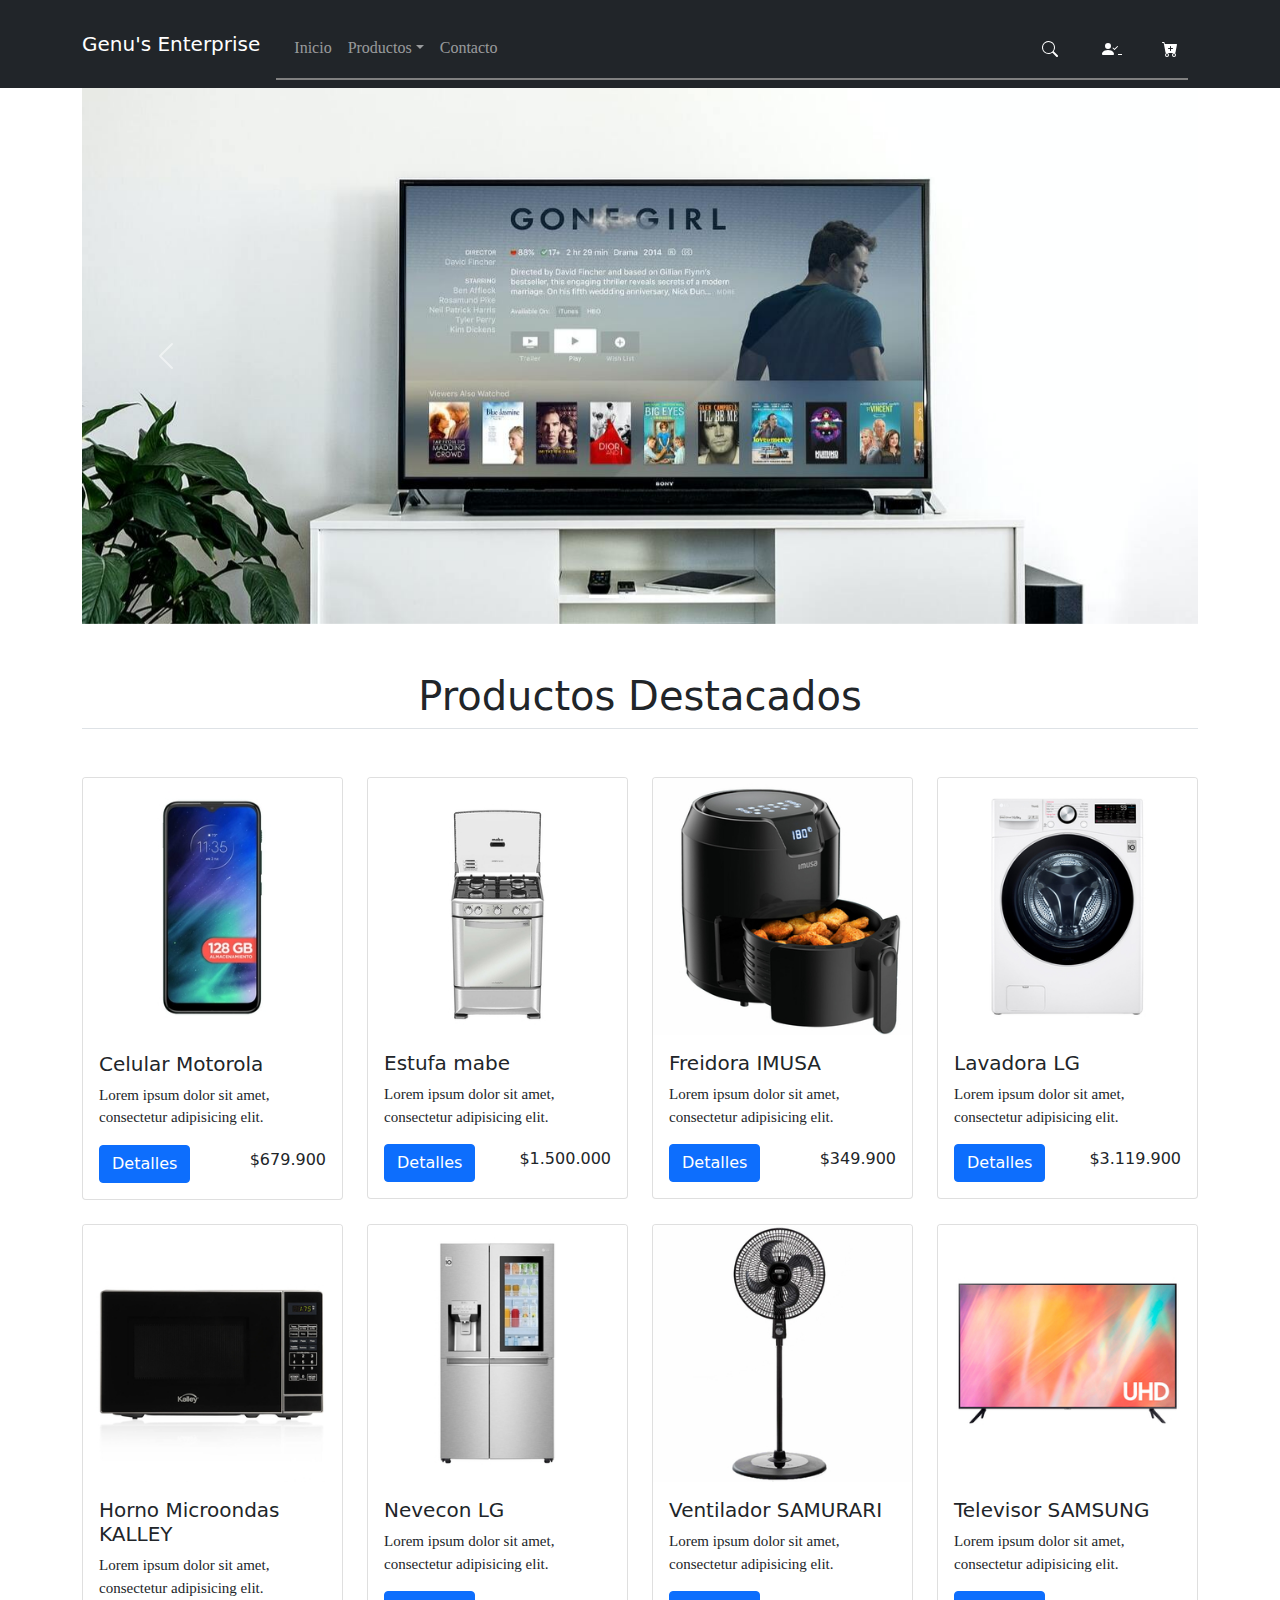
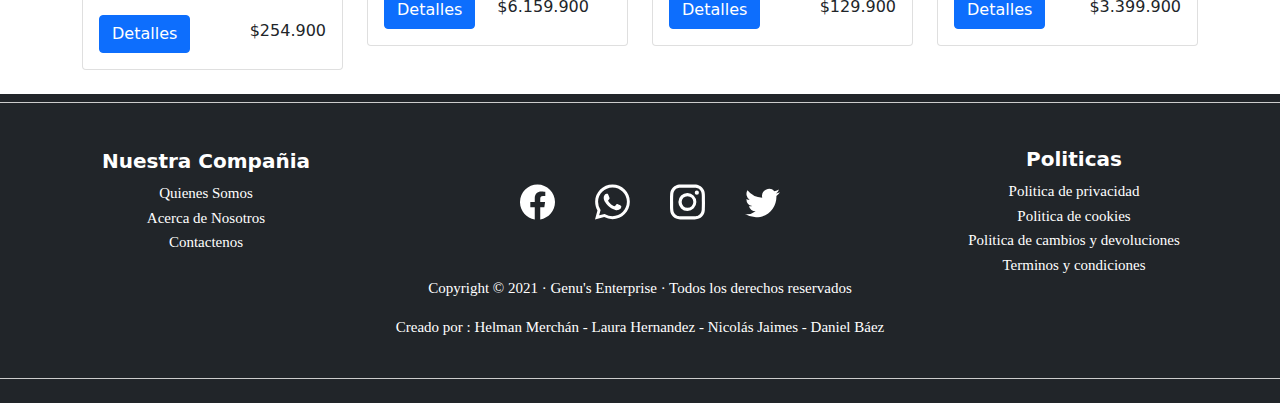
<file: WorkSpace/Practicas Desarrollo Web/ProyectoWeb/index.html>
<!DOCTYPE html>
<html lang="en">
<head>
    <meta charset="UTF-8">
    <meta http-equiv="X-UA-Compatible" content="IE=edge">
    <meta name="viewport" content="width=device-width, initial-scale=1.0">
    <title>Inicio</title>
    <link rel="stylesheet" href="css/bootstrap.min.css">
    <link rel="stylesheet" href="css/estilos.css">
</head>
<body>

    <!-- Comienzo de header -->
    <header>
        <nav class="navbar navbar-expand-lg navbar-dark bg-dark">
            <div class="container ">
                <a href="#" class="navbar-brand"><i class="bi bi-house-door-fill"></i>Genu's Enterprise</a> <!-- Logotipo -->
                <button class="navbar-toggler" type="button" data-bs-toggle="collapse" data-bs-target="#contenidoMenu" aria-controls="contenidoMenu" aria-expanded="false" aria-label="Mostrar / Ocultar Navegación"><span class="navbar-toggler-icon"></span></button> <!-- Boton para colapsar el menu -->
                 
                <div class="collapse navbar-collapse" id="contenidoMenu">
                    <!-- Enlaces -->
                    <ul class="navbar-nav me-auto">
                        <li class="nav-item">
                            <a href="#" class="nav-link">Inicio</a>
                        </li>
                        <!-- Dropdown -->
                        <li class="nav-item dropdown">
                            <a href="#" class="nav-link dropdown-toggle" id="submenuProductos" role="button" data-bs-toggle="dropdown" aria-expanded="false">Productos</a>
                            <!-- Subelementos -->
                            <ul class="dropdown-menu" aria-labelledby="submenuProductos">
                                <li><a href="Pceulares.html" class="dropdown-item">Celulares</a></li>
                                <li><a href="Pestufas.html" class="dropdown-item">Estufas</a></li>
                                <li><a href="Pfreidoras.html" class="dropdown-item">Freidoras</a></li>
                                <li><a href="Plavadoras" class="dropdown-item">Lavadoras</a></li>
                                <li><a href="Phornos.html" class="dropdown-item">Microondas</a></li>
                                <li><a href="Pneveras.html" class="dropdown-item">Neveras</a></li>
                                <li><a href="Ptelevisores.html" class="dropdown-item">Televisores</a></li>
                                <li><a href="Pventiladores.html" class="dropdown-item">Ventiladores</a></li>
                            </ul>
                        </li>
                        <li class="nav-item">
                            <a href="#" class="nav-link">Contacto</a>
                        </li>
                    </ul>
                    <!-- Formulario de busqueda -->
                    <!-- <form action="" class="d-flex">
                        <input type="text" class="form-control me-2" aria-label="Buscar" placeholder="Buscar">
                        <button class="btn btn-primary" type="submit">Buscar</button>
                    </form> -->
                    <div class="icons d-none d-lg-block">
                        <svg xmlns="http://www.w3.org/2000/svg" width="16" height="16" fill="currentColor" class="bi bi-search" viewBox="0 0 16 16">
                            <path d="M11.742 10.344a6.5 6.5 0 1 0-1.397 1.398h-.001c.03.04.062.078.098.115l3.85 3.85a1 1 0 0 0 1.415-1.414l-3.85-3.85a1.007 1.007 0 0 0-.115-.1zM12 6.5a5.5 5.5 0 1 1-11 0 5.5 5.5 0 0 1 11 0z"/>
                        </svg>
                        <a href="#">
                            <svg xmlns="http://www.w3.org/2000/svg" width="16" height="16" fill="currentColor" class="bi bi-person-check-fill" viewBox="0 0 16 16">
                                <path fill-rule="evenodd" d="M15.854 5.146a.5.5 0 0 1 0 .708l-3 3a.5.5 0 0 1-.708 0l-1.5-1.5a.5.5 0 0 1 .708-.708L12.5 7.793l2.646-2.647a.5.5 0 0 1 .708 0z"/>
                                <path d="M1 14s-1 0-1-1 1-4 6-4 6 3 6 4-1 1-1 1H1zm5-6a3 3 0 1 0 0-6 3 3 0 0 0 0 6z"/>
                            </svg>
                        </a>
                        <a href="#">
                            <svg xmlns="http://www.w3.org/2000/svg" width="16" height="16" fill="currentColor" class="bi bi-cart-plus-fill" viewBox="0 0 16 16">
                                <path d="M.5 1a.5.5 0 0 0 0 1h1.11l.401 1.607 1.498 7.985A.5.5 0 0 0 4 12h1a2 2 0 1 0 0 4 2 2 0 0 0 0-4h7a2 2 0 1 0 0 4 2 2 0 0 0 0-4h1a.5.5 0 0 0 .491-.408l1.5-8A.5.5 0 0 0 14.5 3H2.89l-.405-1.621A.5.5 0 0 0 2 1H.5zM6 14a1 1 0 1 1-2 0 1 1 0 0 1 2 0zm7 0a1 1 0 1 1-2 0 1 1 0 0 1 2 0zM9 5.5V7h1.5a.5.5 0 0 1 0 1H9v1.5a.5.5 0 0 1-1 0V8H6.5a.5.5 0 0 1 0-1H8V5.5a.5.5 0 0 1 1 0z"/>
                            </svg>
                        </a>
                    </div>
                </div>
            </div>
        </nav>

        <nav class="navbar navbar-dark bg-dark fixed-bottom d-block d-lg-none">
            <div class="icons d-flex flex-row justify-content-around align-items-center">
                <svg xmlns="http://www.w3.org/2000/svg" width="16" height="16" fill="currentColor" class="bi bi-search" viewBox="0 0 16 16">
                    <path d="M11.742 10.344a6.5 6.5 0 1 0-1.397 1.398h-.001c.03.04.062.078.098.115l3.85 3.85a1 1 0 0 0 1.415-1.414l-3.85-3.85a1.007 1.007 0 0 0-.115-.1zM12 6.5a5.5 5.5 0 1 1-11 0 5.5 5.5 0 0 1 11 0z"/>
                </svg>
                <a href="#">
                    <svg xmlns="http://www.w3.org/2000/svg" width="16" height="16" fill="currentColor" class="bi bi-person-check-fill" viewBox="0 0 16 16">
                        <path fill-rule="evenodd" d="M15.854 5.146a.5.5 0 0 1 0 .708l-3 3a.5.5 0 0 1-.708 0l-1.5-1.5a.5.5 0 0 1 .708-.708L12.5 7.793l2.646-2.647a.5.5 0 0 1 .708 0z"/>
                        <path d="M1 14s-1 0-1-1 1-4 6-4 6 3 6 4-1 1-1 1H1zm5-6a3 3 0 1 0 0-6 3 3 0 0 0 0 6z"/>
                    </svg>
                </a>
                <a href="#">
                    <svg xmlns="http://www.w3.org/2000/svg" width="16" height="16" fill="currentColor" class="bi bi-cart-plus-fill" viewBox="0 0 16 16">
                        <path d="M.5 1a.5.5 0 0 0 0 1h1.11l.401 1.607 1.498 7.985A.5.5 0 0 0 4 12h1a2 2 0 1 0 0 4 2 2 0 0 0 0-4h7a2 2 0 1 0 0 4 2 2 0 0 0 0-4h1a.5.5 0 0 0 .491-.408l1.5-8A.5.5 0 0 0 14.5 3H2.89l-.405-1.621A.5.5 0 0 0 2 1H.5zM6 14a1 1 0 1 1-2 0 1 1 0 0 1 2 0zm7 0a1 1 0 1 1-2 0 1 1 0 0 1 2 0zM9 5.5V7h1.5a.5.5 0 0 1 0 1H9v1.5a.5.5 0 0 1-1 0V8H6.5a.5.5 0 0 1 0-1H8V5.5a.5.5 0 0 1 1 0z"/>
                    </svg>
                </a>
            </div>
        </nav>
    </header>
    <!-- Final del header -->

    <!-- Comienzo del main -->
    <main class="container">
        <!-- Carousel -->
        <div class="row">
            <div class="col">
                <div id="slideshow" class="carousel slide" data-bs-ride="carousel">
                    <div class="carousel-inner">
                        <div class="carousel-item active">
                            <img src="img/bg1.jpg" alt="" class="w-100">
                        </div>
                        <div class="carousel-item">
                            <img src="img/bg2.jpg" alt="" class="w-100">
                        </div>
                        <div class="carousel-item">
                            <img src="img/bg3.jpg" alt="" class="w-100">
                        </div>
                    </div>

                    <!-- Controles de anterior y siguiente -->
                    <button class="carousel-control-prev" type="button" data-bs-target="#slideshow" data-bs-slide="prev"><span class="carousel-control-prev-icon" aria-hidden="true"></span></button>
                    <button class="carousel-control-next" type="button" data-bs-target="#slideshow" data-bs-slide="next"><span class="carousel-control-next-icon" aria-hidden="true"></span></button>
                    
                    <!-- Indicadores -->
                    <div class="carousel-indicators">
                        <button class="active" type="button" data-bs-target="#slideshow" data-bs-slide-to="0" aria-current="true" aria-label="Slide #1"></button>
                        <button type="button" data-bs-target="#slideshow" data-bs-slide-to="1" aria-current="true" aria-label="Slide #2"></button>
                        <button type="button" data-bs-target="#slideshow" data-bs-slide-to="2" aria-current="true" aria-label="Slide #3"></button>
                    </div>
                </div>
            </div>
        </div>

        <!-- Galeria -->
        <div class="row py-5">
            <div class="col">
                <div class="border-bottom">
                    <h1 class="text-center">Productos Destacados</h1>
                </div>
            </div>
        </div>

        <!-- Contenedor de los productos destacados -->
        <div class="row">
            <!-- Primer prodcuto destacado -->
            <div class="col-12 col-sm-6 col-lg-3 mb-4">
                <div class="card">
                    <img class="card-img-top" src="img/1.png" alt="">
                    <div class="card-body">
                        <h5 class="card-title">Celular Motorola</h5>
                        <p class="card-text">Lorem ipsum dolor sit amet, consectetur adipisicing elit.</p>

                        <div class="d-flex flex-row justify-content-between align-items-center">
                            <a href="#" class="btn btn-primary" data-bs-toggle="modal" data-bs-target="#mi-modal">Detalles</a>
                            <h6>$679.900</h6>

                            <!-- Ventana modal -->
                            <div class="modal fade" id="mi-modal" tabindex="-1" arial-hidden="true" aria-labelledby="label-modal-1" data-bs-backdrop="static">
                                <div class="modal-dialog modal-dialog-centered modal-dialog-scrollable">
                                    <!-- Contenido de la caja -->
                                    <div class="modal-content">
                                        <!-- Encabezado de la caja -->
                                        <div class="modal-header">
                                            <h5 class="modal-title">Celular Motorola One Fusion 128GB verde</h5>
                                        </div>
                                        <!-- Cuerpo de la caja -->
                                        <div class="modal-body">
                                            <div class="card mb-3" style="max-width: 540px;">
                                                <div class="row g-0">
                                                    <div class="col-md-6 align-self-center"> <!-- Alineamos la imagen verticalmente -->
                                                        <img src="img/1.png" class="img-fluid rounded-start" alt="...">
                                                    </div>
                                                    <div class="col-md-6">
                                                        <div class="card-body">
                                                            <h5 class="card-title text-danger mb-3">$679.900</h5>
                                                            <div class="input-group mb-3">
                                                                <select id="cantidad" class="form-select">
                                                                    <option value="1">1</option>
                                                                    <option value="2">2</option>
                                                                    <option value="3">3</option>
                                                                </select>
                                                                <button class="btn btn-primary" type="button">Agregar</button>
                                                            </div>
                                                            <h6>Caracteristicas Destacadas</h6>
                                                            <ul>
                                                                <li><small class="text-muted">Más de 2 días de batería con tu Batería de 5000 mAh</small></li>
                                                                <li><small class="text-muted">Sistema de 4 cámaras con inteligencia artificial</small></li>
                                                                <li><small class="text-muted">128GB no hay límites para tus recuerdos</small></li>
                                                            </ul>
                                                        </div>
                                                    </div>
                                                </div>
                                            </div>

                                            <!-- Metodos de envio -->
                                            <h6>Metodos de envio</h6>
                                            <div class="form-check">
                                                <input type="radio" class="form-check-input" name="modo-envio" id="envio">
                                                <label for="envio" class="form-check-label text-muted">Envio a tu direccion - Gratis</p></label>
                                            </div>
                                            <div class="form-check">
                                                <input type="radio" class="form-check-input" name="modo-envio" id="recoger">
                                                <label for="recoger" class="form-check-label text-muted">Recoger en tienda - Gratis</label>
                                            </div>
                                        </div>

                                        <div class="modal-footer">
                                            <button class="btn btn-primary" type="button" data-bs-dismiss="modal">Cancelar</button>
                                            <button class="btn btn-primary" type="button">Acepto</button>
                                        </div>
                                    </div>
                                </div>
                            </div>
                        </div>
                    </div>
                </div>
            </div>

            <!-- Segundo producto destacado -->
            <div class="col-12 col-sm-6 col-lg-3 mb-4">
                <div class="card">
                    <img class="card-img-top" src="img/2.png" alt="">
                    <div class="card-body">
                        <h5 class="card-title">Estufa mabe</h5>
                        <p class="card-text">Lorem ipsum dolor sit amet, consectetur adipisicing elit.</p>

                        <div class="d-flex flex-row justify-content-between align-items-center">
                            <a href="#" class="btn btn-primary" data-bs-toggle="modal" data-bs-target="#mi-modal2">Detalles</a>
                            <h6>$1.500.000</h6>

                            <!-- Ventana modal -->
                            <div class="modal fade" id="mi-modal2" tabindex="-1" arial-hidden="true" aria-labelledby="label-modal-2" data-bs-backdrop="static">
                                <div class="modal-dialog modal-dialog-centered modal-dialog-scrollable">
                                    <!-- Contenido de la caja -->
                                    <div class="modal-content">
                                        <!-- Encabezado de la caja -->
                                        <div class="modal-header">
                                            <h5 class="modal-title">Estufa de Piso Mabe 4 puestos Gas Natural</h5>
                                        </div>
                                        <!-- Cuerpo de la caja -->
                                        <div class="modal-body">
                                            <div class="card mb-3" style="max-width: 540px;">
                                                <div class="row g-0">
                                                    <div class="col-md-6 align-self-center"> <!-- Alineamos la imagen verticalmente -->
                                                        <img src="img/2.png" class="img-fluid rounded-start" alt="...">
                                                    </div>
                                                    <div class="col-md-6">
                                                        <div class="card-body">
                                                            <h5 class="card-title text-danger mb-3">$1.019.900</h5>
                                                            <div class="input-group mb-3">
                                                                <select id="cantidad" class="form-select">
                                                                    <option value="1">1</option>
                                                                    <option value="2">2</option>
                                                                    <option value="3">3</option>
                                                                </select>
                                                                <button class="btn btn-primary" type="button">Agregar</button>
                                                            </div>
                                                            <h6>Caracteristicas Destacadas</h6>
                                                            <ul>
                                                                <li><small class="text-muted">Sistema de cocción Perfect Cook</small></li>
                                                                <li><small class="text-muted">El gratinador a gas con Placa deflactora</small></li>
                                                                <li><small class="text-muted">Valvula de Seguridad en horno</small></li>
                                                                <li><small class="text-muted">Quemadores multitamaños Ahorro de tiempo y Gas,</small></li>
                                                                <li><small class="text-muted">Ultimate Cleaning , Fácil limpieza</small></li>
                                                            </ul>
                                                        </div>
                                                    </div>
                                                </div>
                                            </div>

                                            <!-- Metodos de envio -->
                                            <h6>Metodos de envio</h6>
                                            <div class="form-check">
                                                <input type="radio" class="form-check-input" name="modo-envio" id="envio">
                                                <label for="envio" class="form-check-label text-muted">Envio a tu direccion - Gratis</p></label>
                                            </div>
                                            <div class="form-check">
                                                <input type="radio" class="form-check-input" name="modo-envio" id="recoger">
                                                <label for="recoger" class="form-check-label text-muted">Recoger en tienda - Gratis</label>
                                            </div>
                                        </div>

                                        <div class="modal-footer">
                                            <button class="btn btn-primary" type="button" data-bs-dismiss="modal">Cancelar</button>
                                            <button class="btn btn-primary" type="button">Acepto</button>
                                        </div>
                                    </div>
                                </div>
                            </div>
                        </div>
                    </div>
                </div>
            </div> 

            <!-- Tercer producto destacado -->
            <div class="col-12 col-sm-6 col-lg-3 mb-4">
                <div class="card">
                    <img class="card-img-top" src="img/3.png" alt="">
                    <div class="card-body">
                        <h5 class="card-title">Freidora IMUSA</h5>
                        <p class="card-text">Lorem ipsum dolor sit amet, consectetur adipisicing elit.</p>
                        <div class="d-flex flex-row justify-content-between align-items-center">
                            <a href="#" class="btn btn-primary" data-bs-toggle="modal" data-bs-target="#mi-modal3">Detalles</a>
                            <h6>$349.900</h6>

                            <!-- Ventana modal -->
                            <div class="modal fade" id="mi-modal3" tabindex="-1" arial-hidden="true" aria-labelledby="label-modal-3" data-bs-backdrop="static">
                                <div class="modal-dialog modal-dialog-centered modal-dialog-scrollable">
                                    <!-- Contenido de la caja -->
                                    <div class="modal-content">
                                        <!-- Encabezado de la caja -->
                                        <div class="modal-header">
                                            <h5 class="modal-title">Freidora de Aire IMUSA Easy Fry Deluxe Digital Negro</h5>
                                        </div>
                                        <!-- Cuerpo de la caja -->
                                        <div class="modal-body">
                                            <div class="card mb-3" style="max-width: 540px;">
                                                <div class="row g-0">
                                                    <div class="col-md-6 align-self-center"> <!-- Alineamos la imagen verticalmente -->
                                                        <img src="img/3.png" class="img-fluid rounded-start" alt="...">
                                                    </div>
                                                    <div class="col-md-6">
                                                        <div class="card-body">
                                                            <h5 class="card-title text-danger mb-3">$349.900</h5>
                                                            <div class="input-group mb-3">
                                                                <select id="cantidad" class="form-select">
                                                                    <option value="1">1</option>
                                                                    <option value="2">2</option>
                                                                    <option value="3">3</option>
                                                                </select>
                                                                <button class="btn btn-primary" type="button">Agregar</button>
                                                            </div>
                                                            <h6>Caracteristicas Destacadas</h6>
                                                            <ul>
                                                                <li><small class="text-muted">Temporizador de 60 min. con alerta sonora, mayor seguridad</small></li>
                                                                <li><small class="text-muted">Cesta antiadherente, evita que se peguen los alimentos</small></li>
                                                                <li><small class="text-muted">Temperatura de alta precisión desde 80° C hasta 200°C</small></li>
                                                                <li><small class="text-muted">Rejilla antiadherente en su interior, más fácil de limpiar</small></li>
                                                                <li><small class="text-muted">Diseño con panel digital, es automática y programable</small></li>
                                                            </ul>
                                                        </div>
                                                    </div>
                                                </div>
                                            </div>

                                            <!-- Metodos de envio -->
                                            <h6>Metodos de envio</h6>
                                            <div class="form-check">
                                                <input type="radio" class="form-check-input" name="modo-envio" id="envio">
                                                <label for="envio" class="form-check-label text-muted">Envio a tu direccion - Gratis</p></label>
                                            </div>
                                            <div class="form-check">
                                                <input type="radio" class="form-check-input" name="modo-envio" id="recoger">
                                                <label for="recoger" class="form-check-label text-muted">Recoger en tienda - Gratis</label>
                                            </div>
                                        </div>

                                        <div class="modal-footer">
                                            <button class="btn btn-primary" type="button" data-bs-dismiss="modal">Cancelar</button>
                                            <button class="btn btn-primary" type="button">Acepto</button>
                                        </div>
                                    </div>
                                </div>
                            </div>
                        </div>
                    </div>
                </div>
            </div>

            <!-- Cuarto producto destacado -->
            <div class="col-12 col-sm-6 col-lg-3 mb-4">
                <div class="card">
                    <img class="card-img-top" src="img/4.png" alt="">
                    <div class="card-body">
                        <h5 class="card-title">Lavadora LG</h5>
                        <p class="card-text">Lorem ipsum dolor sit amet, consectetur adipisicing elit.</p>
                        <div class="d-flex flex-row justify-content-between align-items-center">
                            <a href="#" class="btn btn-primary" data-bs-toggle="modal" data-bs-target="#mi-modal4">Detalles</a>
                            <h6>$3.119.900</h6>

                            <!-- Ventana modal -->
                            <div class="modal fade" id="mi-modal4" tabindex="-1" arial-hidden="true" aria-labelledby="label-modal-4" data-bs-backdrop="static">
                                <div class="modal-dialog modal-dialog-centered modal-dialog-scrollable">
                                    <!-- Contenido de la caja -->
                                    <div class="modal-content">
                                        <!-- Encabezado de la caja -->
                                        <div class="modal-header">
                                            <h5 class="modal-title">Lavadora/Secadora LG Carga Frontal 16KG Blanco</h5>
                                        </div>
                                        <!-- Cuerpo de la caja -->
                                        <div class="modal-body">
                                            <div class="card mb-3" style="max-width: 540px;">
                                                <div class="row g-0">
                                                    <div class="col-md-6 align-self-center"> <!-- Alineamos la imagen verticalmente -->
                                                        <img src="img/4.png" class="img-fluid rounded-start" alt="...">
                                                    </div>
                                                    <div class="col-md-6">
                                                        <div class="card-body">
                                                            <h5 class="card-title text-danger mb-3">$3.119.900</h5>
                                                            <div class="input-group mb-3">
                                                                <select id="cantidad" class="form-select">
                                                                    <option value="1">1</option>
                                                                    <option value="2">2</option>
                                                                    <option value="3">3</option>
                                                                </select>
                                                                <button class="btn btn-primary" type="button">Agregar</button>
                                                            </div>
                                                            <h6>Caracteristicas Destacadas</h6>
                                                            <ul>
                                                                <li><small class="text-muted">AI DD™ Inteligencia Artificial, cuidado Inteligente de las prendas</small></li>
                                                                <li><small class="text-muted">Motor Inverter Direct Drive 10 Años de Garantia</small></li>
                                                                <li><small class="text-muted">Tecnología Steam™, elimina hasta en un 99% bacterias y alérgenos</small></li>
                                                                <li><small class="text-muted">TurboWash™ ¡Lavado Limpio y Rápido en 55 Minutos!</small></li>
                                                                <li><small class="text-muted">ThinQ™ App Control Opera o monitorea desde cualquier lugar en cualquier momento</small></li>
                                                            </ul>
                                                        </div>
                                                    </div>
                                                </div>
                                            </div>

                                            <!-- Metodos de envio -->
                                            <h6>Metodos de envio</h6>
                                            <div class="form-check">
                                                <input type="radio" class="form-check-input" name="modo-envio" id="envio">
                                                <label for="envio" class="form-check-label text-muted">Envio a tu direccion - Gratis</p></label>
                                            </div>
                                            <div class="form-check">
                                                <input type="radio" class="form-check-input" name="modo-envio" id="recoger">
                                                <label for="recoger" class="form-check-label text-muted">Recoger en tienda - Gratis</label>
                                            </div>
                                        </div>

                                        <div class="modal-footer">
                                            <button class="btn btn-primary" type="button" data-bs-dismiss="modal">Cancelar</button>
                                            <button class="btn btn-primary" type="button">Acepto</button>
                                        </div>
                                    </div>
                                </div>
                            </div>
                        </div>
                    </div>
                </div>
            </div>

            <!-- Quinto producto destacado -->
            <div class="col-12 col-sm-6 col-lg-3 mb-4">
                <div class="card">
                    <img class="card-img-top" src="img/5.png" alt="">
                    <div class="card-body">
                        <h5 class="card-title">Horno Microondas KALLEY</h5>
                        <p class="card-text">Lorem ipsum dolor sit amet, consectetur adipisicing elit.</p>
                        <div class="d-flex flex-row justify-content-between align-items-center">
                            <a href="#" class="btn btn-primary" data-bs-toggle="modal" data-bs-target="#mi-modal5">Detalles</a>
                            <h6>$254.900</h6>

                            <!-- Ventana modal -->
                            <div class="modal fade" id="mi-modal5" tabindex="-1" arial-hidden="true" aria-labelledby="label-modal-5" data-bs-backdrop="static">
                                <div class="modal-dialog modal-dialog-centered modal-dialog-scrollable">
                                    <!-- Contenido de la caja -->
                                    <div class="modal-content">
                                        <!-- Encabezado de la caja -->
                                        <div class="modal-header">
                                            <h5 class="modal-title">Horno Microondas KALLEY 0.7 Negro</h5>
                                        </div>
                                        <!-- Cuerpo de la caja -->
                                        <div class="modal-body">
                                            <div class="card mb-3" style="max-width: 540px;">
                                                <div class="row g-0">
                                                    <div class="col-md-6 align-self-center"> <!-- Alineamos la imagen verticalmente -->
                                                        <img src="img/5.png" class="img-fluid rounded-start" alt="...">
                                                    </div>
                                                    <div class="col-md-6">
                                                        <div class="card-body">
                                                            <h5 class="card-title text-danger mb-3">$254.900</h5>
                                                            <div class="input-group mb-3">
                                                                <select id="cantidad" class="form-select">
                                                                    <option value="1">1</option>
                                                                    <option value="2">2</option>
                                                                    <option value="3">3</option>
                                                                </select>
                                                                <button class="btn btn-primary" type="button">Agregar</button>
                                                            </div>
                                                            <h6>Caracteristicas Destacadas</h6>
                                                            <ul>
                                                                <li><small class="text-muted">Descongelar por peso o tiempo</small></li>
                                                                <li><small class="text-muted">Menú con programas prestablecidos para mayor rapidez</small></li>
                                                                <li><small class="text-muted">Bandeja de vidrio rotatoria y de alta durabilidad</small></li>
                                                                <li><small class="text-muted">Capacidad 20 Litros</small></li>
                                                                <li><small class="text-muted">Función de inicio rápido</small></li>
                                                            </ul>
                                                        </div>
                                                    </div>
                                                </div>
                                            </div>

                                            <!-- Metodos de envio -->
                                            <h6>Metodos de envio</h6>
                                            <div class="form-check">
                                                <input type="radio" class="form-check-input" name="modo-envio" id="envio">
                                                <label for="envio" class="form-check-label text-muted">Envio a tu direccion - Gratis</p></label>
                                            </div>
                                            <div class="form-check">
                                                <input type="radio" class="form-check-input" name="modo-envio" id="recoger">
                                                <label for="recoger" class="form-check-label text-muted">Recoger en tienda - Gratis</label>
                                            </div>
                                        </div>

                                        <div class="modal-footer">
                                            <button class="btn btn-primary" type="button" data-bs-dismiss="modal">Cancelar</button>
                                            <button class="btn btn-primary" type="button">Acepto</button>
                                        </div>
                                    </div>
                                </div>
                            </div>
                        </div>
                    </div>
                </div>
            </div>

            <!-- Sexto producto destacado -->
            <div class="col-12 col-sm-6 col-lg-3 mb-4">
                <div class="card">
                    <img class="card-img-top" src="img/6.png" alt="">
                    <div class="card-body">
                        <h5 class="card-title">Nevecon LG</h5>
                        <p class="card-text">Lorem ipsum dolor sit amet, consectetur adipisicing elit.</p>
                        <div class="d-flex flex-row justify-content-between align-items-center">
                            <a href="#" class="btn btn-primary" data-bs-toggle="modal" data-bs-target="#mi-modal6">Detalles</a>
                            <h6>$6.159.900<h6>

                            <!-- Ventana modal -->
                            <div class="modal fade" id="mi-modal6" tabindex="-1" arial-hidden="true" aria-labelledby="label-modal-6" data-bs-backdrop="static">
                                <div class="modal-dialog modal-dialog-centered modal-dialog-scrollable">
                                    <!-- Contenido de la caja -->
                                    <div class="modal-content">
                                        <!-- Encabezado de la caja -->
                                        <div class="modal-header">
                                            <h5 class="modal-title">Nevecón LG InstaView Door-in-Door 668 Litros Brutos Gris</h5>
                                        </div>
                                        <!-- Cuerpo de la caja -->
                                        <div class="modal-body">
                                            <div class="card mb-3" style="max-width: 540px;">
                                                <div class="row g-0">
                                                    <div class="col-md-6 align-self-center"> <!-- Alineamos la imagen verticalmente -->
                                                        <img src="img/6.png" class="img-fluid rounded-start" alt="...">
                                                    </div>
                                                    <div class="col-md-6">
                                                        <div class="card-body">
                                                            <h5 class="card-title text-danger mb-3">$6.159.900</h5>
                                                            <div class="input-group mb-3">
                                                                <select id="cantidad" class="form-select">
                                                                    <option value="1">1</option>
                                                                    <option value="2">2</option>
                                                                    <option value="3">3</option>
                                                                </select>
                                                                <button class="btn btn-primary" type="button">Agregar</button>
                                                            </div>
                                                            <h6>Caracteristicas Destacadas</h6>
                                                            <ul>
                                                                <li><small class="text-muted">InstaView</small></li>
                                                                <li><small class="text-muted">Hygiene Fresh+</small></li>
                                                                <li><small class="text-muted">Multi Air Flow</small></li>
                                                                <li><small class="text-muted">Inverter Linear Compressor</small></li>
                                                                <li><small class="text-muted">LG ThinQ</small></li>
                                                            </ul>
                                                        </div>
                                                    </div>
                                                </div>
                                            </div>

                                            <!-- Metodos de envio -->
                                            <h6>Metodos de envio</h6>
                                            <div class="form-check">
                                                <input type="radio" class="form-check-input" name="modo-envio" id="envio">
                                                <label for="envio" class="form-check-label text-muted">Envio a tu direccion - Gratis</p></label>
                                            </div>
                                            <div class="form-check">
                                                <input type="radio" class="form-check-input" name="modo-envio" id="recoger">
                                                <label for="recoger" class="form-check-label text-muted">Recoger en tienda - Gratis</label>
                                            </div>
                                        </div>

                                        <div class="modal-footer">
                                            <button class="btn btn-primary" type="button" data-bs-dismiss="modal">Cancelar</button>
                                            <button class="btn btn-primary" type="button">Acepto</button>
                                        </div>
                                    </div>
                                </div>
                            </div>
                        </div>
                    </div>
                </div>
            </div>

            <!-- Septimo producto destacado -->
            <div class="col-12 col-sm-6 col-lg-3 mb-4">
                <div class="card">
                    <img class="card-img-top" src="img/7.png" alt="">
                    <div class="card-body">
                        <h5 class="card-title">Ventilador SAMURARI</h5>
                        <p class="card-text">Lorem ipsum dolor sit amet, consectetur adipisicing elit.</p>
                        <div class="d-flex flex-row justify-content-between align-items-center">
                            <a href="#" class="btn btn-primary" data-bs-toggle="modal" data-bs-target="#mi-modal7">Detalles</a>
                            <h6>$129.900</h6>

                            <!-- Ventana modal -->
                            <div class="modal fade" id="mi-modal7" tabindex="-1" arial-hidden="true" aria-labelledby="label-modal-7" data-bs-backdrop="static">
                                <div class="modal-dialog modal-dialog-centered modal-dialog-scrollable">
                                    <!-- Contenido de la caja -->
                                    <div class="modal-content">
                                        <!-- Encabezado de la caja -->
                                        <div class="modal-header">
                                            <h5 class="modal-title">Ventilador SAMURAI AirProtec MAXX 2 en 1 Negro</h5>
                                        </div>
                                        <!-- Cuerpo de la caja -->
                                        <div class="modal-body">
                                            <div class="card mb-3" style="max-width: 540px;">
                                                <div class="row g-0">
                                                    <div class="col-md-6 align-self-center"> <!-- Alineamos la imagen verticalmente -->
                                                        <img src="img/7.png" class="img-fluid rounded-start" alt="...">
                                                    </div>
                                                    <div class="col-md-6">
                                                        <div class="card-body">
                                                            <h5 class="card-title text-danger mb-3">$129.900</h5>
                                                            <div class="input-group mb-3">
                                                                <select id="cantidad" class="form-select">
                                                                    <option value="1">1</option>
                                                                    <option value="2">2</option>
                                                                    <option value="3">3</option>
                                                                </select>
                                                                <button class="btn btn-primary" type="button">Agregar</button>
                                                            </div>
                                                            <h6>Caracteristicas Destacadas</h6>
                                                            <ul>
                                                                <li><small class="text-muted">Nuevo diseño de la helice, para conseguir mayor flujo de aire.</small></li>
                                                                <li><small class="text-muted">Cuenta con un sistema facil y seguro para ajustar la inclinación vertical.</small></li>
                                                                <li><small class="text-muted">Sus piezas son fáciles de ensamblar, además cuenta con un instructivo de armado para facilitar su instalación.</small></li>
                                                                <li><small class="text-muted">Cuenta con tres velocidades que lo hace ideal para todas las situaciones.</small></li>
                                                            </ul>
                                                        </div>
                                                    </div>
                                                </div>
                                            </div>

                                            <!-- Metodos de envio -->
                                            <h6>Metodos de envio</h6>
                                            <div class="form-check">
                                                <input type="radio" class="form-check-input" name="modo-envio" id="envio">
                                                <label for="envio" class="form-check-label text-muted">Envio a tu direccion - Gratis</p></label>
                                            </div>
                                            <div class="form-check">
                                                <input type="radio" class="form-check-input" name="modo-envio" id="recoger">
                                                <label for="recoger" class="form-check-label text-muted">Recoger en tienda - Gratis</label>
                                            </div>
                                        </div>

                                        <div class="modal-footer">
                                            <button class="btn btn-primary" type="button" data-bs-dismiss="modal">Cancelar</button>
                                            <button class="btn btn-primary" type="button">Acepto</button>
                                        </div>
                                    </div>
                                </div>
                            </div>
                        </div>
                    </div>
                </div>
            </div>

            <!-- Octavo producto destacado -->
            <div class="col-12 col-sm-6 col-lg-3 mb-4">
                <div class="card">
                    <img class="card-img-top" src="img/8.png" alt="">
                    <div class="card-body">
                        <h5 class="card-title">Televisor SAMSUNG</h5>
                        <p class="card-text">Lorem ipsum dolor sit amet, consectetur adipisicing elit.</p>
                        <div class="d-flex flex-row justify-content-between align-items-center">
                            <a href="#" class="btn btn-primary" data-bs-toggle="modal" data-bs-target="#mi-modal8">Detalles</a>
                            <h6>$3.399.900</h6>

                            <!-- Ventana modal -->
                            <div class="modal fade" id="mi-modal8" tabindex="-1" arial-hidden="true" aria-labelledby="label-modal-8" data-bs-backdrop="static">
                                <div class="modal-dialog modal-dialog-centered modal-dialog-scrollable">
                                    <!-- Contenido de la caja -->
                                    <div class="modal-content">
                                        <!-- Encabezado de la caja -->
                                        <div class="modal-header">
                                            <h5 class="modal-title">TV SAMSUNG 70" Pulgadas 177.8 cm 4K-UHD LED Plano Smart TV</h5>
                                        </div>
                                        <!-- Cuerpo de la caja -->
                                        <div class="modal-body">
                                            <div class="card mb-3" style="max-width: 540px;">
                                                <div class="row g-0">
                                                    <div class="col-md-6 align-self-center"> <!-- Alineamos la imagen verticalmente -->
                                                        <img src="img/5.png" class="img-fluid rounded-start" alt="...">
                                                    </div>
                                                    <div class="col-md-6">
                                                        <div class="card-body">
                                                            <h5 class="card-title text-danger mb-3">$3.399.900</h5>
                                                            <div class="input-group mb-3">
                                                                <select id="cantidad" class="form-select">
                                                                    <option value="1">1</option>
                                                                    <option value="2">2</option>
                                                                    <option value="3">3</option>
                                                                </select>
                                                                <button class="btn btn-primary" type="button">Agregar</button>
                                                            </div>
                                                            <h6>Caracteristicas Destacadas</h6>
                                                            <ul>
                                                                <li><small class="text-muted">Colores naturales en su estado puro con cristal fino</small></li>
                                                                <li><small class="text-muted">Accede fácilmente a tu PC y teléfono móvil en el TV</small></li>
                                                                <li><small class="text-muted">Un procesador 4K más rápido e inteligente</small></li>
                                                            </ul>
                                                        </div>
                                                    </div>
                                                </div>
                                            </div>

                                            <!-- Metodos de envio -->
                                            <h6>Metodos de envio</h6>
                                            <div class="form-check">
                                                <input type="radio" class="form-check-input" name="modo-envio" id="envio">
                                                <label for="envio" class="form-check-label text-muted">Envio a tu direccion - Gratis</p></label>
                                            </div>
                                            <div class="form-check">
                                                <input type="radio" class="form-check-input" name="modo-envio" id="recoger">
                                                <label for="recoger" class="form-check-label text-muted">Recoger en tienda - Gratis</label>
                                            </div>
                                        </div>

                                        <div class="modal-footer">
                                            <button class="btn btn-primary" type="button" data-bs-dismiss="modal">Cancelar</button>
                                            <button class="btn btn-primary" type="button">Acepto</button>
                                        </div>
                                    </div>
                                </div>
                            </div>
                        </div>
                    </div>
                </div>
            </div>
        </div>
    </main>
    <!-- Final del main -->
<!-- Inicio del footer -->
<footer class="row bg-dark" style="color: #fff;">
    <div class="col">
        <h4 class="text-center"></h4>
            
           
            <div class="row align-items-center py-4 mb-4" style="border: 1px solid #ccc;">
                <!-- Producto 1 -->
                <!-- Imagen del producto -->
                <div class="col-12 col-md-4 col-lg-4 px-4 d-flex flex-column text-center">
                    <h5><b>Nuestra Compañia</b></h5>
                    
                  
                        
                    <button class="colapse" data-bs-toggle="collapse" data-bs-target="#demo">Quienes Somos</button>

                    <div id="demo" class="collapse">
                            Lorem ipsum dolor sit, amet consectetur adipisicing elit. Nobis dolorum explicabo repellat totam, labore cum mollitia error repudiandae possimus aliquid consequatur odio fugiat nam perferendis ducimus! Debitis ducimus quidem numquam.
                    </div> 
                   
                    <button class="colapse" data-bs-toggle="collapse" data-bs-target="#demo1">Acerca de Nosotros</button>

                    <div id="demo1" class="collapse">
                            Lorem ipsum dolor sit, amet consectetur adipisicing elit. Nobis dolorum explicabo repellat totam, labore cum mollitia error repudiandae possimus aliquid consequatur odio fugiat nam perferendis ducimus! Debitis ducimus quidem numquam.
                    </div> 
                    <button class="colapse" data-bs-toggle="collapse" data-bs-target="#demo2">Contactenos</button>

                    <div id="demo2" class="collapse">
                            Lorem ipsum dolor sit, amet consectetur adipisicing elit. Nobis dolorum explicabo repellat totam, labore cum mollitia error repudiandae possimus aliquid consequatur odio fugiat nam perferendis ducimus! Debitis ducimus quidem numquam.
                    </div> 
                </div>
                <!-- Caracteristicas del producto -->
                <div class="col-12 col-md-8 col-lg-4">
                    <div class="icons d-flex flex-row justify-content-center align-items-center">
                        <svg xmlns="http://www.w3.org/2000/svg" width="16" height="16" fill="currentColor" class="red bi bi-facebook" viewBox="0 0 16 16">
                          <path d="M16 8.049c0-4.446-3.582-8.05-8-8.05C3.58 0-.002 3.603-.002 8.05c0 4.017 2.926 7.347 6.75 7.951v-5.625h-2.03V8.05H6.75V6.275c0-2.017 1.195-3.131 3.022-3.131.876 0 1.791.157 1.791.157v1.98h-1.009c-.993 0-1.303.621-1.303 1.258v1.51h2.218l-.354 2.326H9.25V16c3.824-.604 6.75-3.934 6.75-7.951z"/>
                        </svg>
                      <a href="#">
                          <svg xmlns="http://www.w3.org/2000/svg" width="16" height="16" fill="currentColor" class="red bi bi-whatsapp" viewBox="0 0 16 16">
                              <path d="M13.601 2.326A7.854 7.854 0 0 0 7.994 0C3.627 0 .068 3.558.064 7.926c0 1.399.366 2.76 1.057 3.965L0 16l4.204-1.102a7.933 7.933 0 0 0 3.79.965h.004c4.368 0 7.926-3.558 7.93-7.93A7.898 7.898 0 0 0 13.6 2.326zM7.994 14.521a6.573 6.573 0 0 1-3.356-.92l-.24-.144-2.494.654.666-2.433-.156-.251a6.56 6.56 0 0 1-1.007-3.505c0-3.626 2.957-6.584 6.591-6.584a6.56 6.56 0 0 1 4.66 1.931 6.557 6.557 0 0 1 1.928 4.66c-.004 3.639-2.961 6.592-6.592 6.592zm3.615-4.934c-.197-.099-1.17-.578-1.353-.646-.182-.065-.315-.099-.445.099-.133.197-.513.646-.627.775-.114.133-.232.148-.43.05-.197-.1-.836-.308-1.592-.985-.59-.525-.985-1.175-1.103-1.372-.114-.198-.011-.304.088-.403.087-.088.197-.232.296-.346.1-.114.133-.198.198-.33.065-.134.034-.248-.015-.347-.05-.099-.445-1.076-.612-1.47-.16-.389-.323-.335-.445-.34-.114-.007-.247-.007-.38-.007a.729.729 0 0 0-.529.247c-.182.198-.691.677-.691 1.654 0 .977.71 1.916.81 2.049.098.133 1.394 2.132 3.383 2.992.47.205.84.326 1.129.418.475.152.904.129 1.246.08.38-.058 1.171-.48 1.338-.943.164-.464.164-.86.114-.943-.049-.084-.182-.133-.38-.232z"/>
                          </svg>
                      </a>
                      <a href="#">
                          <svg xmlns="http://www.w3.org/2000/svg" width="16" height="16" fill="currentColor" class="red bi bi-instagram" viewBox="0 0 16 16">
                              <path d="M8 0C5.829 0 5.556.01 4.703.048 3.85.088 3.269.222 2.76.42a3.917 3.917 0 0 0-1.417.923A3.927 3.927 0 0 0 .42 2.76C.222 3.268.087 3.85.048 4.7.01 5.555 0 5.827 0 8.001c0 2.172.01 2.444.048 3.297.04.852.174 1.433.372 1.942.205.526.478.972.923 1.417.444.445.89.719 1.416.923.51.198 1.09.333 1.942.372C5.555 15.99 5.827 16 8 16s2.444-.01 3.298-.048c.851-.04 1.434-.174 1.943-.372a3.916 3.916 0 0 0 1.416-.923c.445-.445.718-.891.923-1.417.197-.509.332-1.09.372-1.942C15.99 10.445 16 10.173 16 8s-.01-2.445-.048-3.299c-.04-.851-.175-1.433-.372-1.941a3.926 3.926 0 0 0-.923-1.417A3.911 3.911 0 0 0 13.24.42c-.51-.198-1.092-.333-1.943-.372C10.443.01 10.172 0 7.998 0h.003zm-.717 1.442h.718c2.136 0 2.389.007 3.232.046.78.035 1.204.166 1.486.275.373.145.64.319.92.599.28.28.453.546.598.92.11.281.24.705.275 1.485.039.843.047 1.096.047 3.231s-.008 2.389-.047 3.232c-.035.78-.166 1.203-.275 1.485a2.47 2.47 0 0 1-.599.919c-.28.28-.546.453-.92.598-.28.11-.704.24-1.485.276-.843.038-1.096.047-3.232.047s-2.39-.009-3.233-.047c-.78-.036-1.203-.166-1.485-.276a2.478 2.478 0 0 1-.92-.598 2.48 2.48 0 0 1-.6-.92c-.109-.281-.24-.705-.275-1.485-.038-.843-.046-1.096-.046-3.233 0-2.136.008-2.388.046-3.231.036-.78.166-1.204.276-1.486.145-.373.319-.64.599-.92.28-.28.546-.453.92-.598.282-.11.705-.24 1.485-.276.738-.034 1.024-.044 2.515-.045v.002zm4.988 1.328a.96.96 0 1 0 0 1.92.96.96 0 0 0 0-1.92zm-4.27 1.122a4.109 4.109 0 1 0 0 8.217 4.109 4.109 0 0 0 0-8.217zm0 1.441a2.667 2.667 0 1 1 0 5.334 2.667 2.667 0 0 1 0-5.334z"/>
                          </svg>
                      </a>
                      <a href="#">
                          <svg xmlns="http://www.w3.org/2000/svg" width="16" height="16" fill="currentColor" class="red bi bi-twitter" viewBox="0 0 16 16">
                              <path d="M5.026 15c6.038 0 9.341-5.003 9.341-9.334 0-.14 0-.282-.006-.422A6.685 6.685 0 0 0 16 3.542a6.658 6.658 0 0 1-1.889.518 3.301 3.301 0 0 0 1.447-1.817 6.533 6.533 0 0 1-2.087.793A3.286 3.286 0 0 0 7.875 6.03a9.325 9.325 0 0 1-6.767-3.429 3.289 3.289 0 0 0 1.018 4.382A3.323 3.323 0 0 1 .64 6.575v.045a3.288 3.288 0 0 0 2.632 3.218 3.203 3.203 0 0 1-.865.115 3.23 3.23 0 0 1-.614-.057 3.283 3.283 0 0 0 3.067 2.277A6.588 6.588 0 0 1 .78 13.58a6.32 6.32 0 0 1-.78-.045A9.344 9.344 0 0 0 5.026 15z"/>
                          </svg>
                      </a>
                  </div>
                </div>
                <!-- Opciones del cliente -->
            
                <div class="col-12 col-md-12 col-lg-4 d-flex flex-column text-center" style="margin-top: 20px; ">
                    <h5><b>Politicas</b></h5>
                    <button class="colapse" data-bs-toggle="collapse" data-bs-target="#demo3">Politica de privacidad</button>

                    <div id="demo3" class="collapse">
                            Lorem ipsum dolor sit, amet consectetur adipisicing elit. Nobis dolorum explicabo repellat totam, labore cum mollitia error repudiandae possimus aliquid consequatur odio fugiat nam perferendis ducimus! Debitis ducimus quidem numquam.
                    </div> 
                    <button class="colapse" data-bs-toggle="collapse" data-bs-target="#demo4">Politica de cookies</button>

                    <div id="demo4" class="collapse">
                            Lorem ipsum dolor sit, amet consectetur adipisicing elit. Nobis dolorum explicabo repellat totam, labore cum mollitia error repudiandae possimus aliquid consequatur odio fugiat nam perferendis ducimus! Debitis ducimus quidem numquam.
                    </div> 
                    <button class="colapse" data-bs-toggle="collapse" data-bs-target="#demo5">Politica de cambios y devoluciones</button>

                    <div id="demo5" class="collapse">
                            Lorem ipsum dolor sit, amet consectetur adipisicing elit. Nobis dolorum explicabo repellat totam, labore cum mollitia error repudiandae possimus aliquid consequatur odio fugiat nam perferendis ducimus! Debitis ducimus quidem numquam.
                    </div> 
                    <button class="colapse" data-bs-toggle="collapse" data-bs-target="#demo6">Terminos y condiciones</button>

                    <div id="demo6" class="collapse">
                            Lorem ipsum dolor sit, amet consectetur adipisicing elit. Nobis dolorum explicabo repellat totam, labore cum mollitia error repudiandae possimus aliquid consequatur odio fugiat nam perferendis ducimus! Debitis ducimus quidem numquam.
                    </div> 
                </div>
        <p class="text-center">Copyright © 2021 · Genu's Enterprise · Todos los derechos reservados </p>
        <p class="text-center">Creado por :  Helman Merchán  -  Laura Hernandez  -  Nicolás Jaimes  -  Daniel Báez</p>
    </div>
</footer>
<!-- Final del footer -->

    <script src="js/bootstrap.bundle.min.js"></script>
</body>
</html>
</file>
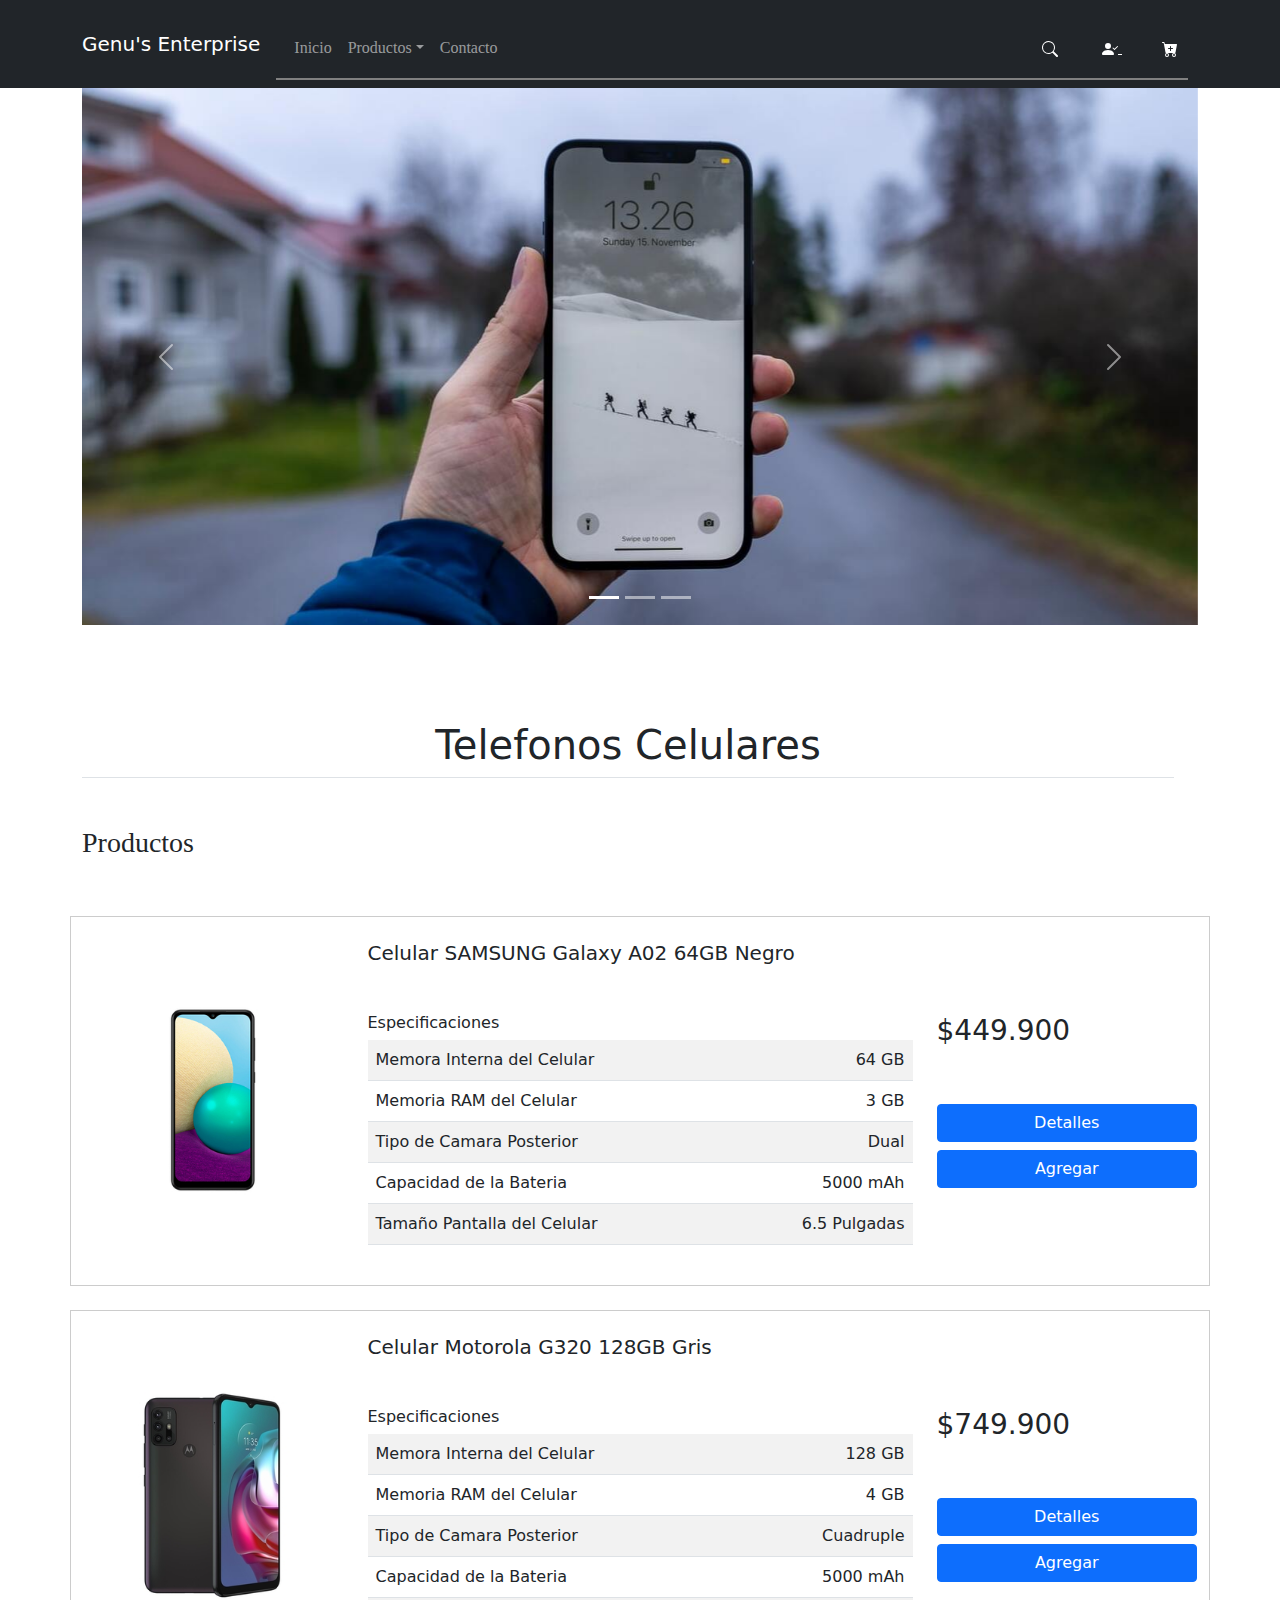
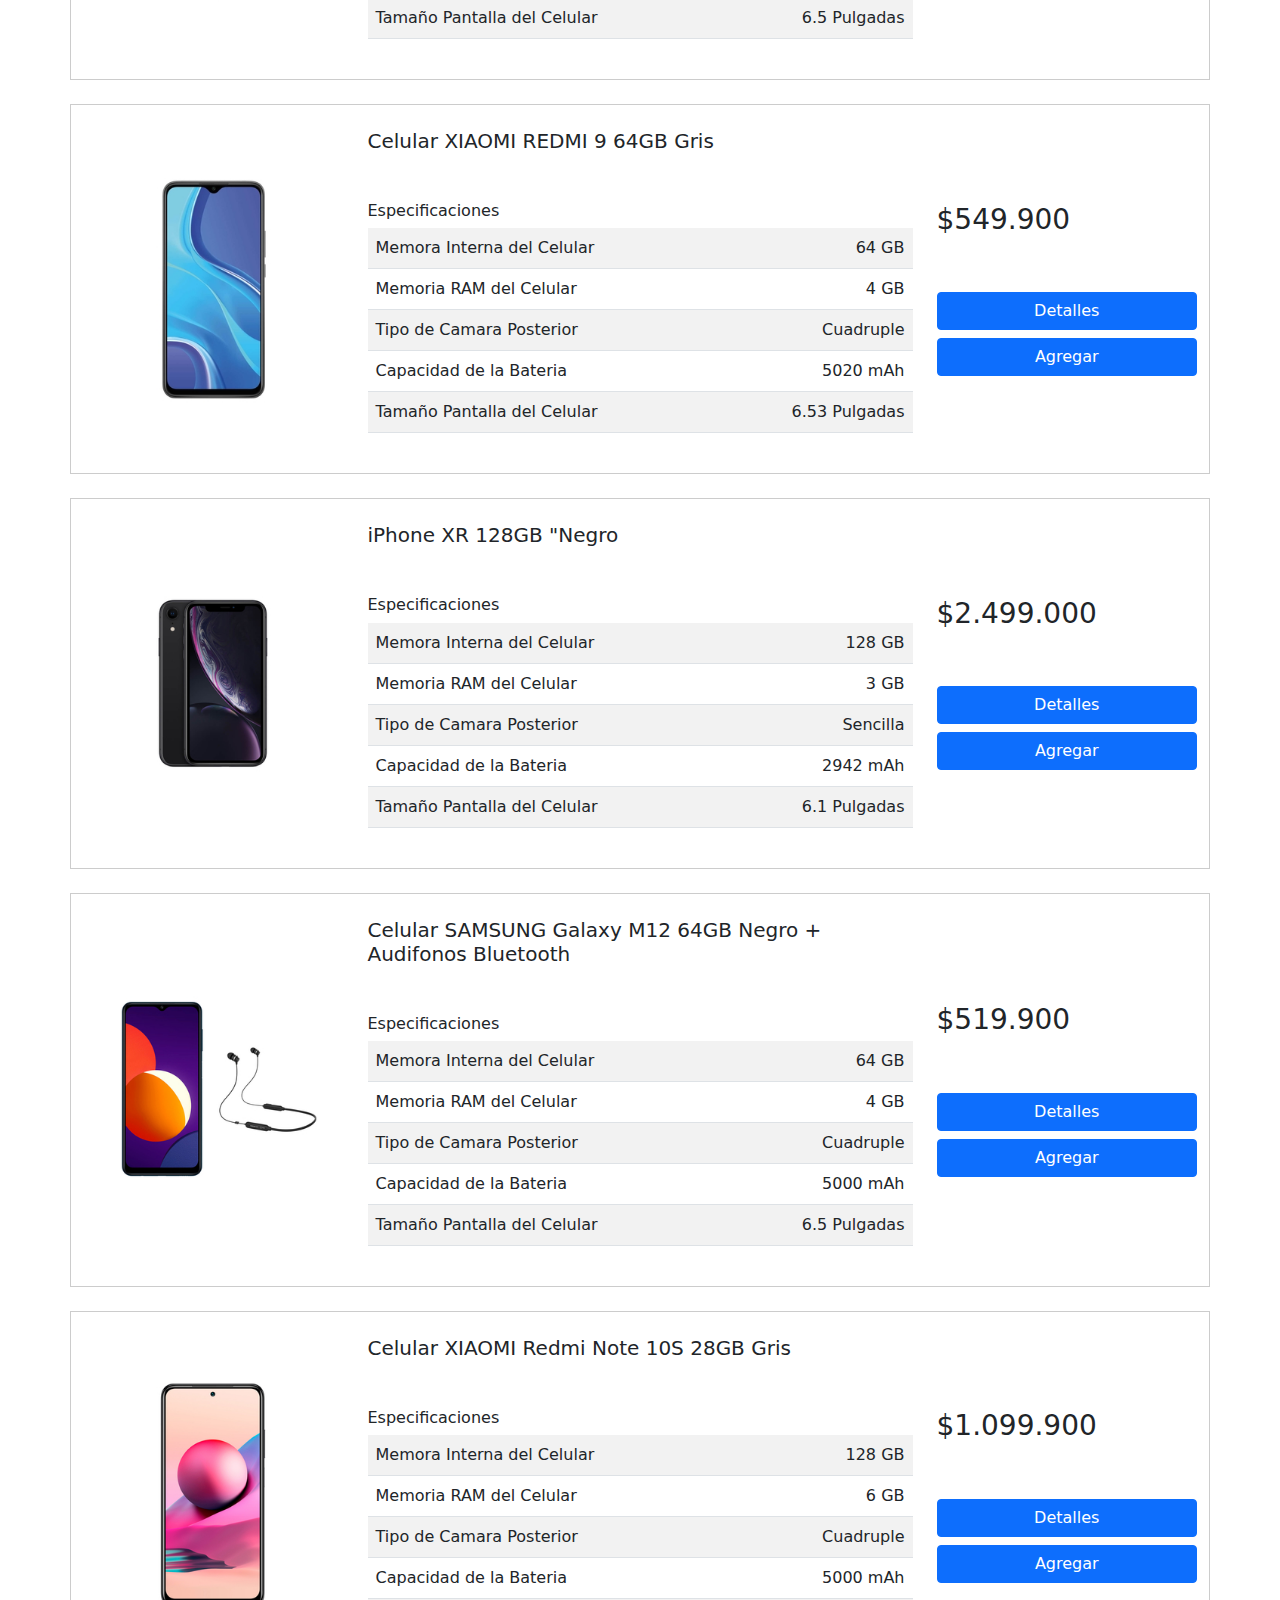
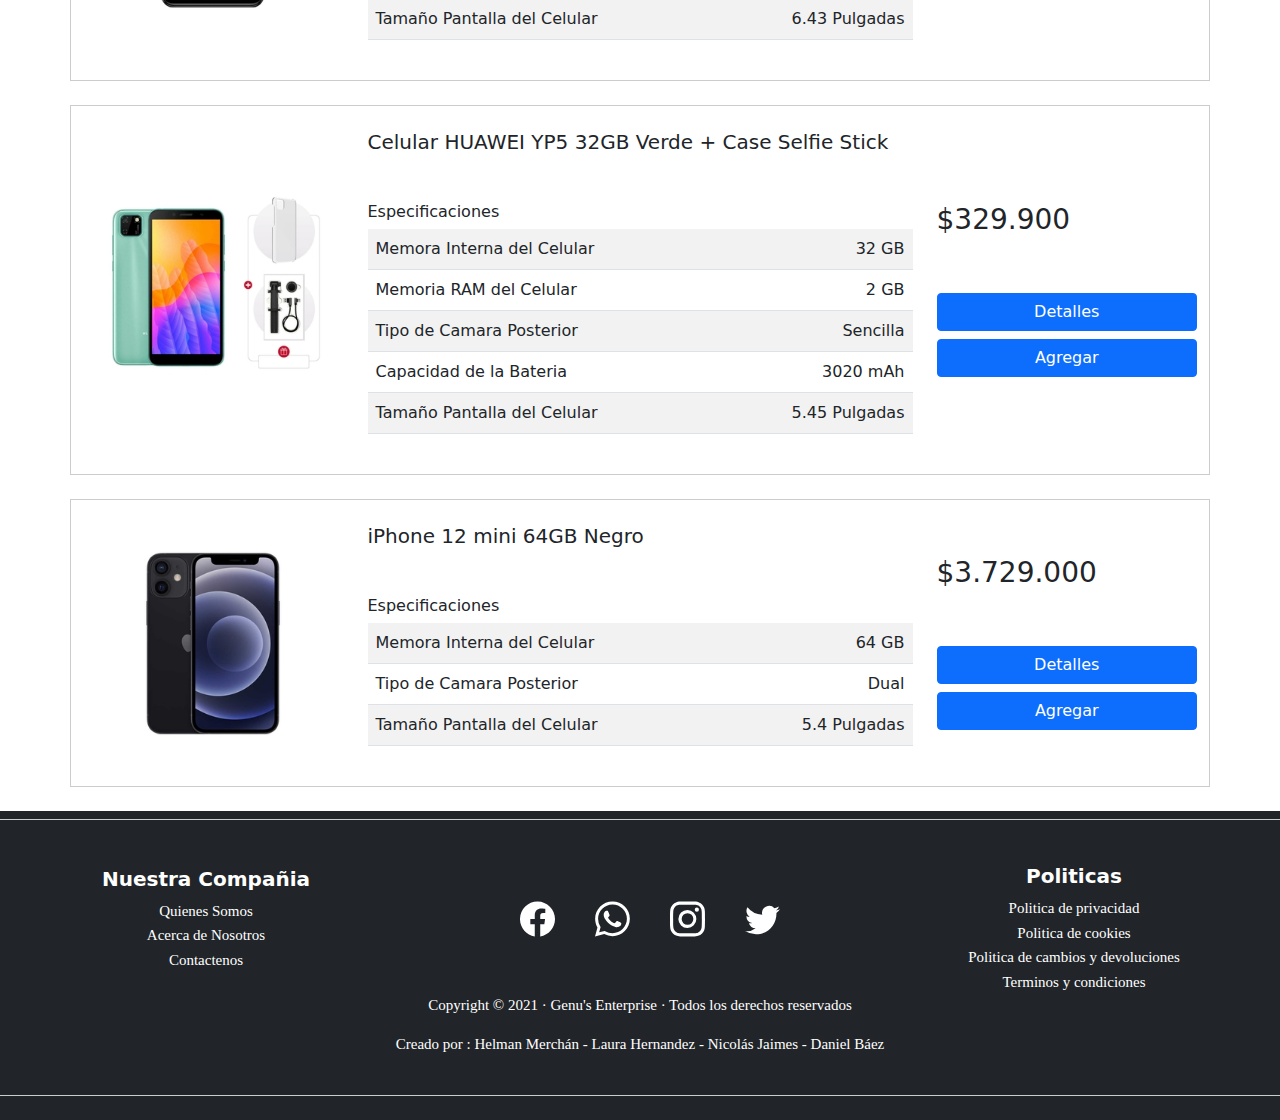
<file: WorkSpace/Practicas Desarrollo Web/ProyectoWeb/Pceulares.html>
<!DOCTYPE html>
<html lang="en">
<head>
    <meta charset="UTF-8">
    <meta http-equiv="X-UA-Compatible" content="IE=edge">
    <meta name="viewport" content="width=device-width, initial-scale=1.0">
    <title>Productos</title>
    <link rel="stylesheet" href="css/bootstrap.min.css">
    <link rel="stylesheet" href="css/estilos.css">
</head>
<body>
    <!-- Comienzo del header -->
    <header>
        <nav class="navbar navbar-expand-lg navbar-dark bg-dark">
            <div class="container ">
                <a href="index.html" class="navbar-brand"><i class="bi bi-house-door-fill"></i>Genu's Enterprise</a> <!-- Logotipo -->
                <button class="navbar-toggler" type="button" data-bs-toggle="collapse" data-bs-target="#contenidoMenu" aria-controls="contenidoMenu" aria-expanded="false" aria-label="Mostrar / Ocultar Navegación"><span class="navbar-toggler-icon"></span></button> <!-- Boton para colapsar el menu -->
                 
                <div class="collapse navbar-collapse" id="contenidoMenu">
                    <!-- Enlaces -->
                    <ul class="navbar-nav me-auto">
                        <li class="nav-item">
                            <a href="#" class="nav-link">Inicio</a>
                        </li>
                        <!-- Dropdown -->
                        <li class="nav-item dropdown">
                            <a href="#" class="nav-link dropdown-toggle" id="submenuProductos" role="button" data-bs-toggle="dropdown" aria-expanded="false">Productos</a>
                            <!-- Subelementos -->
                            <ul class="dropdown-menu" aria-labelledby="submenuProductos">
                                <li><a href="Pceulares.html" class="dropdown-item">Celulares</a></li>
                                <li><a href="Pestufas.html" class="dropdown-item">Estufas</a></li>
                                <li><a href="Pfreidoras.html" class="dropdown-item">Freidoras</a></li>
                                <li><a href="Plavadoras.html" class="dropdown-item">Lavadoras</a></li>
                                <li><a href="Phornos.html" class="dropdown-item">Microondas</a></li>
                                <li><a href="Pneveras.html" class="dropdown-item">Neveras</a></li>
                                <li><a href="Ptelevisores.html" class="dropdown-item">Televisores</a></li>
                                <li><a href="Pventiladores.html" class="dropdown-item">Ventiladores</a></li>
                            </ul>
                        </li>
                        <li class="nav-item">
                            <a href="#" class="nav-link">Contacto</a>
                        </li>
                    </ul>
                    <!-- Formulario de busqueda -->
                    <!-- <form action="" class="d-flex">
                        <input type="text" class="form-control me-2" aria-label="Buscar" placeholder="Buscar">
                        <button class="btn btn-primary" type="submit">Buscar</button>
                    </form> -->
                    <div class="icons d-none d-lg-block">
                        <svg xmlns="http://www.w3.org/2000/svg" width="16" height="16" fill="currentColor" class="bi bi-search" viewBox="0 0 16 16">
                            <path d="M11.742 10.344a6.5 6.5 0 1 0-1.397 1.398h-.001c.03.04.062.078.098.115l3.85 3.85a1 1 0 0 0 1.415-1.414l-3.85-3.85a1.007 1.007 0 0 0-.115-.1zM12 6.5a5.5 5.5 0 1 1-11 0 5.5 5.5 0 0 1 11 0z"/>
                        </svg>
                        <a href="#">
                            <svg xmlns="http://www.w3.org/2000/svg" width="16" height="16" fill="currentColor" class="bi bi-person-check-fill" viewBox="0 0 16 16">
                                <path fill-rule="evenodd" d="M15.854 5.146a.5.5 0 0 1 0 .708l-3 3a.5.5 0 0 1-.708 0l-1.5-1.5a.5.5 0 0 1 .708-.708L12.5 7.793l2.646-2.647a.5.5 0 0 1 .708 0z"/>
                                <path d="M1 14s-1 0-1-1 1-4 6-4 6 3 6 4-1 1-1 1H1zm5-6a3 3 0 1 0 0-6 3 3 0 0 0 0 6z"/>
                            </svg>
                        </a>
                        <a href="#">
                            <svg xmlns="http://www.w3.org/2000/svg" width="16" height="16" fill="currentColor" class="bi bi-cart-plus-fill" viewBox="0 0 16 16">
                                <path d="M.5 1a.5.5 0 0 0 0 1h1.11l.401 1.607 1.498 7.985A.5.5 0 0 0 4 12h1a2 2 0 1 0 0 4 2 2 0 0 0 0-4h7a2 2 0 1 0 0 4 2 2 0 0 0 0-4h1a.5.5 0 0 0 .491-.408l1.5-8A.5.5 0 0 0 14.5 3H2.89l-.405-1.621A.5.5 0 0 0 2 1H.5zM6 14a1 1 0 1 1-2 0 1 1 0 0 1 2 0zm7 0a1 1 0 1 1-2 0 1 1 0 0 1 2 0zM9 5.5V7h1.5a.5.5 0 0 1 0 1H9v1.5a.5.5 0 0 1-1 0V8H6.5a.5.5 0 0 1 0-1H8V5.5a.5.5 0 0 1 1 0z"/>
                            </svg>
                        </a>
                    </div>
                </div>
            </div>
        </nav>

        <nav class="navbar navbar-dark bg-dark fixed-bottom d-block d-lg-none">
            <div class="icons d-flex flex-row justify-content-around align-items-center">
                <svg xmlns="http://www.w3.org/2000/svg" width="16" height="16" fill="currentColor" class="bi bi-search" viewBox="0 0 16 16">
                    <path d="M11.742 10.344a6.5 6.5 0 1 0-1.397 1.398h-.001c.03.04.062.078.098.115l3.85 3.85a1 1 0 0 0 1.415-1.414l-3.85-3.85a1.007 1.007 0 0 0-.115-.1zM12 6.5a5.5 5.5 0 1 1-11 0 5.5 5.5 0 0 1 11 0z"/>
                </svg>
                <a href="#">
                    <svg xmlns="http://www.w3.org/2000/svg" width="16" height="16" fill="currentColor" class="bi bi-person-check-fill" viewBox="0 0 16 16">
                        <path fill-rule="evenodd" d="M15.854 5.146a.5.5 0 0 1 0 .708l-3 3a.5.5 0 0 1-.708 0l-1.5-1.5a.5.5 0 0 1 .708-.708L12.5 7.793l2.646-2.647a.5.5 0 0 1 .708 0z"/>
                        <path d="M1 14s-1 0-1-1 1-4 6-4 6 3 6 4-1 1-1 1H1zm5-6a3 3 0 1 0 0-6 3 3 0 0 0 0 6z"/>
                    </svg>
                </a>
                <a href="#">
                    <svg xmlns="http://www.w3.org/2000/svg" width="16" height="16" fill="currentColor" class="bi bi-cart-plus-fill" viewBox="0 0 16 16">
                        <path d="M.5 1a.5.5 0 0 0 0 1h1.11l.401 1.607 1.498 7.985A.5.5 0 0 0 4 12h1a2 2 0 1 0 0 4 2 2 0 0 0 0-4h7a2 2 0 1 0 0 4 2 2 0 0 0 0-4h1a.5.5 0 0 0 .491-.408l1.5-8A.5.5 0 0 0 14.5 3H2.89l-.405-1.621A.5.5 0 0 0 2 1H.5zM6 14a1 1 0 1 1-2 0 1 1 0 0 1 2 0zm7 0a1 1 0 1 1-2 0 1 1 0 0 1 2 0zM9 5.5V7h1.5a.5.5 0 0 1 0 1H9v1.5a.5.5 0 0 1-1 0V8H6.5a.5.5 0 0 1 0-1H8V5.5a.5.5 0 0 1 1 0z"/>
                    </svg>
                </a>
            </div>
        </nav>
    </header>
    <!-- Final del header -->

    <!-- Inicio del main -->
    <main class="container">
        <!-- Carousel -->
        <div class="row">
            <div class="col">
                <div id="slideshow" class="carousel slide" data-bs-ride="carousel">
                    <div class="carousel-inner">
                        <div class="carousel-item active">
                            <img src="img/C1.jpg" alt="" class="w-100">
                        </div>
                        <div class="carousel-item">
                            <img src="img/C2.jpg" alt="" class="w-100">
                        </div>
                        <div class="carousel-item">
                            <img src="img/C3.jpg" alt="" class="w-100">
                        </div>
                    </div>

                    <!-- Controles de anterior y siguiente -->
                    <button class="carousel-control-prev" type="button" data-bs-target="#slideshow" data-bs-slide="prev"><span class="carousel-control-prev-icon" aria-hidden="true"></span></button>
                    <button class="carousel-control-next" type="button" data-bs-target="#slideshow" data-bs-slide="next"><span class="carousel-control-next-icon" aria-hidden="true"></span></button>
                    
                    <!-- Indicadores -->
                    <div class="carousel-indicators">
                        <button class="active" type="button" data-bs-target="#slideshow" data-bs-slide-to="0" aria-current="true" aria-label="Slide #1"></button>
                        <button type="button" data-bs-target="#slideshow" data-bs-slide-to="1" aria-current="true" aria-label="Slide #2"></button>
                        <button type="button" data-bs-target="#slideshow" data-bs-slide-to="2" aria-current="true" aria-label="Slide #3"></button>
                    </div>
                </div>
            </div>
        </div>

        <!-- Productos-->
        <div class="row py-5">
            <!-- Titulo -->
            <div class="row py-5">
                <div class="col">
                    <div class="border-bottom">
                        <h1 class="text-center">Telefonos Celulares</h1>
                    </div>
                </div>
            </div>
            <!-- Subtitulo -->
            <div class="col">
                <div>
                    <p class="h3 text-start">Productos</p>
                </div>
            </div>
        </div>

        <!-- Contenedor de los productos -->

        <!-- Producto 1 -->
        <div class="row align-items-center py-4 mb-4" style="border: 1px solid #ccc;">
            <!-- Producto 1 -->
            <!-- Imagen del producto -->
            <div class="col-12 col-md-4 col-lg-3 d-flex justify-content-center">
                <img src="img/c1.png" alt="" style="width: 90%;">
            </div>
            <!-- Caracteristicas del producto -->
            <div class="col-12 col-md-8 col-lg-6">
                <h5>Celular SAMSUNG Galaxy A02 64GB Negro</h5>
                <h6 class="mt-4 mt-lg-5">Especificaciones</h6>
                <div class="table-responsive">
                    <table class="table table-striped">
                        <tbody>
                            <tr>
                                <td>Memora Interna del Celular</td>
                                <td class="text-end">64 GB</td>
                            </tr>
                            <tr>
                                <td>Memoria RAM del Celular</td>
                                <td class="text-end">3 GB</td>
                            </tr>
                            <tr>
                                <td>Tipo de Camara Posterior</td>
                                <td class="text-end">Dual</td>
                            </tr>
                            <tr>
                                <td>Capacidad de la Bateria</td>
                                <td class="text-end">5000 mAh</td>
                            </tr>
                            <tr>
                                <td>Tamaño Pantalla del Celular</td>
                                <td class="text-end">6.5 Pulgadas</td>
                            </tr>
                        </tbody>
                    </table>
                </div>
            </div>
            <!-- Opciones del cliente -->
            <div class="col-12 col-md-12 col-lg-3 d-flex flex-column">
                <h3>$449.900</h3>
                <a href="#" class="btn btn-primary mt-3 mt-lg-5" data-bs-toggle="modal" data-bs-target="#mi-modal">Detalles</a>
                <button class="btn btn-primary mt-2" type="button">Agregar</button>

                 <!-- Ventana modal -->
                 <div class="modal fade" id="mi-modal" tabindex="-1" arial-hidden="true" aria-labelledby="label-modal-1" data-bs-backdrop="static">
                    <div class="modal-dialog modal-dialog-centered modal-dialog-scrollable">
                        <!-- Contenido de la caja -->
                        <div class="modal-content">
                            <!-- Encabezado de la caja -->
                            <div class="modal-header">
                                <h5 class="modal-title">Celular SAMSUNG Galaxy A02 64GB Negro</h5>
                            </div>
                            <!-- Cuerpo de la caja -->
                            <div class="modal-body">
                                <div class="card mb-3" style="max-width: 540px;">
                                    <div class="row g-0">
                                        <div class="col-md-6 align-self-center"> <!-- Alineamos la imagen verticalmente -->
                                            <img src="img/c1.png" class="img-fluid rounded-start" alt="...">
                                        </div>
                                        <div class="col-md-6">
                                            <div class="card-body">
                                                <h5 class="card-title text-danger mb-3">$449.900</h5>
                                                <div class="input-group mb-3">
                                                    <select id="cantidad" class="form-select">
                                                        <option value="1">1</option>
                                                        <option value="2">2</option>
                                                        <option value="3">3</option>
                                                    </select>
                                                    <button class="btn btn-primary" type="button">Agregar</button>
                                                </div>
                                                <h6>Caracteristicas Destacadas</h6>
                                                <ul>
                                                    <li><small class="text-muted">Batería inteligente 5000 mAh, que te dura todo el día.</small></li>
                                                    <li><small class="text-muted">Pantalla HD+ para que veas tus videos favoritos.</small></li>
                                                    <li><small class="text-muted">Memoria de 64GB para que almacenes lo que quieras.</small></li>
                                                </ul>
                                            </div>
                                        </div>
                                    </div>
                                </div>

                                <!-- Metodos de envio -->
                                <h6>Metodos de envio</h6>
                                <div class="form-check">
                                    <input type="radio" class="form-check-input" name="modo-envio" id="envio">
                                    <label for="envio" class="form-check-label text-muted">Envio a tu direccion - Gratis</p></label>
                                </div>
                                <div class="form-check">
                                    <input type="radio" class="form-check-input" name="modo-envio" id="recoger">
                                    <label for="recoger" class="form-check-label text-muted">Recoger en tienda - Gratis</label>
                                </div>
                            </div>

                            <div class="modal-footer">
                                <button class="btn btn-primary" type="button" data-bs-dismiss="modal">Cancelar</button>
                                <button class="btn btn-primary" type="button">Acepto</button>
                            </div>
                        </div>
                    </div>
                </div>
            </div>
        </div>

        <!-- Producto 2 -->
        <div class="row align-items-center py-4 mb-4" style="border: 1px solid #ccc;">
            <!-- Imagen del producto -->
            <div class="col-12 col-md-4 col-lg-3 d-flex justify-content-center">
                <img src="img/c2.png" alt="" style="width: 90%;">
            </div>
            <!-- Caracteristicas del producto -->
            <div class="col-12 col-md-8 col-lg-6">
                <h5>Celular Motorola G320 128GB Gris</h5>
                <h6 class="mt-4 mt-lg-5">Especificaciones</h6>
                <div class="table-responsive">
                    <table class="table table-striped">
                        <tbody>
                            <tr>
                                <td>Memora Interna del Celular</td>
                                <td class="text-end">128 GB</td>
                            </tr>
                            <tr>
                                <td>Memoria RAM del Celular</td>
                                <td class="text-end">4 GB</td>
                            </tr>
                            <tr>
                                <td>Tipo de Camara Posterior</td>
                                <td class="text-end">Cuadruple</td>
                            </tr>
                            <tr>
                                <td>Capacidad de la Bateria</td>
                                <td class="text-end">5000 mAh</td>
                            </tr>
                            <tr>
                                <td>Tamaño Pantalla del Celular</td>
                                <td class="text-end">6.5 Pulgadas</td>
                            </tr>
                        </tbody>
                    </table>
                </div>
            </div>
            <!-- Opciones del cliente -->
            <div class="col-12 col-md-12 col-lg-3 d-flex flex-column">
                <h3>$749.900</h3>
                <a href="#" class="btn btn-primary mt-3 mt-lg-5" data-bs-toggle="modal" data-bs-target="#mi-modal2">Detalles</a>
                <button class="btn btn-primary mt-2" type="button">Agregar</button>

                 <!-- Ventana modal -->
                 <div class="modal fade" id="mi-modal2" tabindex="-1" arial-hidden="true" aria-labelledby="label-modal-2" data-bs-backdrop="static">
                    <div class="modal-dialog modal-dialog-centered modal-dialog-scrollable">
                        <!-- Contenido de la caja -->
                        <div class="modal-content">
                            <!-- Encabezado de la caja -->
                            <div class="modal-header">
                                <h5 class="modal-title">Celular Motorola G320 128GB Gris</h5>
                            </div>
                            <!-- Cuerpo de la caja -->
                            <div class="modal-body">
                                <div class="card mb-3" style="max-width: 540px;">
                                    <div class="row g-0">
                                        <div class="col-md-6 align-self-center"> <!-- Alineamos la imagen verticalmente -->
                                            <img src="img/c2.png" class="img-fluid rounded-start" alt="...">
                                        </div>
                                        <div class="col-md-6">
                                            <div class="card-body">
                                                <h5 class="card-title text-danger mb-3">$749.900</h5>
                                                <div class="input-group mb-3">
                                                    <select id="cantidad" class="form-select">
                                                        <option value="1">1</option>
                                                        <option value="2">2</option>
                                                        <option value="3">3</option>
                                                    </select>
                                                    <button class="btn btn-primary" type="button">Agregar</button>
                                                </div>
                                                <h6>Caracteristicas Destacadas</h6>
                                                <ul>
                                                    <li><small class="text-muted">128 GB de memoria, más espacio para fotos y música</small></li>
                                                    <li><small class="text-muted">4 cámaras con IA, fotos de alta calidad como un profesional</small></li>
                                                    <li><small class="text-muted">Frecuencia de actualización de 90 Hz, increíblemente fluido.</small></li>
                                                </ul>
                                            </div>
                                        </div>
                                    </div>
                                </div>

                                <!-- Metodos de envio -->
                                <h6>Metodos de envio</h6>
                                <div class="form-check">
                                    <input type="radio" class="form-check-input" name="modo-envio" id="envio">
                                    <label for="envio" class="form-check-label text-muted">Envio a tu direccion - Gratis</p></label>
                                </div>
                                <div class="form-check">
                                    <input type="radio" class="form-check-input" name="modo-envio" id="recoger">
                                    <label for="recoger" class="form-check-label text-muted">Recoger en tienda - Gratis</label>
                                </div>
                            </div>

                            <div class="modal-footer">
                                <button class="btn btn-primary" type="button" data-bs-dismiss="modal">Cancelar</button>
                                <button class="btn btn-primary" type="button">Acepto</button>
                            </div>
                        </div>
                    </div>
                </div>
            </div>
        </div>

        <!-- Producto 3 -->
        <div class="row align-items-center py-4 mb-4" style="border: 1px solid #ccc;">
            <!-- Producto 1 -->
            <!-- Imagen del producto -->
            <div class="col-12 col-md-4 col-lg-3 d-flex justify-content-center">
                <img src="img/c3.png" alt="" style="width: 90%;">
            </div>
            <!-- Caracteristicas del producto -->
            <div class="col-12 col-md-8 col-lg-6">
                <h5>Celular XIAOMI REDMI 9 64GB Gris</h5>
                <h6 class="mt-4 mt-lg-5">Especificaciones</h6>
                <div class="table-responsive">
                    <table class="table table-striped">
                        <tbody>
                            <tr>
                                <td>Memora Interna del Celular</td>
                                <td class="text-end">64 GB</td>
                            </tr>
                            <tr>
                                <td>Memoria RAM del Celular</td>
                                <td class="text-end">4 GB</td>
                            </tr>
                            <tr>
                                <td>Tipo de Camara Posterior</td>
                                <td class="text-end">Cuadruple</td>
                            </tr>
                            <tr>
                                <td>Capacidad de la Bateria</td>
                                <td class="text-end">5020 mAh</td>
                            </tr>
                            <tr>
                                <td>Tamaño Pantalla del Celular</td>
                                <td class="text-end">6.53 Pulgadas</td>
                            </tr>
                        </tbody>
                    </table>
                </div>
            </div>
            <!-- Opciones del cliente -->
            <div class="col-12 col-md-12 col-lg-3 d-flex flex-column">
                <h3>$549.900</h3>
                <a href="#" class="btn btn-primary mt-3 mt-lg-5" data-bs-toggle="modal" data-bs-target="#mi-modal3">Detalles</a>
                <button class="btn btn-primary mt-2" type="button">Agregar</button>

                 <!-- Ventana modal -->
                 <div class="modal fade" id="mi-modal3" tabindex="-1" arial-hidden="true" aria-labelledby="label-modal-3" data-bs-backdrop="static">
                    <div class="modal-dialog modal-dialog-centered modal-dialog-scrollable">
                        <!-- Contenido de la caja -->
                        <div class="modal-content">
                            <!-- Encabezado de la caja -->
                            <div class="modal-header">
                                <h5 class="modal-title">Celular XIAOMI REDMI 9 64GB Gris</h5>
                            </div>
                            <!-- Cuerpo de la caja -->
                            <div class="modal-body">
                                <div class="card mb-3" style="max-width: 540px;">
                                    <div class="row g-0">
                                        <div class="col-md-6 align-self-center"> <!-- Alineamos la imagen verticalmente -->
                                            <img src="img/c3.png" class="img-fluid rounded-start" alt="...">
                                        </div>
                                        <div class="col-md-6">
                                            <div class="card-body">
                                                <h5 class="card-title text-danger mb-3">$549.900</h5>
                                                <div class="input-group mb-3">
                                                    <select id="cantidad" class="form-select">
                                                        <option value="1">1</option>
                                                        <option value="2">2</option>
                                                        <option value="3">3</option>
                                                    </select>
                                                    <button class="btn btn-primary" type="button">Agregar</button>
                                                </div>
                                                <h6>Caracteristicas Destacadas</h6>
                                                <ul>
                                                    <li><small class="text-muted">Pantalla 6.53”, una visión nítida del mundo que te rodea</small></li>
                                                    <li><small class="text-muted">Batería 5020 mAh te proporciona la energía que necesitas</small></li>
                                                    <li><small class="text-muted">Cámara cuádruple IA, total libertad para capturar tus fotos</small></li>
                                                    <li><small class="text-muted">Procesador Helio G80, rendimiento potente y estable</small></li>
                                                    <li><small class="text-muted">Macro 2MPX, descubre un micro universo inexplorado</small></li>
                                                </ul>
                                            </div>
                                        </div>
                                    </div>
                                </div>

                                <!-- Metodos de envio -->
                                <h6>Metodos de envio</h6>
                                <div class="form-check">
                                    <input type="radio" class="form-check-input" name="modo-envio" id="envio">
                                    <label for="envio" class="form-check-label text-muted">Envio a tu direccion - Gratis</p></label>
                                </div>
                                <div class="form-check">
                                    <input type="radio" class="form-check-input" name="modo-envio" id="recoger">
                                    <label for="recoger" class="form-check-label text-muted">Recoger en tienda - Gratis</label>
                                </div>
                            </div>

                            <div class="modal-footer">
                                <button class="btn btn-primary" type="button" data-bs-dismiss="modal">Cancelar</button>
                                <button class="btn btn-primary" type="button">Acepto</button>
                            </div>
                        </div>
                    </div>
                </div>
            </div>
        </div>

        <!-- Producto 4 -->
        <div class="row align-items-center py-4 mb-4" style="border: 1px solid #ccc;">
            <!-- Producto 1 -->
            <!-- Imagen del producto -->
            <div class="col-12 col-md-4 col-lg-3 d-flex justify-content-center">
                <img src="img/c4.png" alt="" style="width: 90%;">
            </div>
            <!-- Caracteristicas del producto -->
            <div class="col-12 col-md-8 col-lg-6">
                <h5>iPhone XR 128GB "Negro</h5>
                <h6 class="mt-4 mt-lg-5">Especificaciones</h6>
                <div class="table-responsive">
                    <table class="table table-striped">
                        <tbody>
                            <tr>
                                <td>Memora Interna del Celular</td>
                                <td class="text-end">128 GB</td>
                            </tr>
                            <tr>
                                <td>Memoria RAM del Celular</td>
                                <td class="text-end">3 GB</td>
                            </tr>
                            <tr>
                                <td>Tipo de Camara Posterior</td>
                                <td class="text-end">Sencilla</td>
                            </tr>
                            <tr>
                                <td>Capacidad de la Bateria</td>
                                <td class="text-end">2942 mAh</td>
                            </tr>
                            <tr>
                                <td>Tamaño Pantalla del Celular</td>
                                <td class="text-end">6.1 Pulgadas</td>
                            </tr>
                        </tbody>
                    </table>
                </div>
            </div>
            <!-- Opciones del cliente -->
            <div class="col-12 col-md-12 col-lg-3 d-flex flex-column">
                <h3>$2.499.000</h3>
                <a href="#" class="btn btn-primary mt-3 mt-lg-5" data-bs-toggle="modal" data-bs-target="#mi-modal4">Detalles</a>
                <button class="btn btn-primary mt-2" type="button">Agregar</button>

                 <!-- Ventana modal -->
                 <div class="modal fade" id="mi-modal4" tabindex="-1" arial-hidden="true" aria-labelledby="label-modal-4" data-bs-backdrop="static">
                    <div class="modal-dialog modal-dialog-centered modal-dialog-scrollable">
                        <!-- Contenido de la caja -->
                        <div class="modal-content">
                            <!-- Encabezado de la caja -->
                            <div class="modal-header">
                                <h5 class="modal-title">iPhone XR 128GB "Negro</h5>
                            </div>
                            <!-- Cuerpo de la caja -->
                            <div class="modal-body">
                                <div class="card mb-3" style="max-width: 540px;">
                                    <div class="row g-0">
                                        <div class="col-md-6 align-self-center"> <!-- Alineamos la imagen verticalmente -->
                                            <img src="img/c4.png" class="img-fluid rounded-start" alt="...">
                                        </div>
                                        <div class="col-md-6">
                                            <div class="card-body">
                                                <h5 class="card-title text-danger mb-3">$2.499.000</h5>
                                                <div class="input-group mb-3">
                                                    <select id="cantidad" class="form-select">
                                                        <option value="1">1</option>
                                                        <option value="2">2</option>
                                                        <option value="3">3</option>
                                                    </select>
                                                    <button class="btn btn-primary" type="button">Agregar</button>
                                                </div>
                                                <h6>Caracteristicas Destacadas</h6>
                                                <ul>
                                                    <li><small class="text-muted">Pantalla Liquid Retina, diseño retroiluminado para colores reales</small></li>
                                                    <li><small class="text-muted">Fabricado con bordes de aluminio de calidad aeroespacial</small></li>
                                                    <li><small class="text-muted">Face ID, el control está en tu rostro</small></li>
                                                    <li><small class="text-muted">Resistente a las salpicaduras de agua y al polvo, llévalo siempre contigo</small></li>
                                                    <li><small class="text-muted">128GB no hay límites de espacio para tus recuerdos</small></li>
                                                </ul>
                                            </div>
                                        </div>
                                    </div>
                                </div>

                                <!-- Metodos de envio -->
                                <h6>Metodos de envio</h6>
                                <div class="form-check">
                                    <input type="radio" class="form-check-input" name="modo-envio" id="envio">
                                    <label for="envio" class="form-check-label text-muted">Envio a tu direccion - Gratis</p></label>
                                </div>
                                <div class="form-check">
                                    <input type="radio" class="form-check-input" name="modo-envio" id="recoger">
                                    <label for="recoger" class="form-check-label text-muted">Recoger en tienda - Gratis</label>
                                </div>
                            </div>

                            <div class="modal-footer">
                                <button class="btn btn-primary" type="button" data-bs-dismiss="modal">Cancelar</button>
                                <button class="btn btn-primary" type="button">Acepto</button>
                            </div>
                        </div>
                    </div>
                </div>
            </div>
        </div>

        <!-- Producto 5 -->
        <div class="row align-items-center py-4 mb-4" style="border: 1px solid #ccc;">
            <!-- Producto 1 -->
            <!-- Imagen del producto -->
            <div class="col-12 col-md-4 col-lg-3 d-flex justify-content-center">
                <img src="img/c5.png" alt="" style="width: 90%;">
            </div>
            <!-- Caracteristicas del producto -->
            <div class="col-12 col-md-8 col-lg-6">
                <h5>Celular SAMSUNG Galaxy M12 64GB Negro + Audifonos Bluetooth</h5>
                <h6 class="mt-4 mt-lg-5">Especificaciones</h6>
                <div class="table-responsive">
                    <table class="table table-striped">
                        <tbody>
                            <tr>
                                <td>Memora Interna del Celular</td>
                                <td class="text-end">64 GB</td>
                            </tr>
                            <tr>
                                <td>Memoria RAM del Celular</td>
                                <td class="text-end">4 GB</td>
                            </tr>
                            <tr>
                                <td>Tipo de Camara Posterior</td>
                                <td class="text-end">Cuadruple</td>
                            </tr>
                            <tr>
                                <td>Capacidad de la Bateria</td>
                                <td class="text-end">5000 mAh</td>
                            </tr>
                            <tr>
                                <td>Tamaño Pantalla del Celular</td>
                                <td class="text-end">6.5 Pulgadas</td>
                            </tr>
                        </tbody>
                    </table>
                </div>
            </div>
            <!-- Opciones del cliente -->
            <div class="col-12 col-md-12 col-lg-3 d-flex flex-column">
                <h3>$519.900</h3>
                <a href="#" class="btn btn-primary mt-3 mt-lg-5" data-bs-toggle="modal" data-bs-target="#mi-modal5">Detalles</a>
                <button class="btn btn-primary mt-2" type="button">Agregar</button>

                 <!-- Ventana modal -->
                 <div class="modal fade" id="mi-modal5" tabindex="-1" arial-hidden="true" aria-labelledby="label-modal-5" data-bs-backdrop="static">
                    <div class="modal-dialog modal-dialog-centered modal-dialog-scrollable">
                        <!-- Contenido de la caja -->
                        <div class="modal-content">
                            <!-- Encabezado de la caja -->
                            <div class="modal-header">
                                <h5 class="modal-title">Celular SAMSUNG Galaxy M12 64GB Negro + Audifonos Bluetooth</h5>
                            </div>
                            <!-- Cuerpo de la caja -->
                            <div class="modal-body">
                                <div class="card mb-3" style="max-width: 540px;">
                                    <div class="row g-0">
                                        <div class="col-md-6 align-self-center"> <!-- Alineamos la imagen verticalmente -->
                                            <img src="img/c5.png" class="img-fluid rounded-start" alt="...">
                                        </div>
                                        <div class="col-md-6">
                                            <div class="card-body">
                                                <h5 class="card-title text-danger mb-3">$519.900</h5>
                                                <div class="input-group mb-3">
                                                    <select id="cantidad" class="form-select">
                                                        <option value="1">1</option>
                                                        <option value="2">2</option>
                                                        <option value="3">3</option>
                                                    </select>
                                                    <button class="btn btn-primary" type="button">Agregar</button>
                                                </div>
                                                <h6>Caracteristicas Destacadas</h6>
                                                <ul>
                                                    <li><small class="text-muted">Cámara de 48MP que captura tus mejores momentos.</small></li>
                                                    <li><small class="text-muted">Pantalla de 6.5" para ver tus películas y videos favoritos.</small></li>
                                                    <li><small class="text-muted">Batería de 5000mAh con autonomía de hasta 58 horas.</small></li>
                                                </ul>
                                            </div>
                                        </div>
                                    </div>
                                </div>

                                <!-- Metodos de envio -->
                                <h6>Metodos de envio</h6>
                                <div class="form-check">
                                    <input type="radio" class="form-check-input" name="modo-envio" id="envio">
                                    <label for="envio" class="form-check-label text-muted">Envio a tu direccion - Gratis</p></label>
                                </div>
                                <div class="form-check">
                                    <input type="radio" class="form-check-input" name="modo-envio" id="recoger">
                                    <label for="recoger" class="form-check-label text-muted">Recoger en tienda - Gratis</label>
                                </div>
                            </div>

                            <div class="modal-footer">
                                <button class="btn btn-primary" type="button" data-bs-dismiss="modal">Cancelar</button>
                                <button class="btn btn-primary" type="button">Acepto</button>
                            </div>
                        </div>
                    </div>
                </div>
            </div>
        </div>

        <!-- Producto 6 -->
        <div class="row align-items-center py-4 mb-4" style="border: 1px solid #ccc;">
            <!-- Producto 1 -->
            <!-- Imagen del producto -->
            <div class="col-12 col-md-4 col-lg-3 d-flex justify-content-center">
                <img src="img/c6.png" alt="" style="width: 90%;">
            </div>
            <!-- Caracteristicas del producto -->
            <div class="col-12 col-md-8 col-lg-6">
                <h5>Celular XIAOMI Redmi Note 10S 28GB Gris</h5>
                <h6 class="mt-4 mt-lg-5">Especificaciones</h6>
                <div class="table-responsive">
                    <table class="table table-striped">
                        <tbody>
                            <tr>
                                <td>Memora Interna del Celular</td>
                                <td class="text-end">128 GB</td>
                            </tr>
                            <tr>
                                <td>Memoria RAM del Celular</td>
                                <td class="text-end">6 GB</td>
                            </tr>
                            <tr>
                                <td>Tipo de Camara Posterior</td>
                                <td class="text-end">Cuadruple</td>
                            </tr>
                            <tr>
                                <td>Capacidad de la Bateria</td>
                                <td class="text-end">5000 mAh</td>
                            </tr>
                            <tr>
                                <td>Tamaño Pantalla del Celular</td>
                                <td class="text-end">6.43 Pulgadas</td>
                            </tr>
                        </tbody>
                    </table>
                </div>
            </div>
            <!-- Opciones del cliente -->
            <div class="col-12 col-md-12 col-lg-3 d-flex flex-column">
                <h3>$1.099.900</h3>
                <a href="#" class="btn btn-primary mt-3 mt-lg-5" data-bs-toggle="modal" data-bs-target="#mi-modal6">Detalles</a>
                <button class="btn btn-primary mt-2" type="button">Agregar</button>

                 <!-- Ventana modal -->
                 <div class="modal fade" id="mi-modal6" tabindex="-1" arial-hidden="true" aria-labelledby="label-modal-6" data-bs-backdrop="static">
                    <div class="modal-dialog modal-dialog-centered modal-dialog-scrollable">
                        <!-- Contenido de la caja -->
                        <div class="modal-content">
                            <!-- Encabezado de la caja -->
                            <div class="modal-header">
                                <h5 class="modal-title">Celular XIAOMI Redmi Note 10S 28GB Gris</h5>
                            </div>
                            <!-- Cuerpo de la caja -->
                            <div class="modal-body">
                                <div class="card mb-3" style="max-width: 540px;">
                                    <div class="row g-0">
                                        <div class="col-md-6 align-self-center"> <!-- Alineamos la imagen verticalmente -->
                                            <img src="img/c6.png" class="img-fluid rounded-start" alt="...">
                                        </div>
                                        <div class="col-md-6">
                                            <div class="card-body">
                                                <h5 class="card-title text-danger mb-3">$1.099.900</h5>
                                                <div class="input-group mb-3">
                                                    <select id="cantidad" class="form-select">
                                                        <option value="1">1</option>
                                                        <option value="2">2</option>
                                                        <option value="3">3</option>
                                                    </select>
                                                    <button class="btn btn-primary" type="button">Agregar</button>
                                                </div>
                                                <h6>Caracteristicas Destacadas</h6>
                                                <ul>
                                                    <li><small class="text-muted">Cámara de 64Mpx, captura los mejores momentos de tu día</small></li>
                                                    <li><small class="text-muted">Pantalla Amoled 6,43"</small></li>
                                                    <li><small class="text-muted">Entretenimiento con colores vivos y nítidos</small></li>
                                                    <li><small class="text-muted">Sonido estéreo, altavoces con un sonido más amplio y claro</small></li>
                                                    <li><small class="text-muted">Optimiza tu tiempo, Carga rápida de 33W,</small></li>
                                                </ul>
                                            </div>
                                        </div>
                                    </div>
                                </div>

                                <!-- Metodos de envio -->
                                <h6>Metodos de envio</h6>
                                <div class="form-check">
                                    <input type="radio" class="form-check-input" name="modo-envio" id="envio">
                                    <label for="envio" class="form-check-label text-muted">Envio a tu direccion - Gratis</p></label>
                                </div>
                                <div class="form-check">
                                    <input type="radio" class="form-check-input" name="modo-envio" id="recoger">
                                    <label for="recoger" class="form-check-label text-muted">Recoger en tienda - Gratis</label>
                                </div>
                            </div>

                            <div class="modal-footer">
                                <button class="btn btn-primary" type="button" data-bs-dismiss="modal">Cancelar</button>
                                <button class="btn btn-primary" type="button">Acepto</button>
                            </div>
                        </div>
                    </div>
                </div>
            </div>
        </div>

        <!-- Producto 7 -->
        <div class="row align-items-center py-4 mb-4" style="border: 1px solid #ccc;">
            <!-- Producto 1 -->
            <!-- Imagen del producto -->
            <div class="col-12 col-md-4 col-lg-3 d-flex justify-content-center">
                <img src="img/c7.png" alt="" style="width: 90%;">
            </div>
            <!-- Caracteristicas del producto -->
            <div class="col-12 col-md-8 col-lg-6">
                <h5>Celular HUAWEI YP5 32GB Verde + Case Selfie Stick</h5>
                <h6 class="mt-4 mt-lg-5">Especificaciones</h6>
                <div class="table-responsive">
                    <table class="table table-striped">
                        <tbody>
                            <tr>
                                <td>Memora Interna del Celular</td>
                                <td class="text-end">32 GB</td>
                            </tr>
                            <tr>
                                <td>Memoria RAM del Celular</td>
                                <td class="text-end">2 GB</td>
                            </tr>
                            <tr>
                                <td>Tipo de Camara Posterior</td>
                                <td class="text-end">Sencilla</td>
                            </tr>
                            <tr>
                                <td>Capacidad de la Bateria</td>
                                <td class="text-end">3020 mAh</td>
                            </tr>
                            <tr>
                                <td>Tamaño Pantalla del Celular</td>
                                <td class="text-end">5.45 Pulgadas</td>
                            </tr>
                        </tbody>
                    </table>
                </div>
            </div>
            <!-- Opciones del cliente -->
            <div class="col-12 col-md-12 col-lg-3 d-flex flex-column">
                <h3>$329.900</h3>
                <a href="#" class="btn btn-primary mt-3 mt-lg-5" data-bs-toggle="modal" data-bs-target="#mi-modal7">Detalles</a>
                <button class="btn btn-primary mt-2" type="button">Agregar</button>

                 <!-- Ventana modal -->
                 <div class="modal fade" id="mi-modal7" tabindex="-1" arial-hidden="true" aria-labelledby="label-modal-7" data-bs-backdrop="static">
                    <div class="modal-dialog modal-dialog-centered modal-dialog-scrollable">
                        <!-- Contenido de la caja -->
                        <div class="modal-content">
                            <!-- Encabezado de la caja -->
                            <div class="modal-header">
                                <h5 class="modal-title">Celular HUAWEI YP5 32GB Verde + Case Selfie Stick</h5>
                            </div>
                            <!-- Cuerpo de la caja -->
                            <div class="modal-body">
                                <div class="card mb-3" style="max-width: 540px;">
                                    <div class="row g-0">
                                        <div class="col-md-6 align-self-center"> <!-- Alineamos la imagen verticalmente -->
                                            <img src="img/c7.png" class="img-fluid rounded-start" alt="...">
                                        </div>
                                        <div class="col-md-6">
                                            <div class="card-body">
                                                <h5 class="card-title text-danger mb-3">$329.900</h5>
                                                <div class="input-group mb-3">
                                                    <select id="cantidad" class="form-select">
                                                        <option value="1">1</option>
                                                        <option value="2">2</option>
                                                        <option value="3">3</option>
                                                    </select>
                                                    <button class="btn btn-primary" type="button">Agregar</button>
                                                </div>
                                                <h6>Caracteristicas Destacadas</h6>
                                                <ul>
                                                    <li><small class="text-muted">Pantalla Full View completa experiencia de pantalla</small></li>
                                                    <li><small class="text-muted">Tecnología de descanso visual certificado</small></li>
                                                    <li><small class="text-muted">Sistema de optimización de memoria EROFS</small></li>
                                                    <li><small class="text-muted">Colores espectaculares</small></li>
                                                    <li><small class="text-muted">Batería de 3020 mAh</small></li>
                                                </ul>
                                            </div>
                                        </div>
                                    </div>
                                </div>

                                <!-- Metodos de envio -->
                                <h6>Metodos de envio</h6>
                                <div class="form-check">
                                    <input type="radio" class="form-check-input" name="modo-envio" id="envio">
                                    <label for="envio" class="form-check-label text-muted">Envio a tu direccion - Gratis</p></label>
                                </div>
                                <div class="form-check">
                                    <input type="radio" class="form-check-input" name="modo-envio" id="recoger">
                                    <label for="recoger" class="form-check-label text-muted">Recoger en tienda - Gratis</label>
                                </div>
                            </div>

                            <div class="modal-footer">
                                <button class="btn btn-primary" type="button" data-bs-dismiss="modal">Cancelar</button>
                                <button class="btn btn-primary" type="button">Acepto</button>
                            </div>
                        </div>
                    </div>
                </div>
            </div>
        </div>

        <!-- Producto 8 -->
        <div class="row align-items-center py-4 mb-4" style="border: 1px solid #ccc;">
            <!-- Producto 1 -->
            <!-- Imagen del producto -->
            <div class="col-12 col-md-4 col-lg-3 d-flex justify-content-center">
                <img src="img/c8.png" alt="" style="width: 90%;">
            </div>
            <!-- Caracteristicas del producto -->
            <div class="col-12 col-md-8 col-lg-6">
                <h5>iPhone 12 mini 64GB Negro</h5>
                <h6 class="mt-4 mt-lg-5">Especificaciones</h6>
                <div class="table-responsive">
                    <table class="table table-striped">
                        <tbody>
                            <tr>
                                <td>Memora Interna del Celular</td>
                                <td class="text-end">64 GB</td>
                            </tr>
                            <tr>
                                <td>Tipo de Camara Posterior</td>
                                <td class="text-end">Dual</td>
                            </tr>
                            <tr>
                                <td>Tamaño Pantalla del Celular</td>
                                <td class="text-end">5.4 Pulgadas</td>
                            </tr>
                        </tbody>
                    </table>
                </div>
            </div>
            <!-- Opciones del cliente -->
            <div class="col-12 col-md-12 col-lg-3 d-flex flex-column">
                <h3>$3.729.000</h3>
                <a href="#" class="btn btn-primary mt-3 mt-lg-5" data-bs-toggle="modal" data-bs-target="#mi-modal8">Detalles</a>
                <button class="btn btn-primary mt-2" type="button">Agregar</button>

                 <!-- Ventana modal -->
                 <div class="modal fade" id="mi-modal8" tabindex="-1" arial-hidden="true" aria-labelledby="label-modal-8" data-bs-backdrop="static">
                    <div class="modal-dialog modal-dialog-centered modal-dialog-scrollable">
                        <!-- Contenido de la caja -->
                        <div class="modal-content">
                            <!-- Encabezado de la caja -->
                            <div class="modal-header">
                                <h5 class="modal-title">iPhone 12 mini 64GB Negro</h5>
                            </div>
                            <!-- Cuerpo de la caja -->
                            <div class="modal-body">
                                <div class="card mb-3" style="max-width: 540px;">
                                    <div class="row g-0">
                                        <div class="col-md-6 align-self-center"> <!-- Alineamos la imagen verticalmente -->
                                            <img src="img/c8.png" class="img-fluid rounded-start" alt="...">
                                        </div>
                                        <div class="col-md-6">
                                            <div class="card-body">
                                                <h5 class="card-title text-danger mb-3">$3.729.000</h5>
                                                <div class="input-group mb-3">
                                                    <select id="cantidad" class="form-select">
                                                        <option value="1">1</option>
                                                        <option value="2">2</option>
                                                        <option value="3">3</option>
                                                    </select>
                                                    <button class="btn btn-primary" type="button">Agregar</button>
                                                </div>
                                                <h6>Caracteristicas Destacadas</h6>
                                                <ul>
                                                    <li><small class="text-muted">Pantalla Super Retina XDR de 5,4 pulgadas</small></li>
                                                    <li><small class="text-muted">Nuevo Ceramic Shield 4 veces más resistente a las caídas.</small></li>
                                                    <li><small class="text-muted">El mismo chip del iPhone 12 Prosmall</li>
                                                    <li><small class="text-muted">La primera cámara que graba en Dolby Vision</li>
                                                    <li><small class="text-muted">El iPhone 12 ofrece una conexión LTE de hasta 2 Gb/s</li>
                                                </ul>
                                            </div>
                                        </div>
                                    </div>
                                </div>

                                <!-- Metodos de envio -->
                                <h6>Metodos de envio</h6>
                                <div class="form-check">
                                    <input type="radio" class="form-check-input" name="modo-envio" id="envio">
                                    <label for="envio" class="form-check-label text-muted">Envio a tu direccion - Gratis</p></label>
                                </div>
                                <div class="form-check">
                                    <input type="radio" class="form-check-input" name="modo-envio" id="recoger">
                                    <label for="recoger" class="form-check-label text-muted">Recoger en tienda - Gratis</label>
                                </div>
                            </div>

                            <div class="modal-footer">
                                <button class="btn btn-primary" type="button" data-bs-dismiss="modal">Cancelar</button>
                                <button class="btn btn-primary" type="button">Acepto</button>
                            </div>
                        </div>
                    </div>
                </div>
            </div>
        </div>
    </main>
    <!-- Final del main -->
    <!-- Inicio del footer -->
    <footer class="row bg-dark" style="color: #fff;">
        <div class="col">
            <h4 class="text-center"></h4>
                
               
                <div class="row align-items-center py-4 mb-4" style="border: 1px solid #ccc;">
                    <!-- Producto 1 -->
                    <!-- Imagen del producto -->
                    <div class="col-12 col-md-4 col-lg-4 px-4 d-flex flex-column text-center">
                        <h5><b>Nuestra Compañia</b></h5>
                        
                      
                            
                        <button class="colapse" data-bs-toggle="collapse" data-bs-target="#demo">Quienes Somos</button>

                        <div id="demo" class="collapse">
                                Lorem ipsum dolor sit, amet consectetur adipisicing elit. Nobis dolorum explicabo repellat totam, labore cum mollitia error repudiandae possimus aliquid consequatur odio fugiat nam perferendis ducimus! Debitis ducimus quidem numquam.
                        </div> 
                       
                        <button class="colapse" data-bs-toggle="collapse" data-bs-target="#demo1">Acerca de Nosotros</button>

                        <div id="demo1" class="collapse">
                                Lorem ipsum dolor sit, amet consectetur adipisicing elit. Nobis dolorum explicabo repellat totam, labore cum mollitia error repudiandae possimus aliquid consequatur odio fugiat nam perferendis ducimus! Debitis ducimus quidem numquam.
                        </div> 
                        <button class="colapse" data-bs-toggle="collapse" data-bs-target="#demo2">Contactenos</button>

                        <div id="demo2" class="collapse">
                                Lorem ipsum dolor sit, amet consectetur adipisicing elit. Nobis dolorum explicabo repellat totam, labore cum mollitia error repudiandae possimus aliquid consequatur odio fugiat nam perferendis ducimus! Debitis ducimus quidem numquam.
                        </div> 
                    </div>
                    <!-- Caracteristicas del producto -->
                    <div class="col-12 col-md-8 col-lg-4">
                        <div class="icons d-flex flex-row justify-content-center align-items-center">
                            <svg xmlns="http://www.w3.org/2000/svg" width="16" height="16" fill="currentColor" class="red bi bi-facebook" viewBox="0 0 16 16">
                              <path d="M16 8.049c0-4.446-3.582-8.05-8-8.05C3.58 0-.002 3.603-.002 8.05c0 4.017 2.926 7.347 6.75 7.951v-5.625h-2.03V8.05H6.75V6.275c0-2.017 1.195-3.131 3.022-3.131.876 0 1.791.157 1.791.157v1.98h-1.009c-.993 0-1.303.621-1.303 1.258v1.51h2.218l-.354 2.326H9.25V16c3.824-.604 6.75-3.934 6.75-7.951z"/>
                            </svg>
                          <a href="#">
                              <svg xmlns="http://www.w3.org/2000/svg" width="16" height="16" fill="currentColor" class="red bi bi-whatsapp" viewBox="0 0 16 16">
                                  <path d="M13.601 2.326A7.854 7.854 0 0 0 7.994 0C3.627 0 .068 3.558.064 7.926c0 1.399.366 2.76 1.057 3.965L0 16l4.204-1.102a7.933 7.933 0 0 0 3.79.965h.004c4.368 0 7.926-3.558 7.93-7.93A7.898 7.898 0 0 0 13.6 2.326zM7.994 14.521a6.573 6.573 0 0 1-3.356-.92l-.24-.144-2.494.654.666-2.433-.156-.251a6.56 6.56 0 0 1-1.007-3.505c0-3.626 2.957-6.584 6.591-6.584a6.56 6.56 0 0 1 4.66 1.931 6.557 6.557 0 0 1 1.928 4.66c-.004 3.639-2.961 6.592-6.592 6.592zm3.615-4.934c-.197-.099-1.17-.578-1.353-.646-.182-.065-.315-.099-.445.099-.133.197-.513.646-.627.775-.114.133-.232.148-.43.05-.197-.1-.836-.308-1.592-.985-.59-.525-.985-1.175-1.103-1.372-.114-.198-.011-.304.088-.403.087-.088.197-.232.296-.346.1-.114.133-.198.198-.33.065-.134.034-.248-.015-.347-.05-.099-.445-1.076-.612-1.47-.16-.389-.323-.335-.445-.34-.114-.007-.247-.007-.38-.007a.729.729 0 0 0-.529.247c-.182.198-.691.677-.691 1.654 0 .977.71 1.916.81 2.049.098.133 1.394 2.132 3.383 2.992.47.205.84.326 1.129.418.475.152.904.129 1.246.08.38-.058 1.171-.48 1.338-.943.164-.464.164-.86.114-.943-.049-.084-.182-.133-.38-.232z"/>
                              </svg>
                          </a>
                          <a href="#">
                              <svg xmlns="http://www.w3.org/2000/svg" width="16" height="16" fill="currentColor" class="red bi bi-instagram" viewBox="0 0 16 16">
                                  <path d="M8 0C5.829 0 5.556.01 4.703.048 3.85.088 3.269.222 2.76.42a3.917 3.917 0 0 0-1.417.923A3.927 3.927 0 0 0 .42 2.76C.222 3.268.087 3.85.048 4.7.01 5.555 0 5.827 0 8.001c0 2.172.01 2.444.048 3.297.04.852.174 1.433.372 1.942.205.526.478.972.923 1.417.444.445.89.719 1.416.923.51.198 1.09.333 1.942.372C5.555 15.99 5.827 16 8 16s2.444-.01 3.298-.048c.851-.04 1.434-.174 1.943-.372a3.916 3.916 0 0 0 1.416-.923c.445-.445.718-.891.923-1.417.197-.509.332-1.09.372-1.942C15.99 10.445 16 10.173 16 8s-.01-2.445-.048-3.299c-.04-.851-.175-1.433-.372-1.941a3.926 3.926 0 0 0-.923-1.417A3.911 3.911 0 0 0 13.24.42c-.51-.198-1.092-.333-1.943-.372C10.443.01 10.172 0 7.998 0h.003zm-.717 1.442h.718c2.136 0 2.389.007 3.232.046.78.035 1.204.166 1.486.275.373.145.64.319.92.599.28.28.453.546.598.92.11.281.24.705.275 1.485.039.843.047 1.096.047 3.231s-.008 2.389-.047 3.232c-.035.78-.166 1.203-.275 1.485a2.47 2.47 0 0 1-.599.919c-.28.28-.546.453-.92.598-.28.11-.704.24-1.485.276-.843.038-1.096.047-3.232.047s-2.39-.009-3.233-.047c-.78-.036-1.203-.166-1.485-.276a2.478 2.478 0 0 1-.92-.598 2.48 2.48 0 0 1-.6-.92c-.109-.281-.24-.705-.275-1.485-.038-.843-.046-1.096-.046-3.233 0-2.136.008-2.388.046-3.231.036-.78.166-1.204.276-1.486.145-.373.319-.64.599-.92.28-.28.546-.453.92-.598.282-.11.705-.24 1.485-.276.738-.034 1.024-.044 2.515-.045v.002zm4.988 1.328a.96.96 0 1 0 0 1.92.96.96 0 0 0 0-1.92zm-4.27 1.122a4.109 4.109 0 1 0 0 8.217 4.109 4.109 0 0 0 0-8.217zm0 1.441a2.667 2.667 0 1 1 0 5.334 2.667 2.667 0 0 1 0-5.334z"/>
                              </svg>
                          </a>
                          <a href="#">
                              <svg xmlns="http://www.w3.org/2000/svg" width="16" height="16" fill="currentColor" class="red bi bi-twitter" viewBox="0 0 16 16">
                                  <path d="M5.026 15c6.038 0 9.341-5.003 9.341-9.334 0-.14 0-.282-.006-.422A6.685 6.685 0 0 0 16 3.542a6.658 6.658 0 0 1-1.889.518 3.301 3.301 0 0 0 1.447-1.817 6.533 6.533 0 0 1-2.087.793A3.286 3.286 0 0 0 7.875 6.03a9.325 9.325 0 0 1-6.767-3.429 3.289 3.289 0 0 0 1.018 4.382A3.323 3.323 0 0 1 .64 6.575v.045a3.288 3.288 0 0 0 2.632 3.218 3.203 3.203 0 0 1-.865.115 3.23 3.23 0 0 1-.614-.057 3.283 3.283 0 0 0 3.067 2.277A6.588 6.588 0 0 1 .78 13.58a6.32 6.32 0 0 1-.78-.045A9.344 9.344 0 0 0 5.026 15z"/>
                              </svg>
                          </a>
                      </div>
                    </div>
                    <!-- Opciones del cliente -->
                
                    <div class="col-12 col-md-12 col-lg-4 d-flex flex-column text-center" style="margin-top: 20px; ">
                        <h5><b>Politicas</b></h5>
                        <button class="colapse" data-bs-toggle="collapse" data-bs-target="#demo3">Politica de privacidad</button>

                        <div id="demo3" class="collapse">
                                Lorem ipsum dolor sit, amet consectetur adipisicing elit. Nobis dolorum explicabo repellat totam, labore cum mollitia error repudiandae possimus aliquid consequatur odio fugiat nam perferendis ducimus! Debitis ducimus quidem numquam.
                        </div> 
                        <button class="colapse" data-bs-toggle="collapse" data-bs-target="#demo4">Politica de cookies</button>

                        <div id="demo4" class="collapse">
                                Lorem ipsum dolor sit, amet consectetur adipisicing elit. Nobis dolorum explicabo repellat totam, labore cum mollitia error repudiandae possimus aliquid consequatur odio fugiat nam perferendis ducimus! Debitis ducimus quidem numquam.
                        </div> 
                        <button class="colapse" data-bs-toggle="collapse" data-bs-target="#demo5">Politica de cambios y devoluciones</button>

                        <div id="demo5" class="collapse">
                                Lorem ipsum dolor sit, amet consectetur adipisicing elit. Nobis dolorum explicabo repellat totam, labore cum mollitia error repudiandae possimus aliquid consequatur odio fugiat nam perferendis ducimus! Debitis ducimus quidem numquam.
                        </div> 
                        <button class="colapse" data-bs-toggle="collapse" data-bs-target="#demo6">Terminos y condiciones</button>

                        <div id="demo6" class="collapse">
                                Lorem ipsum dolor sit, amet consectetur adipisicing elit. Nobis dolorum explicabo repellat totam, labore cum mollitia error repudiandae possimus aliquid consequatur odio fugiat nam perferendis ducimus! Debitis ducimus quidem numquam.
                        </div> 
                    </div>
            <p class="text-center">Copyright © 2021 · Genu's Enterprise · Todos los derechos reservados </p>
            <p class="text-center">Creado por :  Helman Merchán  -  Laura Hernandez  -  Nicolás Jaimes  -  Daniel Báez</p>
        </div>
    </footer>
    <!-- Final del footer -->

    <script src="js/bootstrap.bundle.min.js"></script>
</body>
</html>
</file>
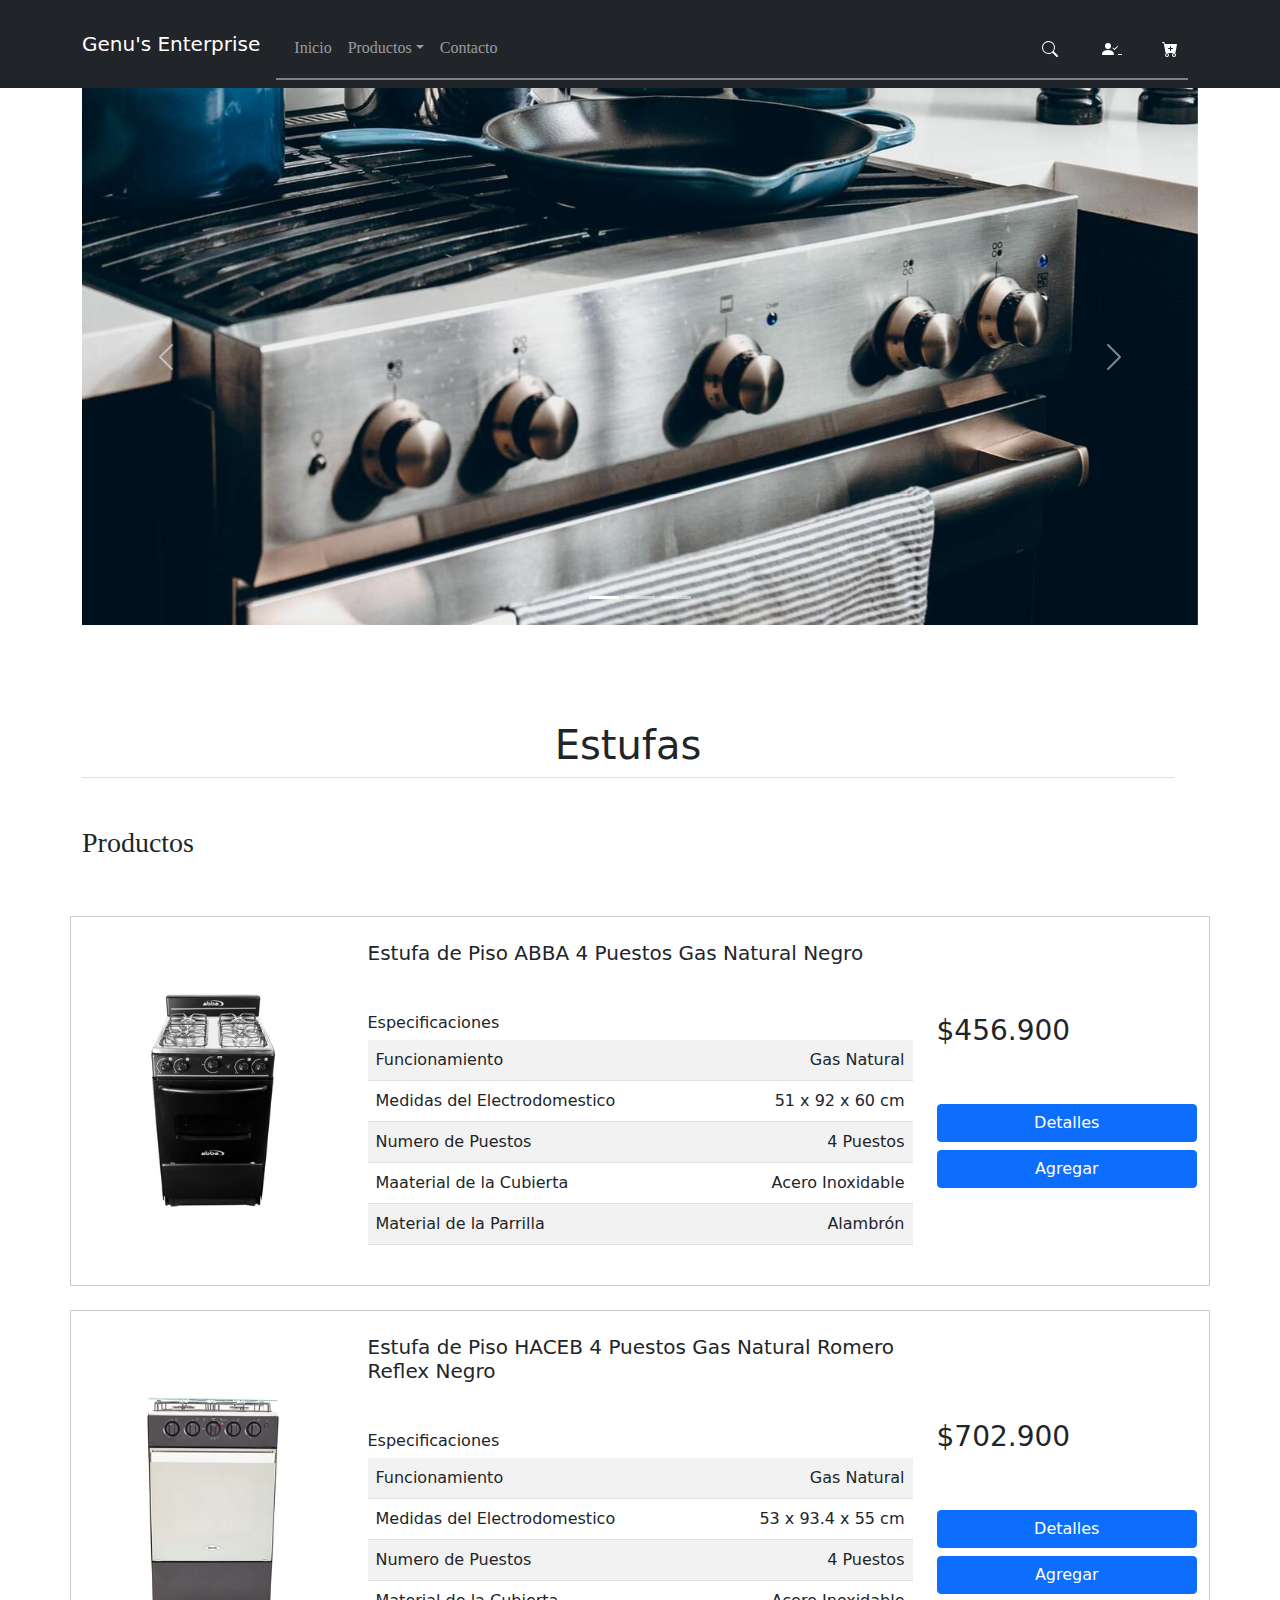
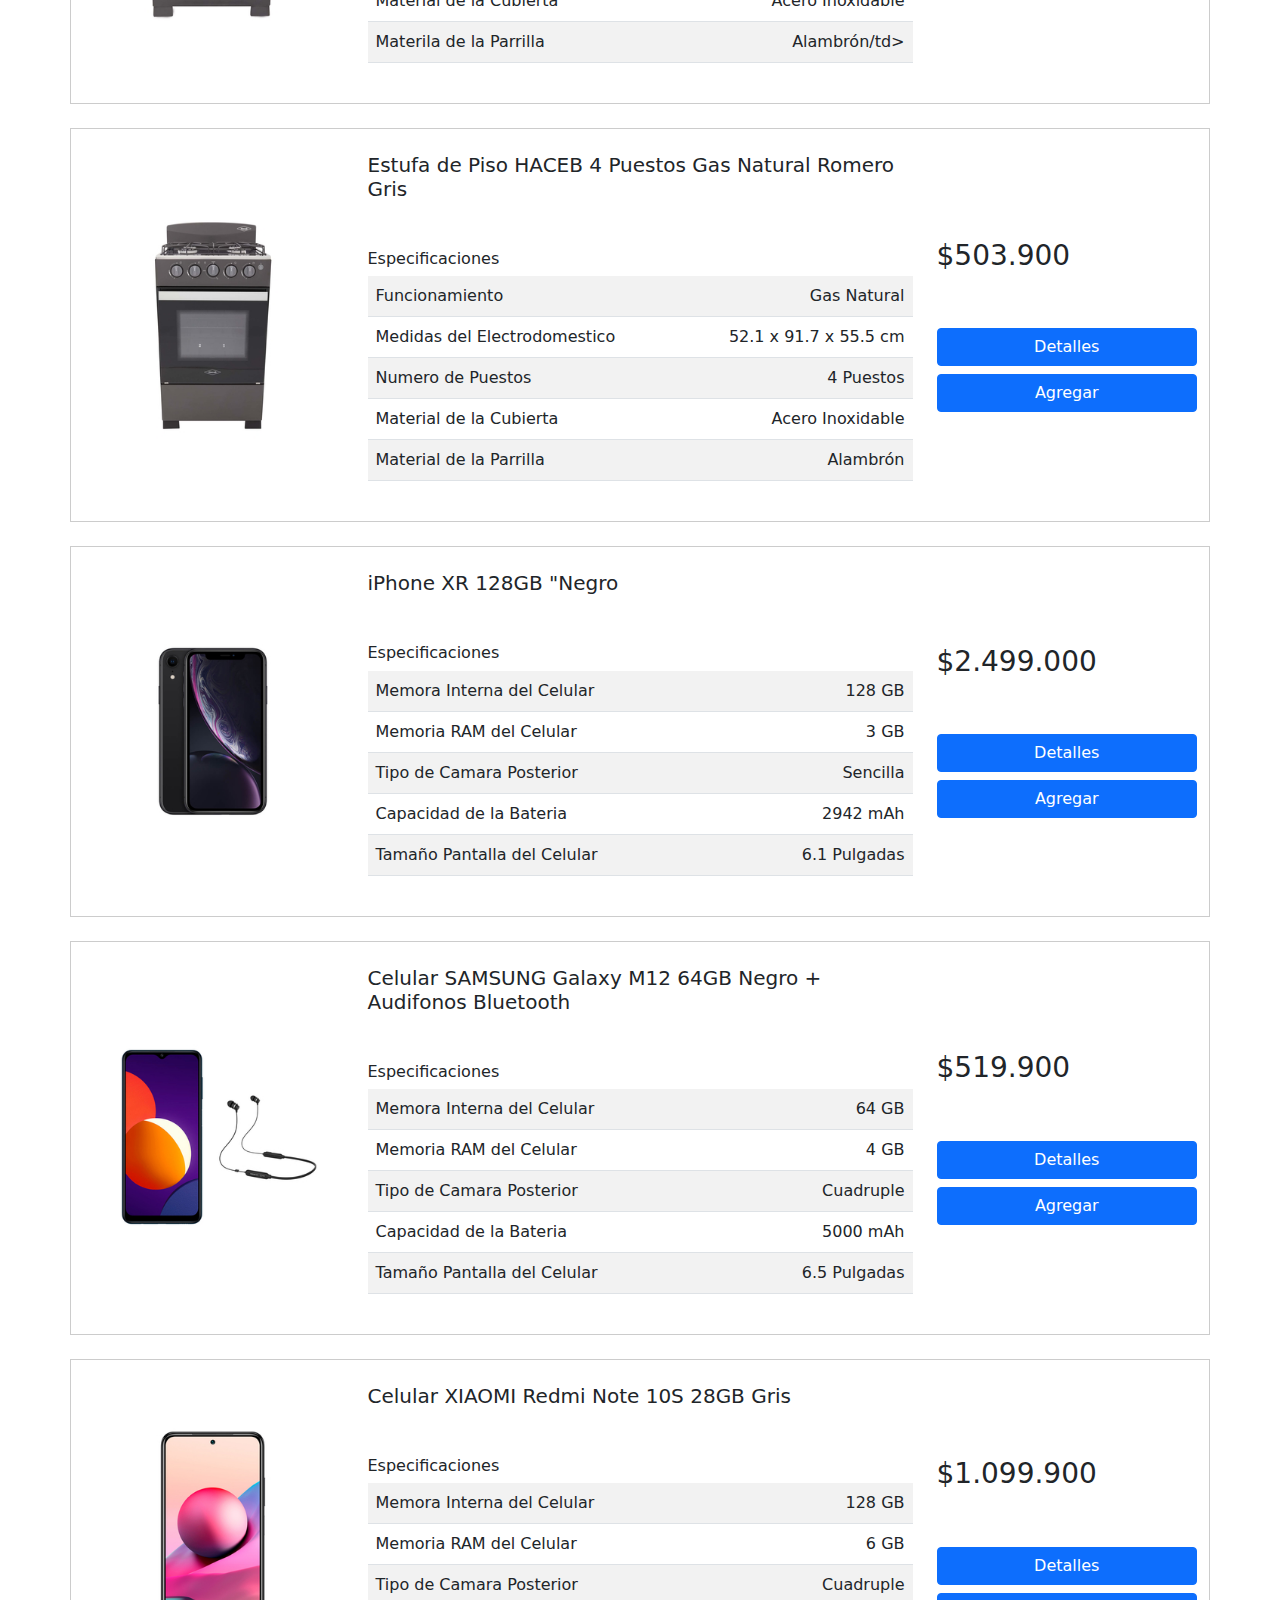
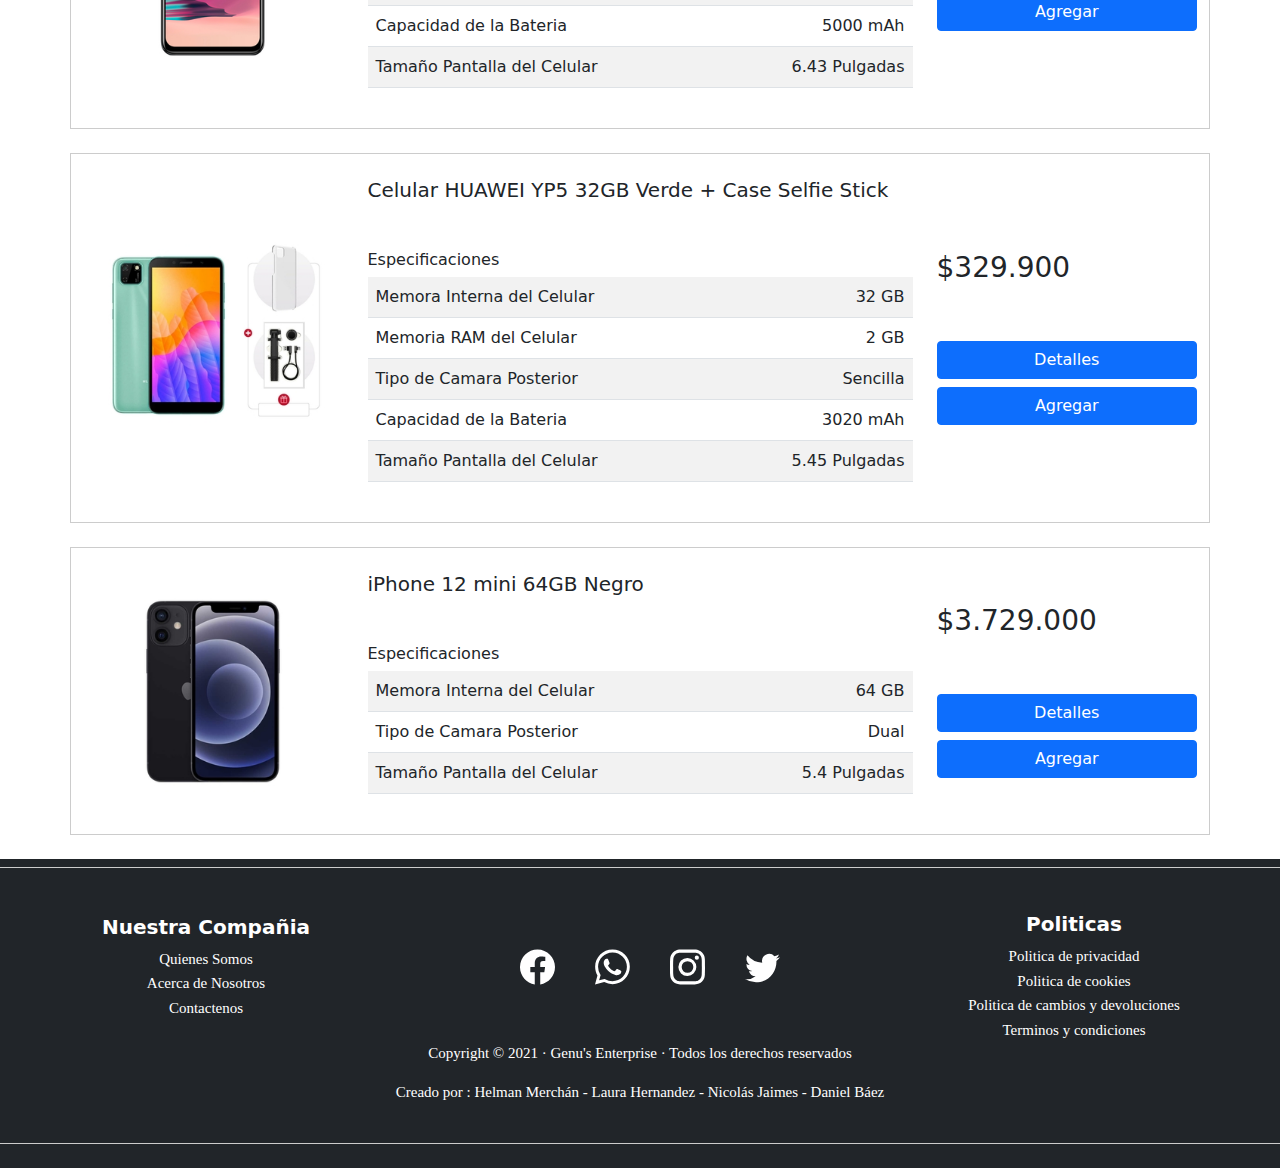
<file: WorkSpace/Practicas Desarrollo Web/ProyectoWeb/Pestufas.html>
<!DOCTYPE html>
<html lang="en">
<head>
    <meta charset="UTF-8">
    <meta http-equiv="X-UA-Compatible" content="IE=edge">
    <meta name="viewport" content="width=device-width, initial-scale=1.0">
    <title>Productos</title>
    <link rel="stylesheet" href="css/bootstrap.min.css">
    <link rel="stylesheet" href="css/estilos.css">
</head>
<body>
    <!-- Comienzo del header -->
    <header>
        <nav class="navbar navbar-expand-lg navbar-dark bg-dark">
            <div class="container ">
                <a href="index.html" class="navbar-brand"><i class="bi bi-house-door-fill"></i>Genu's Enterprise</a> <!-- Logotipo -->
                <button class="navbar-toggler" type="button" data-bs-toggle="collapse" data-bs-target="#contenidoMenu" aria-controls="contenidoMenu" aria-expanded="false" aria-label="Mostrar / Ocultar Navegación"><span class="navbar-toggler-icon"></span></button> <!-- Boton para colapsar el menu -->
                 
                <div class="collapse navbar-collapse" id="contenidoMenu">
                    <!-- Enlaces -->
                    <ul class="navbar-nav me-auto">
                        <li class="nav-item">
                            <a href="#" class="nav-link">Inicio</a>
                        </li>
                        <!-- Dropdown -->
                        <li class="nav-item dropdown">
                            <a href="#" class="nav-link dropdown-toggle" id="submenuProductos" role="button" data-bs-toggle="dropdown" aria-expanded="false">Productos</a>
                            <!-- Subelementos -->
                            <ul class="dropdown-menu" aria-labelledby="submenuProductos">
                                <li><a href="Pceulares.html" class="dropdown-item">Celulares</a></li>
                                <li><a href="Pestufas.html" class="dropdown-item">Estufas</a></li>
                                <li><a href="Pfreidoras.html" class="dropdown-item">Freidoras</a></li>
                                <li><a href="Plavadoras.html" class="dropdown-item">Lavadoras</a></li>
                                <li><a href="Phornos.html" class="dropdown-item">Microondas</a></li>
                                <li><a href="Pneveras.html" class="dropdown-item">Neveras</a></li>
                                <li><a href="Ptelevisores.html" class="dropdown-item">Televisores</a></li>
                                <li><a href="Pventiladores.html" class="dropdown-item">Ventiladores</a></li>
                            </ul>
                        </li>
                        <li class="nav-item">
                            <a href="#" class="nav-link">Contacto</a>
                        </li>
                    </ul>
                    <!-- Formulario de busqueda -->
                    <!-- <form action="" class="d-flex">
                        <input type="text" class="form-control me-2" aria-label="Buscar" placeholder="Buscar">
                        <button class="btn btn-primary" type="submit">Buscar</button>
                    </form> -->
                    <div class="icons d-none d-lg-block">
                        <svg xmlns="http://www.w3.org/2000/svg" width="16" height="16" fill="currentColor" class="bi bi-search" viewBox="0 0 16 16">
                            <path d="M11.742 10.344a6.5 6.5 0 1 0-1.397 1.398h-.001c.03.04.062.078.098.115l3.85 3.85a1 1 0 0 0 1.415-1.414l-3.85-3.85a1.007 1.007 0 0 0-.115-.1zM12 6.5a5.5 5.5 0 1 1-11 0 5.5 5.5 0 0 1 11 0z"/>
                        </svg>
                        <a href="#">
                            <svg xmlns="http://www.w3.org/2000/svg" width="16" height="16" fill="currentColor" class="bi bi-person-check-fill" viewBox="0 0 16 16">
                                <path fill-rule="evenodd" d="M15.854 5.146a.5.5 0 0 1 0 .708l-3 3a.5.5 0 0 1-.708 0l-1.5-1.5a.5.5 0 0 1 .708-.708L12.5 7.793l2.646-2.647a.5.5 0 0 1 .708 0z"/>
                                <path d="M1 14s-1 0-1-1 1-4 6-4 6 3 6 4-1 1-1 1H1zm5-6a3 3 0 1 0 0-6 3 3 0 0 0 0 6z"/>
                            </svg>
                        </a>
                        <a href="#">
                            <svg xmlns="http://www.w3.org/2000/svg" width="16" height="16" fill="currentColor" class="bi bi-cart-plus-fill" viewBox="0 0 16 16">
                                <path d="M.5 1a.5.5 0 0 0 0 1h1.11l.401 1.607 1.498 7.985A.5.5 0 0 0 4 12h1a2 2 0 1 0 0 4 2 2 0 0 0 0-4h7a2 2 0 1 0 0 4 2 2 0 0 0 0-4h1a.5.5 0 0 0 .491-.408l1.5-8A.5.5 0 0 0 14.5 3H2.89l-.405-1.621A.5.5 0 0 0 2 1H.5zM6 14a1 1 0 1 1-2 0 1 1 0 0 1 2 0zm7 0a1 1 0 1 1-2 0 1 1 0 0 1 2 0zM9 5.5V7h1.5a.5.5 0 0 1 0 1H9v1.5a.5.5 0 0 1-1 0V8H6.5a.5.5 0 0 1 0-1H8V5.5a.5.5 0 0 1 1 0z"/>
                            </svg>
                        </a>
                    </div>
                </div>
            </div>
        </nav>

        <nav class="navbar navbar-dark bg-dark fixed-bottom d-block d-lg-none">
            <div class="icons d-flex flex-row justify-content-around align-items-center">
                <svg xmlns="http://www.w3.org/2000/svg" width="16" height="16" fill="currentColor" class="bi bi-search" viewBox="0 0 16 16">
                    <path d="M11.742 10.344a6.5 6.5 0 1 0-1.397 1.398h-.001c.03.04.062.078.098.115l3.85 3.85a1 1 0 0 0 1.415-1.414l-3.85-3.85a1.007 1.007 0 0 0-.115-.1zM12 6.5a5.5 5.5 0 1 1-11 0 5.5 5.5 0 0 1 11 0z"/>
                </svg>
                <a href="#">
                    <svg xmlns="http://www.w3.org/2000/svg" width="16" height="16" fill="currentColor" class="bi bi-person-check-fill" viewBox="0 0 16 16">
                        <path fill-rule="evenodd" d="M15.854 5.146a.5.5 0 0 1 0 .708l-3 3a.5.5 0 0 1-.708 0l-1.5-1.5a.5.5 0 0 1 .708-.708L12.5 7.793l2.646-2.647a.5.5 0 0 1 .708 0z"/>
                        <path d="M1 14s-1 0-1-1 1-4 6-4 6 3 6 4-1 1-1 1H1zm5-6a3 3 0 1 0 0-6 3 3 0 0 0 0 6z"/>
                    </svg>
                </a>
                <a href="#">
                    <svg xmlns="http://www.w3.org/2000/svg" width="16" height="16" fill="currentColor" class="bi bi-cart-plus-fill" viewBox="0 0 16 16">
                        <path d="M.5 1a.5.5 0 0 0 0 1h1.11l.401 1.607 1.498 7.985A.5.5 0 0 0 4 12h1a2 2 0 1 0 0 4 2 2 0 0 0 0-4h7a2 2 0 1 0 0 4 2 2 0 0 0 0-4h1a.5.5 0 0 0 .491-.408l1.5-8A.5.5 0 0 0 14.5 3H2.89l-.405-1.621A.5.5 0 0 0 2 1H.5zM6 14a1 1 0 1 1-2 0 1 1 0 0 1 2 0zm7 0a1 1 0 1 1-2 0 1 1 0 0 1 2 0zM9 5.5V7h1.5a.5.5 0 0 1 0 1H9v1.5a.5.5 0 0 1-1 0V8H6.5a.5.5 0 0 1 0-1H8V5.5a.5.5 0 0 1 1 0z"/>
                    </svg>
                </a>
            </div>
        </nav>
    </header>
    <!-- Final del header -->

    <!-- Inicio del main -->
    <main class="container">
        <!-- Carousel -->
        <div class="row">
            <div class="col">
                <div id="slideshow" class="carousel slide" data-bs-ride="carousel">
                    <div class="carousel-inner">
                        <div class="carousel-item active">
                            <img src="img/E1.jpg" alt="" class="w-100">
                        </div>
                        <div class="carousel-item">
                            <img src="img/E2.jpg" alt="" class="w-100">
                        </div>
                        <div class="carousel-item">
                            <img src="img/E3.jpg" alt="" class="w-100">
                        </div>
                    </div>

                    <!-- Controles de anterior y siguiente -->
                    <button class="carousel-control-prev" type="button" data-bs-target="#slideshow" data-bs-slide="prev"><span class="carousel-control-prev-icon" aria-hidden="true"></span></button>
                    <button class="carousel-control-next" type="button" data-bs-target="#slideshow" data-bs-slide="next"><span class="carousel-control-next-icon" aria-hidden="true"></span></button>
                    
                    <!-- Indicadores -->
                    <div class="carousel-indicators">
                        <button class="active" type="button" data-bs-target="#slideshow" data-bs-slide-to="0" aria-current="true" aria-label="Slide #1"></button>
                        <button type="button" data-bs-target="#slideshow" data-bs-slide-to="1" aria-current="true" aria-label="Slide #2"></button>
                        <button type="button" data-bs-target="#slideshow" data-bs-slide-to="2" aria-current="true" aria-label="Slide #3"></button>
                    </div>
                </div>
            </div>
        </div>

        <!-- Productos-->
        <div class="row py-5">
            <!-- Titulo -->
            <div class="row py-5">
                <div class="col">
                    <div class="border-bottom">
                        <h1 class="text-center">Estufas</h1>
                    </div>
                </div>
            </div>
            <!-- Subtitulo -->
            <div class="col">
                <div>
                    <p class="h3 text-start">Productos</p>
                </div>
            </div>
        </div>

        <!-- Contenedor de los productos -->

        <!-- Producto 1 -->
        <div class="row align-items-center py-4 mb-4" style="border: 1px solid #ccc;">
            <!-- Producto 1 -->
            <!-- Imagen del producto -->
            <div class="col-12 col-md-4 col-lg-3 d-flex justify-content-center">
                <img src="img/e1.png" alt="" style="width: 90%;">
            </div>
            <!-- Caracteristicas del producto -->
            <div class="col-12 col-md-8 col-lg-6">
                <h5>Estufa de Piso ABBA 4 Puestos Gas Natural Negro</h5>
                <h6 class="mt-4 mt-lg-5">Especificaciones</h6>
                <div class="table-responsive">
                    <table class="table table-striped">
                        <tbody>
                            <tr>
                                <td>Funcionamiento</td>
                                <td class="text-end">Gas Natural</td>
                            </tr>
                            <tr>
                                <td>Medidas del Electrodomestico</td>
                                <td class="text-end">51 x 92 x 60 cm</td>
                            </tr>
                            <tr>
                                <td>Numero de Puestos</td>
                                <td class="text-end">4 Puestos</td>
                            </tr>
                            <tr>
                                <td>Maaterial de la Cubierta</td>
                                <td class="text-end">Acero Inoxidable</td>
                            </tr>
                            <tr>
                                <td>Material de la Parrilla</td>
                                <td class="text-end">Alambrón</td>
                            </tr>
                        </tbody>
                    </table>
                </div>
            </div>
            <!-- Opciones del cliente -->
            <div class="col-12 col-md-12 col-lg-3 d-flex flex-column">
                <h3>$456.900</h3>
                <a href="#" class="btn btn-primary mt-3 mt-lg-5" data-bs-toggle="modal" data-bs-target="#mi-modal">Detalles</a>
                <button class="btn btn-primary mt-2" type="button">Agregar</button>

                 <!-- Ventana modal -->
                 <div class="modal fade" id="mi-modal" tabindex="-1" arial-hidden="true" aria-labelledby="label-modal-1" data-bs-backdrop="static">
                    <div class="modal-dialog modal-dialog-centered modal-dialog-scrollable">
                        <!-- Contenido de la caja -->
                        <div class="modal-content">
                            <!-- Encabezado de la caja -->
                            <div class="modal-header">
                                <h5 class="modal-title">Estufa de Piso ABBA 4 Puestos Gas Natural Negro</h5>
                            </div>
                            <!-- Cuerpo de la caja -->
                            <div class="modal-body">
                                <div class="card mb-3" style="max-width: 540px;">
                                    <div class="row g-0">
                                        <div class="col-md-6 align-self-center"> <!-- Alineamos la imagen verticalmente -->
                                            <img src="img/e1.png" class="img-fluid rounded-start" alt="...">
                                        </div>
                                        <div class="col-md-6">
                                            <div class="card-body">
                                                <h5 class="card-title text-danger mb-3">$456.900</h5>
                                                <div class="input-group mb-3">
                                                    <select id="cantidad" class="form-select">
                                                        <option value="1">1</option>
                                                        <option value="2">2</option>
                                                        <option value="3">3</option>
                                                    </select>
                                                    <button class="btn btn-primary" type="button">Agregar</button>
                                                </div>
                                                <h6>Caracteristicas Destacadas</h6>
                                                <ul>
                                                    <li><small class="text-muted">Moderno diseño recto</small></li>
                                                    <li><small class="text-muted">superficie en acero inoxidable de alta resistencia</small></li>
                                                    <li><small class="text-muted">Horno a gas para cocinar y calentar alimentos</small></li>
                                                    <li><small class="text-muted">mesa con niveles antiderrame para fácil limpieza</small></li>
                                                </ul>
                                            </div>
                                        </div>
                                    </div>
                                </div>

                                <!-- Metodos de envio -->
                                <h6>Metodos de envio</h6>
                                <div class="form-check">
                                    <input type="radio" class="form-check-input" name="modo-envio" id="envio">
                                    <label for="envio" class="form-check-label text-muted">Envio a tu direccion - Gratis</p></label>
                                </div>
                                <div class="form-check">
                                    <input type="radio" class="form-check-input" name="modo-envio" id="recoger">
                                    <label for="recoger" class="form-check-label text-muted">Recoger en tienda - Gratis</label>
                                </div>
                            </div>

                            <div class="modal-footer">
                                <button class="btn btn-primary" type="button" data-bs-dismiss="modal">Cancelar</button>
                                <button class="btn btn-primary" type="button">Acepto</button>
                            </div>
                        </div>
                    </div>
                </div>
            </div>
        </div>

        <!-- Producto 2 -->
        <div class="row align-items-center py-4 mb-4" style="border: 1px solid #ccc;">
            <!-- Imagen del producto -->
            <div class="col-12 col-md-4 col-lg-3 d-flex justify-content-center">
                <img src="img/e2.png" alt="" style="width: 90%;">
            </div>
            <!-- Caracteristicas del producto -->
            <div class="col-12 col-md-8 col-lg-6">
                <h5>Estufa de Piso HACEB 4 Puestos Gas Natural Romero Reflex Negro</h5>
                <h6 class="mt-4 mt-lg-5">Especificaciones</h6>
                <div class="table-responsive">
                    <table class="table table-striped">
                        <tbody>
                            <tr>
                                <td>Funcionamiento</td>
                                <td class="text-end">Gas Natural</td>
                            </tr>
                            <tr>
                                <td>Medidas del Electrodomestico</td>
                                <td class="text-end">53 x 93.4 x 55 cm</td>
                            </tr>
                            <tr>
                                <td>Numero de Puestos</td>
                                <td class="text-end">4 Puestos</td>
                            </tr>
                            <tr>
                                <td>Material de la Cubierta</td>
                                <td class="text-end">Acero Inoxidable</td>
                            </tr>
                            <tr>
                                <td>Materila de la Parrilla</td>
                                <td class="text-end">Alambrón/td>
                            </tr>
                        </tbody>
                    </table>
                </div>
            </div>
            <!-- Opciones del cliente -->
            <div class="col-12 col-md-12 col-lg-3 d-flex flex-column">
                <h3>$702.900</h3>
                <a href="#" class="btn btn-primary mt-3 mt-lg-5" data-bs-toggle="modal" data-bs-target="#mi-modal2">Detalles</a>
                <button class="btn btn-primary mt-2" type="button">Agregar</button>

                 <!-- Ventana modal -->
                 <div class="modal fade" id="mi-modal2" tabindex="-1" arial-hidden="true" aria-labelledby="label-modal-2" data-bs-backdrop="static">
                    <div class="modal-dialog modal-dialog-centered modal-dialog-scrollable">
                        <!-- Contenido de la caja -->
                        <div class="modal-content">
                            <!-- Encabezado de la caja -->
                            <div class="modal-header">
                                <h5 class="modal-title">Estufa de Piso HACEB 4 Puestos Gas Natural Romero Reflex Negro</h5>
                            </div>
                            <!-- Cuerpo de la caja -->
                            <div class="modal-body">
                                <div class="card mb-3" style="max-width: 540px;">
                                    <div class="row g-0">
                                        <div class="col-md-6 align-self-center"> <!-- Alineamos la imagen verticalmente -->
                                            <img src="img/e2.png" class="img-fluid rounded-start" alt="...">
                                        </div>
                                        <div class="col-md-6">
                                            <div class="card-body">
                                                <h5 class="card-title text-danger mb-3">$702.900</h5>
                                                <div class="input-group mb-3">
                                                    <select id="cantidad" class="form-select">
                                                        <option value="1">1</option>
                                                        <option value="2">2</option>
                                                        <option value="3">3</option>
                                                    </select>
                                                    <button class="btn btn-primary" type="button">Agregar</button>
                                                </div>
                                                <h6>Caracteristicas Destacadas</h6>
                                                <ul>
                                                    <li><small class="text-muted">Mesa robusta en acero inóxidable</small></li>
                                                    <li><small class="text-muted">Gratinador en curvas</small></li>
                                                    <li><small class="text-muted">Parrillas antideslizantes</small></li>
                                                    <li><small class="text-muted">Nuevo diseño de manija mas amplia</small></li>
                                                    <li><small class="text-muted">Quemador ABC para fácil conversión,incluye inyectores</small></li>
                                                </ul>
                                            </div>
                                        </div>
                                    </div>
                                </div>

                                <!-- Metodos de envio -->
                                <h6>Metodos de envio</h6>
                                <div class="form-check">
                                    <input type="radio" class="form-check-input" name="modo-envio" id="envio">
                                    <label for="envio" class="form-check-label text-muted">Envio a tu direccion - Gratis</p></label>
                                </div>
                                <div class="form-check">
                                    <input type="radio" class="form-check-input" name="modo-envio" id="recoger">
                                    <label for="recoger" class="form-check-label text-muted">Recoger en tienda - Gratis</label>
                                </div>
                            </div>

                            <div class="modal-footer">
                                <button class="btn btn-primary" type="button" data-bs-dismiss="modal">Cancelar</button>
                                <button class="btn btn-primary" type="button">Acepto</button>
                            </div>
                        </div>
                    </div>
                </div>
            </div>
        </div>

        <!-- Producto 3 -->
        <div class="row align-items-center py-4 mb-4" style="border: 1px solid #ccc;">
            <!-- Producto 1 -->
            <!-- Imagen del producto -->
            <div class="col-12 col-md-4 col-lg-3 d-flex justify-content-center">
                <img src="img/e3.png" alt="" style="width: 90%;">
            </div>
            <!-- Caracteristicas del producto -->
            <div class="col-12 col-md-8 col-lg-6">
                <h5>Estufa de Piso HACEB 4 Puestos Gas Natural Romero Gris</h5>
                <h6 class="mt-4 mt-lg-5">Especificaciones</h6>
                <div class="table-responsive">
                    <table class="table table-striped">
                        <tbody>
                            <tr>
                                <td>Funcionamiento</td>
                                <td class="text-end">Gas Natural</td>
                            </tr>
                            <tr>
                                <td>Medidas del Electrodomestico</td>
                                <td class="text-end">52.1 x 91.7 x 55.5 cm</td>
                            </tr>
                            <tr>
                                <td>Numero de Puestos</td>
                                <td class="text-end">4 Puestos</td>
                            </tr>
                            <tr>
                                <td>Material de la Cubierta</td>
                                <td class="text-end">Acero Inoxidable</td>
                            </tr>
                            <tr>
                                <td>Material de la Parrilla</td>
                                <td class="text-end">Alambrón</td>
                            </tr>
                        </tbody>
                    </table>
                </div>
            </div>
            <!-- Opciones del cliente -->
            <div class="col-12 col-md-12 col-lg-3 d-flex flex-column">
                <h3>$503.900</h3>
                <a href="#" class="btn btn-primary mt-3 mt-lg-5" data-bs-toggle="modal" data-bs-target="#mi-modal3">Detalles</a>
                <button class="btn btn-primary mt-2" type="button">Agregar</button>

                 <!-- Ventana modal -->
                 <div class="modal fade" id="mi-modal3" tabindex="-1" arial-hidden="true" aria-labelledby="label-modal-3" data-bs-backdrop="static">
                    <div class="modal-dialog modal-dialog-centered modal-dialog-scrollable">
                        <!-- Contenido de la caja -->
                        <div class="modal-content">
                            <!-- Encabezado de la caja -->
                            <div class="modal-header">
                                <h5 class="modal-title">Estufa de Piso HACEB 4 Puestos Gas Natural Romero Gris</h5>
                            </div>
                            <!-- Cuerpo de la caja -->
                            <div class="modal-body">
                                <div class="card mb-3" style="max-width: 540px;">
                                    <div class="row g-0">
                                        <div class="col-md-6 align-self-center"> <!-- Alineamos la imagen verticalmente -->
                                            <img src="img/e3.png" class="img-fluid rounded-start" alt="...">
                                        </div>
                                        <div class="col-md-6">
                                            <div class="card-body">
                                                <h5 class="card-title text-danger mb-3">$503.900</h5>
                                                <div class="input-group mb-3">
                                                    <select id="cantidad" class="form-select">
                                                        <option value="1">1</option>
                                                        <option value="2">2</option>
                                                        <option value="3">3</option>
                                                    </select>
                                                    <button class="btn btn-primary" type="button">Agregar</button>
                                                </div>
                                                <h6>Caracteristicas Destacadas</h6>
                                                <ul>
                                                    <li><small class="text-muted">Mesa robusta en acero inóxidable</small></li>
                                                    <li><small class="text-muted">Encendido eléctrico en mesa</small></li>
                                                    <li><small class="text-muted">Parrillas antideslizantes</small></li>
                                                    <li><small class="text-muted">Ahorra tiempo cocinando</small></li>
                                                    <li><small class="text-muted">Fogón 35% mas potente</small></li>
                                                </ul>
                                            </div>
                                        </div>
                                    </div>
                                </div>

                                <!-- Metodos de envio -->
                                <h6>Metodos de envio</h6>
                                <div class="form-check">
                                    <input type="radio" class="form-check-input" name="modo-envio" id="envio">
                                    <label for="envio" class="form-check-label text-muted">Envio a tu direccion - Gratis</p></label>
                                </div>
                                <div class="form-check">
                                    <input type="radio" class="form-check-input" name="modo-envio" id="recoger">
                                    <label for="recoger" class="form-check-label text-muted">Recoger en tienda - Gratis</label>
                                </div>
                            </div>

                            <div class="modal-footer">
                                <button class="btn btn-primary" type="button" data-bs-dismiss="modal">Cancelar</button>
                                <button class="btn btn-primary" type="button">Acepto</button>
                            </div>
                        </div>
                    </div>
                </div>
            </div>
        </div>

        <!-- Producto 4 -->
        <div class="row align-items-center py-4 mb-4" style="border: 1px solid #ccc;">
            <!-- Producto 1 -->
            <!-- Imagen del producto -->
            <div class="col-12 col-md-4 col-lg-3 d-flex justify-content-center">
                <img src="img/c4.png" alt="" style="width: 90%;">
            </div>
            <!-- Caracteristicas del producto -->
            <div class="col-12 col-md-8 col-lg-6">
                <h5>iPhone XR 128GB "Negro</h5>
                <h6 class="mt-4 mt-lg-5">Especificaciones</h6>
                <div class="table-responsive">
                    <table class="table table-striped">
                        <tbody>
                            <tr>
                                <td>Memora Interna del Celular</td>
                                <td class="text-end">128 GB</td>
                            </tr>
                            <tr>
                                <td>Memoria RAM del Celular</td>
                                <td class="text-end">3 GB</td>
                            </tr>
                            <tr>
                                <td>Tipo de Camara Posterior</td>
                                <td class="text-end">Sencilla</td>
                            </tr>
                            <tr>
                                <td>Capacidad de la Bateria</td>
                                <td class="text-end">2942 mAh</td>
                            </tr>
                            <tr>
                                <td>Tamaño Pantalla del Celular</td>
                                <td class="text-end">6.1 Pulgadas</td>
                            </tr>
                        </tbody>
                    </table>
                </div>
            </div>
            <!-- Opciones del cliente -->
            <div class="col-12 col-md-12 col-lg-3 d-flex flex-column">
                <h3>$2.499.000</h3>
                <a href="#" class="btn btn-primary mt-3 mt-lg-5" data-bs-toggle="modal" data-bs-target="#mi-modal4">Detalles</a>
                <button class="btn btn-primary mt-2" type="button">Agregar</button>

                 <!-- Ventana modal -->
                 <div class="modal fade" id="mi-modal4" tabindex="-1" arial-hidden="true" aria-labelledby="label-modal-4" data-bs-backdrop="static">
                    <div class="modal-dialog modal-dialog-centered modal-dialog-scrollable">
                        <!-- Contenido de la caja -->
                        <div class="modal-content">
                            <!-- Encabezado de la caja -->
                            <div class="modal-header">
                                <h5 class="modal-title">iPhone XR 128GB "Negro</h5>
                            </div>
                            <!-- Cuerpo de la caja -->
                            <div class="modal-body">
                                <div class="card mb-3" style="max-width: 540px;">
                                    <div class="row g-0">
                                        <div class="col-md-6 align-self-center"> <!-- Alineamos la imagen verticalmente -->
                                            <img src="img/c4.png" class="img-fluid rounded-start" alt="...">
                                        </div>
                                        <div class="col-md-6">
                                            <div class="card-body">
                                                <h5 class="card-title text-danger mb-3">$2.499.000</h5>
                                                <div class="input-group mb-3">
                                                    <select id="cantidad" class="form-select">
                                                        <option value="1">1</option>
                                                        <option value="2">2</option>
                                                        <option value="3">3</option>
                                                    </select>
                                                    <button class="btn btn-primary" type="button">Agregar</button>
                                                </div>
                                                <h6>Caracteristicas Destacadas</h6>
                                                <ul>
                                                    <li><small class="text-muted">Pantalla Liquid Retina, diseño retroiluminado para colores reales</small></li>
                                                    <li><small class="text-muted">Fabricado con bordes de aluminio de calidad aeroespacial</small></li>
                                                    <li><small class="text-muted">Face ID, el control está en tu rostro</small></li>
                                                    <li><small class="text-muted">Resistente a las salpicaduras de agua y al polvo, llévalo siempre contigo</small></li>
                                                    <li><small class="text-muted">128GB no hay límites de espacio para tus recuerdos</small></li>
                                                </ul>
                                            </div>
                                        </div>
                                    </div>
                                </div>

                                <!-- Metodos de envio -->
                                <h6>Metodos de envio</h6>
                                <div class="form-check">
                                    <input type="radio" class="form-check-input" name="modo-envio" id="envio">
                                    <label for="envio" class="form-check-label text-muted">Envio a tu direccion - Gratis</p></label>
                                </div>
                                <div class="form-check">
                                    <input type="radio" class="form-check-input" name="modo-envio" id="recoger">
                                    <label for="recoger" class="form-check-label text-muted">Recoger en tienda - Gratis</label>
                                </div>
                            </div>

                            <div class="modal-footer">
                                <button class="btn btn-primary" type="button" data-bs-dismiss="modal">Cancelar</button>
                                <button class="btn btn-primary" type="button">Acepto</button>
                            </div>
                        </div>
                    </div>
                </div>
            </div>
        </div>

        <!-- Producto 5 -->
        <div class="row align-items-center py-4 mb-4" style="border: 1px solid #ccc;">
            <!-- Producto 1 -->
            <!-- Imagen del producto -->
            <div class="col-12 col-md-4 col-lg-3 d-flex justify-content-center">
                <img src="img/c5.png" alt="" style="width: 90%;">
            </div>
            <!-- Caracteristicas del producto -->
            <div class="col-12 col-md-8 col-lg-6">
                <h5>Celular SAMSUNG Galaxy M12 64GB Negro + Audifonos Bluetooth</h5>
                <h6 class="mt-4 mt-lg-5">Especificaciones</h6>
                <div class="table-responsive">
                    <table class="table table-striped">
                        <tbody>
                            <tr>
                                <td>Memora Interna del Celular</td>
                                <td class="text-end">64 GB</td>
                            </tr>
                            <tr>
                                <td>Memoria RAM del Celular</td>
                                <td class="text-end">4 GB</td>
                            </tr>
                            <tr>
                                <td>Tipo de Camara Posterior</td>
                                <td class="text-end">Cuadruple</td>
                            </tr>
                            <tr>
                                <td>Capacidad de la Bateria</td>
                                <td class="text-end">5000 mAh</td>
                            </tr>
                            <tr>
                                <td>Tamaño Pantalla del Celular</td>
                                <td class="text-end">6.5 Pulgadas</td>
                            </tr>
                        </tbody>
                    </table>
                </div>
            </div>
            <!-- Opciones del cliente -->
            <div class="col-12 col-md-12 col-lg-3 d-flex flex-column">
                <h3>$519.900</h3>
                <a href="#" class="btn btn-primary mt-3 mt-lg-5" data-bs-toggle="modal" data-bs-target="#mi-modal5">Detalles</a>
                <button class="btn btn-primary mt-2" type="button">Agregar</button>

                 <!-- Ventana modal -->
                 <div class="modal fade" id="mi-modal5" tabindex="-1" arial-hidden="true" aria-labelledby="label-modal-5" data-bs-backdrop="static">
                    <div class="modal-dialog modal-dialog-centered modal-dialog-scrollable">
                        <!-- Contenido de la caja -->
                        <div class="modal-content">
                            <!-- Encabezado de la caja -->
                            <div class="modal-header">
                                <h5 class="modal-title">Celular SAMSUNG Galaxy M12 64GB Negro + Audifonos Bluetooth</h5>
                            </div>
                            <!-- Cuerpo de la caja -->
                            <div class="modal-body">
                                <div class="card mb-3" style="max-width: 540px;">
                                    <div class="row g-0">
                                        <div class="col-md-6 align-self-center"> <!-- Alineamos la imagen verticalmente -->
                                            <img src="img/c5.png" class="img-fluid rounded-start" alt="...">
                                        </div>
                                        <div class="col-md-6">
                                            <div class="card-body">
                                                <h5 class="card-title text-danger mb-3">$519.900</h5>
                                                <div class="input-group mb-3">
                                                    <select id="cantidad" class="form-select">
                                                        <option value="1">1</option>
                                                        <option value="2">2</option>
                                                        <option value="3">3</option>
                                                    </select>
                                                    <button class="btn btn-primary" type="button">Agregar</button>
                                                </div>
                                                <h6>Caracteristicas Destacadas</h6>
                                                <ul>
                                                    <li><small class="text-muted">Cámara de 48MP que captura tus mejores momentos.</small></li>
                                                    <li><small class="text-muted">Pantalla de 6.5" para ver tus películas y videos favoritos.</small></li>
                                                    <li><small class="text-muted">Batería de 5000mAh con autonomía de hasta 58 horas.</small></li>
                                                </ul>
                                            </div>
                                        </div>
                                    </div>
                                </div>

                                <!-- Metodos de envio -->
                                <h6>Metodos de envio</h6>
                                <div class="form-check">
                                    <input type="radio" class="form-check-input" name="modo-envio" id="envio">
                                    <label for="envio" class="form-check-label text-muted">Envio a tu direccion - Gratis</p></label>
                                </div>
                                <div class="form-check">
                                    <input type="radio" class="form-check-input" name="modo-envio" id="recoger">
                                    <label for="recoger" class="form-check-label text-muted">Recoger en tienda - Gratis</label>
                                </div>
                            </div>

                            <div class="modal-footer">
                                <button class="btn btn-primary" type="button" data-bs-dismiss="modal">Cancelar</button>
                                <button class="btn btn-primary" type="button">Acepto</button>
                            </div>
                        </div>
                    </div>
                </div>
            </div>
        </div>

        <!-- Producto 6 -->
        <div class="row align-items-center py-4 mb-4" style="border: 1px solid #ccc;">
            <!-- Producto 1 -->
            <!-- Imagen del producto -->
            <div class="col-12 col-md-4 col-lg-3 d-flex justify-content-center">
                <img src="img/c6.png" alt="" style="width: 90%;">
            </div>
            <!-- Caracteristicas del producto -->
            <div class="col-12 col-md-8 col-lg-6">
                <h5>Celular XIAOMI Redmi Note 10S 28GB Gris</h5>
                <h6 class="mt-4 mt-lg-5">Especificaciones</h6>
                <div class="table-responsive">
                    <table class="table table-striped">
                        <tbody>
                            <tr>
                                <td>Memora Interna del Celular</td>
                                <td class="text-end">128 GB</td>
                            </tr>
                            <tr>
                                <td>Memoria RAM del Celular</td>
                                <td class="text-end">6 GB</td>
                            </tr>
                            <tr>
                                <td>Tipo de Camara Posterior</td>
                                <td class="text-end">Cuadruple</td>
                            </tr>
                            <tr>
                                <td>Capacidad de la Bateria</td>
                                <td class="text-end">5000 mAh</td>
                            </tr>
                            <tr>
                                <td>Tamaño Pantalla del Celular</td>
                                <td class="text-end">6.43 Pulgadas</td>
                            </tr>
                        </tbody>
                    </table>
                </div>
            </div>
            <!-- Opciones del cliente -->
            <div class="col-12 col-md-12 col-lg-3 d-flex flex-column">
                <h3>$1.099.900</h3>
                <a href="#" class="btn btn-primary mt-3 mt-lg-5" data-bs-toggle="modal" data-bs-target="#mi-modal6">Detalles</a>
                <button class="btn btn-primary mt-2" type="button">Agregar</button>

                 <!-- Ventana modal -->
                 <div class="modal fade" id="mi-modal6" tabindex="-1" arial-hidden="true" aria-labelledby="label-modal-6" data-bs-backdrop="static">
                    <div class="modal-dialog modal-dialog-centered modal-dialog-scrollable">
                        <!-- Contenido de la caja -->
                        <div class="modal-content">
                            <!-- Encabezado de la caja -->
                            <div class="modal-header">
                                <h5 class="modal-title">Celular XIAOMI Redmi Note 10S 28GB Gris</h5>
                            </div>
                            <!-- Cuerpo de la caja -->
                            <div class="modal-body">
                                <div class="card mb-3" style="max-width: 540px;">
                                    <div class="row g-0">
                                        <div class="col-md-6 align-self-center"> <!-- Alineamos la imagen verticalmente -->
                                            <img src="img/c6.png" class="img-fluid rounded-start" alt="...">
                                        </div>
                                        <div class="col-md-6">
                                            <div class="card-body">
                                                <h5 class="card-title text-danger mb-3">$1.099.900</h5>
                                                <div class="input-group mb-3">
                                                    <select id="cantidad" class="form-select">
                                                        <option value="1">1</option>
                                                        <option value="2">2</option>
                                                        <option value="3">3</option>
                                                    </select>
                                                    <button class="btn btn-primary" type="button">Agregar</button>
                                                </div>
                                                <h6>Caracteristicas Destacadas</h6>
                                                <ul>
                                                    <li><small class="text-muted">Cámara de 64Mpx, captura los mejores momentos de tu día</small></li>
                                                    <li><small class="text-muted">Pantalla Amoled 6,43"</small></li>
                                                    <li><small class="text-muted">Entretenimiento con colores vivos y nítidos</small></li>
                                                    <li><small class="text-muted">Sonido estéreo, altavoces con un sonido más amplio y claro</small></li>
                                                    <li><small class="text-muted">Optimiza tu tiempo, Carga rápida de 33W,</small></li>
                                                </ul>
                                            </div>
                                        </div>
                                    </div>
                                </div>

                                <!-- Metodos de envio -->
                                <h6>Metodos de envio</h6>
                                <div class="form-check">
                                    <input type="radio" class="form-check-input" name="modo-envio" id="envio">
                                    <label for="envio" class="form-check-label text-muted">Envio a tu direccion - Gratis</p></label>
                                </div>
                                <div class="form-check">
                                    <input type="radio" class="form-check-input" name="modo-envio" id="recoger">
                                    <label for="recoger" class="form-check-label text-muted">Recoger en tienda - Gratis</label>
                                </div>
                            </div>

                            <div class="modal-footer">
                                <button class="btn btn-primary" type="button" data-bs-dismiss="modal">Cancelar</button>
                                <button class="btn btn-primary" type="button">Acepto</button>
                            </div>
                        </div>
                    </div>
                </div>
            </div>
        </div>

        <!-- Producto 7 -->
        <div class="row align-items-center py-4 mb-4" style="border: 1px solid #ccc;">
            <!-- Producto 1 -->
            <!-- Imagen del producto -->
            <div class="col-12 col-md-4 col-lg-3 d-flex justify-content-center">
                <img src="img/c7.png" alt="" style="width: 90%;">
            </div>
            <!-- Caracteristicas del producto -->
            <div class="col-12 col-md-8 col-lg-6">
                <h5>Celular HUAWEI YP5 32GB Verde + Case Selfie Stick</h5>
                <h6 class="mt-4 mt-lg-5">Especificaciones</h6>
                <div class="table-responsive">
                    <table class="table table-striped">
                        <tbody>
                            <tr>
                                <td>Memora Interna del Celular</td>
                                <td class="text-end">32 GB</td>
                            </tr>
                            <tr>
                                <td>Memoria RAM del Celular</td>
                                <td class="text-end">2 GB</td>
                            </tr>
                            <tr>
                                <td>Tipo de Camara Posterior</td>
                                <td class="text-end">Sencilla</td>
                            </tr>
                            <tr>
                                <td>Capacidad de la Bateria</td>
                                <td class="text-end">3020 mAh</td>
                            </tr>
                            <tr>
                                <td>Tamaño Pantalla del Celular</td>
                                <td class="text-end">5.45 Pulgadas</td>
                            </tr>
                        </tbody>
                    </table>
                </div>
            </div>
            <!-- Opciones del cliente -->
            <div class="col-12 col-md-12 col-lg-3 d-flex flex-column">
                <h3>$329.900</h3>
                <a href="#" class="btn btn-primary mt-3 mt-lg-5" data-bs-toggle="modal" data-bs-target="#mi-modal7">Detalles</a>
                <button class="btn btn-primary mt-2" type="button">Agregar</button>

                 <!-- Ventana modal -->
                 <div class="modal fade" id="mi-modal7" tabindex="-1" arial-hidden="true" aria-labelledby="label-modal-7" data-bs-backdrop="static">
                    <div class="modal-dialog modal-dialog-centered modal-dialog-scrollable">
                        <!-- Contenido de la caja -->
                        <div class="modal-content">
                            <!-- Encabezado de la caja -->
                            <div class="modal-header">
                                <h5 class="modal-title">Celular HUAWEI YP5 32GB Verde + Case Selfie Stick</h5>
                            </div>
                            <!-- Cuerpo de la caja -->
                            <div class="modal-body">
                                <div class="card mb-3" style="max-width: 540px;">
                                    <div class="row g-0">
                                        <div class="col-md-6 align-self-center"> <!-- Alineamos la imagen verticalmente -->
                                            <img src="img/c7.png" class="img-fluid rounded-start" alt="...">
                                        </div>
                                        <div class="col-md-6">
                                            <div class="card-body">
                                                <h5 class="card-title text-danger mb-3">$329.900</h5>
                                                <div class="input-group mb-3">
                                                    <select id="cantidad" class="form-select">
                                                        <option value="1">1</option>
                                                        <option value="2">2</option>
                                                        <option value="3">3</option>
                                                    </select>
                                                    <button class="btn btn-primary" type="button">Agregar</button>
                                                </div>
                                                <h6>Caracteristicas Destacadas</h6>
                                                <ul>
                                                    <li><small class="text-muted">Pantalla Full View completa experiencia de pantalla</small></li>
                                                    <li><small class="text-muted">Tecnología de descanso visual certificado</small></li>
                                                    <li><small class="text-muted">Sistema de optimización de memoria EROFS</small></li>
                                                    <li><small class="text-muted">Colores espectaculares</small></li>
                                                    <li><small class="text-muted">Batería de 3020 mAh</small></li>
                                                </ul>
                                            </div>
                                        </div>
                                    </div>
                                </div>

                                <!-- Metodos de envio -->
                                <h6>Metodos de envio</h6>
                                <div class="form-check">
                                    <input type="radio" class="form-check-input" name="modo-envio" id="envio">
                                    <label for="envio" class="form-check-label text-muted">Envio a tu direccion - Gratis</p></label>
                                </div>
                                <div class="form-check">
                                    <input type="radio" class="form-check-input" name="modo-envio" id="recoger">
                                    <label for="recoger" class="form-check-label text-muted">Recoger en tienda - Gratis</label>
                                </div>
                            </div>

                            <div class="modal-footer">
                                <button class="btn btn-primary" type="button" data-bs-dismiss="modal">Cancelar</button>
                                <button class="btn btn-primary" type="button">Acepto</button>
                            </div>
                        </div>
                    </div>
                </div>
            </div>
        </div>

        <!-- Producto 8 -->
        <div class="row align-items-center py-4 mb-4" style="border: 1px solid #ccc;">
            <!-- Producto 1 -->
            <!-- Imagen del producto -->
            <div class="col-12 col-md-4 col-lg-3 d-flex justify-content-center">
                <img src="img/c8.png" alt="" style="width: 90%;">
            </div>
            <!-- Caracteristicas del producto -->
            <div class="col-12 col-md-8 col-lg-6">
                <h5>iPhone 12 mini 64GB Negro</h5>
                <h6 class="mt-4 mt-lg-5">Especificaciones</h6>
                <div class="table-responsive">
                    <table class="table table-striped">
                        <tbody>
                            <tr>
                                <td>Memora Interna del Celular</td>
                                <td class="text-end">64 GB</td>
                            </tr>
                            <tr>
                                <td>Tipo de Camara Posterior</td>
                                <td class="text-end">Dual</td>
                            </tr>
                            <tr>
                                <td>Tamaño Pantalla del Celular</td>
                                <td class="text-end">5.4 Pulgadas</td>
                            </tr>
                        </tbody>
                    </table>
                </div>
            </div>
            <!-- Opciones del cliente -->
            <div class="col-12 col-md-12 col-lg-3 d-flex flex-column">
                <h3>$3.729.000</h3>
                <a href="#" class="btn btn-primary mt-3 mt-lg-5" data-bs-toggle="modal" data-bs-target="#mi-modal8">Detalles</a>
                <button class="btn btn-primary mt-2" type="button">Agregar</button>

                 <!-- Ventana modal -->
                 <div class="modal fade" id="mi-modal8" tabindex="-1" arial-hidden="true" aria-labelledby="label-modal-8" data-bs-backdrop="static">
                    <div class="modal-dialog modal-dialog-centered modal-dialog-scrollable">
                        <!-- Contenido de la caja -->
                        <div class="modal-content">
                            <!-- Encabezado de la caja -->
                            <div class="modal-header">
                                <h5 class="modal-title">iPhone 12 mini 64GB Negro</h5>
                            </div>
                            <!-- Cuerpo de la caja -->
                            <div class="modal-body">
                                <div class="card mb-3" style="max-width: 540px;">
                                    <div class="row g-0">
                                        <div class="col-md-6 align-self-center"> <!-- Alineamos la imagen verticalmente -->
                                            <img src="img/c8.png" class="img-fluid rounded-start" alt="...">
                                        </div>
                                        <div class="col-md-6">
                                            <div class="card-body">
                                                <h5 class="card-title text-danger mb-3">$3.729.000</h5>
                                                <div class="input-group mb-3">
                                                    <select id="cantidad" class="form-select">
                                                        <option value="1">1</option>
                                                        <option value="2">2</option>
                                                        <option value="3">3</option>
                                                    </select>
                                                    <button class="btn btn-primary" type="button">Agregar</button>
                                                </div>
                                                <h6>Caracteristicas Destacadas</h6>
                                                <ul>
                                                    <li><small class="text-muted">Pantalla Super Retina XDR de 5,4 pulgadas</small></li>
                                                    <li><small class="text-muted">Nuevo Ceramic Shield 4 veces más resistente a las caídas.</small></li>
                                                    <li><small class="text-muted">El mismo chip del iPhone 12 Prosmall</li>
                                                    <li><small class="text-muted">La primera cámara que graba en Dolby Vision</li>
                                                    <li><small class="text-muted">El iPhone 12 ofrece una conexión LTE de hasta 2 Gb/s</li>
                                                </ul>
                                            </div>
                                        </div>
                                    </div>
                                </div>

                                <!-- Metodos de envio -->
                                <h6>Metodos de envio</h6>
                                <div class="form-check">
                                    <input type="radio" class="form-check-input" name="modo-envio" id="envio">
                                    <label for="envio" class="form-check-label text-muted">Envio a tu direccion - Gratis</p></label>
                                </div>
                                <div class="form-check">
                                    <input type="radio" class="form-check-input" name="modo-envio" id="recoger">
                                    <label for="recoger" class="form-check-label text-muted">Recoger en tienda - Gratis</label>
                                </div>
                            </div>

                            <div class="modal-footer">
                                <button class="btn btn-primary" type="button" data-bs-dismiss="modal">Cancelar</button>
                                <button class="btn btn-primary" type="button">Acepto</button>
                            </div>
                        </div>
                    </div>
                </div>
            </div>
        </div>
    </main>
    <!-- Final del main -->
    
   <!-- Inicio del footer -->
   <footer class="row bg-dark" style="color: #fff;">
    <div class="col">
        <h4 class="text-center"></h4>
            
           
            <div class="row align-items-center py-4 mb-4" style="border: 1px solid #ccc;">
                <!-- Producto 1 -->
                <!-- Imagen del producto -->
                <div class="col-12 col-md-4 col-lg-4 px-4 d-flex flex-column text-center">
                    <h5><b>Nuestra Compañia</b></h5>
                    
                  
                        
                    <button class="colapse" data-bs-toggle="collapse" data-bs-target="#demo">Quienes Somos</button>

                    <div id="demo" class="collapse">
                            Lorem ipsum dolor sit, amet consectetur adipisicing elit. Nobis dolorum explicabo repellat totam, labore cum mollitia error repudiandae possimus aliquid consequatur odio fugiat nam perferendis ducimus! Debitis ducimus quidem numquam.
                    </div> 
                   
                    <button class="colapse" data-bs-toggle="collapse" data-bs-target="#demo1">Acerca de Nosotros</button>

                    <div id="demo1" class="collapse">
                            Lorem ipsum dolor sit, amet consectetur adipisicing elit. Nobis dolorum explicabo repellat totam, labore cum mollitia error repudiandae possimus aliquid consequatur odio fugiat nam perferendis ducimus! Debitis ducimus quidem numquam.
                    </div> 
                    <button class="colapse" data-bs-toggle="collapse" data-bs-target="#demo2">Contactenos</button>

                    <div id="demo2" class="collapse">
                            Lorem ipsum dolor sit, amet consectetur adipisicing elit. Nobis dolorum explicabo repellat totam, labore cum mollitia error repudiandae possimus aliquid consequatur odio fugiat nam perferendis ducimus! Debitis ducimus quidem numquam.
                    </div> 
                </div>
                <!-- Caracteristicas del producto -->
                <div class="col-12 col-md-8 col-lg-4">
                    <div class="icons d-flex flex-row justify-content-center align-items-center">
                        <svg xmlns="http://www.w3.org/2000/svg" width="16" height="16" fill="currentColor" class="red bi bi-facebook" viewBox="0 0 16 16">
                          <path d="M16 8.049c0-4.446-3.582-8.05-8-8.05C3.58 0-.002 3.603-.002 8.05c0 4.017 2.926 7.347 6.75 7.951v-5.625h-2.03V8.05H6.75V6.275c0-2.017 1.195-3.131 3.022-3.131.876 0 1.791.157 1.791.157v1.98h-1.009c-.993 0-1.303.621-1.303 1.258v1.51h2.218l-.354 2.326H9.25V16c3.824-.604 6.75-3.934 6.75-7.951z"/>
                        </svg>
                      <a href="#">
                          <svg xmlns="http://www.w3.org/2000/svg" width="16" height="16" fill="currentColor" class="red bi bi-whatsapp" viewBox="0 0 16 16">
                              <path d="M13.601 2.326A7.854 7.854 0 0 0 7.994 0C3.627 0 .068 3.558.064 7.926c0 1.399.366 2.76 1.057 3.965L0 16l4.204-1.102a7.933 7.933 0 0 0 3.79.965h.004c4.368 0 7.926-3.558 7.93-7.93A7.898 7.898 0 0 0 13.6 2.326zM7.994 14.521a6.573 6.573 0 0 1-3.356-.92l-.24-.144-2.494.654.666-2.433-.156-.251a6.56 6.56 0 0 1-1.007-3.505c0-3.626 2.957-6.584 6.591-6.584a6.56 6.56 0 0 1 4.66 1.931 6.557 6.557 0 0 1 1.928 4.66c-.004 3.639-2.961 6.592-6.592 6.592zm3.615-4.934c-.197-.099-1.17-.578-1.353-.646-.182-.065-.315-.099-.445.099-.133.197-.513.646-.627.775-.114.133-.232.148-.43.05-.197-.1-.836-.308-1.592-.985-.59-.525-.985-1.175-1.103-1.372-.114-.198-.011-.304.088-.403.087-.088.197-.232.296-.346.1-.114.133-.198.198-.33.065-.134.034-.248-.015-.347-.05-.099-.445-1.076-.612-1.47-.16-.389-.323-.335-.445-.34-.114-.007-.247-.007-.38-.007a.729.729 0 0 0-.529.247c-.182.198-.691.677-.691 1.654 0 .977.71 1.916.81 2.049.098.133 1.394 2.132 3.383 2.992.47.205.84.326 1.129.418.475.152.904.129 1.246.08.38-.058 1.171-.48 1.338-.943.164-.464.164-.86.114-.943-.049-.084-.182-.133-.38-.232z"/>
                          </svg>
                      </a>
                      <a href="#">
                          <svg xmlns="http://www.w3.org/2000/svg" width="16" height="16" fill="currentColor" class="red bi bi-instagram" viewBox="0 0 16 16">
                              <path d="M8 0C5.829 0 5.556.01 4.703.048 3.85.088 3.269.222 2.76.42a3.917 3.917 0 0 0-1.417.923A3.927 3.927 0 0 0 .42 2.76C.222 3.268.087 3.85.048 4.7.01 5.555 0 5.827 0 8.001c0 2.172.01 2.444.048 3.297.04.852.174 1.433.372 1.942.205.526.478.972.923 1.417.444.445.89.719 1.416.923.51.198 1.09.333 1.942.372C5.555 15.99 5.827 16 8 16s2.444-.01 3.298-.048c.851-.04 1.434-.174 1.943-.372a3.916 3.916 0 0 0 1.416-.923c.445-.445.718-.891.923-1.417.197-.509.332-1.09.372-1.942C15.99 10.445 16 10.173 16 8s-.01-2.445-.048-3.299c-.04-.851-.175-1.433-.372-1.941a3.926 3.926 0 0 0-.923-1.417A3.911 3.911 0 0 0 13.24.42c-.51-.198-1.092-.333-1.943-.372C10.443.01 10.172 0 7.998 0h.003zm-.717 1.442h.718c2.136 0 2.389.007 3.232.046.78.035 1.204.166 1.486.275.373.145.64.319.92.599.28.28.453.546.598.92.11.281.24.705.275 1.485.039.843.047 1.096.047 3.231s-.008 2.389-.047 3.232c-.035.78-.166 1.203-.275 1.485a2.47 2.47 0 0 1-.599.919c-.28.28-.546.453-.92.598-.28.11-.704.24-1.485.276-.843.038-1.096.047-3.232.047s-2.39-.009-3.233-.047c-.78-.036-1.203-.166-1.485-.276a2.478 2.478 0 0 1-.92-.598 2.48 2.48 0 0 1-.6-.92c-.109-.281-.24-.705-.275-1.485-.038-.843-.046-1.096-.046-3.233 0-2.136.008-2.388.046-3.231.036-.78.166-1.204.276-1.486.145-.373.319-.64.599-.92.28-.28.546-.453.92-.598.282-.11.705-.24 1.485-.276.738-.034 1.024-.044 2.515-.045v.002zm4.988 1.328a.96.96 0 1 0 0 1.92.96.96 0 0 0 0-1.92zm-4.27 1.122a4.109 4.109 0 1 0 0 8.217 4.109 4.109 0 0 0 0-8.217zm0 1.441a2.667 2.667 0 1 1 0 5.334 2.667 2.667 0 0 1 0-5.334z"/>
                          </svg>
                      </a>
                      <a href="#">
                          <svg xmlns="http://www.w3.org/2000/svg" width="16" height="16" fill="currentColor" class="red bi bi-twitter" viewBox="0 0 16 16">
                              <path d="M5.026 15c6.038 0 9.341-5.003 9.341-9.334 0-.14 0-.282-.006-.422A6.685 6.685 0 0 0 16 3.542a6.658 6.658 0 0 1-1.889.518 3.301 3.301 0 0 0 1.447-1.817 6.533 6.533 0 0 1-2.087.793A3.286 3.286 0 0 0 7.875 6.03a9.325 9.325 0 0 1-6.767-3.429 3.289 3.289 0 0 0 1.018 4.382A3.323 3.323 0 0 1 .64 6.575v.045a3.288 3.288 0 0 0 2.632 3.218 3.203 3.203 0 0 1-.865.115 3.23 3.23 0 0 1-.614-.057 3.283 3.283 0 0 0 3.067 2.277A6.588 6.588 0 0 1 .78 13.58a6.32 6.32 0 0 1-.78-.045A9.344 9.344 0 0 0 5.026 15z"/>
                          </svg>
                      </a>
                  </div>
                </div>
                <!-- Opciones del cliente -->
            
                <div class="col-12 col-md-12 col-lg-4 d-flex flex-column text-center" style="margin-top: 20px; ">
                    <h5><b>Politicas</b></h5>
                    <button class="colapse" data-bs-toggle="collapse" data-bs-target="#demo3">Politica de privacidad</button>

                    <div id="demo3" class="collapse">
                            Lorem ipsum dolor sit, amet consectetur adipisicing elit. Nobis dolorum explicabo repellat totam, labore cum mollitia error repudiandae possimus aliquid consequatur odio fugiat nam perferendis ducimus! Debitis ducimus quidem numquam.
                    </div> 
                    <button class="colapse" data-bs-toggle="collapse" data-bs-target="#demo4">Politica de cookies</button>

                    <div id="demo4" class="collapse">
                            Lorem ipsum dolor sit, amet consectetur adipisicing elit. Nobis dolorum explicabo repellat totam, labore cum mollitia error repudiandae possimus aliquid consequatur odio fugiat nam perferendis ducimus! Debitis ducimus quidem numquam.
                    </div> 
                    <button class="colapse" data-bs-toggle="collapse" data-bs-target="#demo5">Politica de cambios y devoluciones</button>

                    <div id="demo5" class="collapse">
                            Lorem ipsum dolor sit, amet consectetur adipisicing elit. Nobis dolorum explicabo repellat totam, labore cum mollitia error repudiandae possimus aliquid consequatur odio fugiat nam perferendis ducimus! Debitis ducimus quidem numquam.
                    </div> 
                    <button class="colapse" data-bs-toggle="collapse" data-bs-target="#demo6">Terminos y condiciones</button>

                    <div id="demo6" class="collapse">
                            Lorem ipsum dolor sit, amet consectetur adipisicing elit. Nobis dolorum explicabo repellat totam, labore cum mollitia error repudiandae possimus aliquid consequatur odio fugiat nam perferendis ducimus! Debitis ducimus quidem numquam.
                    </div> 
                </div>
        <p class="text-center">Copyright © 2021 · Genu's Enterprise · Todos los derechos reservados </p>
        <p class="text-center">Creado por :  Helman Merchán  -  Laura Hernandez  -  Nicolás Jaimes  -  Daniel Báez</p>
    </div>
</footer>
<!-- Final del footer -->

    <script src="js/bootstrap.bundle.min.js"></script>
</body>
</html>
</file>
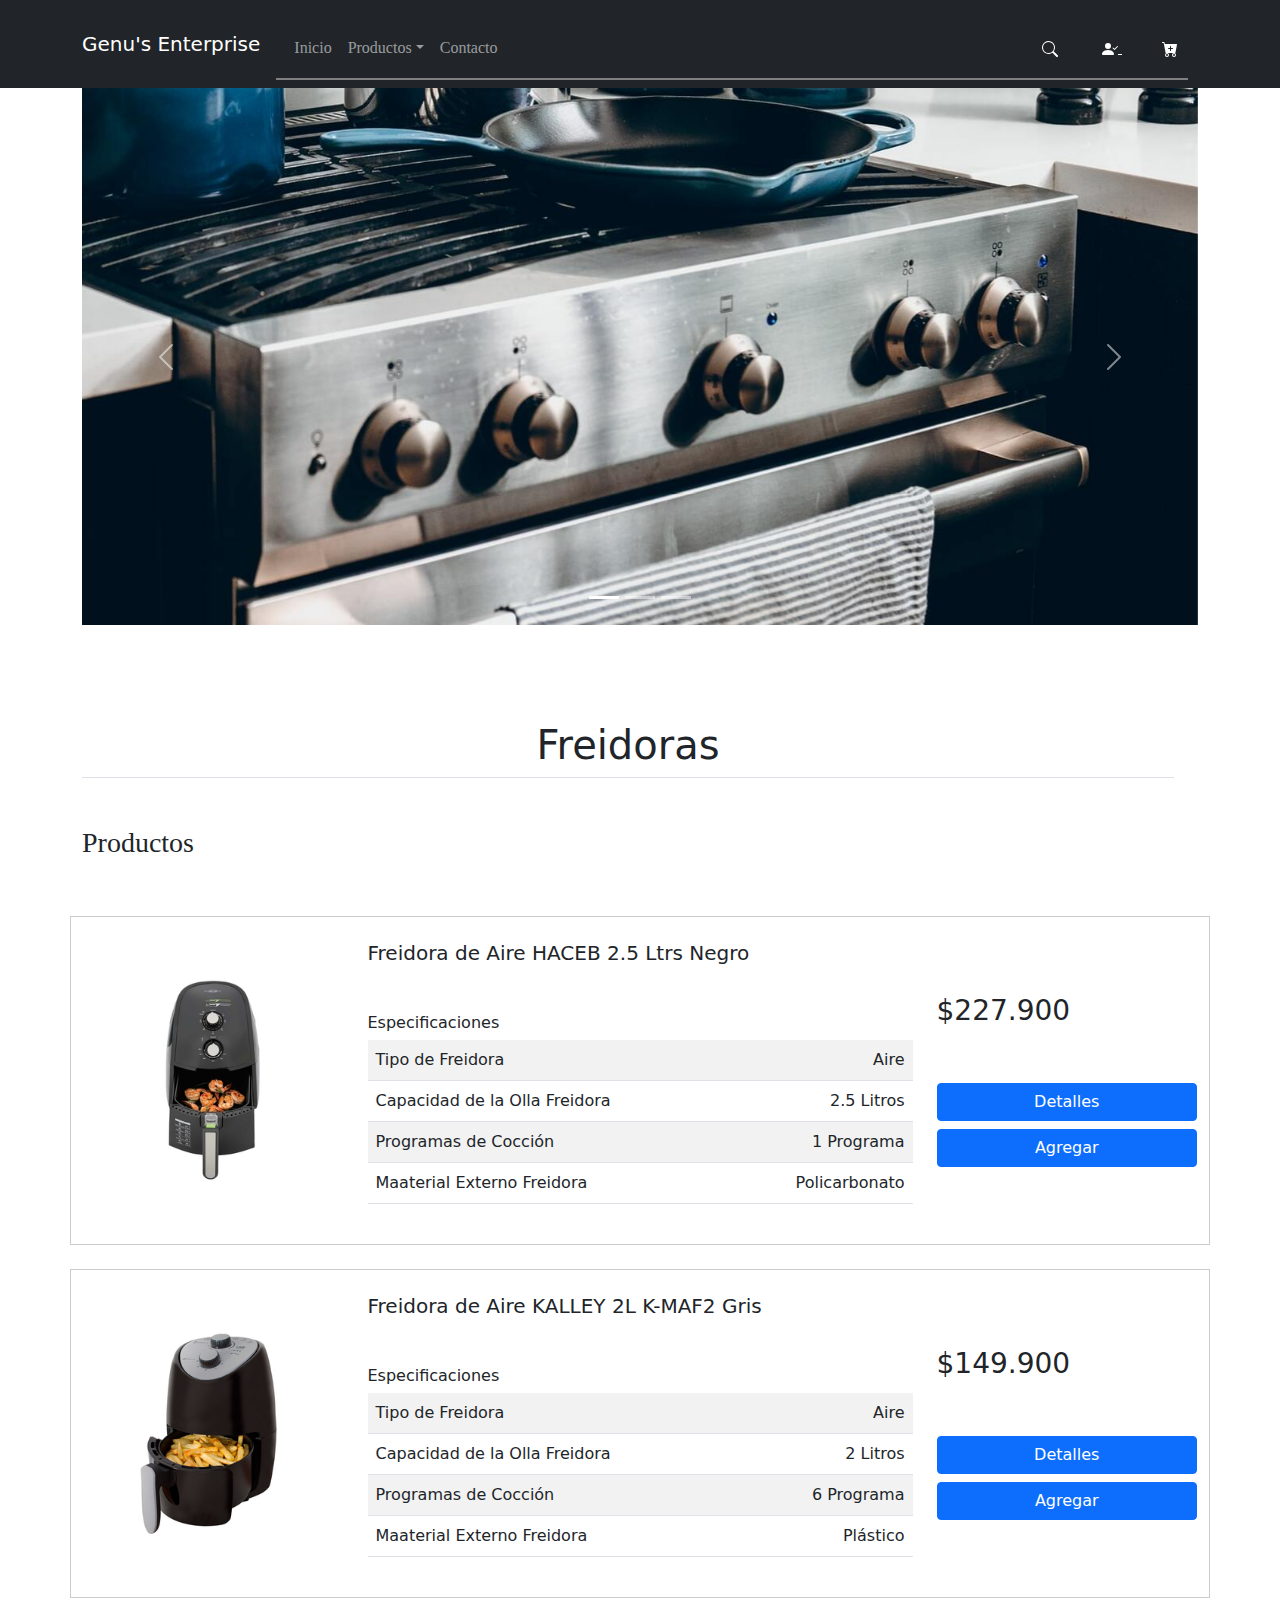
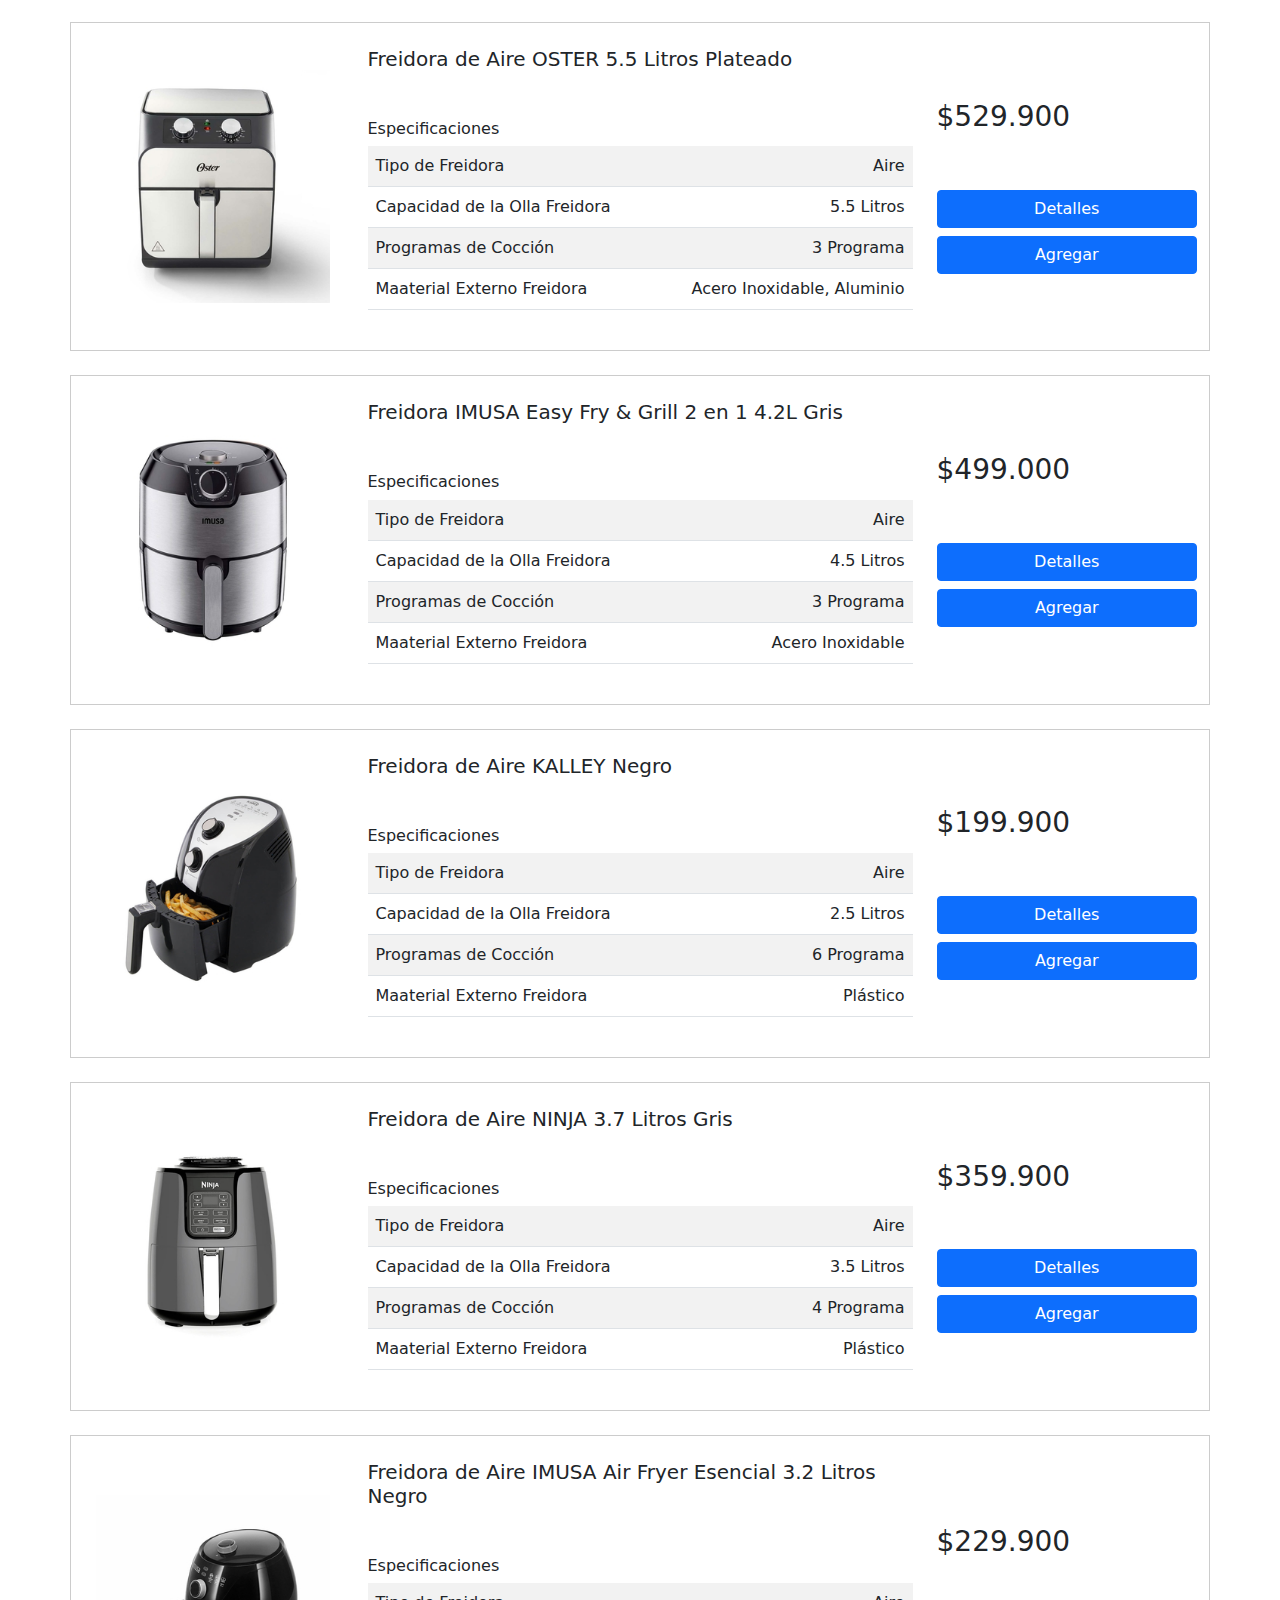
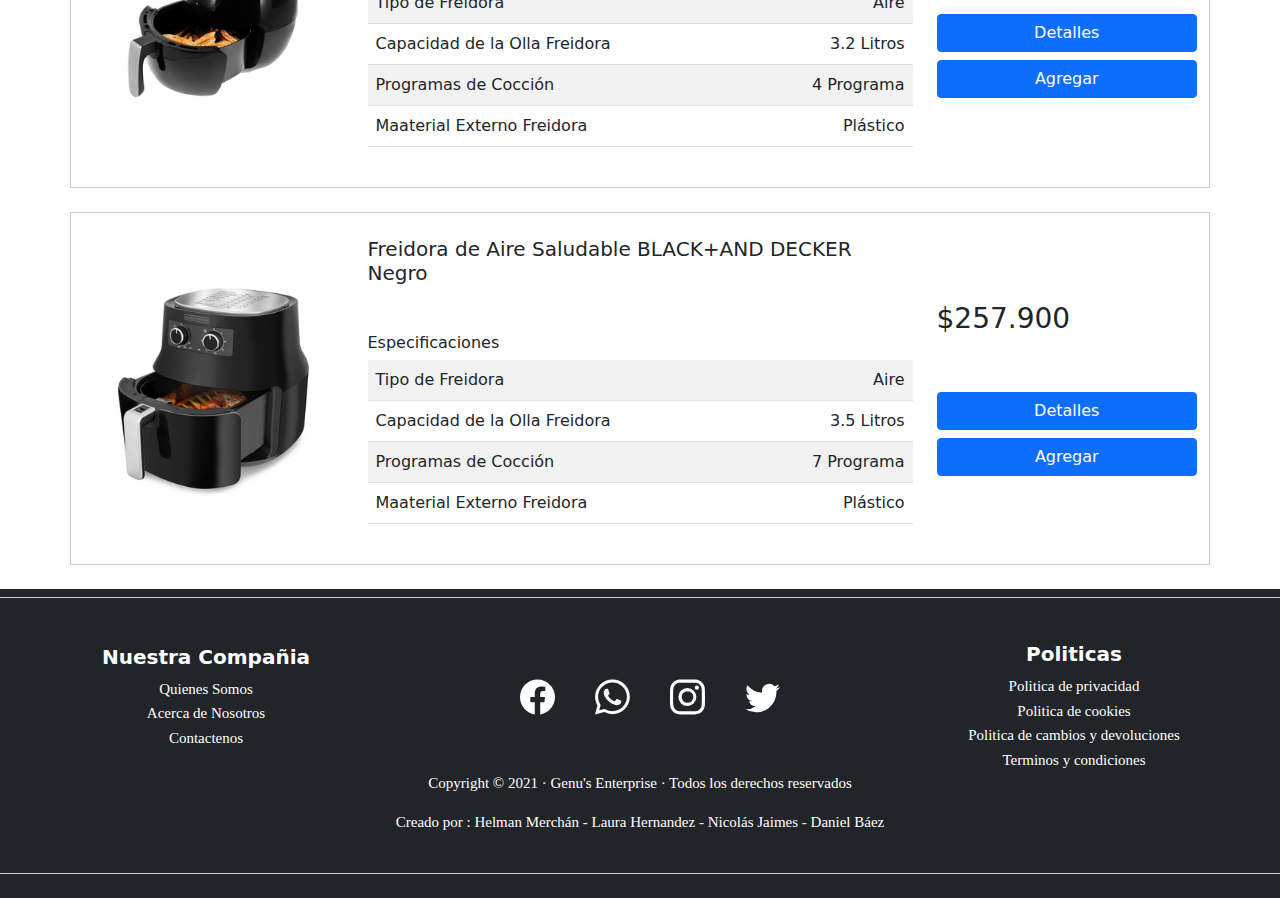
<file: WorkSpace/Practicas Desarrollo Web/ProyectoWeb/Pfreidoras.html>
<!DOCTYPE html>
<html lang="en">
<head>
    <meta charset="UTF-8">
    <meta http-equiv="X-UA-Compatible" content="IE=edge">
    <meta name="viewport" content="width=device-width, initial-scale=1.0">
    <title>Productos</title>
    <link rel="stylesheet" href="css/bootstrap.min.css">
    <link rel="stylesheet" href="css/estilos.css">
</head>
<body>
    <!-- Comienzo del header -->
    <header>
        <nav class="navbar navbar-expand-lg navbar-dark bg-dark">
            <div class="container ">
                <a href="index.html" class="navbar-brand"><i class="bi bi-house-door-fill"></i>Genu's Enterprise</a> <!-- Logotipo -->
                <button class="navbar-toggler" type="button" data-bs-toggle="collapse" data-bs-target="#contenidoMenu" aria-controls="contenidoMenu" aria-expanded="false" aria-label="Mostrar / Ocultar Navegación"><span class="navbar-toggler-icon"></span></button> <!-- Boton para colapsar el menu -->
                 
                <div class="collapse navbar-collapse" id="contenidoMenu">
                    <!-- Enlaces -->
                    <ul class="navbar-nav me-auto">
                        <li class="nav-item">
                            <a href="#" class="nav-link">Inicio</a>
                        </li>
                        <!-- Dropdown -->
                        <li class="nav-item dropdown">
                            <a href="#" class="nav-link dropdown-toggle" id="submenuProductos" role="button" data-bs-toggle="dropdown" aria-expanded="false">Productos</a>
                            <!-- Subelementos -->
                            <ul class="dropdown-menu" aria-labelledby="submenuProductos">
                                <li><a href="Pceulares.html" class="dropdown-item">Celulares</a></li>
                                <li><a href="Pestufas.html" class="dropdown-item">Estufas</a></li>
                                <li><a href="Pfreidoras.html" class="dropdown-item">Freidoras</a></li>
                                <li><a href="Plavadoras.html" class="dropdown-item">Lavadoras</a></li>
                                <li><a href="Phornos.html" class="dropdown-item">Microondas</a></li>
                                <li><a href="Pneveras.html" class="dropdown-item">Neveras</a></li>
                                <li><a href="Ptelevisores.html" class="dropdown-item">Televisores</a></li>
                                <li><a href="Pventiladores.html" class="dropdown-item">Ventiladores</a></li>
                            </ul>
                        </li>
                        <li class="nav-item">
                            <a href="#" class="nav-link">Contacto</a>
                        </li>
                    </ul>
                    <!-- Formulario de busqueda -->
                    <!-- <form action="" class="d-flex">
                        <input type="text" class="form-control me-2" aria-label="Buscar" placeholder="Buscar">
                        <button class="btn btn-primary" type="submit">Buscar</button>
                    </form> -->
                    <div class="icons d-none d-lg-block">
                        <svg xmlns="http://www.w3.org/2000/svg" width="16" height="16" fill="currentColor" class="bi bi-search" viewBox="0 0 16 16">
                            <path d="M11.742 10.344a6.5 6.5 0 1 0-1.397 1.398h-.001c.03.04.062.078.098.115l3.85 3.85a1 1 0 0 0 1.415-1.414l-3.85-3.85a1.007 1.007 0 0 0-.115-.1zM12 6.5a5.5 5.5 0 1 1-11 0 5.5 5.5 0 0 1 11 0z"/>
                        </svg>
                        <a href="#">
                            <svg xmlns="http://www.w3.org/2000/svg" width="16" height="16" fill="currentColor" class="bi bi-person-check-fill" viewBox="0 0 16 16">
                                <path fill-rule="evenodd" d="M15.854 5.146a.5.5 0 0 1 0 .708l-3 3a.5.5 0 0 1-.708 0l-1.5-1.5a.5.5 0 0 1 .708-.708L12.5 7.793l2.646-2.647a.5.5 0 0 1 .708 0z"/>
                                <path d="M1 14s-1 0-1-1 1-4 6-4 6 3 6 4-1 1-1 1H1zm5-6a3 3 0 1 0 0-6 3 3 0 0 0 0 6z"/>
                            </svg>
                        </a>
                        <a href="#">
                            <svg xmlns="http://www.w3.org/2000/svg" width="16" height="16" fill="currentColor" class="bi bi-cart-plus-fill" viewBox="0 0 16 16">
                                <path d="M.5 1a.5.5 0 0 0 0 1h1.11l.401 1.607 1.498 7.985A.5.5 0 0 0 4 12h1a2 2 0 1 0 0 4 2 2 0 0 0 0-4h7a2 2 0 1 0 0 4 2 2 0 0 0 0-4h1a.5.5 0 0 0 .491-.408l1.5-8A.5.5 0 0 0 14.5 3H2.89l-.405-1.621A.5.5 0 0 0 2 1H.5zM6 14a1 1 0 1 1-2 0 1 1 0 0 1 2 0zm7 0a1 1 0 1 1-2 0 1 1 0 0 1 2 0zM9 5.5V7h1.5a.5.5 0 0 1 0 1H9v1.5a.5.5 0 0 1-1 0V8H6.5a.5.5 0 0 1 0-1H8V5.5a.5.5 0 0 1 1 0z"/>
                            </svg>
                        </a>
                    </div>
                </div>
            </div>
        </nav>

        <nav class="navbar navbar-dark bg-dark fixed-bottom d-block d-lg-none">
            <div class="icons d-flex flex-row justify-content-around align-items-center">
                <svg xmlns="http://www.w3.org/2000/svg" width="16" height="16" fill="currentColor" class="bi bi-search" viewBox="0 0 16 16">
                    <path d="M11.742 10.344a6.5 6.5 0 1 0-1.397 1.398h-.001c.03.04.062.078.098.115l3.85 3.85a1 1 0 0 0 1.415-1.414l-3.85-3.85a1.007 1.007 0 0 0-.115-.1zM12 6.5a5.5 5.5 0 1 1-11 0 5.5 5.5 0 0 1 11 0z"/>
                </svg>
                <a href="#">
                    <svg xmlns="http://www.w3.org/2000/svg" width="16" height="16" fill="currentColor" class="bi bi-person-check-fill" viewBox="0 0 16 16">
                        <path fill-rule="evenodd" d="M15.854 5.146a.5.5 0 0 1 0 .708l-3 3a.5.5 0 0 1-.708 0l-1.5-1.5a.5.5 0 0 1 .708-.708L12.5 7.793l2.646-2.647a.5.5 0 0 1 .708 0z"/>
                        <path d="M1 14s-1 0-1-1 1-4 6-4 6 3 6 4-1 1-1 1H1zm5-6a3 3 0 1 0 0-6 3 3 0 0 0 0 6z"/>
                    </svg>
                </a>
                <a href="#">
                    <svg xmlns="http://www.w3.org/2000/svg" width="16" height="16" fill="currentColor" class="bi bi-cart-plus-fill" viewBox="0 0 16 16">
                        <path d="M.5 1a.5.5 0 0 0 0 1h1.11l.401 1.607 1.498 7.985A.5.5 0 0 0 4 12h1a2 2 0 1 0 0 4 2 2 0 0 0 0-4h7a2 2 0 1 0 0 4 2 2 0 0 0 0-4h1a.5.5 0 0 0 .491-.408l1.5-8A.5.5 0 0 0 14.5 3H2.89l-.405-1.621A.5.5 0 0 0 2 1H.5zM6 14a1 1 0 1 1-2 0 1 1 0 0 1 2 0zm7 0a1 1 0 1 1-2 0 1 1 0 0 1 2 0zM9 5.5V7h1.5a.5.5 0 0 1 0 1H9v1.5a.5.5 0 0 1-1 0V8H6.5a.5.5 0 0 1 0-1H8V5.5a.5.5 0 0 1 1 0z"/>
                    </svg>
                </a>
            </div>
        </nav>
    </header>
    <!-- Final del header -->

    <!-- Inicio del main -->
    <main class="container">
        <!-- Carousel -->
        <div class="row">
            <div class="col">
                <div id="slideshow" class="carousel slide" data-bs-ride="carousel">
                    <div class="carousel-inner">
                        <div class="carousel-item active">
                            <img src="img/E1.jpg" alt="" class="w-100">
                        </div>
                        <div class="carousel-item">
                            <img src="img/E2.jpg" alt="" class="w-100">
                        </div>
                        <div class="carousel-item">
                            <img src="img/E3.jpg" alt="" class="w-100">
                        </div>
                    </div>

                    <!-- Controles de anterior y siguiente -->
                    <button class="carousel-control-prev" type="button" data-bs-target="#slideshow" data-bs-slide="prev"><span class="carousel-control-prev-icon" aria-hidden="true"></span></button>
                    <button class="carousel-control-next" type="button" data-bs-target="#slideshow" data-bs-slide="next"><span class="carousel-control-next-icon" aria-hidden="true"></span></button>
                    
                    <!-- Indicadores -->
                    <div class="carousel-indicators">
                        <button class="active" type="button" data-bs-target="#slideshow" data-bs-slide-to="0" aria-current="true" aria-label="Slide #1"></button>
                        <button type="button" data-bs-target="#slideshow" data-bs-slide-to="1" aria-current="true" aria-label="Slide #2"></button>
                        <button type="button" data-bs-target="#slideshow" data-bs-slide-to="2" aria-current="true" aria-label="Slide #3"></button>
                    </div>
                </div>
            </div>
        </div>

        <!-- Productos-->
        <div class="row py-5">
            <!-- Titulo -->
            <div class="row py-5">
                <div class="col">
                    <div class="border-bottom">
                        <h1 class="text-center">Freidoras</h1>
                    </div>
                </div>
            </div>
            <!-- Subtitulo -->
            <div class="col">
                <div>
                    <p class="h3 text-start">Productos</p>
                </div>
            </div>
        </div>

        <!-- Contenedor de los productos -->

        <!-- Producto 1 -->
        <div class="row align-items-center py-4 mb-4" style="border: 1px solid #ccc;">
            <!-- Producto 1 -->
            <!-- Imagen del producto -->
            <div class="col-12 col-md-4 col-lg-3 d-flex justify-content-center">
                <img src="img/f1.png" alt="" style="width: 90%;">
            </div>
            <!-- Caracteristicas del producto -->
            <div class="col-12 col-md-8 col-lg-6">
                <h5>Freidora de Aire HACEB 2.5 Ltrs Negro</h5>
                <h6 class="mt-4 mt-lg-5">Especificaciones</h6>
                <div class="table-responsive">
                    <table class="table table-striped">
                        <tbody>
                            <tr>
                                <td>Tipo de Freidora</td>
                                <td class="text-end">Aire</td>
                            </tr>
                            <tr>
                                <td>Capacidad de la Olla Freidora</td>
                                <td class="text-end">2.5 Litros</td>
                            </tr>
                            <tr>
                                <td>Programas de Cocción</td>
                                <td class="text-end">1 Programa</td>
                            </tr>
                            <tr>
                                <td>Maaterial Externo Freidora</td>
                                <td class="text-end">Policarbonato</td>
                            </tr>
                        </tbody>
                    </table>
                </div>
            </div>
            <!-- Opciones del cliente -->
            <div class="col-12 col-md-12 col-lg-3 d-flex flex-column">
                <h3>$227.900</h3>
                <a href="#" class="btn btn-primary mt-3 mt-lg-5" data-bs-toggle="modal" data-bs-target="#mi-modal">Detalles</a>
                <button class="btn btn-primary mt-2" type="button">Agregar</button>

                 <!-- Ventana modal -->
                 <div class="modal fade" id="mi-modal" tabindex="-1" arial-hidden="true" aria-labelledby="label-modal-1" data-bs-backdrop="static">
                    <div class="modal-dialog modal-dialog-centered modal-dialog-scrollable">
                        <!-- Contenido de la caja -->
                        <div class="modal-content">
                            <!-- Encabezado de la caja -->
                            <div class="modal-header">
                                <h5 class="modal-title">Freidora de Aire HACEB 2.5 Ltrs Negro</h5>
                            </div>
                            <!-- Cuerpo de la caja -->
                            <div class="modal-body">
                                <div class="card mb-3" style="max-width: 540px;">
                                    <div class="row g-0">
                                        <div class="col-md-6 align-self-center"> <!-- Alineamos la imagen verticalmente -->
                                            <img src="img/f1.png" class="img-fluid rounded-start" alt="...">
                                        </div>
                                        <div class="col-md-6">
                                            <div class="card-body">
                                                <h5 class="card-title text-danger mb-3">$227.900</h5>
                                                <div class="input-group mb-3">
                                                    <select id="cantidad" class="form-select">
                                                        <option value="1">1</option>
                                                        <option value="2">2</option>
                                                        <option value="3">3</option>
                                                    </select>
                                                    <button class="btn btn-primary" type="button">Agregar</button>
                                                </div>
                                                <h6>Caracteristicas Destacadas</h6>
                                                <ul>
                                                    <li><small class="text-muted">Prográmala fácilmente con su temporizador de 0 a 60 min</small></li>
                                                    <li><small class="text-muted">Sistema de protección contra sobre calentamiento</small></li>
                                                    <li><small class="text-muted">Bloqueo de mango y de canasta para mayor seguridad</small></li>
                                                    <li><small class="text-muted">Apagado automático para evitar la sobrecocción</small></li>
                                                    <li><small class="text-muted">Bloqueo de mango y de canasta para mayor seguridad</small></li>
                                                </ul>
                                            </div>
                                        </div>
                                    </div>
                                </div>

                                <!-- Metodos de envio -->
                                <h6>Metodos de envio</h6>
                                <div class="form-check">
                                    <input type="radio" class="form-check-input" name="modo-envio" id="envio">
                                    <label for="envio" class="form-check-label text-muted">Envio a tu direccion - Gratis</p></label>
                                </div>
                                <div class="form-check">
                                    <input type="radio" class="form-check-input" name="modo-envio" id="recoger">
                                    <label for="recoger" class="form-check-label text-muted">Recoger en tienda - Gratis</label>
                                </div>
                            </div>

                            <div class="modal-footer">
                                <button class="btn btn-primary" type="button" data-bs-dismiss="modal">Cancelar</button>
                                <button class="btn btn-primary" type="button">Acepto</button>
                            </div>
                        </div>
                    </div>
                </div>
            </div>
        </div>

        <!-- Producto 2 -->
        <div class="row align-items-center py-4 mb-4" style="border: 1px solid #ccc;">
            <!-- Imagen del producto -->
            <div class="col-12 col-md-4 col-lg-3 d-flex justify-content-center">
                <img src="img/f2.png" alt="" style="width: 90%;">
            </div>
            <!-- Caracteristicas del producto -->
            <div class="col-12 col-md-8 col-lg-6">
                <h5>Freidora de Aire KALLEY 2L K-MAF2 Gris</h5>
                <h6 class="mt-4 mt-lg-5">Especificaciones</h6>
                <div class="table-responsive">
                    <table class="table table-striped">
                        <tbody>
                            <tr>
                                <td>Tipo de Freidora</td>
                                <td class="text-end">Aire</td>
                            </tr>
                            <tr>
                                <td>Capacidad de la Olla Freidora</td>
                                <td class="text-end">2 Litros</td>
                            </tr>
                            <tr>
                                <td>Programas de Cocción</td>
                                <td class="text-end">6 Programa</td>
                            </tr>
                            <tr>
                                <td>Maaterial Externo Freidora</td>
                                <td class="text-end">Plástico</td>
                            </tr>
                        </tbody>
                    </table>
                </div>
            </div>
            <!-- Opciones del cliente -->
            <div class="col-12 col-md-12 col-lg-3 d-flex flex-column">
                <h3>$149.900</h3>
                <a href="#" class="btn btn-primary mt-3 mt-lg-5" data-bs-toggle="modal" data-bs-target="#mi-modal2">Detalles</a>
                <button class="btn btn-primary mt-2" type="button">Agregar</button>

                 <!-- Ventana modal -->
                 <div class="modal fade" id="mi-modal2" tabindex="-1" arial-hidden="true" aria-labelledby="label-modal-2" data-bs-backdrop="static">
                    <div class="modal-dialog modal-dialog-centered modal-dialog-scrollable">
                        <!-- Contenido de la caja -->
                        <div class="modal-content">
                            <!-- Encabezado de la caja -->
                            <div class="modal-header">
                                <h5 class="modal-title">Freidora de Aire KALLEY 2L K-MAF2 Gris</h5>
                            </div>
                            <!-- Cuerpo de la caja -->
                            <div class="modal-body">
                                <div class="card mb-3" style="max-width: 540px;">
                                    <div class="row g-0">
                                        <div class="col-md-6 align-self-center"> <!-- Alineamos la imagen verticalmente -->
                                            <img src="img/f2.png" class="img-fluid rounded-start" alt="...">
                                        </div>
                                        <div class="col-md-6">
                                            <div class="card-body">
                                                <h5 class="card-title text-danger mb-3">$149.900</h5>
                                                <div class="input-group mb-3">
                                                    <select id="cantidad" class="form-select">
                                                        <option value="1">1</option>
                                                        <option value="2">2</option>
                                                        <option value="3">3</option>
                                                    </select>
                                                    <button class="btn btn-primary" type="button">Agregar</button>
                                                </div>
                                                <h6>Caracteristicas Destacadas</h6>
                                                <ul>
                                                    <li><small class="text-muted">Capacidad máxima de 2 litros y parrilla interior 1.8 litros</small></li>
                                                    <li><small class="text-muted">Temporizador de 30 min. con alerta sonora, mayor seguridad</small></li>
                                                    <li><small class="text-muted">Temperatura hasta 200°C, para las diferentes cocciones</small></li>
                                                    <li><small class="text-muted">Cesta y parrilla interior antiadherentes, fácil de limpiar</small></li>
                                                    <li><small class="text-muted">Cesta y parrilla interior antiadherentes</small></li>
                                                </ul>
                                            </div>
                                        </div>
                                    </div>
                                </div>

                                <!-- Metodos de envio -->
                                <h6>Metodos de envio</h6>
                                <div class="form-check">
                                    <input type="radio" class="form-check-input" name="modo-envio" id="envio">
                                    <label for="envio" class="form-check-label text-muted">Envio a tu direccion - Gratis</p></label>
                                </div>
                                <div class="form-check">
                                    <input type="radio" class="form-check-input" name="modo-envio" id="recoger">
                                    <label for="recoger" class="form-check-label text-muted">Recoger en tienda - Gratis</label>
                                </div>
                            </div>

                            <div class="modal-footer">
                                <button class="btn btn-primary" type="button" data-bs-dismiss="modal">Cancelar</button>
                                <button class="btn btn-primary" type="button">Acepto</button>
                            </div>
                        </div>
                    </div>
                </div>
            </div>
        </div>

        <!-- Producto 3 -->
        <div class="row align-items-center py-4 mb-4" style="border: 1px solid #ccc;">
            <!-- Producto 1 -->
            <!-- Imagen del producto -->
            <div class="col-12 col-md-4 col-lg-3 d-flex justify-content-center">
                <img src="img/f3.png" alt="" style="width: 90%;">
            </div>
            <!-- Caracteristicas del producto -->
            <div class="col-12 col-md-8 col-lg-6">
                <h5>Freidora de Aire OSTER 5.5 Litros Plateado</h5>
                <h6 class="mt-4 mt-lg-5">Especificaciones</h6>
                <div class="table-responsive">
                    <table class="table table-striped">
                        <tbody>
                            <tr>
                                <td>Tipo de Freidora</td>
                                <td class="text-end">Aire</td>
                            </tr>
                            <tr>
                                <td>Capacidad de la Olla Freidora</td>
                                <td class="text-end">5.5 Litros</td>
                            </tr>
                            <tr>
                                <td>Programas de Cocción</td>
                                <td class="text-end">3 Programa</td>
                            </tr>
                            <tr>
                                <td>Maaterial Externo Freidora</td>
                                <td class="text-end">Acero Inoxidable, Aluminio</td>
                            </tr>
                        </tbody>
                    </table>
                </div>
            </div>
            <!-- Opciones del cliente -->
            <div class="col-12 col-md-12 col-lg-3 d-flex flex-column">
                <h3>$529.900</h3>
                <a href="#" class="btn btn-primary mt-3 mt-lg-5" data-bs-toggle="modal" data-bs-target="#mi-modal3">Detalles</a>
                <button class="btn btn-primary mt-2" type="button">Agregar</button>

                 <!-- Ventana modal -->
                 <div class="modal fade" id="mi-modal3" tabindex="-1" arial-hidden="true" aria-labelledby="label-modal-3" data-bs-backdrop="static">
                    <div class="modal-dialog modal-dialog-centered modal-dialog-scrollable">
                        <!-- Contenido de la caja -->
                        <div class="modal-content">
                            <!-- Encabezado de la caja -->
                            <div class="modal-header">
                                <h5 class="modal-title">Freidora de Aire OSTER 5.5 Litros Plateado</h5>
                            </div>
                            <!-- Cuerpo de la caja -->
                            <div class="modal-body">
                                <div class="card mb-3" style="max-width: 540px;">
                                    <div class="row g-0">
                                        <div class="col-md-6 align-self-center"> <!-- Alineamos la imagen verticalmente -->
                                            <img src="img/f3.png" class="img-fluid rounded-start" alt="...">
                                        </div>
                                        <div class="col-md-6">
                                            <div class="card-body">
                                                <h5 class="card-title text-danger mb-3">$529.900</h5>
                                                <div class="input-group mb-3">
                                                    <select id="cantidad" class="form-select">
                                                        <option value="1">1</option>
                                                        <option value="2">2</option>
                                                        <option value="3">3</option>
                                                    </select>
                                                    <button class="btn btn-primary" type="button">Agregar</button>
                                                </div>
                                                <h6>Caracteristicas Destacadas</h6>
                                                <ul>
                                                    <li><small class="text-muted">Recubrimiento Bioceramic: 4 veces más duradero y resistente</small></li>
                                                    <li><small class="text-muted">Temporizador de 60 min. con alerta sonora, mayor seguridad</small></li>
                                                    <li><small class="text-muted">Recubrimientos antiadherentes, para ahorrar tiempo y energía</small></li>
                                                    <li><small class="text-muted">Cocina fácilmente con el control de temperatura variable</small></li>
                                                    <li><small class="text-muted">Cocina hasta un 30% más rápido que otros recubrimientos antiadherentes, para ahorrar energía y tiempo</small></li>
                                                </ul>
                                            </div>
                                        </div>
                                    </div>
                                </div>

                                <!-- Metodos de envio -->
                                <h6>Metodos de envio</h6>
                                <div class="form-check">
                                    <input type="radio" class="form-check-input" name="modo-envio" id="envio">
                                    <label for="envio" class="form-check-label text-muted">Envio a tu direccion - Gratis</p></label>
                                </div>
                                <div class="form-check">
                                    <input type="radio" class="form-check-input" name="modo-envio" id="recoger">
                                    <label for="recoger" class="form-check-label text-muted">Recoger en tienda - Gratis</label>
                                </div>
                            </div>

                            <div class="modal-footer">
                                <button class="btn btn-primary" type="button" data-bs-dismiss="modal">Cancelar</button>
                                <button class="btn btn-primary" type="button">Acepto</button>
                            </div>
                        </div>
                    </div>
                </div>
            </div>
        </div>

        <!-- Producto 4 -->
        <div class="row align-items-center py-4 mb-4" style="border: 1px solid #ccc;">
            <!-- Producto 1 -->
            <!-- Imagen del producto -->
            <div class="col-12 col-md-4 col-lg-3 d-flex justify-content-center">
                <img src="img/f4.png" alt="" style="width: 90%;">
            </div>
            <!-- Caracteristicas del producto -->
            <div class="col-12 col-md-8 col-lg-6">
                <h5>Freidora IMUSA Easy Fry & Grill 2 en 1 4.2L Gris</h5>
                <h6 class="mt-4 mt-lg-5">Especificaciones</h6>
                <div class="table-responsive">
                    <table class="table table-striped">
                        <tbody>
                            <tr>
                                <td>Tipo de Freidora</td>
                                <td class="text-end">Aire</td>
                            </tr>
                            <tr>
                                <td>Capacidad de la Olla Freidora</td>
                                <td class="text-end">4.5 Litros</td>
                            </tr>
                            <tr>
                                <td>Programas de Cocción</td>
                                <td class="text-end">3 Programa</td>
                            </tr>
                            <tr>
                                <td>Maaterial Externo Freidora</td>
                                <td class="text-end">Acero Inoxidable</td>
                            </tr>
                        </tbody>
                    </table>
                </div>
            </div>
            <!-- Opciones del cliente -->
            <div class="col-12 col-md-12 col-lg-3 d-flex flex-column">
                <h3>$499.000</h3>
                <a href="#" class="btn btn-primary mt-3 mt-lg-5" data-bs-toggle="modal" data-bs-target="#mi-modal4">Detalles</a>
                <button class="btn btn-primary mt-2" type="button">Agregar</button>

                 <!-- Ventana modal -->
                 <div class="modal fade" id="mi-modal4" tabindex="-1" arial-hidden="true" aria-labelledby="label-modal-4" data-bs-backdrop="static">
                    <div class="modal-dialog modal-dialog-centered modal-dialog-scrollable">
                        <!-- Contenido de la caja -->
                        <div class="modal-content">
                            <!-- Encabezado de la caja -->
                            <div class="modal-header">
                                <h5 class="modal-title">Freidora IMUSA Easy Fry & Grill 2 en 1 4.2L Gris</h5>
                            </div>
                            <!-- Cuerpo de la caja -->
                            <div class="modal-body">
                                <div class="card mb-3" style="max-width: 540px;">
                                    <div class="row g-0">
                                        <div class="col-md-6 align-self-center"> <!-- Alineamos la imagen verticalmente -->
                                            <img src="img/f4.png" class="img-fluid rounded-start" alt="...">
                                        </div>
                                        <div class="col-md-6">
                                            <div class="card-body">
                                                <h5 class="card-title text-danger mb-3">$499.000</h5>
                                                <div class="input-group mb-3">
                                                    <select id="cantidad" class="form-select">
                                                        <option value="1">1</option>
                                                        <option value="2">2</option>
                                                        <option value="3">3</option>
                                                    </select>
                                                    <button class="btn btn-primary" type="button">Agregar</button>
                                                </div>
                                                <h6>Caracteristicas Destacadas</h6>
                                                <ul>
                                                    <li><small class="text-muted">Función antiadherente, evita que se peguen los alimentos</small></li>
                                                    <li><small class="text-muted">Temperatura graduable entre 80° y 200°</small></li>
                                                    <li><small class="text-muted">Capacidad de 4,2 litros para grandes preparaciones</small></li>
                                                    <li><small class="text-muted">Cuanta con un cesta innovadora que es removible</small></li>
                                                    <li><small class="text-muted">Partes removibles para facilidad en su limpieza</small></li>
                                                </ul>
                                            </div>
                                        </div>
                                    </div>
                                </div>

                                <!-- Metodos de envio -->
                                <h6>Metodos de envio</h6>
                                <div class="form-check">
                                    <input type="radio" class="form-check-input" name="modo-envio" id="envio">
                                    <label for="envio" class="form-check-label text-muted">Envio a tu direccion - Gratis</p></label>
                                </div>
                                <div class="form-check">
                                    <input type="radio" class="form-check-input" name="modo-envio" id="recoger">
                                    <label for="recoger" class="form-check-label text-muted">Recoger en tienda - Gratis</label>
                                </div>
                            </div>

                            <div class="modal-footer">
                                <button class="btn btn-primary" type="button" data-bs-dismiss="modal">Cancelar</button>
                                <button class="btn btn-primary" type="button">Acepto</button>
                            </div>
                        </div>
                    </div>
                </div>
            </div>
        </div>

        <!-- Producto 5 -->
        <div class="row align-items-center py-4 mb-4" style="border: 1px solid #ccc;">
            <!-- Producto 1 -->
            <!-- Imagen del producto -->
            <div class="col-12 col-md-4 col-lg-3 d-flex justify-content-center">
                <img src="img/f5.png" alt="" style="width: 90%;">
            </div>
            <!-- Caracteristicas del producto -->
            <div class="col-12 col-md-8 col-lg-6">
                <h5>Freidora de Aire KALLEY Negro</h5>
                <h6 class="mt-4 mt-lg-5">Especificaciones</h6>
                <div class="table-responsive">
                    <table class="table table-striped">
                        <tbody>
                            <tr>
                                <td>Tipo de Freidora</td>
                                <td class="text-end">Aire</td>
                            </tr>
                            <tr>
                                <td>Capacidad de la Olla Freidora</td>
                                <td class="text-end">2.5 Litros</td>
                            </tr>
                            <tr>
                                <td>Programas de Cocción</td>
                                <td class="text-end">6 Programa</td>
                            </tr>
                            <tr>
                                <td>Maaterial Externo Freidora</td>
                                <td class="text-end">Plástico</td>
                            </tr>
                        </tbody>
                    </table>
                </div>
            </div>
            <!-- Opciones del cliente -->
            <div class="col-12 col-md-12 col-lg-3 d-flex flex-column">
                <h3>$199.900</h3>
                <a href="#" class="btn btn-primary mt-3 mt-lg-5" data-bs-toggle="modal" data-bs-target="#mi-modal5">Detalles</a>
                <button class="btn btn-primary mt-2" type="button">Agregar</button>

                 <!-- Ventana modal -->
                 <div class="modal fade" id="mi-modal5" tabindex="-1" arial-hidden="true" aria-labelledby="label-modal-5" data-bs-backdrop="static">
                    <div class="modal-dialog modal-dialog-centered modal-dialog-scrollable">
                        <!-- Contenido de la caja -->
                        <div class="modal-content">
                            <!-- Encabezado de la caja -->
                            <div class="modal-header">
                                <h5 class="modal-title">Freidora de Aire KALLEY Negro</h5>
                            </div>
                            <!-- Cuerpo de la caja -->
                            <div class="modal-body">
                                <div class="card mb-3" style="max-width: 540px;">
                                    <div class="row g-0">
                                        <div class="col-md-6 align-self-center"> <!-- Alineamos la imagen verticalmente -->
                                            <img src="img/f5.png" class="img-fluid rounded-start" alt="...">
                                        </div>
                                        <div class="col-md-6">
                                            <div class="card-body">
                                                <h5 class="card-title text-danger mb-3">$199.900</h5>
                                                <div class="input-group mb-3">
                                                    <select id="cantidad" class="form-select">
                                                        <option value="1">1</option>
                                                        <option value="2">2</option>
                                                        <option value="3">3</option>
                                                    </select>
                                                    <button class="btn btn-primary" type="button">Agregar</button>
                                                </div>
                                                <h6>Caracteristicas Destacadas</h6>
                                                <ul>
                                                    <li><small class="text-muted">Mango antideslizante frio al tacto para mayor seguridad</small></li>
                                                    <li><small class="text-muted">Temporizador de 60 minutos con alerta sonora</small></li>
                                                    <li><small class="text-muted">Despreocúpate de la sobrecocción con su apagado automático</small></li>
                                                    <li><small class="text-muted">Flujo de aire constante y circular para mejor cocción</small></li>
                                                    <li><small class="text-muted">Suiche de seguridad para evitar accidentes</small></li>
                                                </ul>
                                            </div>
                                        </div>
                                    </div>
                                </div>

                                <!-- Metodos de envio -->
                                <h6>Metodos de envio</h6>
                                <div class="form-check">
                                    <input type="radio" class="form-check-input" name="modo-envio" id="envio">
                                    <label for="envio" class="form-check-label text-muted">Envio a tu direccion - Gratis</p></label>
                                </div>
                                <div class="form-check">
                                    <input type="radio" class="form-check-input" name="modo-envio" id="recoger">
                                    <label for="recoger" class="form-check-label text-muted">Recoger en tienda - Gratis</label>
                                </div>
                            </div>

                            <div class="modal-footer">
                                <button class="btn btn-primary" type="button" data-bs-dismiss="modal">Cancelar</button>
                                <button class="btn btn-primary" type="button">Acepto</button>
                            </div>
                        </div>
                    </div>
                </div>
            </div>
        </div>

        <!-- Producto 6 -->
        <div class="row align-items-center py-4 mb-4" style="border: 1px solid #ccc;">
            <!-- Producto 1 -->
            <!-- Imagen del producto -->
            <div class="col-12 col-md-4 col-lg-3 d-flex justify-content-center">
                <img src="img/f6.png" alt="" style="width: 90%;">
            </div>
            <!-- Caracteristicas del producto -->
            <div class="col-12 col-md-8 col-lg-6">
                <h5>Freidora de Aire NINJA 3.7 Litros Gris</h5>
                <h6 class="mt-4 mt-lg-5">Especificaciones</h6>
                <div class="table-responsive">
                    <table class="table table-striped">
                         <tbody>
                            <tr>
                                <td>Tipo de Freidora</td>
                                <td class="text-end">Aire</td>
                            </tr>
                            <tr>
                                <td>Capacidad de la Olla Freidora</td>
                                <td class="text-end">3.5 Litros</td>
                            </tr>
                            <tr>
                                <td>Programas de Cocción</td>
                                <td class="text-end">4 Programa</td>
                            </tr>
                            <tr>
                                <td>Maaterial Externo Freidora</td>
                                <td class="text-end">Plástico</td>
                            </tr>
                        </tbody>
                    </table>
                </div>
            </div>
            <!-- Opciones del cliente -->
            <div class="col-12 col-md-12 col-lg-3 d-flex flex-column">
                <h3>$359.900</h3>
                <a href="#" class="btn btn-primary mt-3 mt-lg-5" data-bs-toggle="modal" data-bs-target="#mi-modal6">Detalles</a>
                <button class="btn btn-primary mt-2" type="button">Agregar</button>

                 <!-- Ventana modal -->
                 <div class="modal fade" id="mi-modal6" tabindex="-1" arial-hidden="true" aria-labelledby="label-modal-6" data-bs-backdrop="static">
                    <div class="modal-dialog modal-dialog-centered modal-dialog-scrollable">
                        <!-- Contenido de la caja -->
                        <div class="modal-content">
                            <!-- Encabezado de la caja -->
                            <div class="modal-header">
                                <h5 class="modal-title">Freidora de Aire NINJA 3.7 Litros Gris</h5>
                            </div>
                            <!-- Cuerpo de la caja -->
                            <div class="modal-body">
                                <div class="card mb-3" style="max-width: 540px;">
                                    <div class="row g-0">
                                        <div class="col-md-6 align-self-center"> <!-- Alineamos la imagen verticalmente -->
                                            <img src="img/f6.png" class="img-fluid rounded-start" alt="...">
                                        </div>
                                        <div class="col-md-6">
                                            <div class="card-body">
                                                <h5 class="card-title text-danger mb-3">$359.900</h5>
                                                <div class="input-group mb-3">
                                                    <select id="cantidad" class="form-select">
                                                        <option value="1">1</option>
                                                        <option value="2">2</option>
                                                        <option value="3">3</option>
                                                    </select>
                                                    <button class="btn btn-primary" type="button">Agregar</button>
                                                </div>
                                                <h6>Caracteristicas Destacadas</h6>
                                                <ul>
                                                    <li><small class="text-muted">Freir, asar recalienta y deshidrata</small></li>
                                                    <li><small class="text-muted">Capacidad extra grande de 3,7 L</small></li>
                                                    <li><small class="text-muted">Temperatura desde 105°F (40°C) hasta 400°F (200°C)</small></li>
                                                    <li><small class="text-muted">Cesta antiadherente con revestimiento de cerámicao</small></li>
                                                    <li><small class="text-muted">Facil de limpiar</small></li>
                                                </ul>
                                            </div>
                                        </div>
                                    </div>
                                </div>

                                <!-- Metodos de envio -->
                                <h6>Metodos de envio</h6>
                                <div class="form-check">
                                    <input type="radio" class="form-check-input" name="modo-envio" id="envio">
                                    <label for="envio" class="form-check-label text-muted">Envio a tu direccion - Gratis</p></label>
                                </div>
                                <div class="form-check">
                                    <input type="radio" class="form-check-input" name="modo-envio" id="recoger">
                                    <label for="recoger" class="form-check-label text-muted">Recoger en tienda - Gratis</label>
                                </div>
                            </div>

                            <div class="modal-footer">
                                <button class="btn btn-primary" type="button" data-bs-dismiss="modal">Cancelar</button>
                                <button class="btn btn-primary" type="button">Acepto</button>
                            </div>
                        </div>
                    </div>
                </div>
            </div>
        </div>

        <!-- Producto 7 -->
        <div class="row align-items-center py-4 mb-4" style="border: 1px solid #ccc;">
            <!-- Producto 1 -->
            <!-- Imagen del producto -->
            <div class="col-12 col-md-4 col-lg-3 d-flex justify-content-center">
                <img src="img/f7.png" alt="" style="width: 90%;">
            </div>
            <!-- Caracteristicas del producto -->
            <div class="col-12 col-md-8 col-lg-6">
                <h5>Freidora de Aire IMUSA Air Fryer Esencial 3.2 Litros Negro</h5>
                <h6 class="mt-4 mt-lg-5">Especificaciones</h6>
                <div class="table-responsive">
                    <table class="table table-striped">
                        <tbody>
                            <tr>
                                <td>Tipo de Freidora</td>
                                <td class="text-end">Aire</td>
                            </tr>
                            <tr>
                                <td>Capacidad de la Olla Freidora</td>
                                <td class="text-end">3.2 Litros</td>
                            </tr>
                            <tr>
                                <td>Programas de Cocción</td>
                                <td class="text-end">4 Programa</td>
                            </tr>
                            <tr>
                                <td>Maaterial Externo Freidora</td>
                                <td class="text-end">Plástico</td>
                            </tr>
                        </tbody>
                    </table>
                </div>
            </div>
            <!-- Opciones del cliente -->
            <div class="col-12 col-md-12 col-lg-3 d-flex flex-column">
                <h3>$229.900</h3>
                <a href="#" class="btn btn-primary mt-3 mt-lg-5" data-bs-toggle="modal" data-bs-target="#mi-modal7">Detalles</a>
                <button class="btn btn-primary mt-2" type="button">Agregar</button>

                 <!-- Ventana modal -->
                 <div class="modal fade" id="mi-modal7" tabindex="-1" arial-hidden="true" aria-labelledby="label-modal-7" data-bs-backdrop="static">
                    <div class="modal-dialog modal-dialog-centered modal-dialog-scrollable">
                        <!-- Contenido de la caja -->
                        <div class="modal-content">
                            <!-- Encabezado de la caja -->
                            <div class="modal-header">
                                <h5 class="modal-title">Freidora de Aire IMUSA Air Fryer Esencial 3.2 Litros Negro</h5>
                            </div>
                            <!-- Cuerpo de la caja -->
                            <div class="modal-body">
                                <div class="card mb-3" style="max-width: 540px;">
                                    <div class="row g-0">
                                        <div class="col-md-6 align-self-center"> <!-- Alineamos la imagen verticalmente -->
                                            <img src="img/f7.png" class="img-fluid rounded-start" alt="...">
                                        </div>
                                        <div class="col-md-6">
                                            <div class="card-body">
                                                <h5 class="card-title text-danger mb-3">$229.900</h5>
                                                <div class="input-group mb-3">
                                                    <select id="cantidad" class="form-select">
                                                        <option value="1">1</option>
                                                        <option value="2">2</option>
                                                        <option value="3">3</option>
                                                    </select>
                                                    <button class="btn btn-primary" type="button">Agregar</button>
                                                </div>
                                                <h6>Caracteristicas Destacadas</h6>
                                                <ul>
                                                    <li><small class="text-muted">Diseño compacto con tecnología de aire caliente.</small></li>
                                                    <li><small class="text-muted">Temperatura ajustable entre 80°C y 200°C</small></li>
                                                    <li><small class="text-muted">Cuenta con cesta innovadora fácil de limpiar.</small></li>
                                                    <li><small class="text-muted">Colores espectaculares</small></li>
                                                    <li><small class="text-muted">Cesta con recubrimiento antiadherente para facil limpieza</small></li>
                                                </ul>
                                            </div>
                                        </div>
                                    </div>
                                </div>

                                <!-- Metodos de envio -->
                                <h6>Metodos de envio</h6>
                                <div class="form-check">
                                    <input type="radio" class="form-check-input" name="modo-envio" id="envio">
                                    <label for="envio" class="form-check-label text-muted">Envio a tu direccion - Gratis</p></label>
                                </div>
                                <div class="form-check">
                                    <input type="radio" class="form-check-input" name="modo-envio" id="recoger">
                                    <label for="recoger" class="form-check-label text-muted">Recoger en tienda - Gratis</label>
                                </div>
                            </div>

                            <div class="modal-footer">
                                <button class="btn btn-primary" type="button" data-bs-dismiss="modal">Cancelar</button>
                                <button class="btn btn-primary" type="button">Acepto</button>
                            </div>
                        </div>
                    </div>
                </div>
            </div>
        </div>

        <!-- Producto 8 -->
        <div class="row align-items-center py-4 mb-4" style="border: 1px solid #ccc;">
            <!-- Producto 1 -->
            <!-- Imagen del producto -->
            <div class="col-12 col-md-4 col-lg-3 d-flex justify-content-center">
                <img src="img/f8.png" alt="" style="width: 90%;">
            </div>
            <!-- Caracteristicas del producto -->
            <div class="col-12 col-md-8 col-lg-6">
                <h5>Freidora de Aire Saludable BLACK+AND DECKER Negro</h5>
                <h6 class="mt-4 mt-lg-5">Especificaciones</h6>
                <div class="table-responsive">
                    <table class="table table-striped">
                        <tbody>
                            <tr>
                                <td>Tipo de Freidora</td>
                                <td class="text-end">Aire</td>
                            </tr>
                            <tr>
                                <td>Capacidad de la Olla Freidora</td>
                                <td class="text-end">3.5 Litros</td>
                            </tr>
                            <tr>
                                <td>Programas de Cocción</td>
                                <td class="text-end">7 Programa</td>
                            </tr>
                            <tr>
                                <td>Maaterial Externo Freidora</td>
                                <td class="text-end">Plástico</td>
                            </tr>
                        </tbody>
                    </table>
                </div>
            </div>
            <!-- Opciones del cliente -->
            <div class="col-12 col-md-12 col-lg-3 d-flex flex-column">
                <h3>$257.900</h3>
                <a href="#" class="btn btn-primary mt-3 mt-lg-5" data-bs-toggle="modal" data-bs-target="#mi-modal8">Detalles</a>
                <button class="btn btn-primary mt-2" type="button">Agregar</button>

                 <!-- Ventana modal -->
                 <div class="modal fade" id="mi-modal8" tabindex="-1" arial-hidden="true" aria-labelledby="label-modal-8" data-bs-backdrop="static">
                    <div class="modal-dialog modal-dialog-centered modal-dialog-scrollable">
                        <!-- Contenido de la caja -->
                        <div class="modal-content">
                            <!-- Encabezado de la caja -->
                            <div class="modal-header">
                                <h5 class="modal-title">Freidora de Aire Saludable BLACK+AND DECKER Negro</h5>
                            </div>
                            <!-- Cuerpo de la caja -->
                            <div class="modal-body">
                                <div class="card mb-3" style="max-width: 540px;">
                                    <div class="row g-0">
                                        <div class="col-md-6 align-self-center"> <!-- Alineamos la imagen verticalmente -->
                                            <img src="img/f8.png" class="img-fluid rounded-start" alt="...">
                                        </div>
                                        <div class="col-md-6">
                                            <div class="card-body">
                                                <h5 class="card-title text-danger mb-3">$257.900</h5>
                                                <div class="input-group mb-3">
                                                    <select id="cantidad" class="form-select">
                                                        <option value="1">1</option>
                                                        <option value="2">2</option>
                                                        <option value="3">3</option>
                                                    </select>
                                                    <button class="btn btn-primary" type="button">Agregar</button>
                                                </div>
                                                <h6>Caracteristicas Destacadas</h6>
                                                <ul>
                                                    <li><small class="text-muted">Funciones: Freír con Aire y Hornear</small></li>
                                                    <li><small class="text-muted">Capacidad de 3.5 Litros</small></li>
                                                    <li><small class="text-muted">Temperatura Máxima de 200°C</li>
                                                    <li><small class="text-muted">Temporizador de 30 minutos con apagado automático</li>
                                                    <li><small class="text-muted">Cesta Antiadherente con Capacidad de 3.5 Litros</li>
                                                </ul>
                                            </div>
                                        </div>
                                    </div>
                                </div>

                                <!-- Metodos de envio -->
                                <h6>Metodos de envio</h6>
                                <div class="form-check">
                                    <input type="radio" class="form-check-input" name="modo-envio" id="envio">
                                    <label for="envio" class="form-check-label text-muted">Envio a tu direccion - Gratis</p></label>
                                </div>
                                <div class="form-check">
                                    <input type="radio" class="form-check-input" name="modo-envio" id="recoger">
                                    <label for="recoger" class="form-check-label text-muted">Recoger en tienda - Gratis</label>
                                </div>
                            </div>

                            <div class="modal-footer">
                                <button class="btn btn-primary" type="button" data-bs-dismiss="modal">Cancelar</button>
                                <button class="btn btn-primary" type="button">Acepto</button>
                            </div>
                        </div>
                    </div>
                </div>
            </div>
        </div>
    </main>
    <!-- Final del main -->
    <!-- Inicio del footer -->
    <footer class="row bg-dark" style="color: #fff;">
        <div class="col">
            <h4 class="text-center"></h4>
                
               
                <div class="row align-items-center py-4 mb-4" style="border: 1px solid #ccc;">
                    <!-- Producto 1 -->
                    <!-- Imagen del producto -->
                    <div class="col-12 col-md-4 col-lg-4 px-4 d-flex flex-column text-center">
                        <h5><b>Nuestra Compañia</b></h5>
                        
                      
                            
                        <button class="colapse" data-bs-toggle="collapse" data-bs-target="#demo">Quienes Somos</button>

                        <div id="demo" class="collapse">
                                Lorem ipsum dolor sit, amet consectetur adipisicing elit. Nobis dolorum explicabo repellat totam, labore cum mollitia error repudiandae possimus aliquid consequatur odio fugiat nam perferendis ducimus! Debitis ducimus quidem numquam.
                        </div> 
                       
                        <button class="colapse" data-bs-toggle="collapse" data-bs-target="#demo1">Acerca de Nosotros</button>

                        <div id="demo1" class="collapse">
                                Lorem ipsum dolor sit, amet consectetur adipisicing elit. Nobis dolorum explicabo repellat totam, labore cum mollitia error repudiandae possimus aliquid consequatur odio fugiat nam perferendis ducimus! Debitis ducimus quidem numquam.
                        </div> 
                        <button class="colapse" data-bs-toggle="collapse" data-bs-target="#demo2">Contactenos</button>

                        <div id="demo2" class="collapse">
                                Lorem ipsum dolor sit, amet consectetur adipisicing elit. Nobis dolorum explicabo repellat totam, labore cum mollitia error repudiandae possimus aliquid consequatur odio fugiat nam perferendis ducimus! Debitis ducimus quidem numquam.
                        </div> 
                    </div>
                    <!-- Caracteristicas del producto -->
                    <div class="col-12 col-md-8 col-lg-4">
                        <div class="icons d-flex flex-row justify-content-center align-items-center">
                            <svg xmlns="http://www.w3.org/2000/svg" width="16" height="16" fill="currentColor" class="red bi bi-facebook" viewBox="0 0 16 16">
                              <path d="M16 8.049c0-4.446-3.582-8.05-8-8.05C3.58 0-.002 3.603-.002 8.05c0 4.017 2.926 7.347 6.75 7.951v-5.625h-2.03V8.05H6.75V6.275c0-2.017 1.195-3.131 3.022-3.131.876 0 1.791.157 1.791.157v1.98h-1.009c-.993 0-1.303.621-1.303 1.258v1.51h2.218l-.354 2.326H9.25V16c3.824-.604 6.75-3.934 6.75-7.951z"/>
                            </svg>
                          <a href="#">
                              <svg xmlns="http://www.w3.org/2000/svg" width="16" height="16" fill="currentColor" class="red bi bi-whatsapp" viewBox="0 0 16 16">
                                  <path d="M13.601 2.326A7.854 7.854 0 0 0 7.994 0C3.627 0 .068 3.558.064 7.926c0 1.399.366 2.76 1.057 3.965L0 16l4.204-1.102a7.933 7.933 0 0 0 3.79.965h.004c4.368 0 7.926-3.558 7.93-7.93A7.898 7.898 0 0 0 13.6 2.326zM7.994 14.521a6.573 6.573 0 0 1-3.356-.92l-.24-.144-2.494.654.666-2.433-.156-.251a6.56 6.56 0 0 1-1.007-3.505c0-3.626 2.957-6.584 6.591-6.584a6.56 6.56 0 0 1 4.66 1.931 6.557 6.557 0 0 1 1.928 4.66c-.004 3.639-2.961 6.592-6.592 6.592zm3.615-4.934c-.197-.099-1.17-.578-1.353-.646-.182-.065-.315-.099-.445.099-.133.197-.513.646-.627.775-.114.133-.232.148-.43.05-.197-.1-.836-.308-1.592-.985-.59-.525-.985-1.175-1.103-1.372-.114-.198-.011-.304.088-.403.087-.088.197-.232.296-.346.1-.114.133-.198.198-.33.065-.134.034-.248-.015-.347-.05-.099-.445-1.076-.612-1.47-.16-.389-.323-.335-.445-.34-.114-.007-.247-.007-.38-.007a.729.729 0 0 0-.529.247c-.182.198-.691.677-.691 1.654 0 .977.71 1.916.81 2.049.098.133 1.394 2.132 3.383 2.992.47.205.84.326 1.129.418.475.152.904.129 1.246.08.38-.058 1.171-.48 1.338-.943.164-.464.164-.86.114-.943-.049-.084-.182-.133-.38-.232z"/>
                              </svg>
                          </a>
                          <a href="#">
                              <svg xmlns="http://www.w3.org/2000/svg" width="16" height="16" fill="currentColor" class="red bi bi-instagram" viewBox="0 0 16 16">
                                  <path d="M8 0C5.829 0 5.556.01 4.703.048 3.85.088 3.269.222 2.76.42a3.917 3.917 0 0 0-1.417.923A3.927 3.927 0 0 0 .42 2.76C.222 3.268.087 3.85.048 4.7.01 5.555 0 5.827 0 8.001c0 2.172.01 2.444.048 3.297.04.852.174 1.433.372 1.942.205.526.478.972.923 1.417.444.445.89.719 1.416.923.51.198 1.09.333 1.942.372C5.555 15.99 5.827 16 8 16s2.444-.01 3.298-.048c.851-.04 1.434-.174 1.943-.372a3.916 3.916 0 0 0 1.416-.923c.445-.445.718-.891.923-1.417.197-.509.332-1.09.372-1.942C15.99 10.445 16 10.173 16 8s-.01-2.445-.048-3.299c-.04-.851-.175-1.433-.372-1.941a3.926 3.926 0 0 0-.923-1.417A3.911 3.911 0 0 0 13.24.42c-.51-.198-1.092-.333-1.943-.372C10.443.01 10.172 0 7.998 0h.003zm-.717 1.442h.718c2.136 0 2.389.007 3.232.046.78.035 1.204.166 1.486.275.373.145.64.319.92.599.28.28.453.546.598.92.11.281.24.705.275 1.485.039.843.047 1.096.047 3.231s-.008 2.389-.047 3.232c-.035.78-.166 1.203-.275 1.485a2.47 2.47 0 0 1-.599.919c-.28.28-.546.453-.92.598-.28.11-.704.24-1.485.276-.843.038-1.096.047-3.232.047s-2.39-.009-3.233-.047c-.78-.036-1.203-.166-1.485-.276a2.478 2.478 0 0 1-.92-.598 2.48 2.48 0 0 1-.6-.92c-.109-.281-.24-.705-.275-1.485-.038-.843-.046-1.096-.046-3.233 0-2.136.008-2.388.046-3.231.036-.78.166-1.204.276-1.486.145-.373.319-.64.599-.92.28-.28.546-.453.92-.598.282-.11.705-.24 1.485-.276.738-.034 1.024-.044 2.515-.045v.002zm4.988 1.328a.96.96 0 1 0 0 1.92.96.96 0 0 0 0-1.92zm-4.27 1.122a4.109 4.109 0 1 0 0 8.217 4.109 4.109 0 0 0 0-8.217zm0 1.441a2.667 2.667 0 1 1 0 5.334 2.667 2.667 0 0 1 0-5.334z"/>
                              </svg>
                          </a>
                          <a href="#">
                              <svg xmlns="http://www.w3.org/2000/svg" width="16" height="16" fill="currentColor" class="red bi bi-twitter" viewBox="0 0 16 16">
                                  <path d="M5.026 15c6.038 0 9.341-5.003 9.341-9.334 0-.14 0-.282-.006-.422A6.685 6.685 0 0 0 16 3.542a6.658 6.658 0 0 1-1.889.518 3.301 3.301 0 0 0 1.447-1.817 6.533 6.533 0 0 1-2.087.793A3.286 3.286 0 0 0 7.875 6.03a9.325 9.325 0 0 1-6.767-3.429 3.289 3.289 0 0 0 1.018 4.382A3.323 3.323 0 0 1 .64 6.575v.045a3.288 3.288 0 0 0 2.632 3.218 3.203 3.203 0 0 1-.865.115 3.23 3.23 0 0 1-.614-.057 3.283 3.283 0 0 0 3.067 2.277A6.588 6.588 0 0 1 .78 13.58a6.32 6.32 0 0 1-.78-.045A9.344 9.344 0 0 0 5.026 15z"/>
                              </svg>
                          </a>
                      </div>
                    </div>
                    <!-- Opciones del cliente -->
                
                    <div class="col-12 col-md-12 col-lg-4 d-flex flex-column text-center" style="margin-top: 20px; ">
                        <h5><b>Politicas</b></h5>
                        <button class="colapse" data-bs-toggle="collapse" data-bs-target="#demo3">Politica de privacidad</button>

                        <div id="demo3" class="collapse">
                                Lorem ipsum dolor sit, amet consectetur adipisicing elit. Nobis dolorum explicabo repellat totam, labore cum mollitia error repudiandae possimus aliquid consequatur odio fugiat nam perferendis ducimus! Debitis ducimus quidem numquam.
                        </div> 
                        <button class="colapse" data-bs-toggle="collapse" data-bs-target="#demo4">Politica de cookies</button>

                        <div id="demo4" class="collapse">
                                Lorem ipsum dolor sit, amet consectetur adipisicing elit. Nobis dolorum explicabo repellat totam, labore cum mollitia error repudiandae possimus aliquid consequatur odio fugiat nam perferendis ducimus! Debitis ducimus quidem numquam.
                        </div> 
                        <button class="colapse" data-bs-toggle="collapse" data-bs-target="#demo5">Politica de cambios y devoluciones</button>

                        <div id="demo5" class="collapse">
                                Lorem ipsum dolor sit, amet consectetur adipisicing elit. Nobis dolorum explicabo repellat totam, labore cum mollitia error repudiandae possimus aliquid consequatur odio fugiat nam perferendis ducimus! Debitis ducimus quidem numquam.
                        </div> 
                        <button class="colapse" data-bs-toggle="collapse" data-bs-target="#demo6">Terminos y condiciones</button>

                        <div id="demo6" class="collapse">
                                Lorem ipsum dolor sit, amet consectetur adipisicing elit. Nobis dolorum explicabo repellat totam, labore cum mollitia error repudiandae possimus aliquid consequatur odio fugiat nam perferendis ducimus! Debitis ducimus quidem numquam.
                        </div> 
                    </div>
            <p class="text-center">Copyright © 2021 · Genu's Enterprise · Todos los derechos reservados </p>
            <p class="text-center">Creado por :  Helman Merchán  -  Laura Hernandez  -  Nicolás Jaimes  -  Daniel Báez</p>
        </div>
    </footer>
    <!-- Final del footer -->

    <script src="js/bootstrap.bundle.min.js"></script>
</body>
</html>
</file>
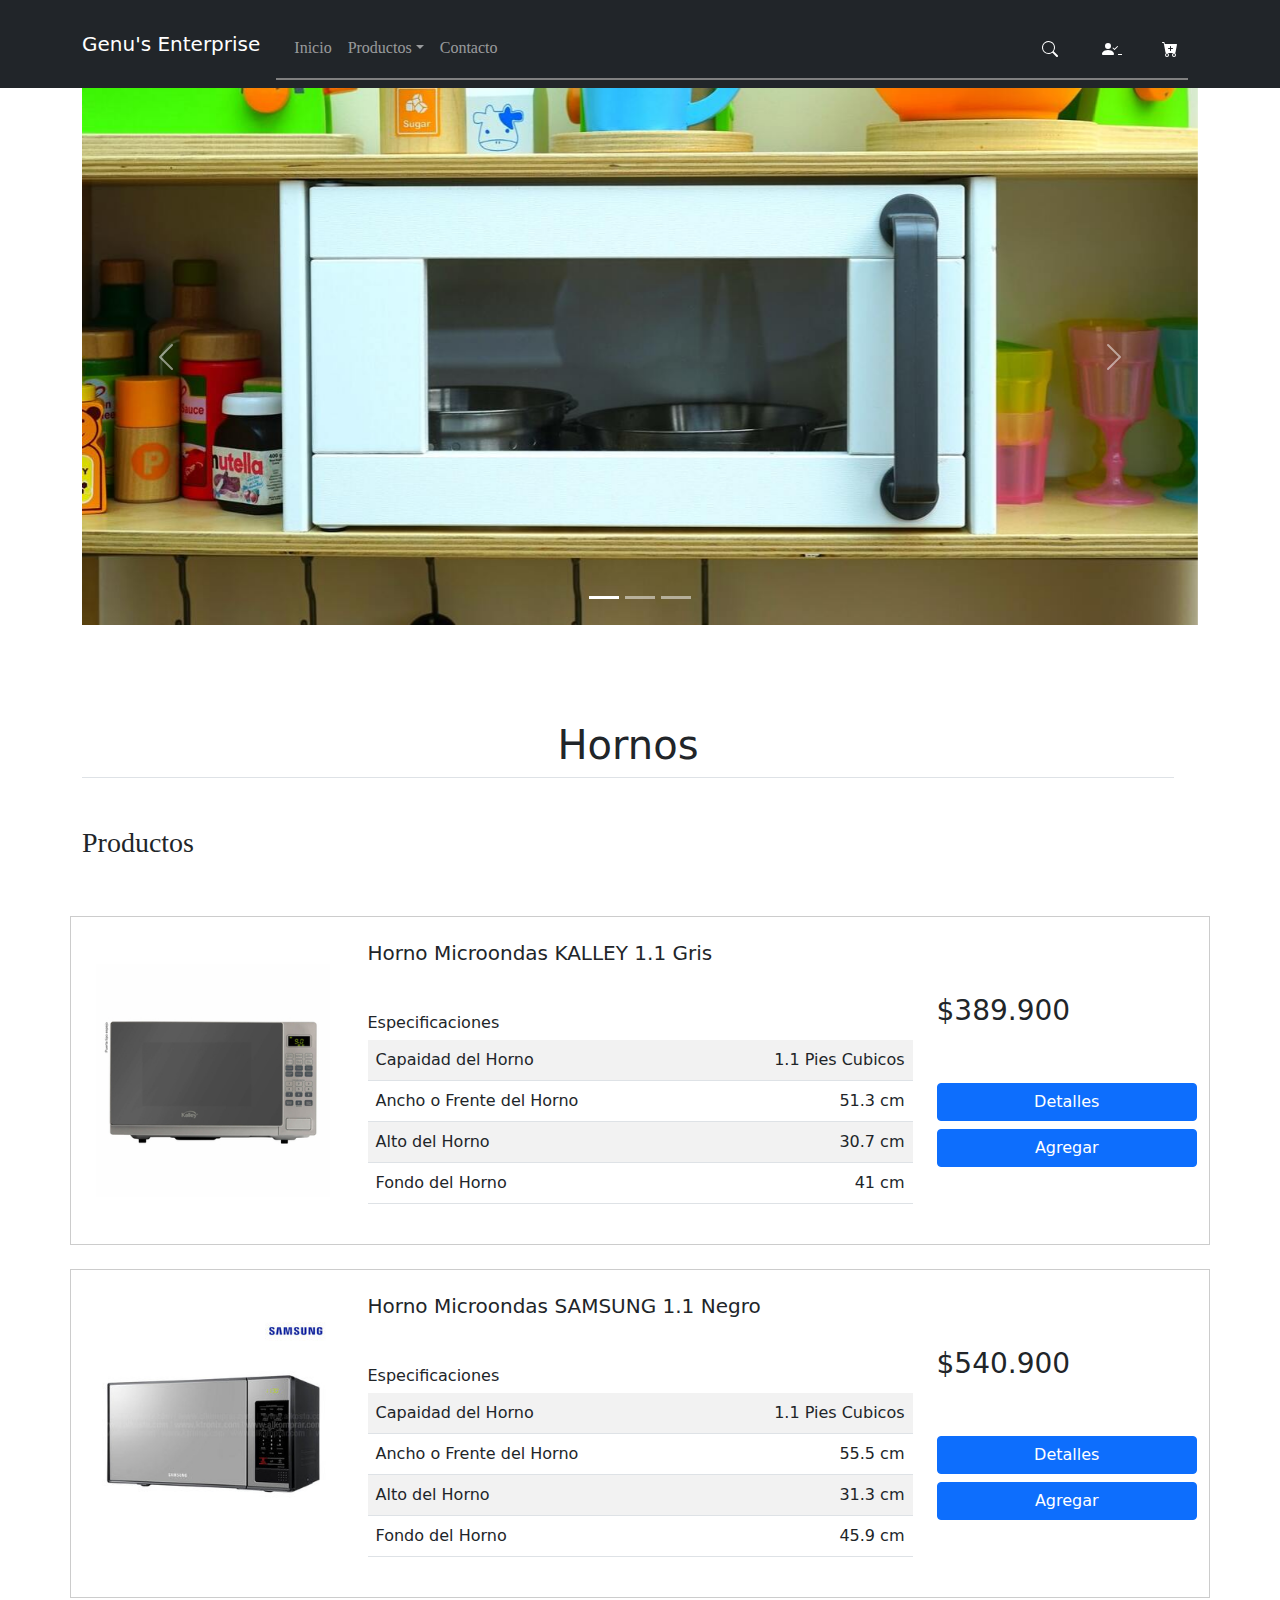
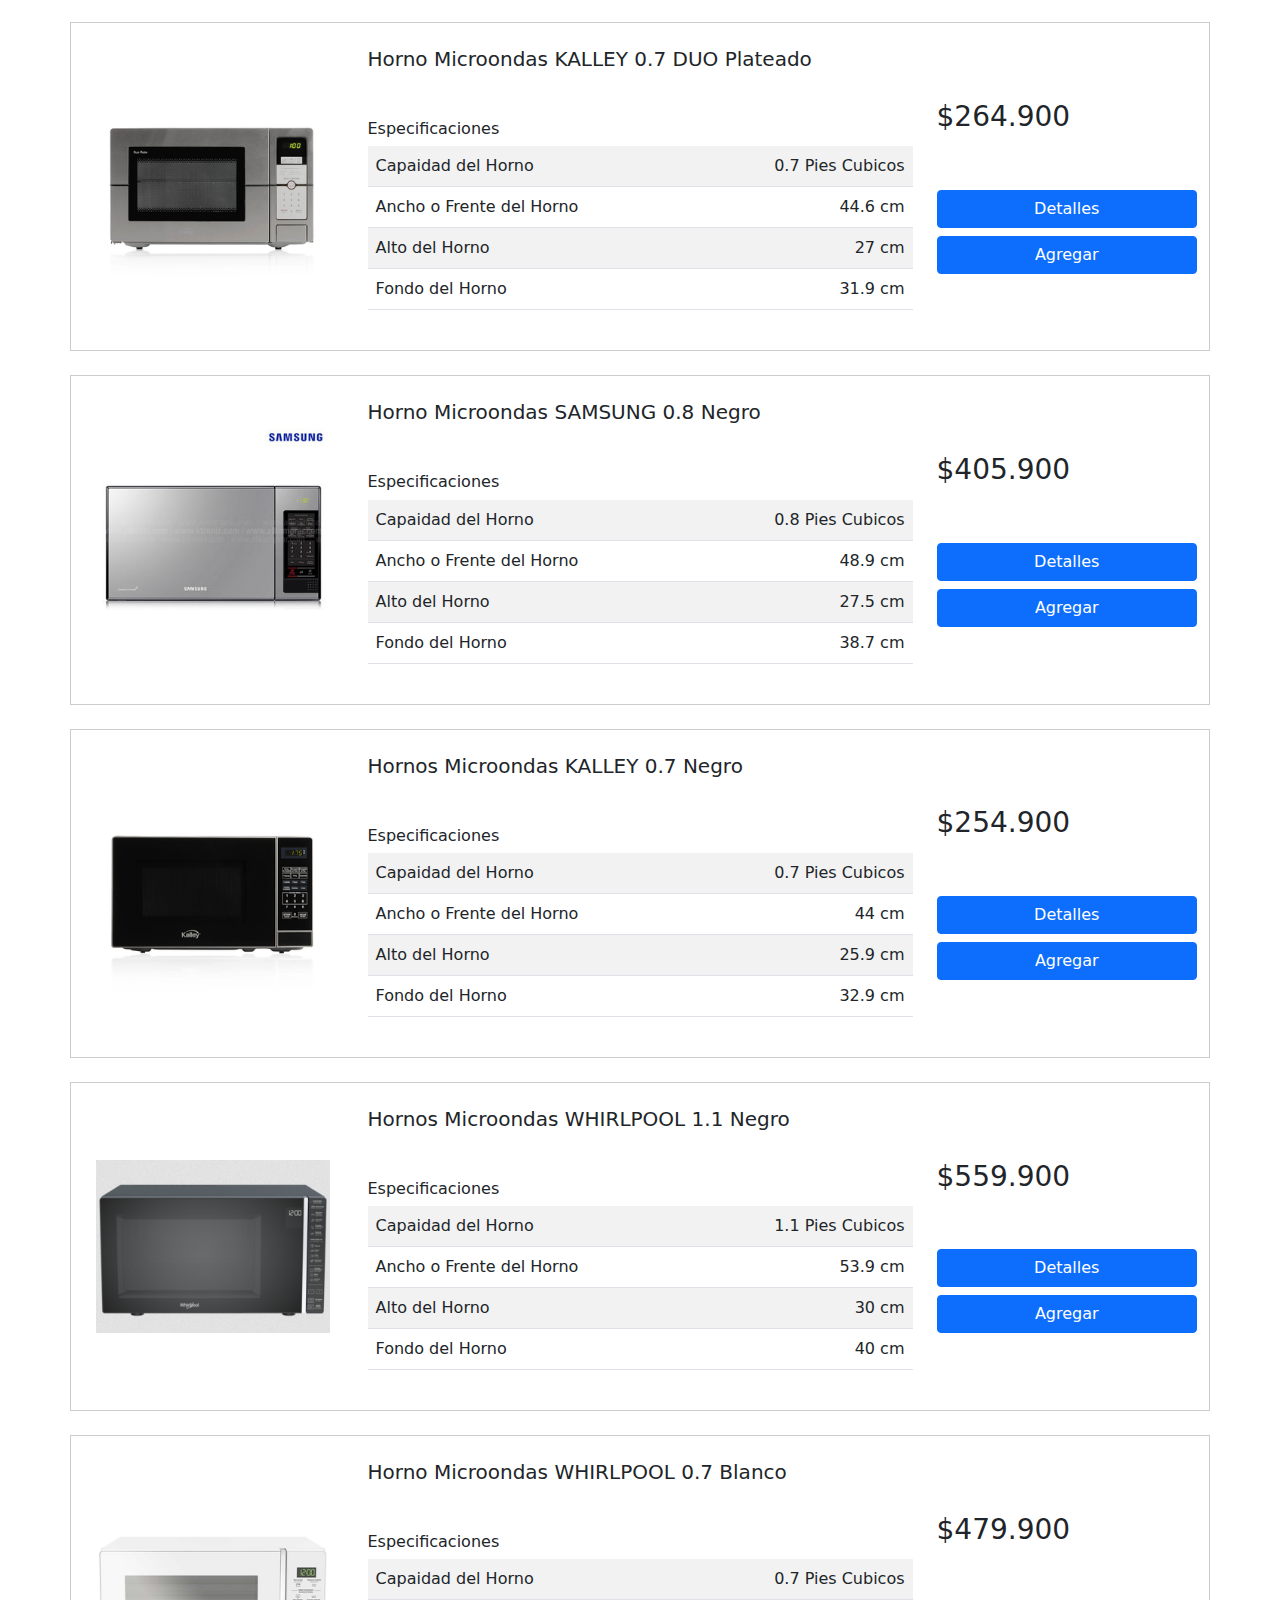
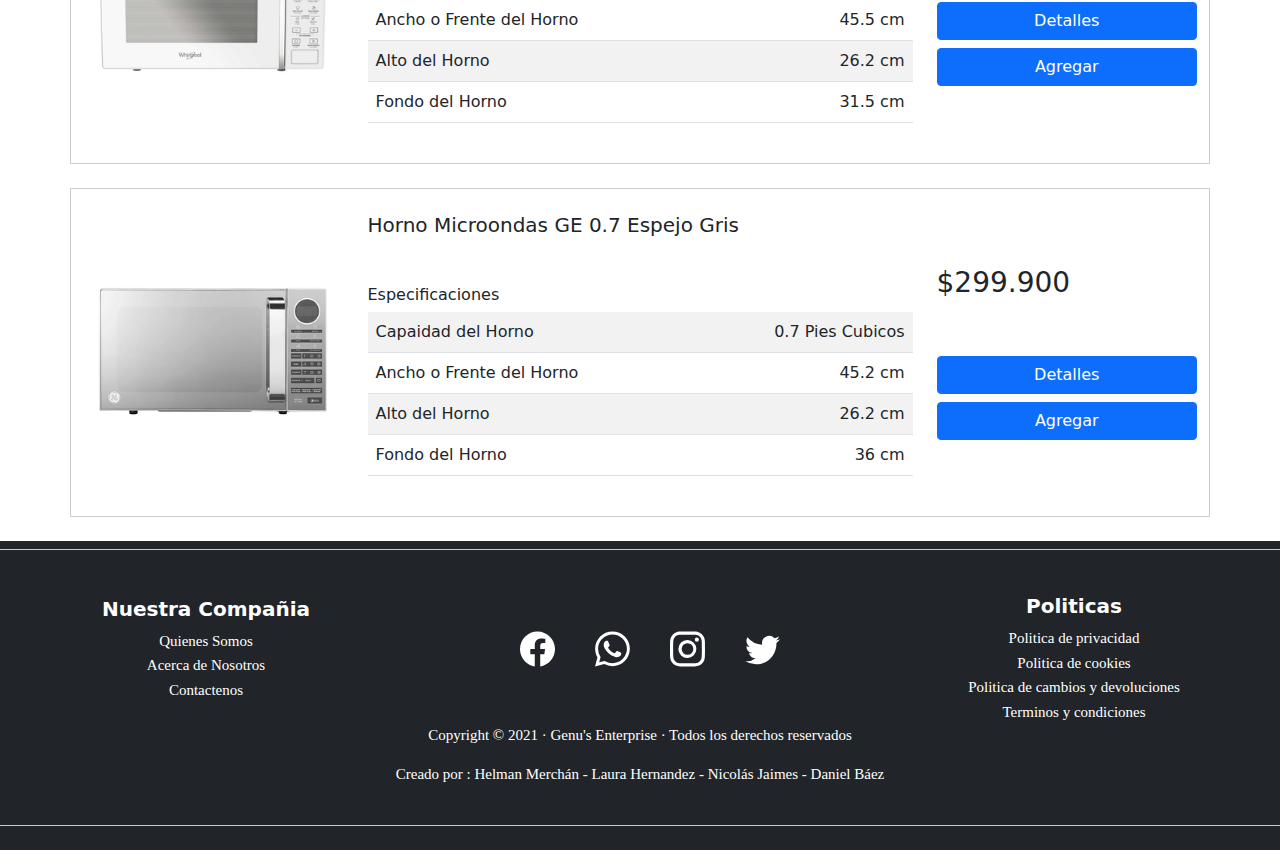
<file: WorkSpace/Practicas Desarrollo Web/ProyectoWeb/Phornos.html>
<!DOCTYPE html>
<html lang="en">
<head>
    <meta charset="UTF-8">
    <meta http-equiv="X-UA-Compatible" content="IE=edge">
    <meta name="viewport" content="width=device-width, initial-scale=1.0">
    <title>Productos</title>
    <link rel="stylesheet" href="css/bootstrap.min.css">
    <link rel="stylesheet" href="css/estilos.css">
</head>
<body>
    <!-- Comienzo del header -->
    <header>
        <nav class="navbar navbar-expand-lg navbar-dark bg-dark">
            <div class="container ">
                <a href="index.html" class="navbar-brand"><i class="bi bi-house-door-fill"></i>Genu's Enterprise</a> <!-- Logotipo -->
                <button class="navbar-toggler" type="button" data-bs-toggle="collapse" data-bs-target="#contenidoMenu" aria-controls="contenidoMenu" aria-expanded="false" aria-label="Mostrar / Ocultar Navegación"><span class="navbar-toggler-icon"></span></button> <!-- Boton para colapsar el menu -->
                 
                <div class="collapse navbar-collapse" id="contenidoMenu">
                    <!-- Enlaces -->
                    <ul class="navbar-nav me-auto">
                        <li class="nav-item">
                            <a href="#" class="nav-link">Inicio</a>
                        </li>
                        <!-- Dropdown -->
                        <li class="nav-item dropdown">
                            <a href="#" class="nav-link dropdown-toggle" id="submenuProductos" role="button" data-bs-toggle="dropdown" aria-expanded="false">Productos</a>
                            <!-- Subelementos -->
                            <ul class="dropdown-menu" aria-labelledby="submenuProductos">
                                <li><a href="Pceulares.html" class="dropdown-item">Celulares</a></li>
                                <li><a href="Pestufas.html" class="dropdown-item">Estufas</a></li>
                                <li><a href="Pfreidoras.html" class="dropdown-item">Freidoras</a></li>
                                <li><a href="Plavadoras.html" class="dropdown-item">Lavadoras</a></li>
                                <li><a href="Phornos.html" class="dropdown-item">Microondas</a></li>
                                <li><a href="Pneveras.html" class="dropdown-item">Neveras</a></li>
                                <li><a href="Ptelevisores.html" class="dropdown-item">Televisores</a></li>
                                <li><a href="Pventiladores.html" class="dropdown-item">Ventiladores</a></li>
                            </ul>
                        </li>
                        <li class="nav-item">
                            <a href="#" class="nav-link">Contacto</a>
                        </li>
                    </ul>
                    <!-- Formulario de busqueda -->
                    <!-- <form action="" class="d-flex">
                        <input type="text" class="form-control me-2" aria-label="Buscar" placeholder="Buscar">
                        <button class="btn btn-primary" type="submit">Buscar</button>
                    </form> -->
                    <div class="icons d-none d-lg-block">
                        <svg xmlns="http://www.w3.org/2000/svg" width="16" height="16" fill="currentColor" class="bi bi-search" viewBox="0 0 16 16">
                            <path d="M11.742 10.344a6.5 6.5 0 1 0-1.397 1.398h-.001c.03.04.062.078.098.115l3.85 3.85a1 1 0 0 0 1.415-1.414l-3.85-3.85a1.007 1.007 0 0 0-.115-.1zM12 6.5a5.5 5.5 0 1 1-11 0 5.5 5.5 0 0 1 11 0z"/>
                        </svg>
                        <a href="#">
                            <svg xmlns="http://www.w3.org/2000/svg" width="16" height="16" fill="currentColor" class="bi bi-person-check-fill" viewBox="0 0 16 16">
                                <path fill-rule="evenodd" d="M15.854 5.146a.5.5 0 0 1 0 .708l-3 3a.5.5 0 0 1-.708 0l-1.5-1.5a.5.5 0 0 1 .708-.708L12.5 7.793l2.646-2.647a.5.5 0 0 1 .708 0z"/>
                                <path d="M1 14s-1 0-1-1 1-4 6-4 6 3 6 4-1 1-1 1H1zm5-6a3 3 0 1 0 0-6 3 3 0 0 0 0 6z"/>
                            </svg>
                        </a>
                        <a href="#">
                            <svg xmlns="http://www.w3.org/2000/svg" width="16" height="16" fill="currentColor" class="bi bi-cart-plus-fill" viewBox="0 0 16 16">
                                <path d="M.5 1a.5.5 0 0 0 0 1h1.11l.401 1.607 1.498 7.985A.5.5 0 0 0 4 12h1a2 2 0 1 0 0 4 2 2 0 0 0 0-4h7a2 2 0 1 0 0 4 2 2 0 0 0 0-4h1a.5.5 0 0 0 .491-.408l1.5-8A.5.5 0 0 0 14.5 3H2.89l-.405-1.621A.5.5 0 0 0 2 1H.5zM6 14a1 1 0 1 1-2 0 1 1 0 0 1 2 0zm7 0a1 1 0 1 1-2 0 1 1 0 0 1 2 0zM9 5.5V7h1.5a.5.5 0 0 1 0 1H9v1.5a.5.5 0 0 1-1 0V8H6.5a.5.5 0 0 1 0-1H8V5.5a.5.5 0 0 1 1 0z"/>
                            </svg>
                        </a>
                    </div>
                </div>
            </div>
        </nav>

        <nav class="navbar navbar-dark bg-dark fixed-bottom d-block d-lg-none">
            <div class="icons d-flex flex-row justify-content-around align-items-center">
                <svg xmlns="http://www.w3.org/2000/svg" width="16" height="16" fill="currentColor" class="bi bi-search" viewBox="0 0 16 16">
                    <path d="M11.742 10.344a6.5 6.5 0 1 0-1.397 1.398h-.001c.03.04.062.078.098.115l3.85 3.85a1 1 0 0 0 1.415-1.414l-3.85-3.85a1.007 1.007 0 0 0-.115-.1zM12 6.5a5.5 5.5 0 1 1-11 0 5.5 5.5 0 0 1 11 0z"/>
                </svg>
                <a href="#">
                    <svg xmlns="http://www.w3.org/2000/svg" width="16" height="16" fill="currentColor" class="bi bi-person-check-fill" viewBox="0 0 16 16">
                        <path fill-rule="evenodd" d="M15.854 5.146a.5.5 0 0 1 0 .708l-3 3a.5.5 0 0 1-.708 0l-1.5-1.5a.5.5 0 0 1 .708-.708L12.5 7.793l2.646-2.647a.5.5 0 0 1 .708 0z"/>
                        <path d="M1 14s-1 0-1-1 1-4 6-4 6 3 6 4-1 1-1 1H1zm5-6a3 3 0 1 0 0-6 3 3 0 0 0 0 6z"/>
                    </svg>
                </a>
                <a href="#">
                    <svg xmlns="http://www.w3.org/2000/svg" width="16" height="16" fill="currentColor" class="bi bi-cart-plus-fill" viewBox="0 0 16 16">
                        <path d="M.5 1a.5.5 0 0 0 0 1h1.11l.401 1.607 1.498 7.985A.5.5 0 0 0 4 12h1a2 2 0 1 0 0 4 2 2 0 0 0 0-4h7a2 2 0 1 0 0 4 2 2 0 0 0 0-4h1a.5.5 0 0 0 .491-.408l1.5-8A.5.5 0 0 0 14.5 3H2.89l-.405-1.621A.5.5 0 0 0 2 1H.5zM6 14a1 1 0 1 1-2 0 1 1 0 0 1 2 0zm7 0a1 1 0 1 1-2 0 1 1 0 0 1 2 0zM9 5.5V7h1.5a.5.5 0 0 1 0 1H9v1.5a.5.5 0 0 1-1 0V8H6.5a.5.5 0 0 1 0-1H8V5.5a.5.5 0 0 1 1 0z"/>
                    </svg>
                </a>
            </div>
        </nav>
    </header>
    <!-- Final del header -->

    <!-- Inicio del main -->
    <main class="container">
        <!-- Carousel -->
        <div class="row">
            <div class="col">
                <div id="slideshow" class="carousel slide" data-bs-ride="carousel">
                    <div class="carousel-inner">
                        <div class="carousel-item active">
                            <img src="img/H1.jpg" alt="" class="w-100">
                        </div>
                        <div class="carousel-item">
                            <img src="img/H2.jpg" alt="" class="w-100">
                        </div>
                        <div class="carousel-item">
                            <img src="img/H3.jpg" alt="" class="w-100">
                        </div>
                    </div>

                    <!-- Controles de anterior y siguiente -->
                    <button class="carousel-control-prev" type="button" data-bs-target="#slideshow" data-bs-slide="prev"><span class="carousel-control-prev-icon" aria-hidden="true"></span></button>
                    <button class="carousel-control-next" type="button" data-bs-target="#slideshow" data-bs-slide="next"><span class="carousel-control-next-icon" aria-hidden="true"></span></button>
                    
                    <!-- Indicadores -->
                    <div class="carousel-indicators">
                        <button class="active" type="button" data-bs-target="#slideshow" data-bs-slide-to="0" aria-current="true" aria-label="Slide #1"></button>
                        <button type="button" data-bs-target="#slideshow" data-bs-slide-to="1" aria-current="true" aria-label="Slide #2"></button>
                        <button type="button" data-bs-target="#slideshow" data-bs-slide-to="2" aria-current="true" aria-label="Slide #3"></button>
                    </div>
                </div>
            </div>
        </div>

        <!-- Productos-->
        <div class="row py-5">
            <!-- Titulo -->
            <div class="row py-5">
                <div class="col">
                    <div class="border-bottom">
                        <h1 class="text-center">Hornos</h1>
                    </div>
                </div>
            </div>
            <!-- Subtitulo -->
            <div class="col">
                <div>
                    <p class="h3 text-start">Productos</p>
                </div>
            </div>
        </div>

        <!-- Contenedor de los productos -->

        <!-- Producto 1 -->
        <div class="row align-items-center py-4 mb-4" style="border: 1px solid #ccc;">
            <!-- Producto 1 -->
            <!-- Imagen del producto -->
            <div class="col-12 col-md-4 col-lg-3 d-flex justify-content-center">
                <img src="img/h1.png" alt="" style="width: 90%;">
            </div>
            <!-- Caracteristicas del producto -->
            <div class="col-12 col-md-8 col-lg-6">
                <h5>Horno Microondas KALLEY 1.1 Gris</h5>
                <h6 class="mt-4 mt-lg-5">Especificaciones</h6>
                <div class="table-responsive">
                    <table class="table table-striped">
                        <tbody>
                            <tr>
                                <td>Capaidad del Horno</td>
                                <td class="text-end">1.1 Pies Cubicos</td>
                            </tr>
                            <tr>
                                <td>Ancho o Frente del Horno</td>
                                <td class="text-end">51.3 cm</td>
                            </tr>
                            <tr>
                                <td>Alto del Horno</td>
                                <td class="text-end">30.7 cm</td>
                            </tr>
                            <tr>
                                <td>Fondo del Horno</td>
                                <td class="text-end">41 cm</td>
                            </tr>
                        </tbody>
                    </table>
                </div>
            </div>
            <!-- Opciones del cliente -->
            <div class="col-12 col-md-12 col-lg-3 d-flex flex-column">
                <h3>$389.900</h3>
                <a href="#" class="btn btn-primary mt-3 mt-lg-5" data-bs-toggle="modal" data-bs-target="#mi-modal">Detalles</a>
                <button class="btn btn-primary mt-2" type="button">Agregar</button>

                 <!-- Ventana modal -->
                 <div class="modal fade" id="mi-modal" tabindex="-1" arial-hidden="true" aria-labelledby="label-modal-1" data-bs-backdrop="static">
                    <div class="modal-dialog modal-dialog-centered modal-dialog-scrollable">
                        <!-- Contenido de la caja -->
                        <div class="modal-content">
                            <!-- Encabezado de la caja -->
                            <div class="modal-header">
                                <h5 class="modal-title">Horno Microondas KALLEY 1.1 Gris</h5>
                            </div>
                            <!-- Cuerpo de la caja -->
                            <div class="modal-body">
                                <div class="card mb-3" style="max-width: 540px;">
                                    <div class="row g-0">
                                        <div class="col-md-6 align-self-center"> <!-- Alineamos la imagen verticalmente -->
                                            <img src="img/h1.png" class="img-fluid rounded-start" alt="...">
                                        </div>
                                        <div class="col-md-6">
                                            <div class="card-body">
                                                <h5 class="card-title text-danger mb-3">$389.900</h5>
                                                <div class="input-group mb-3">
                                                    <select id="cantidad" class="form-select">
                                                        <option value="1">1</option>
                                                        <option value="2">2</option>
                                                        <option value="3">3</option>
                                                    </select>
                                                    <button class="btn btn-primary" type="button">Agregar</button>
                                                </div>
                                                <h6>Caracteristicas Destacadas</h6>
                                                <ul>
                                                    <li><small class="text-muted">Dorador (Grill)para mas recetas</small></li>
                                                    <li><small class="text-muted">Descongela por peso o tiempo</small></li>
                                                    <li><small class="text-muted">Capacidad 31L (1.1 pies cúbicos)para mayores preparaciones</small></li>
                                                    <li><small class="text-muted">7 opciones preprogramadas</small></li>
                                                    <li><small class="text-muted">10 Niveles de potencia</small></li>
                                                </ul>
                                            </div>
                                        </div>
                                    </div>
                                </div>

                                <!-- Metodos de envio -->
                                <h6>Metodos de envio</h6>
                                <div class="form-check">
                                    <input type="radio" class="form-check-input" name="modo-envio" id="envio">
                                    <label for="envio" class="form-check-label text-muted">Envio a tu direccion - Gratis</p></label>
                                </div>
                                <div class="form-check">
                                    <input type="radio" class="form-check-input" name="modo-envio" id="recoger">
                                    <label for="recoger" class="form-check-label text-muted">Recoger en tienda - Gratis</label>
                                </div>
                            </div>

                            <div class="modal-footer">
                                <button class="btn btn-primary" type="button" data-bs-dismiss="modal">Cancelar</button>
                                <button class="btn btn-primary" type="button">Acepto</button>
                            </div>
                        </div>
                    </div>
                </div>
            </div>
        </div>

        <!-- Producto 2 -->
        <div class="row align-items-center py-4 mb-4" style="border: 1px solid #ccc;">
            <!-- Imagen del producto -->
            <div class="col-12 col-md-4 col-lg-3 d-flex justify-content-center">
                <img src="img/h2.png" alt="" style="width: 90%;">
            </div>
            <!-- Caracteristicas del producto -->
            <div class="col-12 col-md-8 col-lg-6">
                <h5>Horno Microondas SAMSUNG 1.1 Negro</h5>
                <h6 class="mt-4 mt-lg-5">Especificaciones</h6>
                <div class="table-responsive">
                    <table class="table table-striped">
                        <tbody>
                            <tr>
                                <td>Capaidad del Horno</td>
                                <td class="text-end">1.1 Pies Cubicos</td>
                            </tr>
                            <tr>
                                <td>Ancho o Frente del Horno</td>
                                <td class="text-end">55.5 cm</td>
                            </tr>
                            <tr>
                                <td>Alto del Horno</td>
                                <td class="text-end">31.3 cm</td>
                            </tr>
                            <tr>
                                <td>Fondo del Horno</td>
                                <td class="text-end">45.9 cm</td>
                            </tr>
                        </tbody>
                    </table>
                </div>
            </div>
            <!-- Opciones del cliente -->
            <div class="col-12 col-md-12 col-lg-3 d-flex flex-column">
                <h3>$540.900</h3>
                <a href="#" class="btn btn-primary mt-3 mt-lg-5" data-bs-toggle="modal" data-bs-target="#mi-modal2">Detalles</a>
                <button class="btn btn-primary mt-2" type="button">Agregar</button>

                 <!-- Ventana modal -->
                 <div class="modal fade" id="mi-modal2" tabindex="-1" arial-hidden="true" aria-labelledby="label-modal-2" data-bs-backdrop="static">
                    <div class="modal-dialog modal-dialog-centered modal-dialog-scrollable">
                        <!-- Contenido de la caja -->
                        <div class="modal-content">
                            <!-- Encabezado de la caja -->
                            <div class="modal-header">
                                <h5 class="modal-title">Horno Microondas SAMSUNG 1.1 Negro</h5>
                            </div>
                            <!-- Cuerpo de la caja -->
                            <div class="modal-body">
                                <div class="card mb-3" style="max-width: 540px;">
                                    <div class="row g-0">
                                        <div class="col-md-6 align-self-center"> <!-- Alineamos la imagen verticalmente -->
                                            <img src="img/h2.png" class="img-fluid rounded-start" alt="...">
                                        </div>
                                        <div class="col-md-6">
                                            <div class="card-body">
                                                <h5 class="card-title text-danger mb-3">$540.900</h5>
                                                <div class="input-group mb-3">
                                                    <select id="cantidad" class="form-select">
                                                        <option value="1">1</option>
                                                        <option value="2">2</option>
                                                        <option value="3">3</option>
                                                    </select>
                                                    <button class="btn btn-primary" type="button">Agregar</button>
                                                </div>
                                                <h6>Caracteristicas Destacadas</h6>
                                                <ul>
                                                    <li><small class="text-muted">Diseño de espejo negro de lujo resaltara tu cocina</small></li>
                                                    <li><small class="text-muted">Panel digital con menú de programas prestablecidos para mayor rapidez</small></li>
                                                    <li><small class="text-muted">Sistema de triple distribución de ondas ofrece una cocción uniforme</small></li>
                                                    <li><small class="text-muted">Cerámica esmaltada tiene agente antibacterial que asegura mas higiéne</small></li>
                                                    <li><small class="text-muted">Cerámica esmaltada no absorbe olor no transmite a la siguiente comida</small></li>
                                                </ul>
                                            </div>
                                        </div>
                                    </div>
                                </div>

                                <!-- Metodos de envio -->
                                <h6>Metodos de envio</h6>
                                <div class="form-check">
                                    <input type="radio" class="form-check-input" name="modo-envio" id="envio">
                                    <label for="envio" class="form-check-label text-muted">Envio a tu direccion - Gratis</p></label>
                                </div>
                                <div class="form-check">
                                    <input type="radio" class="form-check-input" name="modo-envio" id="recoger">
                                    <label for="recoger" class="form-check-label text-muted">Recoger en tienda - Gratis</label>
                                </div>
                            </div>

                            <div class="modal-footer">
                                <button class="btn btn-primary" type="button" data-bs-dismiss="modal">Cancelar</button>
                                <button class="btn btn-primary" type="button">Acepto</button>
                            </div>
                        </div>
                    </div>
                </div>
            </div>
        </div>

        <!-- Producto 3 -->
        <div class="row align-items-center py-4 mb-4" style="border: 1px solid #ccc;">
            <!-- Producto 1 -->
            <!-- Imagen del producto -->
            <div class="col-12 col-md-4 col-lg-3 d-flex justify-content-center">
                <img src="img/h3.png" alt="" style="width: 90%;">
            </div>
            <!-- Caracteristicas del producto -->
            <div class="col-12 col-md-8 col-lg-6">
                <h5>Horno Microondas KALLEY 0.7 DUO Plateado</h5>
                <h6 class="mt-4 mt-lg-5">Especificaciones</h6>
                <div class="table-responsive">
                    <table class="table table-striped">
                        <tbody>
                            <tr>
                                <td>Capaidad del Horno</td>
                                <td class="text-end">0.7 Pies Cubicos</td>
                            </tr>
                            <tr>
                                <td>Ancho o Frente del Horno</td>
                                <td class="text-end">44.6 cm</td>
                            </tr>
                            <tr>
                                <td>Alto del Horno</td>
                                <td class="text-end">27 cm</td>
                            </tr>
                            <tr>
                                <td>Fondo del Horno</td>
                                <td class="text-end">31.9 cm</td>
                            </tr>
                        </tbody>
                    </table>
                </div>
            </div>
            <!-- Opciones del cliente -->
            <div class="col-12 col-md-12 col-lg-3 d-flex flex-column">
                <h3>$264.900</h3>
                <a href="#" class="btn btn-primary mt-3 mt-lg-5" data-bs-toggle="modal" data-bs-target="#mi-modal3">Detalles</a>
                <button class="btn btn-primary mt-2" type="button">Agregar</button>

                 <!-- Ventana modal -->
                 <div class="modal fade" id="mi-modal3" tabindex="-1" arial-hidden="true" aria-labelledby="label-modal-3" data-bs-backdrop="static">
                    <div class="modal-dialog modal-dialog-centered modal-dialog-scrollable">
                        <!-- Contenido de la caja -->
                        <div class="modal-content">
                            <!-- Encabezado de la caja -->
                            <div class="modal-header">
                                <h5 class="modal-title">Horno Microondas KALLEY 0.7 DUO Plateado</h5>
                            </div>
                            <!-- Cuerpo de la caja -->
                            <div class="modal-body">
                                <div class="card mb-3" style="max-width: 540px;">
                                    <div class="row g-0">
                                        <div class="col-md-6 align-self-center"> <!-- Alineamos la imagen verticalmente -->
                                            <img src="img/h3.png" class="img-fluid rounded-start" alt="...">
                                        </div>
                                        <div class="col-md-6">
                                            <div class="card-body">
                                                <h5 class="card-title text-danger mb-3">$264.900</h5>
                                                <div class="input-group mb-3">
                                                    <select id="cantidad" class="form-select">
                                                        <option value="1">1</option>
                                                        <option value="2">2</option>
                                                        <option value="3">3</option>
                                                    </select>
                                                    <button class="btn btn-primary" type="button">Agregar</button>
                                                </div>
                                                <h6>Caracteristicas Destacadas</h6>
                                                <ul>
                                                    <li><small class="text-muted">Opcion Duo (Incluye parrilla)</small></li>
                                                    <li><small class="text-muted">Descongelar por peso o tiempo</small></li>
                                                    <li><small class="text-muted">Capacidad 20L (0.7 pies cúbicos)</small></li>
                                                    <li><small class="text-muted">Potencia 700W</small></li>
                                                    <li><small class="text-muted">6 opciones preprogramadas</small></li>
                                                </ul>
                                            </div>
                                        </div>
                                    </div>
                                </div>

                                <!-- Metodos de envio -->
                                <h6>Metodos de envio</h6>
                                <div class="form-check">
                                    <input type="radio" class="form-check-input" name="modo-envio" id="envio">
                                    <label for="envio" class="form-check-label text-muted">Envio a tu direccion - Gratis</p></label>
                                </div>
                                <div class="form-check">
                                    <input type="radio" class="form-check-input" name="modo-envio" id="recoger">
                                    <label for="recoger" class="form-check-label text-muted">Recoger en tienda - Gratis</label>
                                </div>
                            </div>

                            <div class="modal-footer">
                                <button class="btn btn-primary" type="button" data-bs-dismiss="modal">Cancelar</button>
                                <button class="btn btn-primary" type="button">Acepto</button>
                            </div>
                        </div>
                    </div>
                </div>
            </div>
        </div>

        <!-- Producto 4 -->
        <div class="row align-items-center py-4 mb-4" style="border: 1px solid #ccc;">
            <!-- Producto 1 -->
            <!-- Imagen del producto -->
            <div class="col-12 col-md-4 col-lg-3 d-flex justify-content-center">
                <img src="img/h4.png" alt="" style="width: 90%;">
            </div>
            <!-- Caracteristicas del producto -->
            <div class="col-12 col-md-8 col-lg-6">
                <h5>Horno Microondas SAMSUNG 0.8 Negro</h5>
                <h6 class="mt-4 mt-lg-5">Especificaciones</h6>
                <div class="table-responsive">
                    <table class="table table-striped">
                        <tbody>
                            <tr>
                                <td>Capaidad del Horno</td>
                                <td class="text-end">0.8 Pies Cubicos</td>
                            </tr>
                            <tr>
                                <td>Ancho o Frente del Horno</td>
                                <td class="text-end">48.9 cm</td>
                            </tr>
                            <tr>
                                <td>Alto del Horno</td>
                                <td class="text-end">27.5 cm</td>
                            </tr>
                            <tr>
                                <td>Fondo del Horno</td>
                                <td class="text-end">38.7 cm</td>
                            </tr>
                        </tbody>
                    </table>
                </div>
            </div>
            <!-- Opciones del cliente -->
            <div class="col-12 col-md-12 col-lg-3 d-flex flex-column">
                <h3>$405.900</h3>
                <a href="#" class="btn btn-primary mt-3 mt-lg-5" data-bs-toggle="modal" data-bs-target="#mi-modal4">Detalles</a>
                <button class="btn btn-primary mt-2" type="button">Agregar</button>

                 <!-- Ventana modal -->
                 <div class="modal fade" id="mi-modal4" tabindex="-1" arial-hidden="true" aria-labelledby="label-modal-4" data-bs-backdrop="static">
                    <div class="modal-dialog modal-dialog-centered modal-dialog-scrollable">
                        <!-- Contenido de la caja -->
                        <div class="modal-content">
                            <!-- Encabezado de la caja -->
                            <div class="modal-header">
                                <h5 class="modal-title">Horno Microondas SAMSUNG 0.8 Negro</h5>
                            </div>
                            <!-- Cuerpo de la caja -->
                            <div class="modal-body">
                                <div class="card mb-3" style="max-width: 540px;">
                                    <div class="row g-0">
                                        <div class="col-md-6 align-self-center"> <!-- Alineamos la imagen verticalmente -->
                                            <img src="img/h4.png" class="img-fluid rounded-start" alt="...">
                                        </div>
                                        <div class="col-md-6">
                                            <div class="card-body">
                                                <h5 class="card-title text-danger mb-3">$405.900</h5>
                                                <div class="input-group mb-3">
                                                    <select id="cantidad" class="form-select">
                                                        <option value="1">1</option>
                                                        <option value="2">2</option>
                                                        <option value="3">3</option>
                                                    </select>
                                                    <button class="btn btn-primary" type="button">Agregar</button>
                                                </div>
                                                <h6>Caracteristicas Destacadas</h6>
                                                <ul>
                                                    <li><small class="text-muted">La cerámica esmaltada tiene un agente antibacterial mas higiénico</small></li>
                                                    <li><small class="text-muted">La cerámica esmaltada del interior que permite limpiar la grasa fácil</small></li>
                                                    <li><small class="text-muted">Cerámica esmaltada no absorbe olor no lo transmitirá a la otra comida</small></li>
                                                    <li><small class="text-muted">CPanel digital amplio menú de programas prestablecidos para rapidez</small></li>
                                                </ul>
                                            </div>
                                        </div>
                                    </div>
                                </div>

                                <!-- Metodos de envio -->
                                <h6>Metodos de envio</h6>
                                <div class="form-check">
                                    <input type="radio" class="form-check-input" name="modo-envio" id="envio">
                                    <label for="envio" class="form-check-label text-muted">Envio a tu direccion - Gratis</p></label>
                                </div>
                                <div class="form-check">
                                    <input type="radio" class="form-check-input" name="modo-envio" id="recoger">
                                    <label for="recoger" class="form-check-label text-muted">Recoger en tienda - Gratis</label>
                                </div>
                            </div>

                            <div class="modal-footer">
                                <button class="btn btn-primary" type="button" data-bs-dismiss="modal">Cancelar</button>
                                <button class="btn btn-primary" type="button">Acepto</button>
                            </div>
                        </div>
                    </div>
                </div>
            </div>
        </div>

        <!-- Producto 5 -->
        <div class="row align-items-center py-4 mb-4" style="border: 1px solid #ccc;">
            <!-- Producto 1 -->
            <!-- Imagen del producto -->
            <div class="col-12 col-md-4 col-lg-3 d-flex justify-content-center">
                <img src="img/h5.png" alt="" style="width: 90%;">
            </div>
            <!-- Caracteristicas del producto -->
            <div class="col-12 col-md-8 col-lg-6">
                <h5>Hornos Microondas KALLEY 0.7 Negro</h5>
                <h6 class="mt-4 mt-lg-5">Especificaciones</h6>
                <div class="table-responsive">
                    <table class="table table-striped">
                        <tbody>
                            <tr>
                                <td>Capaidad del Horno</td>
                                <td class="text-end">0.7 Pies Cubicos</td>
                            </tr>
                            <tr>
                                <td>Ancho o Frente del Horno</td>
                                <td class="text-end">44 cm</td>
                            </tr>
                            <tr>
                                <td>Alto del Horno</td>
                                <td class="text-end">25.9 cm</td>
                            </tr>
                            <tr>
                                <td>Fondo del Horno</td>
                                <td class="text-end">32.9 cm</td>
                            </tr>
                        </tbody>
                    </table>
                </div>
            </div>
            <!-- Opciones del cliente -->
            <div class="col-12 col-md-12 col-lg-3 d-flex flex-column">
                <h3>$254.900</h3>
                <a href="#" class="btn btn-primary mt-3 mt-lg-5" data-bs-toggle="modal" data-bs-target="#mi-modal5">Detalles</a>
                <button class="btn btn-primary mt-2" type="button">Agregar</button>

                 <!-- Ventana modal -->
                 <div class="modal fade" id="mi-modal5" tabindex="-1" arial-hidden="true" aria-labelledby="label-modal-5" data-bs-backdrop="static">
                    <div class="modal-dialog modal-dialog-centered modal-dialog-scrollable">
                        <!-- Contenido de la caja -->
                        <div class="modal-content">
                            <!-- Encabezado de la caja -->
                            <div class="modal-header">
                                <h5 class="modal-title">Hornos Microondas KALLEY 0.7 Negro</h5>
                            </div>
                            <!-- Cuerpo de la caja -->
                            <div class="modal-body">
                                <div class="card mb-3" style="max-width: 540px;">
                                    <div class="row g-0">
                                        <div class="col-md-6 align-self-center"> <!-- Alineamos la imagen verticalmente -->
                                            <img src="img/h5.png" class="img-fluid rounded-start" alt="...">
                                        </div>
                                        <div class="col-md-6">
                                            <div class="card-body">
                                                <h5 class="card-title text-danger mb-3">$254.900</h5>
                                                <div class="input-group mb-3">
                                                    <select id="cantidad" class="form-select">
                                                        <option value="1">1</option>
                                                        <option value="2">2</option>
                                                        <option value="3">3</option>
                                                    </select>
                                                    <button class="btn btn-primary" type="button">Agregar</button>
                                                </div>
                                                <h6>Caracteristicas Destacadas</h6>
                                                <ul>
                                                    <li><small class="text-muted">Descongelar por peso o tiempo</small></li>
                                                    <li><small class="text-muted">Menú con programas prestablecidos para mayor rapidez</small></li>
                                                    <li><small class="text-muted">Bandeja de vidrio rotatoria y de alta durabilidad</small></li>
                                                    <li><small class="text-muted">Capacidad 20 Litros</small></li>
                                                    <li><small class="text-muted">Función de inicio rápido</small></li>
                                                </ul>
                                            </div>
                                        </div>
                                    </div>
                                </div>

                                <!-- Metodos de envio -->
                                <h6>Metodos de envio</h6>
                                <div class="form-check">
                                    <input type="radio" class="form-check-input" name="modo-envio" id="envio">
                                    <label for="envio" class="form-check-label text-muted">Envio a tu direccion - Gratis</p></label>
                                </div>
                                <div class="form-check">
                                    <input type="radio" class="form-check-input" name="modo-envio" id="recoger">
                                    <label for="recoger" class="form-check-label text-muted">Recoger en tienda - Gratis</label>
                                </div>
                            </div>

                            <div class="modal-footer">
                                <button class="btn btn-primary" type="button" data-bs-dismiss="modal">Cancelar</button>
                                <button class="btn btn-primary" type="button">Acepto</button>
                            </div>
                        </div>
                    </div>
                </div>
            </div>
        </div>

        <!-- Producto 6 -->
        <div class="row align-items-center py-4 mb-4" style="border: 1px solid #ccc;">
            <!-- Producto 1 -->
            <!-- Imagen del producto -->
            <div class="col-12 col-md-4 col-lg-3 d-flex justify-content-center">
                <img src="img/h6.png" alt="" style="width: 90%;">
            </div>
            <!-- Caracteristicas del producto -->
            <div class="col-12 col-md-8 col-lg-6">
                <h5>Hornos Microondas WHIRLPOOL 1.1 Negro</h5>
                <h6 class="mt-4 mt-lg-5">Especificaciones</h6>
                <div class="table-responsive">
                    <table class="table table-striped">
                        <tbody>
                            <tr>
                                <td>Capaidad del Horno</td>
                                <td class="text-end">1.1 Pies Cubicos</td>
                            </tr>
                            <tr>
                                <td>Ancho o Frente del Horno</td>
                                <td class="text-end">53.9 cm</td>
                            </tr>
                            <tr>
                                <td>Alto del Horno</td>
                                <td class="text-end">30 cm</td>
                            </tr>
                            <tr>
                                <td>Fondo del Horno</td>
                                <td class="text-end">40 cm</td>
                            </tr>
                        </tbody>
                    </table>
                </div>
            </div>
            <!-- Opciones del cliente -->
            <div class="col-12 col-md-12 col-lg-3 d-flex flex-column">
                <h3>$559.900</h3>
                <a href="#" class="btn btn-primary mt-3 mt-lg-5" data-bs-toggle="modal" data-bs-target="#mi-modal6">Detalles</a>
                <button class="btn btn-primary mt-2" type="button">Agregar</button>

                 <!-- Ventana modal -->
                 <div class="modal fade" id="mi-modal6" tabindex="-1" arial-hidden="true" aria-labelledby="label-modal-6" data-bs-backdrop="static">
                    <div class="modal-dialog modal-dialog-centered modal-dialog-scrollable">
                        <!-- Contenido de la caja -->
                        <div class="modal-content">
                            <!-- Encabezado de la caja -->
                            <div class="modal-header">
                                <h5 class="modal-title">Hornos Microondas WHIRLPOOL 1.1 Negro</h5>
                            </div>
                            <!-- Cuerpo de la caja -->
                            <div class="modal-body">
                                <div class="card mb-3" style="max-width: 540px;">
                                    <div class="row g-0">
                                        <div class="col-md-6 align-self-center"> <!-- Alineamos la imagen verticalmente -->
                                            <img src="img/h6.png" class="img-fluid rounded-start" alt="...">
                                        </div>
                                        <div class="col-md-6">
                                            <div class="card-body">
                                                <h5 class="card-title text-danger mb-3">$559.900</h5>
                                                <div class="input-group mb-3">
                                                    <select id="cantidad" class="form-select">
                                                        <option value="1">1</option>
                                                        <option value="2">2</option>
                                                        <option value="3">3</option>
                                                    </select>
                                                    <button class="btn btn-primary" type="button">Agregar</button>
                                                </div>
                                                <h6>Caracteristicas Destacadas</h6>
                                                <ul>
                                                    <li><small class="text-muted">Cuenta con función de limpieza automatica</small></li>
                                                    <li><small class="text-muted">Varias opciones para cocinar tus platos favoritos</small></li>
                                                    <li><small class="text-muted">Mantiene tus alimentos calientes</small></li>
                                                    <li><small class="text-muted">Más de 25 funciones avanzadas</small></li>
                                                </ul>
                                            </div>
                                        </div>
                                    </div>
                                </div>

                                <!-- Metodos de envio -->
                                <h6>Metodos de envio</h6>
                                <div class="form-check">
                                    <input type="radio" class="form-check-input" name="modo-envio" id="envio">
                                    <label for="envio" class="form-check-label text-muted">Envio a tu direccion - Gratis</p></label>
                                </div>
                                <div class="form-check">
                                    <input type="radio" class="form-check-input" name="modo-envio" id="recoger">
                                    <label for="recoger" class="form-check-label text-muted">Recoger en tienda - Gratis</label>
                                </div>
                            </div>

                            <div class="modal-footer">
                                <button class="btn btn-primary" type="button" data-bs-dismiss="modal">Cancelar</button>
                                <button class="btn btn-primary" type="button">Acepto</button>
                            </div>
                        </div>
                    </div>
                </div>
            </div>
        </div>

        <!-- Producto 7 -->
        <div class="row align-items-center py-4 mb-4" style="border: 1px solid #ccc;">
            <!-- Producto 1 -->
            <!-- Imagen del producto -->
            <div class="col-12 col-md-4 col-lg-3 d-flex justify-content-center">
                <img src="img/h7.png" alt="" style="width: 90%;">
            </div>
            <!-- Caracteristicas del producto -->
            <div class="col-12 col-md-8 col-lg-6">
                <h5>Horno Microondas WHIRLPOOL 0.7 Blanco</h5>
                <h6 class="mt-4 mt-lg-5">Especificaciones</h6>
                <div class="table-responsive">
                    <table class="table table-striped">
                        <tbody>
                            <tr>
                                <td>Capaidad del Horno</td>
                                <td class="text-end">0.7 Pies Cubicos</td>
                            </tr>
                            <tr>
                                <td>Ancho o Frente del Horno</td>
                                <td class="text-end">45.5 cm</td>
                            </tr>
                            <tr>
                                <td>Alto del Horno</td>
                                <td class="text-end">26.2 cm</td>
                            </tr>
                            <tr>
                                <td>Fondo del Horno</td>
                                <td class="text-end">31.5 cm</td>
                            </tr>
                        </tbody>
                    </table>
                </div>
            </div>
            <!-- Opciones del cliente -->
            <div class="col-12 col-md-12 col-lg-3 d-flex flex-column">
                <h3>$479.900</h3>
                <a href="#" class="btn btn-primary mt-3 mt-lg-5" data-bs-toggle="modal" data-bs-target="#mi-modal7">Detalles</a>
                <button class="btn btn-primary mt-2" type="button">Agregar</button>

                 <!-- Ventana modal -->
                 <div class="modal fade" id="mi-modal7" tabindex="-1" arial-hidden="true" aria-labelledby="label-modal-7" data-bs-backdrop="static">
                    <div class="modal-dialog modal-dialog-centered modal-dialog-scrollable">
                        <!-- Contenido de la caja -->
                        <div class="modal-content">
                            <!-- Encabezado de la caja -->
                            <div class="modal-header">
                                <h5 class="modal-title">Horno Microondas WHIRLPOOL 0.7 Blanco</h5>
                            </div>
                            <!-- Cuerpo de la caja -->
                            <div class="modal-body">
                                <div class="card mb-3" style="max-width: 540px;">
                                    <div class="row g-0">
                                        <div class="col-md-6 align-self-center"> <!-- Alineamos la imagen verticalmente -->
                                            <img src="img/h7.png" class="img-fluid rounded-start" alt="...">
                                        </div>
                                        <div class="col-md-6">
                                            <div class="card-body">
                                                <h5 class="card-title text-danger mb-3">$479.900</h5>
                                                <div class="input-group mb-3">
                                                    <select id="cantidad" class="form-select">
                                                        <option value="1">1</option>
                                                        <option value="2">2</option>
                                                        <option value="3">3</option>
                                                    </select>
                                                    <button class="btn btn-primary" type="button">Agregar</button>
                                                </div>
                                                <h6>Caracteristicas Destacadas</h6>
                                                <ul>
                                                    <li><small class="text-muted">Modalidad Eco Satandby</small></li>
                                                    <li><small class="text-muted">Función Autolimpieza</small></li>
                                                    <li><small class="text-muted">Función Mantener Caliente</small></li>
                                                    <li><small class="text-muted">Display LED Verde</small></li>
                                                </ul>
                                            </div>
                                        </div>
                                    </div>
                                </div>

                                <!-- Metodos de envio -->
                                <h6>Metodos de envio</h6>
                                <div class="form-check">
                                    <input type="radio" class="form-check-input" name="modo-envio" id="envio">
                                    <label for="envio" class="form-check-label text-muted">Envio a tu direccion - Gratis</p></label>
                                </div>
                                <div class="form-check">
                                    <input type="radio" class="form-check-input" name="modo-envio" id="recoger">
                                    <label for="recoger" class="form-check-label text-muted">Recoger en tienda - Gratis</label>
                                </div>
                            </div>

                            <div class="modal-footer">
                                <button class="btn btn-primary" type="button" data-bs-dismiss="modal">Cancelar</button>
                                <button class="btn btn-primary" type="button">Acepto</button>
                            </div>
                        </div>
                    </div>
                </div>
            </div>
        </div>

        <!-- Producto 8 -->
        <div class="row align-items-center py-4 mb-4" style="border: 1px solid #ccc;">
            <!-- Producto 1 -->
            <!-- Imagen del producto -->
            <div class="col-12 col-md-4 col-lg-3 d-flex justify-content-center">
                <img src="img/h8.png" alt="" style="width: 90%;">
            </div>
            <!-- Caracteristicas del producto -->
            <div class="col-12 col-md-8 col-lg-6">
                <h5>Horno Microondas GE 0.7 Espejo Gris</h5>
                <h6 class="mt-4 mt-lg-5">Especificaciones</h6>
                <div class="table-responsive">
                    <table class="table table-striped">
                        <tbody>
                            <tr>
                                <td>Capaidad del Horno</td>
                                <td class="text-end">0.7 Pies Cubicos</td>
                            </tr>
                            <tr>
                                <td>Ancho o Frente del Horno</td>
                                <td class="text-end">45.2 cm</td>
                            </tr>
                            <tr>
                                <td>Alto del Horno</td>
                                <td class="text-end">26.2 cm</td>
                            </tr>
                            <tr>
                                <td>Fondo del Horno</td>
                                <td class="text-end">36 cm</td>
                            </tr>
                        </tbody>
                    </table>
                </div>
            </div>
            <!-- Opciones del cliente -->
            <div class="col-12 col-md-12 col-lg-3 d-flex flex-column">
                <h3>$299.900</h3>
                <a href="#" class="btn btn-primary mt-3 mt-lg-5" data-bs-toggle="modal" data-bs-target="#mi-modal8">Detalles</a>
                <button class="btn btn-primary mt-2" type="button">Agregar</button>

                 <!-- Ventana modal -->
                 <div class="modal fade" id="mi-modal8" tabindex="-1" arial-hidden="true" aria-labelledby="label-modal-8" data-bs-backdrop="static">
                    <div class="modal-dialog modal-dialog-centered modal-dialog-scrollable">
                        <!-- Contenido de la caja -->
                        <div class="modal-content">
                            <!-- Encabezado de la caja -->
                            <div class="modal-header">
                                <h5 class="modal-title">Horno Microondas GE 0.7 Espejo Gris</h5>
                            </div>
                            <!-- Cuerpo de la caja -->
                            <div class="modal-body">
                                <div class="card mb-3" style="max-width: 540px;">
                                    <div class="row g-0">
                                        <div class="col-md-6 align-self-center"> <!-- Alineamos la imagen verticalmente -->
                                            <img src="img/h8.png" class="img-fluid rounded-start" alt="...">
                                        </div>
                                        <div class="col-md-6">
                                            <div class="card-body">
                                                <h5 class="card-title text-danger mb-3">$299.900</h5>
                                                <div class="input-group mb-3">
                                                    <select id="cantidad" class="form-select">
                                                        <option value="1">1</option>
                                                        <option value="2">2</option>
                                                        <option value="3">3</option>
                                                    </select>
                                                    <button class="btn btn-primary" type="button">Agregar</button>
                                                </div>
                                                <h6>Caracteristicas Destacadas</h6>
                                                <ul>
                                                    <li><small class="text-muted">Diseño moderno y funcional.</small></li>
                                                    <li><small class="text-muted">Apagado del display mientras no está en uso.</small></li>
                                                    <li><small class="text-muted">Display digital LCD con 10 niveles de potencia</li>
                                                    <li><small class="text-muted">Acabado espejo</li>
                                                </ul>
                                            </div>
                                        </div>
                                    </div>
                                </div>

                                <!-- Metodos de envio -->
                                <h6>Metodos de envio</h6>
                                <div class="form-check">
                                    <input type="radio" class="form-check-input" name="modo-envio" id="envio">
                                    <label for="envio" class="form-check-label text-muted">Envio a tu direccion - Gratis</p></label>
                                </div>
                                <div class="form-check">
                                    <input type="radio" class="form-check-input" name="modo-envio" id="recoger">
                                    <label for="recoger" class="form-check-label text-muted">Recoger en tienda - Gratis</label>
                                </div>
                            </div>

                            <div class="modal-footer">
                                <button class="btn btn-primary" type="button" data-bs-dismiss="modal">Cancelar</button>
                                <button class="btn btn-primary" type="button">Acepto</button>
                            </div>
                        </div>
                    </div>
                </div>
            </div>
        </div>
    </main>
    <!-- Final del main -->
    
<!-- Inicio del footer -->
<footer class="row bg-dark" style="color: #fff;">
    <div class="col">
        <h4 class="text-center"></h4>
            
           
            <div class="row align-items-center py-4 mb-4" style="border: 1px solid #ccc;">
                <!-- Producto 1 -->
                <!-- Imagen del producto -->
                <div class="col-12 col-md-4 col-lg-4 px-4 d-flex flex-column text-center">
                    <h5><b>Nuestra Compañia</b></h5>
                    
                  
                        
                    <button class="colapse" data-bs-toggle="collapse" data-bs-target="#demo">Quienes Somos</button>

                    <div id="demo" class="collapse">
                            Lorem ipsum dolor sit, amet consectetur adipisicing elit. Nobis dolorum explicabo repellat totam, labore cum mollitia error repudiandae possimus aliquid consequatur odio fugiat nam perferendis ducimus! Debitis ducimus quidem numquam.
                    </div> 
                   
                    <button class="colapse" data-bs-toggle="collapse" data-bs-target="#demo1">Acerca de Nosotros</button>

                    <div id="demo1" class="collapse">
                            Lorem ipsum dolor sit, amet consectetur adipisicing elit. Nobis dolorum explicabo repellat totam, labore cum mollitia error repudiandae possimus aliquid consequatur odio fugiat nam perferendis ducimus! Debitis ducimus quidem numquam.
                    </div> 
                    <button class="colapse" data-bs-toggle="collapse" data-bs-target="#demo2">Contactenos</button>

                    <div id="demo2" class="collapse">
                            Lorem ipsum dolor sit, amet consectetur adipisicing elit. Nobis dolorum explicabo repellat totam, labore cum mollitia error repudiandae possimus aliquid consequatur odio fugiat nam perferendis ducimus! Debitis ducimus quidem numquam.
                    </div> 
                </div>
                <!-- Caracteristicas del producto -->
                <div class="col-12 col-md-8 col-lg-4">
                    <div class="icons d-flex flex-row justify-content-center align-items-center">
                        <svg xmlns="http://www.w3.org/2000/svg" width="16" height="16" fill="currentColor" class="red bi bi-facebook" viewBox="0 0 16 16">
                          <path d="M16 8.049c0-4.446-3.582-8.05-8-8.05C3.58 0-.002 3.603-.002 8.05c0 4.017 2.926 7.347 6.75 7.951v-5.625h-2.03V8.05H6.75V6.275c0-2.017 1.195-3.131 3.022-3.131.876 0 1.791.157 1.791.157v1.98h-1.009c-.993 0-1.303.621-1.303 1.258v1.51h2.218l-.354 2.326H9.25V16c3.824-.604 6.75-3.934 6.75-7.951z"/>
                        </svg>
                      <a href="#">
                          <svg xmlns="http://www.w3.org/2000/svg" width="16" height="16" fill="currentColor" class="red bi bi-whatsapp" viewBox="0 0 16 16">
                              <path d="M13.601 2.326A7.854 7.854 0 0 0 7.994 0C3.627 0 .068 3.558.064 7.926c0 1.399.366 2.76 1.057 3.965L0 16l4.204-1.102a7.933 7.933 0 0 0 3.79.965h.004c4.368 0 7.926-3.558 7.93-7.93A7.898 7.898 0 0 0 13.6 2.326zM7.994 14.521a6.573 6.573 0 0 1-3.356-.92l-.24-.144-2.494.654.666-2.433-.156-.251a6.56 6.56 0 0 1-1.007-3.505c0-3.626 2.957-6.584 6.591-6.584a6.56 6.56 0 0 1 4.66 1.931 6.557 6.557 0 0 1 1.928 4.66c-.004 3.639-2.961 6.592-6.592 6.592zm3.615-4.934c-.197-.099-1.17-.578-1.353-.646-.182-.065-.315-.099-.445.099-.133.197-.513.646-.627.775-.114.133-.232.148-.43.05-.197-.1-.836-.308-1.592-.985-.59-.525-.985-1.175-1.103-1.372-.114-.198-.011-.304.088-.403.087-.088.197-.232.296-.346.1-.114.133-.198.198-.33.065-.134.034-.248-.015-.347-.05-.099-.445-1.076-.612-1.47-.16-.389-.323-.335-.445-.34-.114-.007-.247-.007-.38-.007a.729.729 0 0 0-.529.247c-.182.198-.691.677-.691 1.654 0 .977.71 1.916.81 2.049.098.133 1.394 2.132 3.383 2.992.47.205.84.326 1.129.418.475.152.904.129 1.246.08.38-.058 1.171-.48 1.338-.943.164-.464.164-.86.114-.943-.049-.084-.182-.133-.38-.232z"/>
                          </svg>
                      </a>
                      <a href="#">
                          <svg xmlns="http://www.w3.org/2000/svg" width="16" height="16" fill="currentColor" class="red bi bi-instagram" viewBox="0 0 16 16">
                              <path d="M8 0C5.829 0 5.556.01 4.703.048 3.85.088 3.269.222 2.76.42a3.917 3.917 0 0 0-1.417.923A3.927 3.927 0 0 0 .42 2.76C.222 3.268.087 3.85.048 4.7.01 5.555 0 5.827 0 8.001c0 2.172.01 2.444.048 3.297.04.852.174 1.433.372 1.942.205.526.478.972.923 1.417.444.445.89.719 1.416.923.51.198 1.09.333 1.942.372C5.555 15.99 5.827 16 8 16s2.444-.01 3.298-.048c.851-.04 1.434-.174 1.943-.372a3.916 3.916 0 0 0 1.416-.923c.445-.445.718-.891.923-1.417.197-.509.332-1.09.372-1.942C15.99 10.445 16 10.173 16 8s-.01-2.445-.048-3.299c-.04-.851-.175-1.433-.372-1.941a3.926 3.926 0 0 0-.923-1.417A3.911 3.911 0 0 0 13.24.42c-.51-.198-1.092-.333-1.943-.372C10.443.01 10.172 0 7.998 0h.003zm-.717 1.442h.718c2.136 0 2.389.007 3.232.046.78.035 1.204.166 1.486.275.373.145.64.319.92.599.28.28.453.546.598.92.11.281.24.705.275 1.485.039.843.047 1.096.047 3.231s-.008 2.389-.047 3.232c-.035.78-.166 1.203-.275 1.485a2.47 2.47 0 0 1-.599.919c-.28.28-.546.453-.92.598-.28.11-.704.24-1.485.276-.843.038-1.096.047-3.232.047s-2.39-.009-3.233-.047c-.78-.036-1.203-.166-1.485-.276a2.478 2.478 0 0 1-.92-.598 2.48 2.48 0 0 1-.6-.92c-.109-.281-.24-.705-.275-1.485-.038-.843-.046-1.096-.046-3.233 0-2.136.008-2.388.046-3.231.036-.78.166-1.204.276-1.486.145-.373.319-.64.599-.92.28-.28.546-.453.92-.598.282-.11.705-.24 1.485-.276.738-.034 1.024-.044 2.515-.045v.002zm4.988 1.328a.96.96 0 1 0 0 1.92.96.96 0 0 0 0-1.92zm-4.27 1.122a4.109 4.109 0 1 0 0 8.217 4.109 4.109 0 0 0 0-8.217zm0 1.441a2.667 2.667 0 1 1 0 5.334 2.667 2.667 0 0 1 0-5.334z"/>
                          </svg>
                      </a>
                      <a href="#">
                          <svg xmlns="http://www.w3.org/2000/svg" width="16" height="16" fill="currentColor" class="red bi bi-twitter" viewBox="0 0 16 16">
                              <path d="M5.026 15c6.038 0 9.341-5.003 9.341-9.334 0-.14 0-.282-.006-.422A6.685 6.685 0 0 0 16 3.542a6.658 6.658 0 0 1-1.889.518 3.301 3.301 0 0 0 1.447-1.817 6.533 6.533 0 0 1-2.087.793A3.286 3.286 0 0 0 7.875 6.03a9.325 9.325 0 0 1-6.767-3.429 3.289 3.289 0 0 0 1.018 4.382A3.323 3.323 0 0 1 .64 6.575v.045a3.288 3.288 0 0 0 2.632 3.218 3.203 3.203 0 0 1-.865.115 3.23 3.23 0 0 1-.614-.057 3.283 3.283 0 0 0 3.067 2.277A6.588 6.588 0 0 1 .78 13.58a6.32 6.32 0 0 1-.78-.045A9.344 9.344 0 0 0 5.026 15z"/>
                          </svg>
                      </a>
                  </div>
                </div>
                <!-- Opciones del cliente -->
            
                <div class="col-12 col-md-12 col-lg-4 d-flex flex-column text-center" style="margin-top: 20px; ">
                    <h5><b>Politicas</b></h5>
                    <button class="colapse" data-bs-toggle="collapse" data-bs-target="#demo3">Politica de privacidad</button>

                    <div id="demo3" class="collapse">
                            Lorem ipsum dolor sit, amet consectetur adipisicing elit. Nobis dolorum explicabo repellat totam, labore cum mollitia error repudiandae possimus aliquid consequatur odio fugiat nam perferendis ducimus! Debitis ducimus quidem numquam.
                    </div> 
                    <button class="colapse" data-bs-toggle="collapse" data-bs-target="#demo4">Politica de cookies</button>

                    <div id="demo4" class="collapse">
                            Lorem ipsum dolor sit, amet consectetur adipisicing elit. Nobis dolorum explicabo repellat totam, labore cum mollitia error repudiandae possimus aliquid consequatur odio fugiat nam perferendis ducimus! Debitis ducimus quidem numquam.
                    </div> 
                    <button class="colapse" data-bs-toggle="collapse" data-bs-target="#demo5">Politica de cambios y devoluciones</button>

                    <div id="demo5" class="collapse">
                            Lorem ipsum dolor sit, amet consectetur adipisicing elit. Nobis dolorum explicabo repellat totam, labore cum mollitia error repudiandae possimus aliquid consequatur odio fugiat nam perferendis ducimus! Debitis ducimus quidem numquam.
                    </div> 
                    <button class="colapse" data-bs-toggle="collapse" data-bs-target="#demo6">Terminos y condiciones</button>

                    <div id="demo6" class="collapse">
                            Lorem ipsum dolor sit, amet consectetur adipisicing elit. Nobis dolorum explicabo repellat totam, labore cum mollitia error repudiandae possimus aliquid consequatur odio fugiat nam perferendis ducimus! Debitis ducimus quidem numquam.
                    </div> 
                </div>
        <p class="text-center">Copyright © 2021 · Genu's Enterprise · Todos los derechos reservados </p>
        <p class="text-center">Creado por :  Helman Merchán  -  Laura Hernandez  -  Nicolás Jaimes  -  Daniel Báez</p>
    </div>
</footer>
<!-- Final del footer -->

    <script src="js/bootstrap.bundle.min.js"></script>
</body>
</html>
</file>
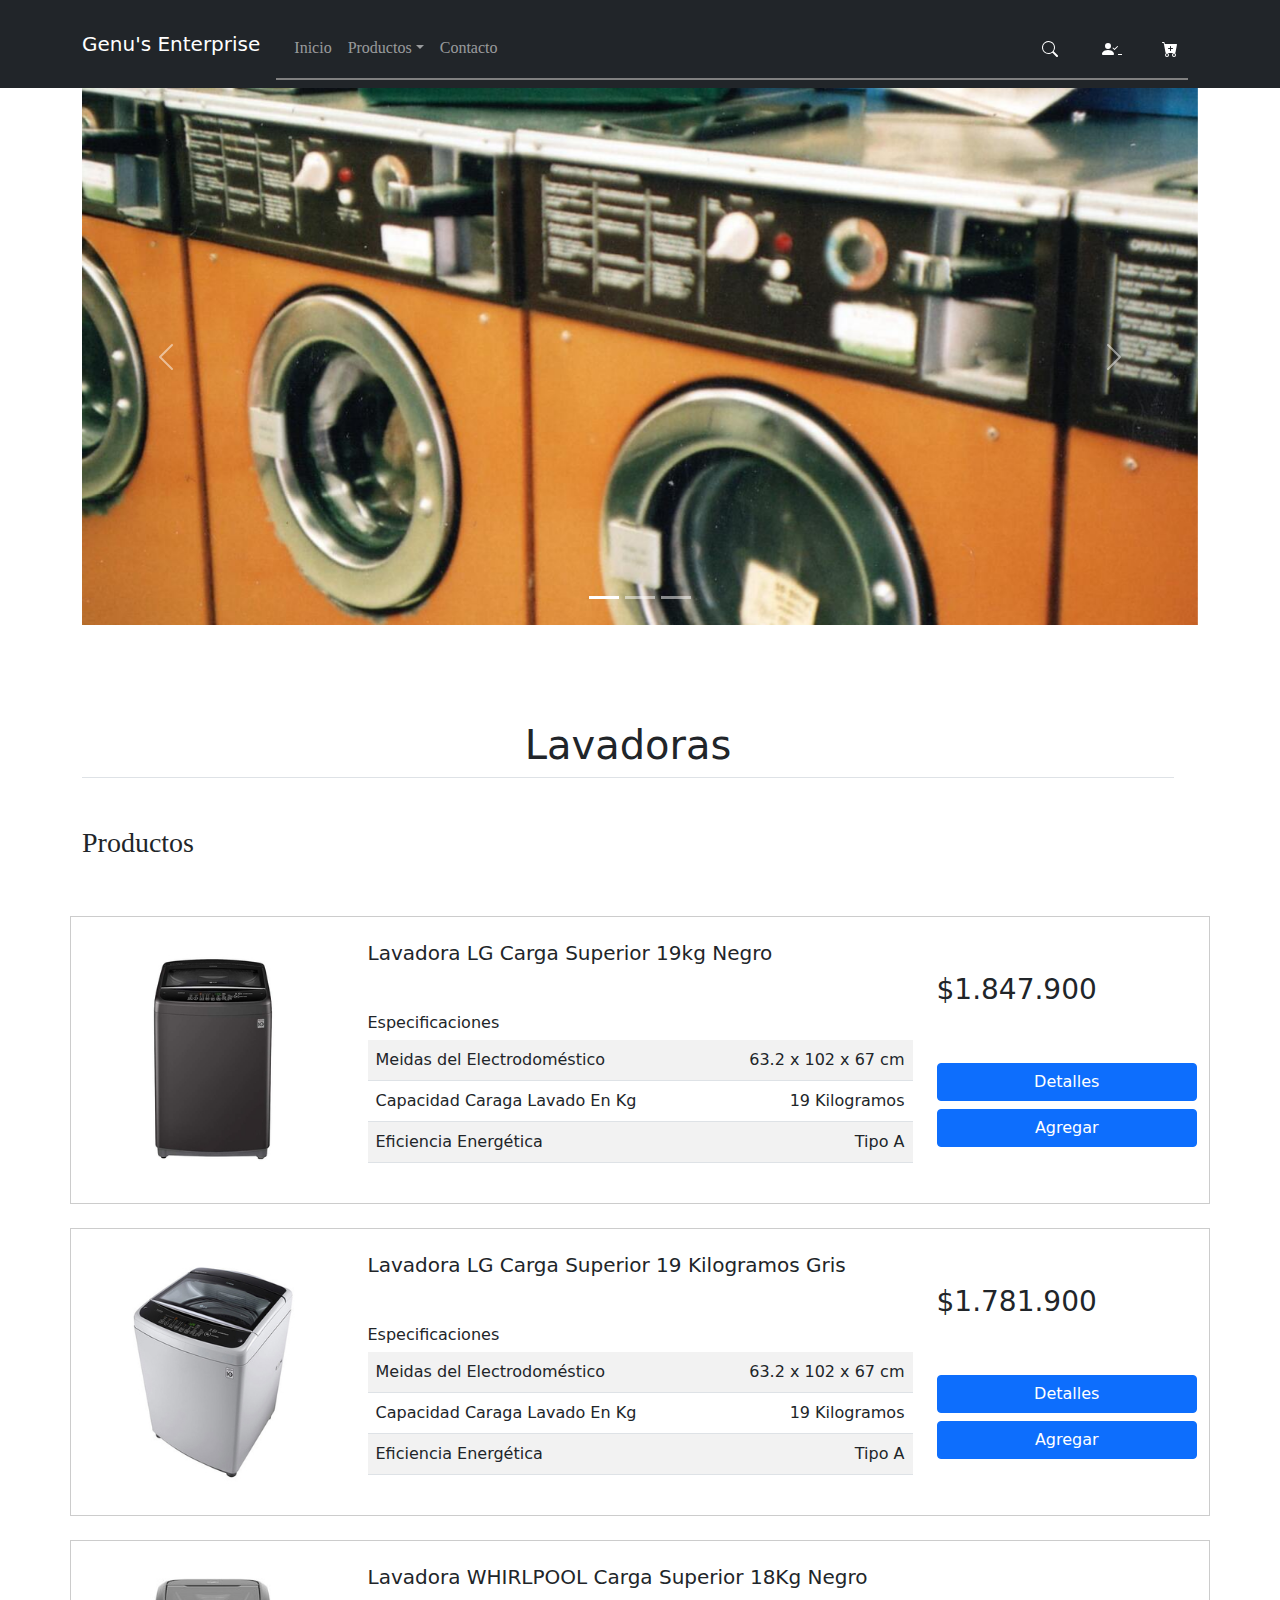
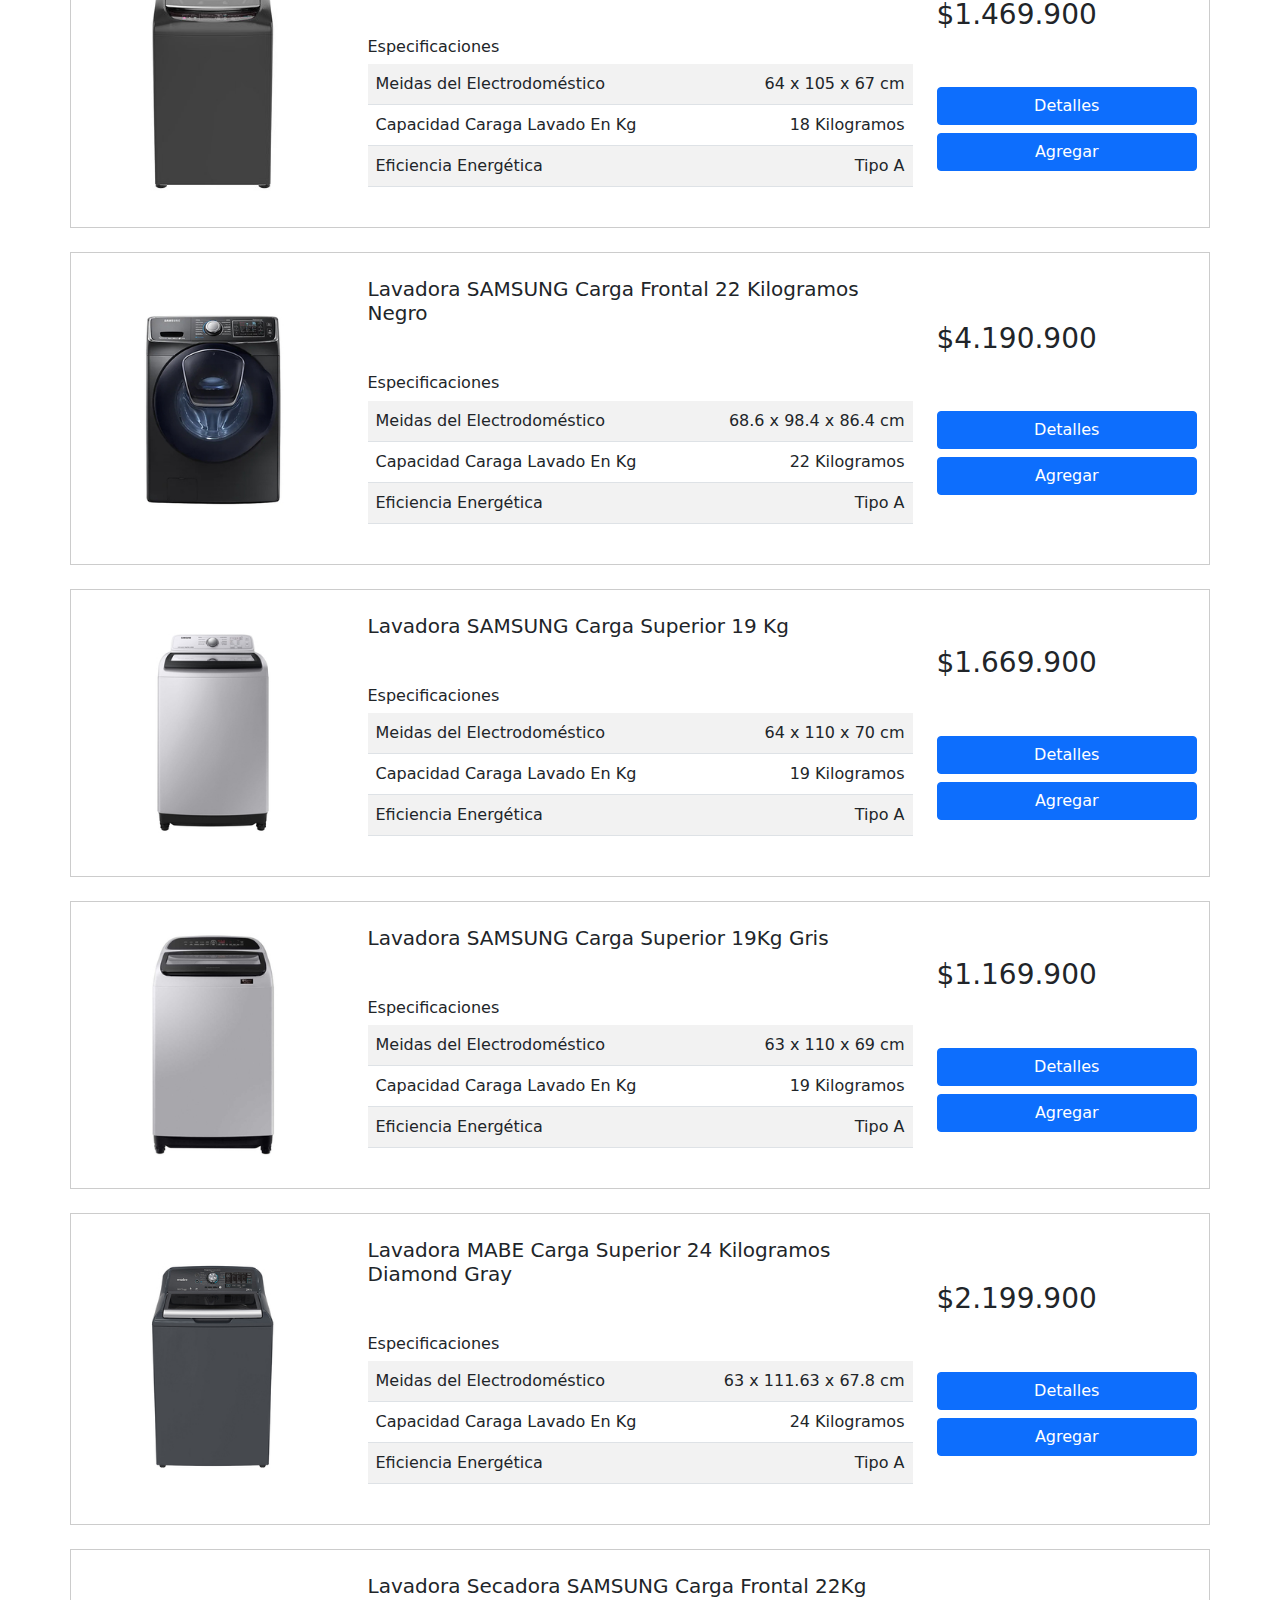
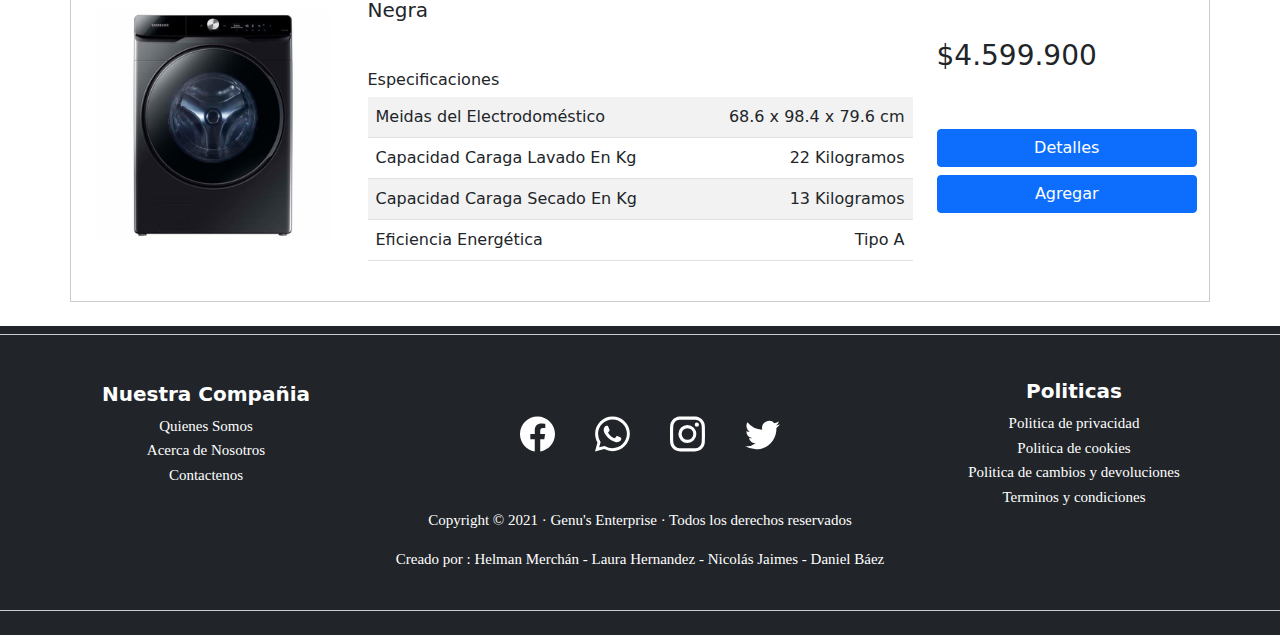
<file: WorkSpace/Practicas Desarrollo Web/ProyectoWeb/Plavadoras.html>
<!DOCTYPE html>
<html lang="en">
<head>
    <meta charset="UTF-8">
    <meta http-equiv="X-UA-Compatible" content="IE=edge">
    <meta name="viewport" content="width=device-width, initial-scale=1.0">
    <title>Productos</title>
    <link rel="stylesheet" href="css/bootstrap.min.css">
    <link rel="stylesheet" href="css/estilos.css">
</head>
<body>
    <!-- Comienzo del header -->
    <header>
        <nav class="navbar navbar-expand-lg navbar-dark bg-dark">
            <div class="container ">
                <a href="index.html" class="navbar-brand"><i class="bi bi-house-door-fill"></i>Genu's Enterprise</a> <!-- Logotipo -->
                <button class="navbar-toggler" type="button" data-bs-toggle="collapse" data-bs-target="#contenidoMenu" aria-controls="contenidoMenu" aria-expanded="false" aria-label="Mostrar / Ocultar Navegación"><span class="navbar-toggler-icon"></span></button> <!-- Boton para colapsar el menu -->
                 
                <div class="collapse navbar-collapse" id="contenidoMenu">
                    <!-- Enlaces -->
                    <ul class="navbar-nav me-auto">
                        <li class="nav-item">
                            <a href="#" class="nav-link">Inicio</a>
                        </li>
                        <!-- Dropdown -->
                        <li class="nav-item dropdown">
                            <a href="#" class="nav-link dropdown-toggle" id="submenuProductos" role="button" data-bs-toggle="dropdown" aria-expanded="false">Productos</a>
                            <!-- Subelementos -->
                            <ul class="dropdown-menu" aria-labelledby="submenuProductos">
                                <li><a href="Pceulares.html" class="dropdown-item">Celulares</a></li>
                                <li><a href="Pestufas.html" class="dropdown-item">Estufas</a></li>
                                <li><a href="Pfreidoras.html" class="dropdown-item">Freidoras</a></li>
                                <li><a href="Plavadoras.html" class="dropdown-item">Lavadoras</a></li>
                                <li><a href="Phornos.html" class="dropdown-item">Microondas</a></li>
                                <li><a href="Pneveras.html" class="dropdown-item">Neveras</a></li>
                                <li><a href="Ptelevisores.html" class="dropdown-item">Televisores</a></li>
                                <li><a href="Pventiladores.html" class="dropdown-item">Ventiladores</a></li>
                            </ul>
                        </li>
                        <li class="nav-item">
                            <a href="#" class="nav-link">Contacto</a>
                        </li>
                    </ul>
                    <!-- Formulario de busqueda -->
                    <!-- <form action="" class="d-flex">
                        <input type="text" class="form-control me-2" aria-label="Buscar" placeholder="Buscar">
                        <button class="btn btn-primary" type="submit">Buscar</button>
                    </form> -->
                    <div class="icons d-none d-lg-block">
                        <svg xmlns="http://www.w3.org/2000/svg" width="16" height="16" fill="currentColor" class="bi bi-search" viewBox="0 0 16 16">
                            <path d="M11.742 10.344a6.5 6.5 0 1 0-1.397 1.398h-.001c.03.04.062.078.098.115l3.85 3.85a1 1 0 0 0 1.415-1.414l-3.85-3.85a1.007 1.007 0 0 0-.115-.1zM12 6.5a5.5 5.5 0 1 1-11 0 5.5 5.5 0 0 1 11 0z"/>
                        </svg>
                        <a href="#">
                            <svg xmlns="http://www.w3.org/2000/svg" width="16" height="16" fill="currentColor" class="bi bi-person-check-fill" viewBox="0 0 16 16">
                                <path fill-rule="evenodd" d="M15.854 5.146a.5.5 0 0 1 0 .708l-3 3a.5.5 0 0 1-.708 0l-1.5-1.5a.5.5 0 0 1 .708-.708L12.5 7.793l2.646-2.647a.5.5 0 0 1 .708 0z"/>
                                <path d="M1 14s-1 0-1-1 1-4 6-4 6 3 6 4-1 1-1 1H1zm5-6a3 3 0 1 0 0-6 3 3 0 0 0 0 6z"/>
                            </svg>
                        </a>
                        <a href="#">
                            <svg xmlns="http://www.w3.org/2000/svg" width="16" height="16" fill="currentColor" class="bi bi-cart-plus-fill" viewBox="0 0 16 16">
                                <path d="M.5 1a.5.5 0 0 0 0 1h1.11l.401 1.607 1.498 7.985A.5.5 0 0 0 4 12h1a2 2 0 1 0 0 4 2 2 0 0 0 0-4h7a2 2 0 1 0 0 4 2 2 0 0 0 0-4h1a.5.5 0 0 0 .491-.408l1.5-8A.5.5 0 0 0 14.5 3H2.89l-.405-1.621A.5.5 0 0 0 2 1H.5zM6 14a1 1 0 1 1-2 0 1 1 0 0 1 2 0zm7 0a1 1 0 1 1-2 0 1 1 0 0 1 2 0zM9 5.5V7h1.5a.5.5 0 0 1 0 1H9v1.5a.5.5 0 0 1-1 0V8H6.5a.5.5 0 0 1 0-1H8V5.5a.5.5 0 0 1 1 0z"/>
                            </svg>
                        </a>
                    </div>
                </div>
            </div>
        </nav>

        <nav class="navbar navbar-dark bg-dark fixed-bottom d-block d-lg-none">
            <div class="icons d-flex flex-row justify-content-around align-items-center">
                <svg xmlns="http://www.w3.org/2000/svg" width="16" height="16" fill="currentColor" class="bi bi-search" viewBox="0 0 16 16">
                    <path d="M11.742 10.344a6.5 6.5 0 1 0-1.397 1.398h-.001c.03.04.062.078.098.115l3.85 3.85a1 1 0 0 0 1.415-1.414l-3.85-3.85a1.007 1.007 0 0 0-.115-.1zM12 6.5a5.5 5.5 0 1 1-11 0 5.5 5.5 0 0 1 11 0z"/>
                </svg>
                <a href="#">
                    <svg xmlns="http://www.w3.org/2000/svg" width="16" height="16" fill="currentColor" class="bi bi-person-check-fill" viewBox="0 0 16 16">
                        <path fill-rule="evenodd" d="M15.854 5.146a.5.5 0 0 1 0 .708l-3 3a.5.5 0 0 1-.708 0l-1.5-1.5a.5.5 0 0 1 .708-.708L12.5 7.793l2.646-2.647a.5.5 0 0 1 .708 0z"/>
                        <path d="M1 14s-1 0-1-1 1-4 6-4 6 3 6 4-1 1-1 1H1zm5-6a3 3 0 1 0 0-6 3 3 0 0 0 0 6z"/>
                    </svg>
                </a>
                <a href="#">
                    <svg xmlns="http://www.w3.org/2000/svg" width="16" height="16" fill="currentColor" class="bi bi-cart-plus-fill" viewBox="0 0 16 16">
                        <path d="M.5 1a.5.5 0 0 0 0 1h1.11l.401 1.607 1.498 7.985A.5.5 0 0 0 4 12h1a2 2 0 1 0 0 4 2 2 0 0 0 0-4h7a2 2 0 1 0 0 4 2 2 0 0 0 0-4h1a.5.5 0 0 0 .491-.408l1.5-8A.5.5 0 0 0 14.5 3H2.89l-.405-1.621A.5.5 0 0 0 2 1H.5zM6 14a1 1 0 1 1-2 0 1 1 0 0 1 2 0zm7 0a1 1 0 1 1-2 0 1 1 0 0 1 2 0zM9 5.5V7h1.5a.5.5 0 0 1 0 1H9v1.5a.5.5 0 0 1-1 0V8H6.5a.5.5 0 0 1 0-1H8V5.5a.5.5 0 0 1 1 0z"/>
                    </svg>
                </a>
            </div>
        </nav>
    </header>
    <!-- Final del header -->

    <!-- Inicio del main -->
    <main class="container">
        <!-- Carousel -->
        <div class="row">
            <div class="col">
                <div id="slideshow" class="carousel slide" data-bs-ride="carousel">
                    <div class="carousel-inner">
                        <div class="carousel-item active">
                            <img src="img/L1.jpg" alt="" class="w-100">
                        </div>
                        <div class="carousel-item">
                            <img src="img/L2.jpg" alt="" class="w-100">
                        </div>
                        <div class="carousel-item">
                            <img src="img/L3.jpg" alt="" class="w-100">
                        </div>
                    </div>

                    <!-- Controles de anterior y siguiente -->
                    <button class="carousel-control-prev" type="button" data-bs-target="#slideshow" data-bs-slide="prev"><span class="carousel-control-prev-icon" aria-hidden="true"></span></button>
                    <button class="carousel-control-next" type="button" data-bs-target="#slideshow" data-bs-slide="next"><span class="carousel-control-next-icon" aria-hidden="true"></span></button>
                    
                    <!-- Indicadores -->
                    <div class="carousel-indicators">
                        <button class="active" type="button" data-bs-target="#slideshow" data-bs-slide-to="0" aria-current="true" aria-label="Slide #1"></button>
                        <button type="button" data-bs-target="#slideshow" data-bs-slide-to="1" aria-current="true" aria-label="Slide #2"></button>
                        <button type="button" data-bs-target="#slideshow" data-bs-slide-to="2" aria-current="true" aria-label="Slide #3"></button>
                    </div>
                </div>
            </div>
        </div>

        <!-- Productos-->
        <div class="row py-5">
            <!-- Titulo -->
            <div class="row py-5">
                <div class="col">
                    <div class="border-bottom">
                        <h1 class="text-center">Lavadoras</h1>
                    </div>
                </div>
            </div>
            <!-- Subtitulo -->
            <div class="col">
                <div>
                    <p class="h3 text-start">Productos</p>
                </div>
            </div>
        </div>

        <!-- Contenedor de los productos -->

        <!-- Producto 1 -->
        <div class="row align-items-center py-4 mb-4" style="border: 1px solid #ccc;">
            <!-- Producto 1 -->
            <!-- Imagen del producto -->
            <div class="col-12 col-md-4 col-lg-3 d-flex justify-content-center">
                <img src="img/n1.png" alt="" style="width: 90%;">
            </div>
            <!-- Caracteristicas del producto -->
            <div class="col-12 col-md-8 col-lg-6">
                <h5>Lavadora LG Carga Superior 19kg Negro</h5>
                <h6 class="mt-4 mt-lg-5">Especificaciones</h6>
                <div class="table-responsive">
                    <table class="table table-striped">
                        <tbody>
                            <tr>
                                <td>Meidas del Electrodoméstico</td>
                                <td class="text-end">63.2 x 102 x 67 cm</td>
                            </tr>
                            <tr>
                                <td>Capacidad Caraga Lavado En Kg</td>
                                <td class="text-end">19 Kilogramos</td>
                            </tr>
                            <tr>
                                <td>Eficiencia Energética</td>
                                <td class="text-end">Tipo A</td>
                            </tr>
                        </tbody>
                    </table>
                </div>
            </div>
            <!-- Opciones del cliente -->
            <div class="col-12 col-md-12 col-lg-3 d-flex flex-column">
                <h3>$1.847.900</h3>
                <a href="#" class="btn btn-primary mt-3 mt-lg-5" data-bs-toggle="modal" data-bs-target="#mi-modal">Detalles</a>
                <button class="btn btn-primary mt-2" type="button">Agregar</button>

                 <!-- Ventana modal -->
                 <div class="modal fade" id="mi-modal" tabindex="-1" arial-hidden="true" aria-labelledby="label-modal-1" data-bs-backdrop="static">
                    <div class="modal-dialog modal-dialog-centered modal-dialog-scrollable">
                        <!-- Contenido de la caja -->
                        <div class="modal-content">
                            <!-- Encabezado de la caja -->
                            <div class="modal-header">
                                <h5 class="modal-title">Lavadora LG Carga Superior 19kg Negro</h5>
                            </div>
                            <!-- Cuerpo de la caja -->
                            <div class="modal-body">
                                <div class="card mb-3" style="max-width: 540px;">
                                    <div class="row g-0">
                                        <div class="col-md-6 align-self-center"> <!-- Alineamos la imagen verticalmente -->
                                            <img src="img/n1.png" class="img-fluid rounded-start" alt="...">
                                        </div>
                                        <div class="col-md-6">
                                            <div class="card-body">
                                                <h5 class="card-title text-danger mb-3">$227.900</h5>
                                                <div class="input-group mb-3">
                                                    <select id="cantidad" class="form-select">
                                                        <option value="1">1</option>
                                                        <option value="2">2</option>
                                                        <option value="3">3</option>
                                                    </select>
                                                    <button class="btn btn-primary" type="button">Agregar</button>
                                                </div>
                                                <h6>Caracteristicas Destacadas</h6>
                                                <ul>
                                                    <li><small class="text-muted">Motor Smart Inverter con 10 años de garantía</small></li>
                                                    <li><small class="text-muted">Ciclo Pre-Lavado + Normal, la lavdaora se encarga del lavado completo</small></li>
                                                    <li><small class="text-muted">Smart Motion optimizan el lavado de diferentes tipos de prendas. Una combinación perfecta para un mejor cuidado</small></li>
                                                    <li><small class="text-muted">LoDecibel™ menos ruido y menor vibración.</small></li>
                                                    <li><small class="text-muted">TurboDrum™ lavado más poderoso con corrientes de agua</small></li>
                                                </ul>
                                            </div>
                                        </div>
                                    </div>
                                </div>

                                <!-- Metodos de envio -->
                                <h6>Metodos de envio</h6>
                                <div class="form-check">
                                    <input type="radio" class="form-check-input" name="modo-envio" id="envio">
                                    <label for="envio" class="form-check-label text-muted">Envio a tu direccion - Gratis</p></label>
                                </div>
                                <div class="form-check">
                                    <input type="radio" class="form-check-input" name="modo-envio" id="recoger">
                                    <label for="recoger" class="form-check-label text-muted">Recoger en tienda - Gratis</label>
                                </div>
                            </div>

                            <div class="modal-footer">
                                <button class="btn btn-primary" type="button" data-bs-dismiss="modal">Cancelar</button>
                                <button class="btn btn-primary" type="button">Acepto</button>
                            </div>
                        </div>
                    </div>
                </div>
            </div>
        </div>

        <!-- Producto 2 -->
        <div class="row align-items-center py-4 mb-4" style="border: 1px solid #ccc;">
            <!-- Imagen del producto -->
            <div class="col-12 col-md-4 col-lg-3 d-flex justify-content-center">
                <img src="img/n2.png" alt="" style="width: 90%;">
            </div>
            <!-- Caracteristicas del producto -->
            <div class="col-12 col-md-8 col-lg-6">
                <h5>Lavadora LG Carga Superior 19 Kilogramos Gris</h5>
                <h6 class="mt-4 mt-lg-5">Especificaciones</h6>
                <div class="table-responsive">
                    <table class="table table-striped">
                        <tbody>
                            <tr>
                                <td>Meidas del Electrodoméstico</td>
                                <td class="text-end">63.2 x 102 x 67 cm</td>
                            </tr>
                            <tr>
                                <td>Capacidad Caraga Lavado En Kg</td>
                                <td class="text-end">19 Kilogramos</td>
                            </tr>
                            <tr>
                                <td>Eficiencia Energética</td>
                                <td class="text-end">Tipo A</td>
                            </tr>
                        </tbody>
                    </table>
                </div>
            </div>
            <!-- Opciones del cliente -->
            <div class="col-12 col-md-12 col-lg-3 d-flex flex-column">
                <h3>$1.781.900</h3>
                <a href="#" class="btn btn-primary mt-3 mt-lg-5" data-bs-toggle="modal" data-bs-target="#mi-modal2">Detalles</a>
                <button class="btn btn-primary mt-2" type="button">Agregar</button>

                 <!-- Ventana modal -->
                 <div class="modal fade" id="mi-modal2" tabindex="-1" arial-hidden="true" aria-labelledby="label-modal-2" data-bs-backdrop="static">
                    <div class="modal-dialog modal-dialog-centered modal-dialog-scrollable">
                        <!-- Contenido de la caja -->
                        <div class="modal-content">
                            <!-- Encabezado de la caja -->
                            <div class="modal-header">
                                <h5 class="modal-title">Lavadora LG Carga Superior 19 Kilogramos Gris</h5>
                            </div>
                            <!-- Cuerpo de la caja -->
                            <div class="modal-body">
                                <div class="card mb-3" style="max-width: 540px;">
                                    <div class="row g-0">
                                        <div class="col-md-6 align-self-center"> <!-- Alineamos la imagen verticalmente -->
                                            <img src="img/n2.png" class="img-fluid rounded-start" alt="...">
                                        </div>
                                        <div class="col-md-6">
                                            <div class="card-body">
                                                <h5 class="card-title text-danger mb-3">$1.781.900</h5>
                                                <div class="input-group mb-3">
                                                    <select id="cantidad" class="form-select">
                                                        <option value="1">1</option>
                                                        <option value="2">2</option>
                                                        <option value="3">3</option>
                                                    </select>
                                                    <button class="btn btn-primary" type="button">Agregar</button>
                                                </div>
                                                <h6>Caracteristicas Destacadas</h6>
                                                <ul>
                                                    <li><small class="text-muted">Motor Smart Inverter con 10 años de garantía</small></li>
                                                    <li><small class="text-muted">Ciclo Pre-Lavado + Normal, la lavdaora se encarga del lavado completo</small></li>
                                                    <li><small class="text-muted">Smart Motion optimizan el lavado de diferentes tipos de prendas. Una combinación perfecta para un mejor cuidado</small></li>
                                                    <li><small class="text-muted">LoDecibel™ menos ruido y menor vibración.</small></li>
                                                    <li><small class="text-muted">TurboDrum™ lavado más poderoso con corrientes de agua</small></li>
                                                </ul>
                                            </div>
                                        </div>
                                    </div>
                                </div>

                                <!-- Metodos de envio -->
                                <h6>Metodos de envio</h6>
                                <div class="form-check">
                                    <input type="radio" class="form-check-input" name="modo-envio" id="envio">
                                    <label for="envio" class="form-check-label text-muted">Envio a tu direccion - Gratis</p></label>
                                </div>
                                <div class="form-check">
                                    <input type="radio" class="form-check-input" name="modo-envio" id="recoger">
                                    <label for="recoger" class="form-check-label text-muted">Recoger en tienda - Gratis</label>
                                </div>
                            </div>

                            <div class="modal-footer">
                                <button class="btn btn-primary" type="button" data-bs-dismiss="modal">Cancelar</button>
                                <button class="btn btn-primary" type="button">Acepto</button>
                            </div>
                        </div>
                    </div>
                </div>
            </div>
        </div>

        <!-- Producto 3 -->
        <div class="row align-items-center py-4 mb-4" style="border: 1px solid #ccc;">
            <!-- Producto 1 -->
            <!-- Imagen del producto -->
            <div class="col-12 col-md-4 col-lg-3 d-flex justify-content-center">
                <img src="img/n3.png" alt="" style="width: 90%;">
            </div>
            <!-- Caracteristicas del producto -->
            <div class="col-12 col-md-8 col-lg-6">
                <h5>Lavadora WHIRLPOOL Carga Superior 18Kg Negro</h5>
                <h6 class="mt-4 mt-lg-5">Especificaciones</h6>
                <div class="table-responsive">
                    <table class="table table-striped">
                        <tbody>
                            <tr>
                                <td>Meidas del Electrodoméstico</td>
                                <td class="text-end">64 x 105 x 67 cm</td>
                            </tr>
                            <tr>
                                <td>Capacidad Caraga Lavado En Kg</td>
                                <td class="text-end">18 Kilogramos</td>
                            </tr>
                            <tr>
                                <td>Eficiencia Energética</td>
                                <td class="text-end">Tipo A</td>
                            </tr>
                        </tbody>
                    </table>
                </div>
            </div>
            <!-- Opciones del cliente -->
            <div class="col-12 col-md-12 col-lg-3 d-flex flex-column">
                <h3>$1.469.900</h3>
                <a href="#" class="btn btn-primary mt-3 mt-lg-5" data-bs-toggle="modal" data-bs-target="#mi-modal3">Detalles</a>
                <button class="btn btn-primary mt-2" type="button">Agregar</button>

                 <!-- Ventana modal -->
                 <div class="modal fade" id="mi-modal3" tabindex="-1" arial-hidden="true" aria-labelledby="label-modal-3" data-bs-backdrop="static">
                    <div class="modal-dialog modal-dialog-centered modal-dialog-scrollable">
                        <!-- Contenido de la caja -->
                        <div class="modal-content">
                            <!-- Encabezado de la caja -->
                            <div class="modal-header">
                                <h5 class="modal-title">Lavadora WHIRLPOOL Carga Superior 18Kg Negro</h5>
                            </div>
                            <!-- Cuerpo de la caja -->
                            <div class="modal-body">
                                <div class="card mb-3" style="max-width: 540px;">
                                    <div class="row g-0">
                                        <div class="col-md-6 align-self-center"> <!-- Alineamos la imagen verticalmente -->
                                            <img src="img/n3.png" class="img-fluid rounded-start" alt="...">
                                        </div>
                                        <div class="col-md-6">
                                            <div class="card-body">
                                                <h5 class="card-title text-danger mb-3">$1.469.900</h5>
                                                <div class="input-group mb-3">
                                                    <select id="cantidad" class="form-select">
                                                        <option value="1">1</option>
                                                        <option value="2">2</option>
                                                        <option value="3">3</option>
                                                    </select>
                                                    <button class="btn btn-primary" type="button">Agregar</button>
                                                </div>
                                                <h6>Caracteristicas Destacadas</h6>
                                                <ul>
                                                    <li><small class="text-muted">Intelicarga, Intelidrive, 3D Waterfall, Turbo Power</small></li>
                                                    <li><small class="text-muted">Depositos de Detergente, suavizante y blanqueador</small></li>
                                                    <li><small class="text-muted">Panel de control Electrónico</small></li>
                                                    <li><small class="text-muted">Filtro Atrapapelusas</small></li>
                                                    <li><small class="text-muted">2 Niveles de suciedad</small></li>
                                                </ul>
                                            </div>
                                        </div>
                                    </div>
                                </div>

                                <!-- Metodos de envio -->
                                <h6>Metodos de envio</h6>
                                <div class="form-check">
                                    <input type="radio" class="form-check-input" name="modo-envio" id="envio">
                                    <label for="envio" class="form-check-label text-muted">Envio a tu direccion - Gratis</p></label>
                                </div>
                                <div class="form-check">
                                    <input type="radio" class="form-check-input" name="modo-envio" id="recoger">
                                    <label for="recoger" class="form-check-label text-muted">Recoger en tienda - Gratis</label>
                                </div>
                            </div>

                            <div class="modal-footer">
                                <button class="btn btn-primary" type="button" data-bs-dismiss="modal">Cancelar</button>
                                <button class="btn btn-primary" type="button">Acepto</button>
                            </div>
                        </div>
                    </div>
                </div>
            </div>
        </div>

        <!-- Producto 4 -->
        <div class="row align-items-center py-4 mb-4" style="border: 1px solid #ccc;">
            <!-- Producto 1 -->
            <!-- Imagen del producto -->
            <div class="col-12 col-md-4 col-lg-3 d-flex justify-content-center">
                <img src="img/n4.png" alt="" style="width: 90%;">
            </div>
            <!-- Caracteristicas del producto -->
            <div class="col-12 col-md-8 col-lg-6">
                <h5>Lavadora SAMSUNG Carga Frontal 22 Kilogramos Negro</h5>
                <h6 class="mt-4 mt-lg-5">Especificaciones</h6>
                <div class="table-responsive">
                    <table class="table table-striped">
                        <tbody>
                            <tr>
                                <td>Meidas del Electrodoméstico</td>
                                <td class="text-end">68.6 x 98.4 x 86.4 cm</td>
                            </tr>
                            <tr>
                                <td>Capacidad Caraga Lavado En Kg</td>
                                <td class="text-end">22 Kilogramos</td>
                            </tr>
                            <tr>
                                <td>Eficiencia Energética</td>
                                <td class="text-end">Tipo A</td>
                            </tr>
                        </tbody>
                    </table>
                </div>
            </div>
            <!-- Opciones del cliente -->
            <div class="col-12 col-md-12 col-lg-3 d-flex flex-column">
                <h3>$4.190.900</h3>
                <a href="#" class="btn btn-primary mt-3 mt-lg-5" data-bs-toggle="modal" data-bs-target="#mi-modal4">Detalles</a>
                <button class="btn btn-primary mt-2" type="button">Agregar</button>

                 <!-- Ventana modal -->
                 <div class="modal fade" id="mi-modal4" tabindex="-1" arial-hidden="true" aria-labelledby="label-modal-4" data-bs-backdrop="static">
                    <div class="modal-dialog modal-dialog-centered modal-dialog-scrollable">
                        <!-- Contenido de la caja -->
                        <div class="modal-content">
                            <!-- Encabezado de la caja -->
                            <div class="modal-header">
                                <h5 class="modal-title">Lavadora SAMSUNG Carga Frontal 22 Kilogramos Negro</h5>
                            </div>
                            <!-- Cuerpo de la caja -->
                            <div class="modal-body">
                                <div class="card mb-3" style="max-width: 540px;">
                                    <div class="row g-0">
                                        <div class="col-md-6 align-self-center"> <!-- Alineamos la imagen verticalmente -->
                                            <img src="img/n4.png" class="img-fluid rounded-start" alt="...">
                                        </div>
                                        <div class="col-md-6">
                                            <div class="card-body">
                                                <h5 class="card-title text-danger mb-3">$4.190.900</h5>
                                                <div class="input-group mb-3">
                                                    <select id="cantidad" class="form-select">
                                                        <option value="1">1</option>
                                                        <option value="2">2</option>
                                                        <option value="3">3</option>
                                                    </select>
                                                    <button class="btn btn-primary" type="button">Agregar</button>
                                                </div>
                                                <h6>Caracteristicas Destacadas</h6>
                                                <ul>
                                                    <li><small class="text-muted">22 Kg de capacidad, espacio perfecto para hogares grandes</small></li>
                                                    <li><small class="text-muted">Tecnología SelfClean, mantiene el tambor limpio</small></li>
                                                    <li><small class="text-muted">Ahorra dinero y energía con la certificación Energy Star</small></li>
                                                    <li><small class="text-muted">Cuanta con un cesta innovadora que es removible</small></li>
                                                    <li><small class="text-muted">Tecnología SelfClean mantiene el tambor limpio</small></li>
                                                </ul>
                                            </div>
                                        </div>
                                    </div>
                                </div>

                                <!-- Metodos de envio -->
                                <h6>Metodos de envio</h6>
                                <div class="form-check">
                                    <input type="radio" class="form-check-input" name="modo-envio" id="envio">
                                    <label for="envio" class="form-check-label text-muted">Envio a tu direccion - Gratis</p></label>
                                </div>
                                <div class="form-check">
                                    <input type="radio" class="form-check-input" name="modo-envio" id="recoger">
                                    <label for="recoger" class="form-check-label text-muted">Recoger en tienda - Gratis</label>
                                </div>
                            </div>

                            <div class="modal-footer">
                                <button class="btn btn-primary" type="button" data-bs-dismiss="modal">Cancelar</button>
                                <button class="btn btn-primary" type="button">Acepto</button>
                            </div>
                        </div>
                    </div>
                </div>
            </div>
        </div>

        <!-- Producto 5 -->
        <div class="row align-items-center py-4 mb-4" style="border: 1px solid #ccc;">
            <!-- Producto 1 -->
            <!-- Imagen del producto -->
            <div class="col-12 col-md-4 col-lg-3 d-flex justify-content-center">
                <img src="img/n5.png" alt="" style="width: 90%;">
            </div>
            <!-- Caracteristicas del producto -->
            <div class="col-12 col-md-8 col-lg-6">
                <h5>Lavadora SAMSUNG Carga Superior 19 Kg</h5>
                <h6 class="mt-4 mt-lg-5">Especificaciones</h6>
                <div class="table-responsive">
                    <table class="table table-striped">
                        <tbody>
                            <tr>
                                <td>Meidas del Electrodoméstico</td>
                                <td class="text-end">64 x 110 x 70 cm</td>
                            </tr>
                            <tr>
                                <td>Capacidad Caraga Lavado En Kg</td>
                                <td class="text-end">19 Kilogramos</td>
                            </tr>
                            <tr>
                                <td>Eficiencia Energética</td>
                                <td class="text-end">Tipo A</td>
                            </tr>
                        </tbody>
                    </table>
                </div>
            </div>
            <!-- Opciones del cliente -->
            <div class="col-12 col-md-12 col-lg-3 d-flex flex-column">
                <h3>$1.669.900</h3>
                <a href="#" class="btn btn-primary mt-3 mt-lg-5" data-bs-toggle="modal" data-bs-target="#mi-modal5">Detalles</a>
                <button class="btn btn-primary mt-2" type="button">Agregar</button>

                 <!-- Ventana modal -->
                 <div class="modal fade" id="mi-modal5" tabindex="-1" arial-hidden="true" aria-labelledby="label-modal-5" data-bs-backdrop="static">
                    <div class="modal-dialog modal-dialog-centered modal-dialog-scrollable">
                        <!-- Contenido de la caja -->
                        <div class="modal-content">
                            <!-- Encabezado de la caja -->
                            <div class="modal-header">
                                <h5 class="modal-title">Lavadora SAMSUNG Carga Superior 19 Kg</h5>
                            </div>
                            <!-- Cuerpo de la caja -->
                            <div class="modal-body">
                                <div class="card mb-3" style="max-width: 540px;">
                                    <div class="row g-0">
                                        <div class="col-md-6 align-self-center"> <!-- Alineamos la imagen verticalmente -->
                                            <img src="img/n5.png" class="img-fluid rounded-start" alt="...">
                                        </div>
                                        <div class="col-md-6">
                                            <div class="card-body">
                                                <h5 class="card-title text-danger mb-3">$1.669.900</h5>
                                                <div class="input-group mb-3">
                                                    <select id="cantidad" class="form-select">
                                                        <option value="1">1</option>
                                                        <option value="2">2</option>
                                                        <option value="3">3</option>
                                                    </select>
                                                    <button class="btn btn-primary" type="button">Agregar</button>
                                                </div>
                                                <h6>Caracteristicas Destacadas</h6>
                                                <ul>
                                                    <li><small class="text-muted">Personaliza tu ciclo de lavado de acuerdo a tus necesidades</small></li>
                                                    <li><small class="text-muted">El Magic Dispenser te permite lavar sin preocuparte por los residuos de jabón</small></li>
                                                    <li><small class="text-muted">La tecnología Digital Inverter brinda una mejor eficiencia energética, el ruido mínimo y un desempeño de larga duración</small></li>
                                                    <li><small class="text-muted">Revisa el envase del detergente para utilizar la cantidad justa del mismo</small></li>
                                                </ul>
                                            </div>
                                        </div>
                                    </div>
                                </div>

                                <!-- Metodos de envio -->
                                <h6>Metodos de envio</h6>
                                <div class="form-check">
                                    <input type="radio" class="form-check-input" name="modo-envio" id="envio">
                                    <label for="envio" class="form-check-label text-muted">Envio a tu direccion - Gratis</p></label>
                                </div>
                                <div class="form-check">
                                    <input type="radio" class="form-check-input" name="modo-envio" id="recoger">
                                    <label for="recoger" class="form-check-label text-muted">Recoger en tienda - Gratis</label>
                                </div>
                            </div>

                            <div class="modal-footer">
                                <button class="btn btn-primary" type="button" data-bs-dismiss="modal">Cancelar</button>
                                <button class="btn btn-primary" type="button">Acepto</button>
                            </div>
                        </div>
                    </div>
                </div>
            </div>
        </div>

        <!-- Producto 6 -->
        <div class="row align-items-center py-4 mb-4" style="border: 1px solid #ccc;">
            <!-- Producto 1 -->
            <!-- Imagen del producto -->
            <div class="col-12 col-md-4 col-lg-3 d-flex justify-content-center">
                <img src="img/n6.png" alt="" style="width: 90%;">
            </div>
            <!-- Caracteristicas del producto -->
            <div class="col-12 col-md-8 col-lg-6">
                <h5>Lavadora SAMSUNG Carga Superior 19Kg Gris</h5>
                <h6 class="mt-4 mt-lg-5">Especificaciones</h6>
                <div class="table-responsive">
                    <table class="table table-striped">
                        <tbody>
                            <tr>
                                <td>Meidas del Electrodoméstico</td>
                                <td class="text-end">63 x 110 x 69 cm</td>
                            </tr>
                            <tr>
                                <td>Capacidad Caraga Lavado En Kg</td>
                                <td class="text-end">19 Kilogramos</td>
                            </tr>
                            <tr>
                                <td>Eficiencia Energética</td>
                                <td class="text-end">Tipo A</td>
                            </tr>
                        </tbody>
                    </table>
                </div>
            </div>
            <!-- Opciones del cliente -->
            <div class="col-12 col-md-12 col-lg-3 d-flex flex-column">
                <h3>$1.169.900</h3>
                <a href="#" class="btn btn-primary mt-3 mt-lg-5" data-bs-toggle="modal" data-bs-target="#mi-modal6">Detalles</a>
                <button class="btn btn-primary mt-2" type="button">Agregar</button>

                 <!-- Ventana modal -->
                 <div class="modal fade" id="mi-modal6" tabindex="-1" arial-hidden="true" aria-labelledby="label-modal-6" data-bs-backdrop="static">
                    <div class="modal-dialog modal-dialog-centered modal-dialog-scrollable">
                        <!-- Contenido de la caja -->
                        <div class="modal-content">
                            <!-- Encabezado de la caja -->
                            <div class="modal-header">
                                <h5 class="modal-title">Freidora de Aire NINJA 3.7 Litros Gris</h5>
                            </div>
                            <!-- Cuerpo de la caja -->
                            <div class="modal-body">
                                <div class="card mb-3" style="max-width: 540px;">
                                    <div class="row g-0">
                                        <div class="col-md-6 align-self-center"> <!-- Alineamos la imagen verticalmente -->
                                            <img src="img/n6.png" class="img-fluid rounded-start" alt="...">
                                        </div>
                                        <div class="col-md-6">
                                            <div class="card-body">
                                                <h5 class="card-title text-danger mb-3">$1.169.900</h5>
                                                <div class="input-group mb-3">
                                                    <select id="cantidad" class="form-select">
                                                        <option value="1">1</option>
                                                        <option value="2">2</option>
                                                        <option value="3">3</option>
                                                    </select>
                                                    <button class="btn btn-primary" type="button">Agregar</button>
                                                </div>
                                                <h6>Caracteristicas Destacadas</h6>
                                                <ul>
                                                    <li><small class="text-muted">Personaliza tu ciclo de lavado de acuerdo a tus necesidades</small></li>
                                                    <li><small class="text-muted">El Magic Dispenser te permite lavar sin preocuparte por los residuos de jabón</small></li>
                                                    <li><small class="text-muted">La tecnología Digital Inverter brinda una mejor eficiencia energética, el ruido mínimo y un desempeño de larga duración</small></li>
                                                    <li><small class="text-muted">Revisa el envase del detergente para utilizar la cantidad justa del mismo</small></li>
                                                </ul>
                                            </div>
                                        </div>
                                    </div>
                                </div>

                                <!-- Metodos de envio -->
                                <h6>Metodos de envio</h6>
                                <div class="form-check">
                                    <input type="radio" class="form-check-input" name="modo-envio" id="envio">
                                    <label for="envio" class="form-check-label text-muted">Envio a tu direccion - Gratis</p></label>
                                </div>
                                <div class="form-check">
                                    <input type="radio" class="form-check-input" name="modo-envio" id="recoger">
                                    <label for="recoger" class="form-check-label text-muted">Recoger en tienda - Gratis</label>
                                </div>
                            </div>

                            <div class="modal-footer">
                                <button class="btn btn-primary" type="button" data-bs-dismiss="modal">Cancelar</button>
                                <button class="btn btn-primary" type="button">Acepto</button>
                            </div>
                        </div>
                    </div>
                </div>
            </div>
        </div>

        <!-- Producto 7 -->
        <div class="row align-items-center py-4 mb-4" style="border: 1px solid #ccc;">
            <!-- Producto 1 -->
            <!-- Imagen del producto -->
            <div class="col-12 col-md-4 col-lg-3 d-flex justify-content-center">
                <img src="img/n7.png" alt="" style="width: 90%;">
            </div>
            <!-- Caracteristicas del producto -->
            <div class="col-12 col-md-8 col-lg-6">
                <h5>Lavadora MABE Carga Superior 24 Kilogramos Diamond Gray</h5>
                <h6 class="mt-4 mt-lg-5">Especificaciones</h6>
                <div class="table-responsive">
                    <table class="table table-striped">
                        <tbody>
                            <tr>
                                <td>Meidas del Electrodoméstico</td>
                                <td class="text-end">63 x 111.63 x 67.8 cm</td>
                            </tr>
                            <tr>
                                <td>Capacidad Caraga Lavado En Kg</td>
                                <td class="text-end">24 Kilogramos</td>
                            </tr>
                            <tr>
                                <td>Eficiencia Energética</td>
                                <td class="text-end">Tipo A</td>
                            </tr>
                        </tbody>
                    </table>
                </div>
            </div>
            <!-- Opciones del cliente -->
            <div class="col-12 col-md-12 col-lg-3 d-flex flex-column">
                <h3>$2.199.900</h3>
                <a href="#" class="btn btn-primary mt-3 mt-lg-5" data-bs-toggle="modal" data-bs-target="#mi-modal7">Detalles</a>
                <button class="btn btn-primary mt-2" type="button">Agregar</button>

                 <!-- Ventana modal -->
                 <div class="modal fade" id="mi-modal7" tabindex="-1" arial-hidden="true" aria-labelledby="label-modal-7" data-bs-backdrop="static">
                    <div class="modal-dialog modal-dialog-centered modal-dialog-scrollable">
                        <!-- Contenido de la caja -->
                        <div class="modal-content">
                            <!-- Encabezado de la caja -->
                            <div class="modal-header">
                                <h5 class="modal-title">Lavadora MABE Carga Superior 24 Kilogramos Diamond Gray</h5>
                            </div>
                            <!-- Cuerpo de la caja -->
                            <div class="modal-body">
                                <div class="card mb-3" style="max-width: 540px;">
                                    <div class="row g-0">
                                        <div class="col-md-6 align-self-center"> <!-- Alineamos la imagen verticalmente -->
                                            <img src="img/n7.png" class="img-fluid rounded-start" alt="...">
                                        </div>
                                        <div class="col-md-6">
                                            <div class="card-body">
                                                <h5 class="card-title text-danger mb-3">$2.199.900</h5>
                                                <div class="input-group mb-3">
                                                    <select id="cantidad" class="form-select">
                                                        <option value="1">1</option>
                                                        <option value="2">2</option>
                                                        <option value="3">3</option>
                                                    </select>
                                                    <button class="btn btn-primary" type="button">Agregar</button>
                                                </div>
                                                <h6>Caracteristicas Destacadas</h6>
                                                <ul>
                                                    <li><small class="text-muted">Seguridad de tu familia , ahora con la tapa soft close</small></li>
                                                    <li><small class="text-muted">Canasta en acero Inoxidable,ribs talladores perfecto lavado</small></li>
                                                    <li><small class="text-muted">Producto clasificación tipo A según Certificación RETIQ.</small></li>
                                                    <li><small class="text-muted">Canasta en Acero Inoxidable de gran capacidadc</small></li>
                                                    <li><small class="text-muted">Funcion Autolimpieza automática</small></li>
                                                </ul>
                                            </div>
                                        </div>
                                    </div>
                                </div>

                                <!-- Metodos de envio -->
                                <h6>Metodos de envio</h6>
                                <div class="form-check">
                                    <input type="radio" class="form-check-input" name="modo-envio" id="envio">
                                    <label for="envio" class="form-check-label text-muted">Envio a tu direccion - Gratis</p></label>
                                </div>
                                <div class="form-check">
                                    <input type="radio" class="form-check-input" name="modo-envio" id="recoger">
                                    <label for="recoger" class="form-check-label text-muted">Recoger en tienda - Gratis</label>
                                </div>
                            </div>

                            <div class="modal-footer">
                                <button class="btn btn-primary" type="button" data-bs-dismiss="modal">Cancelar</button>
                                <button class="btn btn-primary" type="button">Acepto</button>
                            </div>
                        </div>
                    </div>
                </div>
            </div>
        </div>

        <!-- Producto 8 -->
        <div class="row align-items-center py-4 mb-4" style="border: 1px solid #ccc;">
            <!-- Producto 1 -->
            <!-- Imagen del producto -->
            <div class="col-12 col-md-4 col-lg-3 d-flex justify-content-center">
                <img src="img/n8.png" alt="" style="width: 90%;">
            </div>
            <!-- Caracteristicas del producto -->
            <div class="col-12 col-md-8 col-lg-6">
                <h5>Lavadora Secadora SAMSUNG Carga Frontal 22Kg Negra</h5>
                <h6 class="mt-4 mt-lg-5">Especificaciones</h6>
                <div class="table-responsive">
                    <table class="table table-striped">
                        <tbody>
                            <tr>
                                <td>Meidas del Electrodoméstico</td>
                                <td class="text-end">68.6 x 98.4 x 79.6 cm</td>
                            </tr>
                            <tr>
                                <td>Capacidad Caraga Lavado En Kg</td>
                                <td class="text-end">22 Kilogramos</td>
                            </tr>
                            <tr>
                                <td>Capacidad Caraga Secado En Kg</td>
                                <td class="text-end">13 Kilogramos</td>
                            </tr>
                            <tr>
                                <td>Eficiencia Energética</td>
                                <td class="text-end">Tipo A</td>
                            </tr>
                        </tbody>
                    </table>
                </div>
            </div>
            <!-- Opciones del cliente -->
            <div class="col-12 col-md-12 col-lg-3 d-flex flex-column">
                <h3>$4.599.900</h3>
                <a href="#" class="btn btn-primary mt-3 mt-lg-5" data-bs-toggle="modal" data-bs-target="#mi-modal8">Detalles</a>
                <button class="btn btn-primary mt-2" type="button">Agregar</button>

                 <!-- Ventana modal -->
                 <div class="modal fade" id="mi-modal8" tabindex="-1" arial-hidden="true" aria-labelledby="label-modal-8" data-bs-backdrop="static">
                    <div class="modal-dialog modal-dialog-centered modal-dialog-scrollable">
                        <!-- Contenido de la caja -->
                        <div class="modal-content">
                            <!-- Encabezado de la caja -->
                            <div class="modal-header">
                                <h5 class="modal-title">Lavadora Secadora SAMSUNG Carga Frontal 22Kg Negra</h5>
                            </div>
                            <!-- Cuerpo de la caja -->
                            <div class="modal-body">
                                <div class="card mb-3" style="max-width: 540px;">
                                    <div class="row g-0">
                                        <div class="col-md-6 align-self-center"> <!-- Alineamos la imagen verticalmente -->
                                            <img src="img/n8.png" class="img-fluid rounded-start" alt="...">
                                        </div>
                                        <div class="col-md-6">
                                            <div class="card-body">
                                                <h5 class="card-title text-danger mb-3">$4.599.900</h5>
                                                <div class="input-group mb-3">
                                                    <select id="cantidad" class="form-select">
                                                        <option value="1">1</option>
                                                        <option value="2">2</option>
                                                        <option value="3">3</option>
                                                    </select>
                                                    <button class="btn btn-primary" type="button">Agregar</button>
                                                </div>
                                                <h6>Caracteristicas Destacadas</h6>
                                                <ul>
                                                    <li><small class="text-muted">Combate las manchas, protege la tela</small></li>
                                                    <li><small class="text-muted">Lava fácil y eficazmente con el potente AI Control</small></li>
                                                    <li><small class="text-muted">Ahorra tiempo y desperdicio</li>
                                                    <li><small class="text-muted">Desinfecta tu ropa con aire caliente</li>
                                                    <li><small class="text-muted">Dale a la ropa una limpieza profunda e higiénica con vapor</li>
                                                </ul>
                                            </div>
                                        </div>
                                    </div>
                                </div>

                                <!-- Metodos de envio -->
                                <h6>Metodos de envio</h6>
                                <div class="form-check">
                                    <input type="radio" class="form-check-input" name="modo-envio" id="envio">
                                    <label for="envio" class="form-check-label text-muted">Envio a tu direccion - Gratis</p></label>
                                </div>
                                <div class="form-check">
                                    <input type="radio" class="form-check-input" name="modo-envio" id="recoger">
                                    <label for="recoger" class="form-check-label text-muted">Recoger en tienda - Gratis</label>
                                </div>
                            </div>

                            <div class="modal-footer">
                                <button class="btn btn-primary" type="button" data-bs-dismiss="modal">Cancelar</button>
                                <button class="btn btn-primary" type="button">Acepto</button>
                            </div>
                        </div>
                    </div>
                </div>
            </div>
        </div>
    </main>
    <!-- Final del main -->
    
   <!-- Inicio del footer -->
   <footer class="row bg-dark" style="color: #fff;">
    <div class="col">
        <h4 class="text-center"></h4>
            
           
            <div class="row align-items-center py-4 mb-4" style="border: 1px solid #ccc;">
                <!-- Producto 1 -->
                <!-- Imagen del producto -->
                <div class="col-12 col-md-4 col-lg-4 px-4 d-flex flex-column text-center">
                    <h5><b>Nuestra Compañia</b></h5>
                    
                  
                        
                    <button class="colapse" data-bs-toggle="collapse" data-bs-target="#demo">Quienes Somos</button>

                    <div id="demo" class="collapse">
                            Lorem ipsum dolor sit, amet consectetur adipisicing elit. Nobis dolorum explicabo repellat totam, labore cum mollitia error repudiandae possimus aliquid consequatur odio fugiat nam perferendis ducimus! Debitis ducimus quidem numquam.
                    </div> 
                   
                    <button class="colapse" data-bs-toggle="collapse" data-bs-target="#demo1">Acerca de Nosotros</button>

                    <div id="demo1" class="collapse">
                            Lorem ipsum dolor sit, amet consectetur adipisicing elit. Nobis dolorum explicabo repellat totam, labore cum mollitia error repudiandae possimus aliquid consequatur odio fugiat nam perferendis ducimus! Debitis ducimus quidem numquam.
                    </div> 
                    <button class="colapse" data-bs-toggle="collapse" data-bs-target="#demo2">Contactenos</button>

                    <div id="demo2" class="collapse">
                            Lorem ipsum dolor sit, amet consectetur adipisicing elit. Nobis dolorum explicabo repellat totam, labore cum mollitia error repudiandae possimus aliquid consequatur odio fugiat nam perferendis ducimus! Debitis ducimus quidem numquam.
                    </div> 
                </div>
                <!-- Caracteristicas del producto -->
                <div class="col-12 col-md-8 col-lg-4">
                    <div class="icons d-flex flex-row justify-content-center align-items-center">
                        <svg xmlns="http://www.w3.org/2000/svg" width="16" height="16" fill="currentColor" class="red bi bi-facebook" viewBox="0 0 16 16">
                          <path d="M16 8.049c0-4.446-3.582-8.05-8-8.05C3.58 0-.002 3.603-.002 8.05c0 4.017 2.926 7.347 6.75 7.951v-5.625h-2.03V8.05H6.75V6.275c0-2.017 1.195-3.131 3.022-3.131.876 0 1.791.157 1.791.157v1.98h-1.009c-.993 0-1.303.621-1.303 1.258v1.51h2.218l-.354 2.326H9.25V16c3.824-.604 6.75-3.934 6.75-7.951z"/>
                        </svg>
                      <a href="#">
                          <svg xmlns="http://www.w3.org/2000/svg" width="16" height="16" fill="currentColor" class="red bi bi-whatsapp" viewBox="0 0 16 16">
                              <path d="M13.601 2.326A7.854 7.854 0 0 0 7.994 0C3.627 0 .068 3.558.064 7.926c0 1.399.366 2.76 1.057 3.965L0 16l4.204-1.102a7.933 7.933 0 0 0 3.79.965h.004c4.368 0 7.926-3.558 7.93-7.93A7.898 7.898 0 0 0 13.6 2.326zM7.994 14.521a6.573 6.573 0 0 1-3.356-.92l-.24-.144-2.494.654.666-2.433-.156-.251a6.56 6.56 0 0 1-1.007-3.505c0-3.626 2.957-6.584 6.591-6.584a6.56 6.56 0 0 1 4.66 1.931 6.557 6.557 0 0 1 1.928 4.66c-.004 3.639-2.961 6.592-6.592 6.592zm3.615-4.934c-.197-.099-1.17-.578-1.353-.646-.182-.065-.315-.099-.445.099-.133.197-.513.646-.627.775-.114.133-.232.148-.43.05-.197-.1-.836-.308-1.592-.985-.59-.525-.985-1.175-1.103-1.372-.114-.198-.011-.304.088-.403.087-.088.197-.232.296-.346.1-.114.133-.198.198-.33.065-.134.034-.248-.015-.347-.05-.099-.445-1.076-.612-1.47-.16-.389-.323-.335-.445-.34-.114-.007-.247-.007-.38-.007a.729.729 0 0 0-.529.247c-.182.198-.691.677-.691 1.654 0 .977.71 1.916.81 2.049.098.133 1.394 2.132 3.383 2.992.47.205.84.326 1.129.418.475.152.904.129 1.246.08.38-.058 1.171-.48 1.338-.943.164-.464.164-.86.114-.943-.049-.084-.182-.133-.38-.232z"/>
                          </svg>
                      </a>
                      <a href="#">
                          <svg xmlns="http://www.w3.org/2000/svg" width="16" height="16" fill="currentColor" class="red bi bi-instagram" viewBox="0 0 16 16">
                              <path d="M8 0C5.829 0 5.556.01 4.703.048 3.85.088 3.269.222 2.76.42a3.917 3.917 0 0 0-1.417.923A3.927 3.927 0 0 0 .42 2.76C.222 3.268.087 3.85.048 4.7.01 5.555 0 5.827 0 8.001c0 2.172.01 2.444.048 3.297.04.852.174 1.433.372 1.942.205.526.478.972.923 1.417.444.445.89.719 1.416.923.51.198 1.09.333 1.942.372C5.555 15.99 5.827 16 8 16s2.444-.01 3.298-.048c.851-.04 1.434-.174 1.943-.372a3.916 3.916 0 0 0 1.416-.923c.445-.445.718-.891.923-1.417.197-.509.332-1.09.372-1.942C15.99 10.445 16 10.173 16 8s-.01-2.445-.048-3.299c-.04-.851-.175-1.433-.372-1.941a3.926 3.926 0 0 0-.923-1.417A3.911 3.911 0 0 0 13.24.42c-.51-.198-1.092-.333-1.943-.372C10.443.01 10.172 0 7.998 0h.003zm-.717 1.442h.718c2.136 0 2.389.007 3.232.046.78.035 1.204.166 1.486.275.373.145.64.319.92.599.28.28.453.546.598.92.11.281.24.705.275 1.485.039.843.047 1.096.047 3.231s-.008 2.389-.047 3.232c-.035.78-.166 1.203-.275 1.485a2.47 2.47 0 0 1-.599.919c-.28.28-.546.453-.92.598-.28.11-.704.24-1.485.276-.843.038-1.096.047-3.232.047s-2.39-.009-3.233-.047c-.78-.036-1.203-.166-1.485-.276a2.478 2.478 0 0 1-.92-.598 2.48 2.48 0 0 1-.6-.92c-.109-.281-.24-.705-.275-1.485-.038-.843-.046-1.096-.046-3.233 0-2.136.008-2.388.046-3.231.036-.78.166-1.204.276-1.486.145-.373.319-.64.599-.92.28-.28.546-.453.92-.598.282-.11.705-.24 1.485-.276.738-.034 1.024-.044 2.515-.045v.002zm4.988 1.328a.96.96 0 1 0 0 1.92.96.96 0 0 0 0-1.92zm-4.27 1.122a4.109 4.109 0 1 0 0 8.217 4.109 4.109 0 0 0 0-8.217zm0 1.441a2.667 2.667 0 1 1 0 5.334 2.667 2.667 0 0 1 0-5.334z"/>
                          </svg>
                      </a>
                      <a href="#">
                          <svg xmlns="http://www.w3.org/2000/svg" width="16" height="16" fill="currentColor" class="red bi bi-twitter" viewBox="0 0 16 16">
                              <path d="M5.026 15c6.038 0 9.341-5.003 9.341-9.334 0-.14 0-.282-.006-.422A6.685 6.685 0 0 0 16 3.542a6.658 6.658 0 0 1-1.889.518 3.301 3.301 0 0 0 1.447-1.817 6.533 6.533 0 0 1-2.087.793A3.286 3.286 0 0 0 7.875 6.03a9.325 9.325 0 0 1-6.767-3.429 3.289 3.289 0 0 0 1.018 4.382A3.323 3.323 0 0 1 .64 6.575v.045a3.288 3.288 0 0 0 2.632 3.218 3.203 3.203 0 0 1-.865.115 3.23 3.23 0 0 1-.614-.057 3.283 3.283 0 0 0 3.067 2.277A6.588 6.588 0 0 1 .78 13.58a6.32 6.32 0 0 1-.78-.045A9.344 9.344 0 0 0 5.026 15z"/>
                          </svg>
                      </a>
                  </div>
                </div>
                <!-- Opciones del cliente -->
            
                <div class="col-12 col-md-12 col-lg-4 d-flex flex-column text-center" style="margin-top: 20px; ">
                    <h5><b>Politicas</b></h5>
                    <button class="colapse" data-bs-toggle="collapse" data-bs-target="#demo3">Politica de privacidad</button>

                    <div id="demo3" class="collapse">
                            Lorem ipsum dolor sit, amet consectetur adipisicing elit. Nobis dolorum explicabo repellat totam, labore cum mollitia error repudiandae possimus aliquid consequatur odio fugiat nam perferendis ducimus! Debitis ducimus quidem numquam.
                    </div> 
                    <button class="colapse" data-bs-toggle="collapse" data-bs-target="#demo4">Politica de cookies</button>

                    <div id="demo4" class="collapse">
                            Lorem ipsum dolor sit, amet consectetur adipisicing elit. Nobis dolorum explicabo repellat totam, labore cum mollitia error repudiandae possimus aliquid consequatur odio fugiat nam perferendis ducimus! Debitis ducimus quidem numquam.
                    </div> 
                    <button class="colapse" data-bs-toggle="collapse" data-bs-target="#demo5">Politica de cambios y devoluciones</button>

                    <div id="demo5" class="collapse">
                            Lorem ipsum dolor sit, amet consectetur adipisicing elit. Nobis dolorum explicabo repellat totam, labore cum mollitia error repudiandae possimus aliquid consequatur odio fugiat nam perferendis ducimus! Debitis ducimus quidem numquam.
                    </div> 
                    <button class="colapse" data-bs-toggle="collapse" data-bs-target="#demo6">Terminos y condiciones</button>

                    <div id="demo6" class="collapse">
                            Lorem ipsum dolor sit, amet consectetur adipisicing elit. Nobis dolorum explicabo repellat totam, labore cum mollitia error repudiandae possimus aliquid consequatur odio fugiat nam perferendis ducimus! Debitis ducimus quidem numquam.
                    </div> 
                </div>
        <p class="text-center">Copyright © 2021 · Genu's Enterprise · Todos los derechos reservados </p>
        <p class="text-center">Creado por :  Helman Merchán  -  Laura Hernandez  -  Nicolás Jaimes  -  Daniel Báez</p>
    </div>
</footer>
<!-- Final del footer -->

    <script src="js/bootstrap.bundle.min.js"></script>
</body>
</html>
</file>
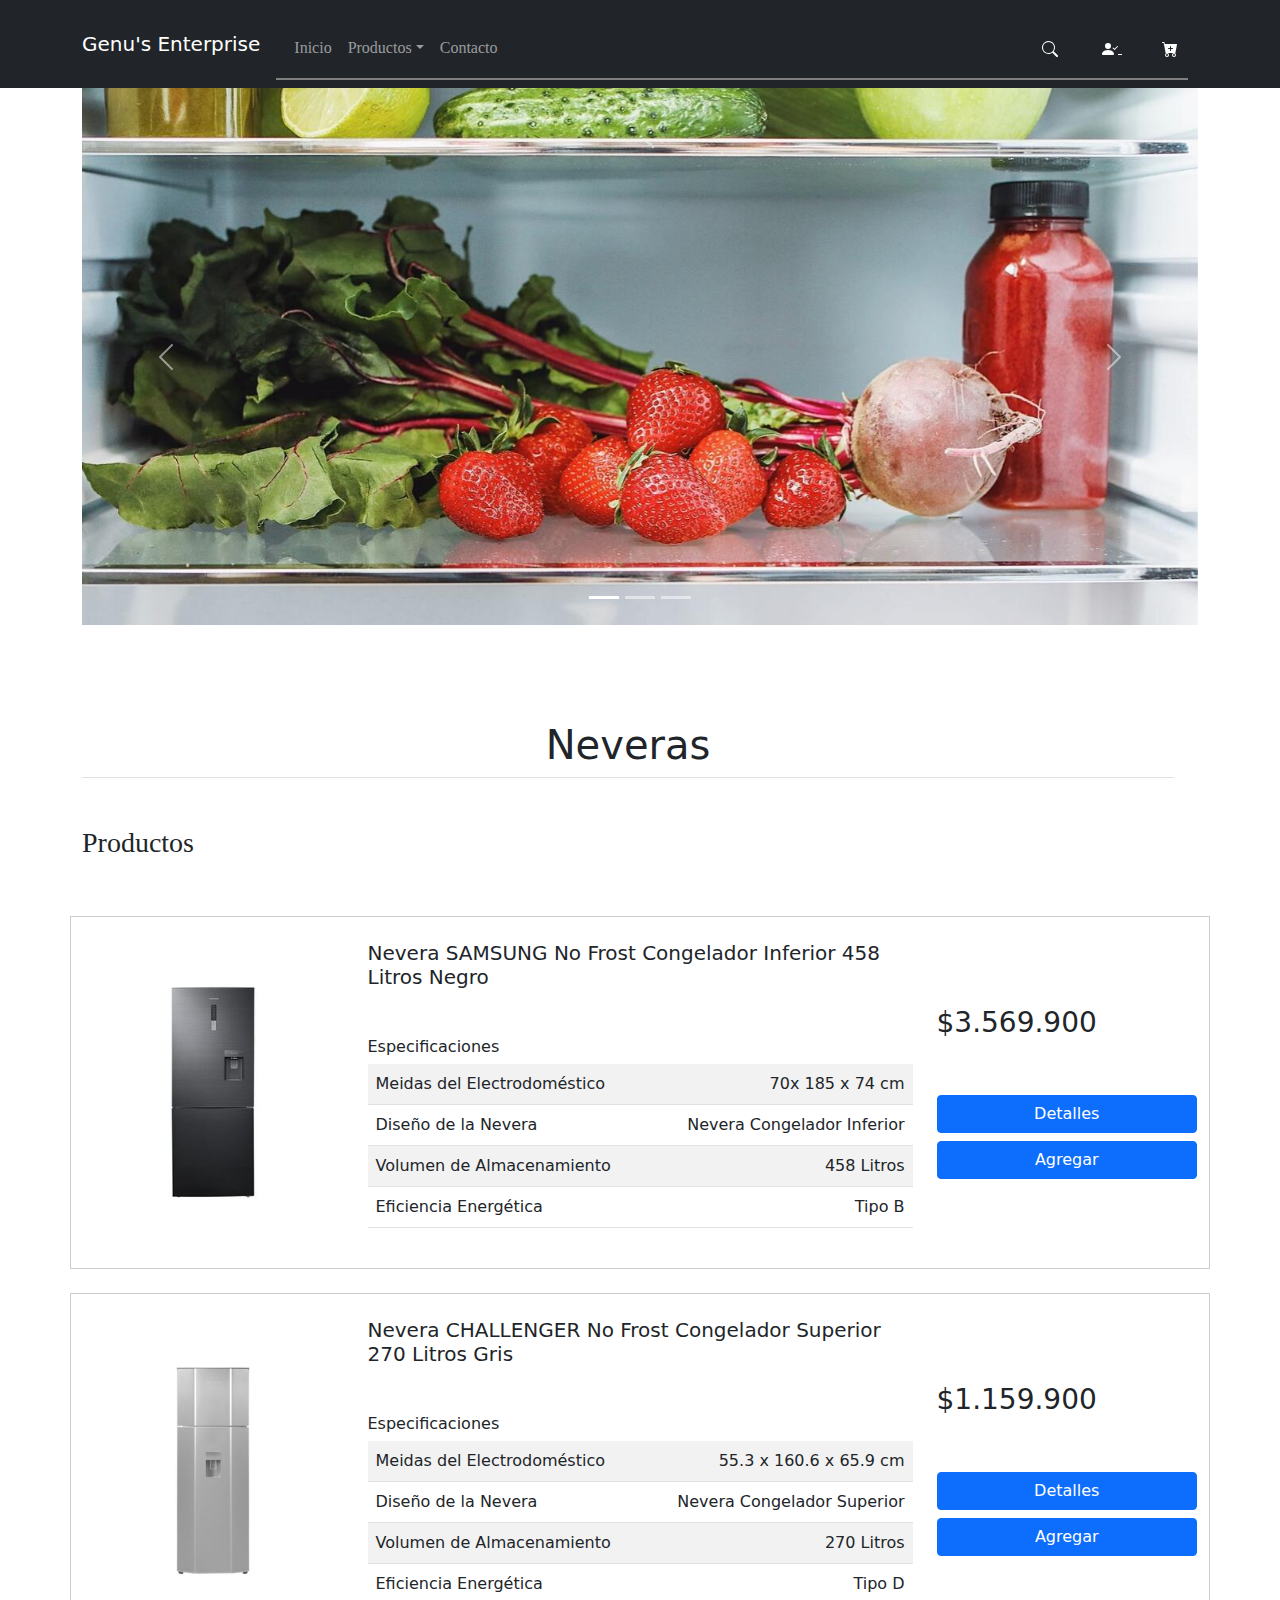
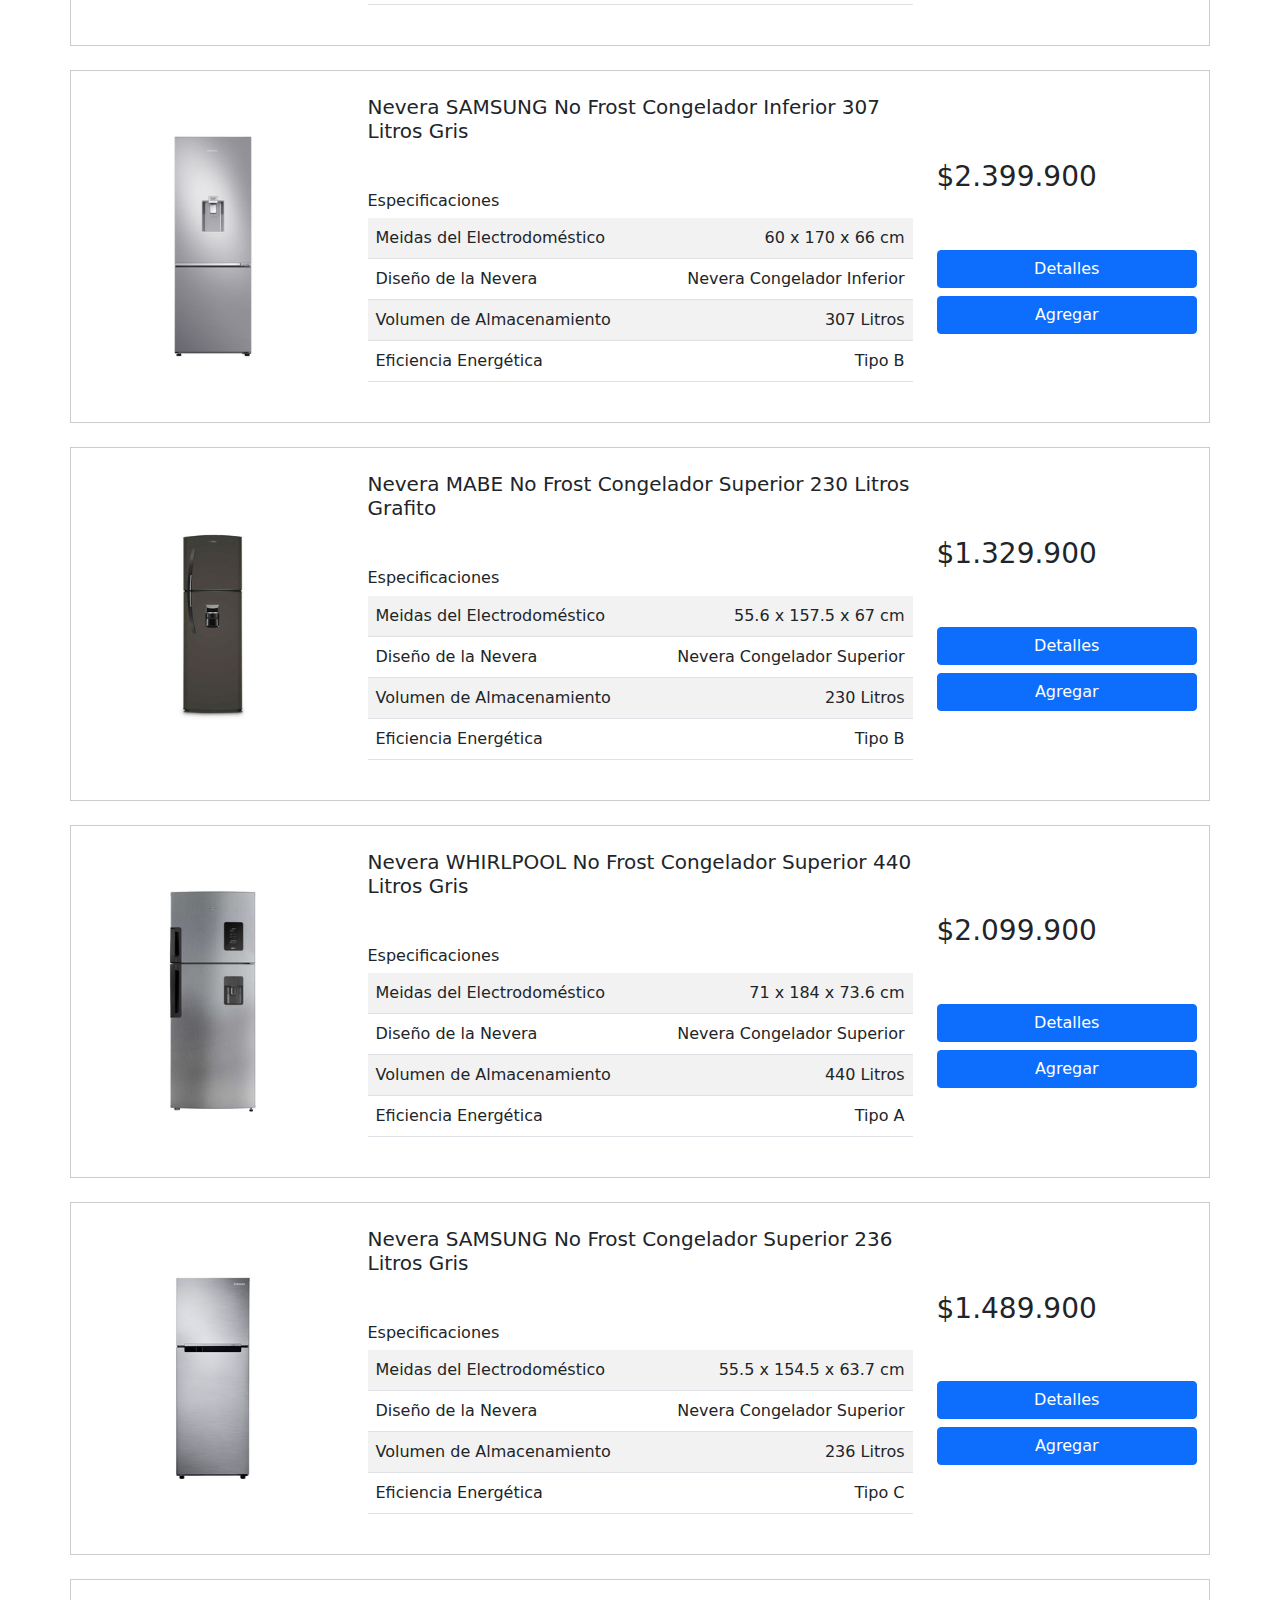
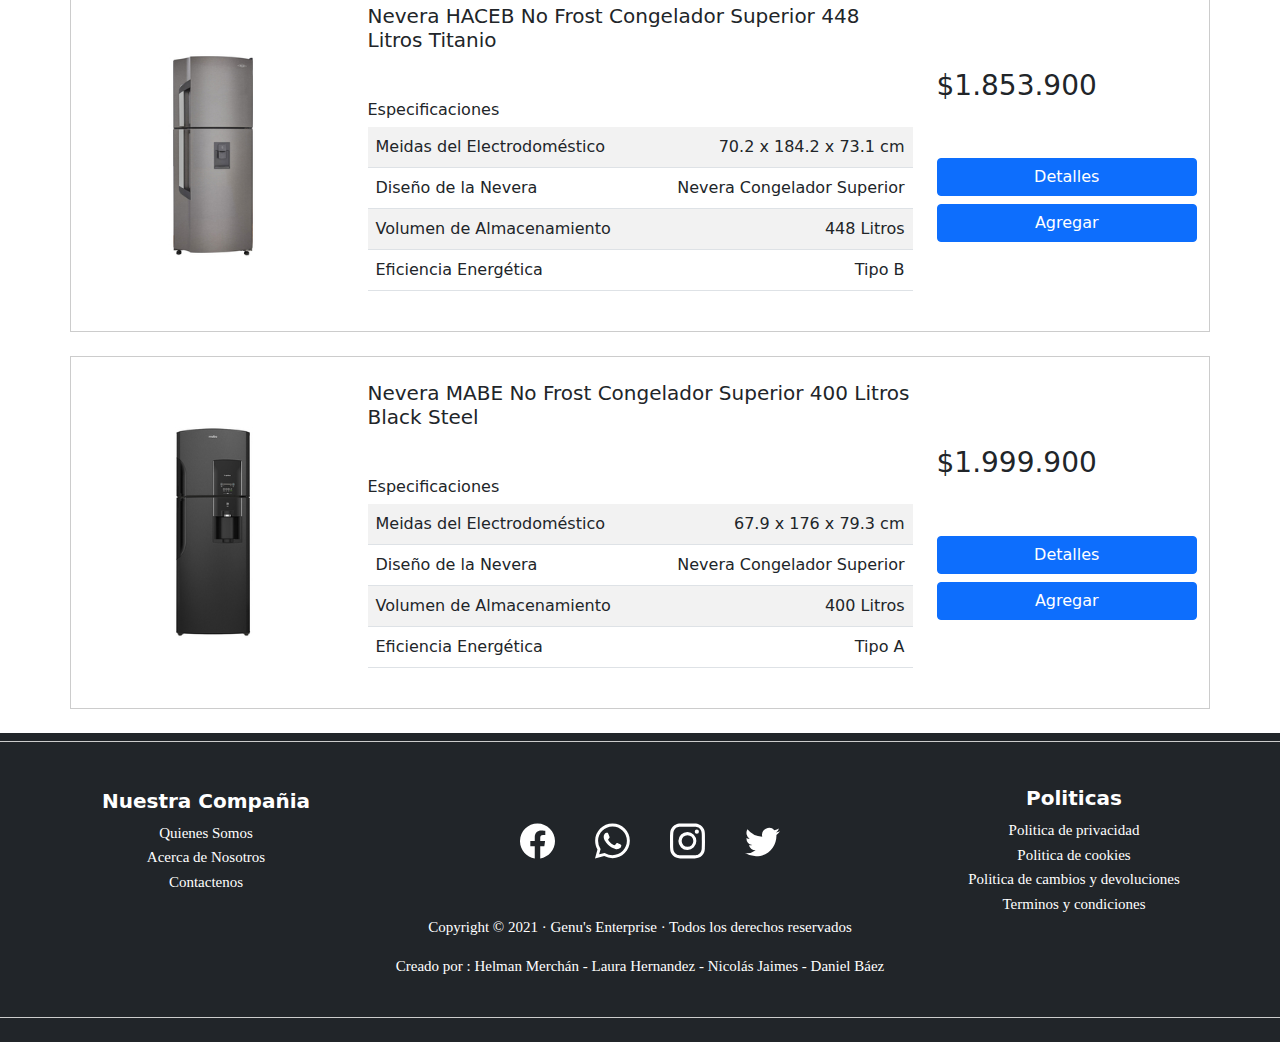
<file: WorkSpace/Practicas Desarrollo Web/ProyectoWeb/Pneveras.html>
<!DOCTYPE html>
<html lang="en">
<head>
    <meta charset="UTF-8">
    <meta http-equiv="X-UA-Compatible" content="IE=edge">
    <meta name="viewport" content="width=device-width, initial-scale=1.0">
    <title>Productos</title>
    <link rel="stylesheet" href="css/bootstrap.min.css">
    <link rel="stylesheet" href="css/estilos.css">
</head>
<body>
    <!-- Comienzo del header -->
    <header>
        <nav class="navbar navbar-expand-lg navbar-dark bg-dark">
            <div class="container ">
                <a href="index.html" class="navbar-brand"><i class="bi bi-house-door-fill"></i>Genu's Enterprise</a> <!-- Logotipo -->
                <button class="navbar-toggler" type="button" data-bs-toggle="collapse" data-bs-target="#contenidoMenu" aria-controls="contenidoMenu" aria-expanded="false" aria-label="Mostrar / Ocultar Navegación"><span class="navbar-toggler-icon"></span></button> <!-- Boton para colapsar el menu -->
                 
                <div class="collapse navbar-collapse" id="contenidoMenu">
                    <!-- Enlaces -->
                    <ul class="navbar-nav me-auto">
                        <li class="nav-item">
                            <a href="#" class="nav-link">Inicio</a>
                        </li>
                        <!-- Dropdown -->
                        <li class="nav-item dropdown">
                            <a href="#" class="nav-link dropdown-toggle" id="submenuProductos" role="button" data-bs-toggle="dropdown" aria-expanded="false">Productos</a>
                            <!-- Subelementos -->
                            <ul class="dropdown-menu" aria-labelledby="submenuProductos">
                                <li><a href="Pceulares.html" class="dropdown-item">Celulares</a></li>
                                <li><a href="Pestufas.html" class="dropdown-item">Estufas</a></li>
                                <li><a href="Pfreidoras.html" class="dropdown-item">Freidoras</a></li>
                                <li><a href="Plavadoras.html" class="dropdown-item">Lavadoras</a></li>
                                <li><a href="Phornos.html" class="dropdown-item">Microondas</a></li>
                                <li><a href="Pneveras.html" class="dropdown-item">Neveras</a></li>
                                <li><a href="Ptelevisores.html" class="dropdown-item">Televisores</a></li>
                                <li><a href="Pventiladores.html" class="dropdown-item">Ventiladores</a></li>
                            </ul>
                        </li>
                        <li class="nav-item">
                            <a href="#" class="nav-link">Contacto</a>
                        </li>
                    </ul>
                    <!-- Formulario de busqueda -->
                    <!-- <form action="" class="d-flex">
                        <input type="text" class="form-control me-2" aria-label="Buscar" placeholder="Buscar">
                        <button class="btn btn-primary" type="submit">Buscar</button>
                    </form> -->
                    <div class="icons d-none d-lg-block">
                        <svg xmlns="http://www.w3.org/2000/svg" width="16" height="16" fill="currentColor" class="bi bi-search" viewBox="0 0 16 16">
                            <path d="M11.742 10.344a6.5 6.5 0 1 0-1.397 1.398h-.001c.03.04.062.078.098.115l3.85 3.85a1 1 0 0 0 1.415-1.414l-3.85-3.85a1.007 1.007 0 0 0-.115-.1zM12 6.5a5.5 5.5 0 1 1-11 0 5.5 5.5 0 0 1 11 0z"/>
                        </svg>
                        <a href="#">
                            <svg xmlns="http://www.w3.org/2000/svg" width="16" height="16" fill="currentColor" class="bi bi-person-check-fill" viewBox="0 0 16 16">
                                <path fill-rule="evenodd" d="M15.854 5.146a.5.5 0 0 1 0 .708l-3 3a.5.5 0 0 1-.708 0l-1.5-1.5a.5.5 0 0 1 .708-.708L12.5 7.793l2.646-2.647a.5.5 0 0 1 .708 0z"/>
                                <path d="M1 14s-1 0-1-1 1-4 6-4 6 3 6 4-1 1-1 1H1zm5-6a3 3 0 1 0 0-6 3 3 0 0 0 0 6z"/>
                            </svg>
                        </a>
                        <a href="#">
                            <svg xmlns="http://www.w3.org/2000/svg" width="16" height="16" fill="currentColor" class="bi bi-cart-plus-fill" viewBox="0 0 16 16">
                                <path d="M.5 1a.5.5 0 0 0 0 1h1.11l.401 1.607 1.498 7.985A.5.5 0 0 0 4 12h1a2 2 0 1 0 0 4 2 2 0 0 0 0-4h7a2 2 0 1 0 0 4 2 2 0 0 0 0-4h1a.5.5 0 0 0 .491-.408l1.5-8A.5.5 0 0 0 14.5 3H2.89l-.405-1.621A.5.5 0 0 0 2 1H.5zM6 14a1 1 0 1 1-2 0 1 1 0 0 1 2 0zm7 0a1 1 0 1 1-2 0 1 1 0 0 1 2 0zM9 5.5V7h1.5a.5.5 0 0 1 0 1H9v1.5a.5.5 0 0 1-1 0V8H6.5a.5.5 0 0 1 0-1H8V5.5a.5.5 0 0 1 1 0z"/>
                            </svg>
                        </a>
                    </div>
                </div>
            </div>
        </nav>

        <nav class="navbar navbar-dark bg-dark fixed-bottom d-block d-lg-none">
            <div class="icons d-flex flex-row justify-content-around align-items-center">
                <svg xmlns="http://www.w3.org/2000/svg" width="16" height="16" fill="currentColor" class="bi bi-search" viewBox="0 0 16 16">
                    <path d="M11.742 10.344a6.5 6.5 0 1 0-1.397 1.398h-.001c.03.04.062.078.098.115l3.85 3.85a1 1 0 0 0 1.415-1.414l-3.85-3.85a1.007 1.007 0 0 0-.115-.1zM12 6.5a5.5 5.5 0 1 1-11 0 5.5 5.5 0 0 1 11 0z"/>
                </svg>
                <a href="#">
                    <svg xmlns="http://www.w3.org/2000/svg" width="16" height="16" fill="currentColor" class="bi bi-person-check-fill" viewBox="0 0 16 16">
                        <path fill-rule="evenodd" d="M15.854 5.146a.5.5 0 0 1 0 .708l-3 3a.5.5 0 0 1-.708 0l-1.5-1.5a.5.5 0 0 1 .708-.708L12.5 7.793l2.646-2.647a.5.5 0 0 1 .708 0z"/>
                        <path d="M1 14s-1 0-1-1 1-4 6-4 6 3 6 4-1 1-1 1H1zm5-6a3 3 0 1 0 0-6 3 3 0 0 0 0 6z"/>
                    </svg>
                </a>
                <a href="#">
                    <svg xmlns="http://www.w3.org/2000/svg" width="16" height="16" fill="currentColor" class="bi bi-cart-plus-fill" viewBox="0 0 16 16">
                        <path d="M.5 1a.5.5 0 0 0 0 1h1.11l.401 1.607 1.498 7.985A.5.5 0 0 0 4 12h1a2 2 0 1 0 0 4 2 2 0 0 0 0-4h7a2 2 0 1 0 0 4 2 2 0 0 0 0-4h1a.5.5 0 0 0 .491-.408l1.5-8A.5.5 0 0 0 14.5 3H2.89l-.405-1.621A.5.5 0 0 0 2 1H.5zM6 14a1 1 0 1 1-2 0 1 1 0 0 1 2 0zm7 0a1 1 0 1 1-2 0 1 1 0 0 1 2 0zM9 5.5V7h1.5a.5.5 0 0 1 0 1H9v1.5a.5.5 0 0 1-1 0V8H6.5a.5.5 0 0 1 0-1H8V5.5a.5.5 0 0 1 1 0z"/>
                    </svg>
                </a>
            </div>
        </nav>
    </header>
    <!-- Final del header -->

    <!-- Inicio del main -->
    <main class="container">
        <!-- Carousel -->
        <div class="row">
            <div class="col">
                <div id="slideshow" class="carousel slide" data-bs-ride="carousel">
                    <div class="carousel-inner">
                        <div class="carousel-item active">
                            <img src="img/N1.jpg" alt="" class="w-100">
                        </div>
                        <div class="carousel-item">
                            <img src="img/N2.jpg" alt="" class="w-100">
                        </div>
                        <div class="carousel-item">
                            <img src="img/N3.jpg" alt="" class="w-100">
                        </div>
                    </div>

                    <!-- Controles de anterior y siguiente -->
                    <button class="carousel-control-prev" type="button" data-bs-target="#slideshow" data-bs-slide="prev"><span class="carousel-control-prev-icon" aria-hidden="true"></span></button>
                    <button class="carousel-control-next" type="button" data-bs-target="#slideshow" data-bs-slide="next"><span class="carousel-control-next-icon" aria-hidden="true"></span></button>
                    
                    <!-- Indicadores -->
                    <div class="carousel-indicators">
                        <button class="active" type="button" data-bs-target="#slideshow" data-bs-slide-to="0" aria-current="true" aria-label="Slide #1"></button>
                        <button type="button" data-bs-target="#slideshow" data-bs-slide-to="1" aria-current="true" aria-label="Slide #2"></button>
                        <button type="button" data-bs-target="#slideshow" data-bs-slide-to="2" aria-current="true" aria-label="Slide #3"></button>
                    </div>
                </div>
            </div>
        </div>

        <!-- Productos-->
        <div class="row py-5">
            <!-- Titulo -->
            <div class="row py-5">
                <div class="col">
                    <div class="border-bottom">
                        <h1 class="text-center">Neveras</h1>
                    </div>
                </div>
            </div>
            <!-- Subtitulo -->
            <div class="col">
                <div>
                    <p class="h3 text-start">Productos</p>
                </div>
            </div>
        </div>

        <!-- Contenedor de los productos -->

        <!-- Producto 1 -->
        <div class="row align-items-center py-4 mb-4" style="border: 1px solid #ccc;">
            <!-- Producto 1 -->
            <!-- Imagen del producto -->
            <div class="col-12 col-md-4 col-lg-3 d-flex justify-content-center">
                <img src="img/l1.png" alt="" style="width: 90%;">
            </div>
            <!-- Caracteristicas del producto -->
            <div class="col-12 col-md-8 col-lg-6">
                <h5>Nevera SAMSUNG No Frost Congelador Inferior 458 Litros Negro</h5>
                <h6 class="mt-4 mt-lg-5">Especificaciones</h6>
                <div class="table-responsive">
                    <table class="table table-striped">
                        <tbody>
                            <tr>
                                <td>Meidas del Electrodoméstico</td>
                                <td class="text-end">70x 185 x 74 cm</td>
                            </tr>
                            <tr>
                                <td>Diseño de la Nevera</td>
                                <td class="text-end">Nevera Congelador Inferior</td>
                            </tr>
                            <tr>
                                <td>Volumen de Almacenamiento</td>
                                <td class="text-end">458 Litros</td>
                            </tr>
                            <tr>
                                <td>Eficiencia Energética</td>
                                <td class="text-end">Tipo B</td>
                            </tr>
                        </tbody>
                    </table>
                </div>
            </div>
            <!-- Opciones del cliente -->
            <div class="col-12 col-md-12 col-lg-3 d-flex flex-column">
                <h3>$3.569.900</h3>
                <a href="#" class="btn btn-primary mt-3 mt-lg-5" data-bs-toggle="modal" data-bs-target="#mi-modal">Detalles</a>
                <button class="btn btn-primary mt-2" type="button">Agregar</button>

                 <!-- Ventana modal -->
                 <div class="modal fade" id="mi-modal" tabindex="-1" arial-hidden="true" aria-labelledby="label-modal-1" data-bs-backdrop="static">
                    <div class="modal-dialog modal-dialog-centered modal-dialog-scrollable">
                        <!-- Contenido de la caja -->
                        <div class="modal-content">
                            <!-- Encabezado de la caja -->
                            <div class="modal-header">
                                <h5 class="modal-title">Nevera SAMSUNG No Frost Congelador Inferior 458 Litros Negro</h5>
                            </div>
                            <!-- Cuerpo de la caja -->
                            <div class="modal-body">
                                <div class="card mb-3" style="max-width: 540px;">
                                    <div class="row g-0">
                                        <div class="col-md-6 align-self-center"> <!-- Alineamos la imagen verticalmente -->
                                            <img src="img/l1.png" class="img-fluid rounded-start" alt="...">
                                        </div>
                                        <div class="col-md-6">
                                            <div class="card-body">
                                                <h5 class="card-title text-danger mb-3">$3.569.900</h5>
                                                <div class="input-group mb-3">
                                                    <select id="cantidad" class="form-select">
                                                        <option value="1">1</option>
                                                        <option value="2">2</option>
                                                        <option value="3">3</option>
                                                    </select>
                                                    <button class="btn btn-primary" type="button">Agregar</button>
                                                </div>
                                                <h6>Caracteristicas Destacadas</h6>
                                                <ul>
                                                    <li><small class="text-muted">Tecnología No Frost, conserva mejor tus alimentos</small></li>
                                                    <li><small class="text-muted">Control de temperatura externo</small></li>
                                                    <li><small class="text-muted">All Around Cooling para un enfriamiento uniforme</small></li>
                                                    <li><small class="text-muted">Compresor Digital Inverter</small></li>
                                                    <li><small class="text-muted">Luz interior LED</small></li>
                                                </ul>
                                            </div>
                                        </div>
                                    </div>
                                </div>

                                <!-- Metodos de envio -->
                                <h6>Metodos de envio</h6>
                                <div class="form-check">
                                    <input type="radio" class="form-check-input" name="modo-envio" id="envio">
                                    <label for="envio" class="form-check-label text-muted">Envio a tu direccion - Gratis</p></label>
                                </div>
                                <div class="form-check">
                                    <input type="radio" class="form-check-input" name="modo-envio" id="recoger">
                                    <label for="recoger" class="form-check-label text-muted">Recoger en tienda - Gratis</label>
                                </div>
                            </div>

                            <div class="modal-footer">
                                <button class="btn btn-primary" type="button" data-bs-dismiss="modal">Cancelar</button>
                                <button class="btn btn-primary" type="button">Acepto</button>
                            </div>
                        </div>
                    </div>
                </div>
            </div>
        </div>

        <!-- Producto 2 -->
        <div class="row align-items-center py-4 mb-4" style="border: 1px solid #ccc;">
            <!-- Imagen del producto -->
            <div class="col-12 col-md-4 col-lg-3 d-flex justify-content-center">
                <img src="img/l2.png" alt="" style="width: 90%;">
            </div>
            <!-- Caracteristicas del producto -->
            <div class="col-12 col-md-8 col-lg-6">
                <h5>Nevera CHALLENGER No Frost Congelador Superior 270 Litros Gris</h5>
                <h6 class="mt-4 mt-lg-5">Especificaciones</h6>
                <div class="table-responsive">
                    <table class="table table-striped">
                        <tbody>
                            <tr>
                                <td>Meidas del Electrodoméstico</td>
                                <td class="text-end">55.3 x 160.6 x 65.9 cm</td>
                            </tr>
                            <tr>
                                <td>Diseño de la Nevera</td>
                                <td class="text-end">Nevera Congelador Superior</td>
                            </tr>
                            <tr>
                                <td>Volumen de Almacenamiento</td>
                                <td class="text-end">270 Litros</td>
                            </tr>
                            <tr>
                                <td>Eficiencia Energética</td>
                                <td class="text-end">Tipo D</td>
                            </tr>
                        </tbody>
                    </table>
                </div>
            </div>
            <!-- Opciones del cliente -->
            <div class="col-12 col-md-12 col-lg-3 d-flex flex-column">
                <h3>$1.159.900</h3>
                <a href="#" class="btn btn-primary mt-3 mt-lg-5" data-bs-toggle="modal" data-bs-target="#mi-modal2">Detalles</a>
                <button class="btn btn-primary mt-2" type="button">Agregar</button>

                 <!-- Ventana modal -->
                 <div class="modal fade" id="mi-modal2" tabindex="-1" arial-hidden="true" aria-labelledby="label-modal-2" data-bs-backdrop="static">
                    <div class="modal-dialog modal-dialog-centered modal-dialog-scrollable">
                        <!-- Contenido de la caja -->
                        <div class="modal-content">
                            <!-- Encabezado de la caja -->
                            <div class="modal-header">
                                <h5 class="modal-title">Nevera CHALLENGER No Frost Congelador Superior 270 Litros Gris</h5>
                            </div>
                            <!-- Cuerpo de la caja -->
                            <div class="modal-body">
                                <div class="card mb-3" style="max-width: 540px;">
                                    <div class="row g-0">
                                        <div class="col-md-6 align-self-center"> <!-- Alineamos la imagen verticalmente -->
                                            <img src="img/l2.png" class="img-fluid rounded-start" alt="...">
                                        </div>
                                        <div class="col-md-6">
                                            <div class="card-body">
                                                <h5 class="card-title text-danger mb-3">$1.159.900</h5>
                                                <div class="input-group mb-3">
                                                    <select id="cantidad" class="form-select">
                                                        <option value="1">1</option>
                                                        <option value="2">2</option>
                                                        <option value="3">3</option>
                                                    </select>
                                                    <button class="btn btn-primary" type="button">Agregar</button>
                                                </div>
                                                <h6>Caracteristicas Destacadas</h6>
                                                <ul>
                                                    <li><small class="text-muted">Descongelación automática, fácil limpieza</small></li>
                                                    <li><small class="text-muted">Dispensador de agua externo, fácil y rápido </small></li>
                                                    <li><small class="text-muted">270 litros, capacidad ideal para todos tus productos</small></li>
                                                </ul>
                                            </div>
                                        </div>
                                    </div>
                                </div>

                                <!-- Metodos de envio -->
                                <h6>Metodos de envio</h6>
                                <div class="form-check">
                                    <input type="radio" class="form-check-input" name="modo-envio" id="envio">
                                    <label for="envio" class="form-check-label text-muted">Envio a tu direccion - Gratis</p></label>
                                </div>
                                <div class="form-check">
                                    <input type="radio" class="form-check-input" name="modo-envio" id="recoger">
                                    <label for="recoger" class="form-check-label text-muted">Recoger en tienda - Gratis</label>
                                </div>
                            </div>

                            <div class="modal-footer">
                                <button class="btn btn-primary" type="button" data-bs-dismiss="modal">Cancelar</button>
                                <button class="btn btn-primary" type="button">Acepto</button>
                            </div>
                        </div>
                    </div>
                </div>
            </div>
        </div>

        <!-- Producto 3 -->
        <div class="row align-items-center py-4 mb-4" style="border: 1px solid #ccc;">
            <!-- Producto 1 -->
            <!-- Imagen del producto -->
            <div class="col-12 col-md-4 col-lg-3 d-flex justify-content-center">
                <img src="img/l3.png" alt="" style="width: 90%;">
            </div>
            <!-- Caracteristicas del producto -->
            <div class="col-12 col-md-8 col-lg-6">
                <h5>Nevera SAMSUNG No Frost Congelador Inferior 307 Litros Gris</h5>
                <h6 class="mt-4 mt-lg-5">Especificaciones</h6>
                <div class="table-responsive">
                    <table class="table table-striped">
                        <tbody>
                            <tr>
                                <td>Meidas del Electrodoméstico</td>
                                <td class="text-end">60 x 170 x 66 cm</td>
                            </tr>
                            <tr>
                                <td>Diseño de la Nevera</td>
                                <td class="text-end">Nevera Congelador Inferior</td>
                            </tr>
                            <tr>
                                <td>Volumen de Almacenamiento</td>
                                <td class="text-end">307 Litros</td>
                            </tr>
                            <tr>
                                <td>Eficiencia Energética</td>
                                <td class="text-end">Tipo B</td>
                            </tr>
                        </tbody>
                    </table>
                </div>
            </div>
            <!-- Opciones del cliente -->
            <div class="col-12 col-md-12 col-lg-3 d-flex flex-column">
                <h3>$2.399.900</h3>
                <a href="#" class="btn btn-primary mt-3 mt-lg-5" data-bs-toggle="modal" data-bs-target="#mi-modal3">Detalles</a>
                <button class="btn btn-primary mt-2" type="button">Agregar</button>

                 <!-- Ventana modal -->
                 <div class="modal fade" id="mi-modal3" tabindex="-1" arial-hidden="true" aria-labelledby="label-modal-3" data-bs-backdrop="static">
                    <div class="modal-dialog modal-dialog-centered modal-dialog-scrollable">
                        <!-- Contenido de la caja -->
                        <div class="modal-content">
                            <!-- Encabezado de la caja -->
                            <div class="modal-header">
                                <h5 class="modal-title">Nevera SAMSUNG No Frost Congelador Inferior 307 Litros Gris</h5>
                            </div>
                            <!-- Cuerpo de la caja -->
                            <div class="modal-body">
                                <div class="card mb-3" style="max-width: 540px;">
                                    <div class="row g-0">
                                        <div class="col-md-6 align-self-center"> <!-- Alineamos la imagen verticalmente -->
                                            <img src="img/l3.png" class="img-fluid rounded-start" alt="...">
                                        </div>
                                        <div class="col-md-6">
                                            <div class="card-body">
                                                <h5 class="card-title text-danger mb-3">$2.399.900</h5>
                                                <div class="input-group mb-3">
                                                    <select id="cantidad" class="form-select">
                                                        <option value="1">1</option>
                                                        <option value="2">2</option>
                                                        <option value="3">3</option>
                                                    </select>
                                                    <button class="btn btn-primary" type="button">Agregar</button>
                                                </div>
                                                <h6>Caracteristicas Destacadas</h6>
                                                <ul>
                                                    <li><small class="text-muted">Enfría de manera uniforme y óptima cada lugar</small></li>
                                                    <li><small class="text-muted">Conserva la frescura de alimentos por el doble de tiempo</small></li>
                                                    <li><small class="text-muted">Diseño contemporáneo que se ajusta a tu cocina</small></li>
                                                    <li><small class="text-muted">Frescura sin congelar durante el doble de tiempo</small></li>
                                                    <li><small class="text-muted">Disfruta del dispensador de agua de fácil acceso</small></li>
                                                </ul>
                                            </div>
                                        </div>
                                    </div>
                                </div>

                                <!-- Metodos de envio -->
                                <h6>Metodos de envio</h6>
                                <div class="form-check">
                                    <input type="radio" class="form-check-input" name="modo-envio" id="envio">
                                    <label for="envio" class="form-check-label text-muted">Envio a tu direccion - Gratis</p></label>
                                </div>
                                <div class="form-check">
                                    <input type="radio" class="form-check-input" name="modo-envio" id="recoger">
                                    <label for="recoger" class="form-check-label text-muted">Recoger en tienda - Gratis</label>
                                </div>
                            </div>

                            <div class="modal-footer">
                                <button class="btn btn-primary" type="button" data-bs-dismiss="modal">Cancelar</button>
                                <button class="btn btn-primary" type="button">Acepto</button>
                            </div>
                        </div>
                    </div>
                </div>
            </div>
        </div>

        <!-- Producto 4 -->
        <div class="row align-items-center py-4 mb-4" style="border: 1px solid #ccc;">
            <!-- Producto 1 -->
            <!-- Imagen del producto -->
            <div class="col-12 col-md-4 col-lg-3 d-flex justify-content-center">
                <img src="img/l4.png" alt="" style="width: 90%;">
            </div>
            <!-- Caracteristicas del producto -->
            <div class="col-12 col-md-8 col-lg-6">
                <h5>Nevera MABE No Frost Congelador Superior 230 Litros Grafito</h5>
                <h6 class="mt-4 mt-lg-5">Especificaciones</h6>
                <div class="table-responsive">
                    <table class="table table-striped">
                        <tbody>
                            <tr>
                                <td>Meidas del Electrodoméstico</td>
                                <td class="text-end">55.6 x 157.5 x 67 cm</td>
                            </tr>
                            <tr>
                                <td>Diseño de la Nevera</td>
                                <td class="text-end">Nevera Congelador Superior</td>
                            </tr>
                            <tr>
                                <td>Volumen de Almacenamiento</td>
                                <td class="text-end">230 Litros</td>
                            </tr>
                            <tr>
                                <td>Eficiencia Energética</td>
                                <td class="text-end">Tipo B</td>
                            </tr>
                        </tbody>
                    </table>
                </div>
            </div>
            <!-- Opciones del cliente -->
            <div class="col-12 col-md-12 col-lg-3 d-flex flex-column">
                <h3>$1.329.900</h3>
                <a href="#" class="btn btn-primary mt-3 mt-lg-5" data-bs-toggle="modal" data-bs-target="#mi-modal4">Detalles</a>
                <button class="btn btn-primary mt-2" type="button">Agregar</button>

                 <!-- Ventana modal -->
                 <div class="modal fade" id="mi-modal4" tabindex="-1" arial-hidden="true" aria-labelledby="label-modal-4" data-bs-backdrop="static">
                    <div class="modal-dialog modal-dialog-centered modal-dialog-scrollable">
                        <!-- Contenido de la caja -->
                        <div class="modal-content">
                            <!-- Encabezado de la caja -->
                            <div class="modal-header">
                                <h5 class="modal-title">Nevera MABE No Frost Congelador Superior 230 Litros Grafito</h5>
                            </div>
                            <!-- Cuerpo de la caja -->
                            <div class="modal-body">
                                <div class="card mb-3" style="max-width: 540px;">
                                    <div class="row g-0">
                                        <div class="col-md-6 align-self-center"> <!-- Alineamos la imagen verticalmente -->
                                            <img src="img/l4.png" class="img-fluid rounded-start" alt="...">
                                        </div>
                                        <div class="col-md-6">
                                            <div class="card-body">
                                                <h5 class="card-title text-danger mb-3">$1.329.900</h5>
                                                <div class="input-group mb-3">
                                                    <select id="cantidad" class="form-select">
                                                        <option value="1">1</option>
                                                        <option value="2">2</option>
                                                        <option value="3">3</option>
                                                    </select>
                                                    <button class="btn btn-primary" type="button">Agregar</button>
                                                </div>
                                                <h6>Caracteristicas Destacadas</h6>
                                                <ul>
                                                    <li><small class="text-muted">Ahorro de energia con Tecnologia Home Energy Saver</small></li>
                                                    <li><small class="text-muted">Conserva alimentos por más tiempo sistema Total Fresh Flow</small></li>
                                                    <li><small class="text-muted">Mayor capacidad para almacenar todos tus alimentos</small></li>
                                                    <li><small class="text-muted">Dispensador de Agua, fresca justo como te gusta.</small></li>
                                                    <li><small class="text-muted">Bandejas en vidrio templado, resistencia y comodidad</small></li>
                                                </ul>
                                            </div>
                                        </div>
                                    </div>
                                </div>

                                <!-- Metodos de envio -->
                                <h6>Metodos de envio</h6>
                                <div class="form-check">
                                    <input type="radio" class="form-check-input" name="modo-envio" id="envio">
                                    <label for="envio" class="form-check-label text-muted">Envio a tu direccion - Gratis</p></label>
                                </div>
                                <div class="form-check">
                                    <input type="radio" class="form-check-input" name="modo-envio" id="recoger">
                                    <label for="recoger" class="form-check-label text-muted">Recoger en tienda - Gratis</label>
                                </div>
                            </div>

                            <div class="modal-footer">
                                <button class="btn btn-primary" type="button" data-bs-dismiss="modal">Cancelar</button>
                                <button class="btn btn-primary" type="button">Acepto</button>
                            </div>
                        </div>
                    </div>
                </div>
            </div>
        </div>

        <!-- Producto 5 -->
        <div class="row align-items-center py-4 mb-4" style="border: 1px solid #ccc;">
            <!-- Producto 1 -->
            <!-- Imagen del producto -->
            <div class="col-12 col-md-4 col-lg-3 d-flex justify-content-center">
                <img src="img/l5.png" alt="" style="width: 90%;">
            </div>
            <!-- Caracteristicas del producto -->
            <div class="col-12 col-md-8 col-lg-6">
                <h5>Nevera WHIRLPOOL No Frost Congelador Superior 440 Litros Gris</h5>
                <h6 class="mt-4 mt-lg-5">Especificaciones</h6>
                <div class="table-responsive">
                    <table class="table table-striped">
                        <tbody>
                            <tr>
                                <td>Meidas del Electrodoméstico</td>
                                <td class="text-end">71 x 184 x 73.6 cm</td>
                            </tr>
                            <tr>
                                <td>Diseño de la Nevera</td>
                                <td class="text-end">Nevera Congelador Superior</td>
                            </tr>
                            <tr>
                                <td>Volumen de Almacenamiento</td>
                                <td class="text-end">440 Litros</td>
                            </tr>
                            <tr>
                                <td>Eficiencia Energética</td>
                                <td class="text-end">Tipo A</td>
                            </tr>
                        </tbody>
                    </table>
                </div>
            </div>
            <!-- Opciones del cliente -->
            <div class="col-12 col-md-12 col-lg-3 d-flex flex-column">
                <h3>$2.099.900</h3>
                <a href="#" class="btn btn-primary mt-3 mt-lg-5" data-bs-toggle="modal" data-bs-target="#mi-modal5">Detalles</a>
                <button class="btn btn-primary mt-2" type="button">Agregar</button>

                 <!-- Ventana modal -->
                 <div class="modal fade" id="mi-modal5" tabindex="-1" arial-hidden="true" aria-labelledby="label-modal-5" data-bs-backdrop="static">
                    <div class="modal-dialog modal-dialog-centered modal-dialog-scrollable">
                        <!-- Contenido de la caja -->
                        <div class="modal-content">
                            <!-- Encabezado de la caja -->
                            <div class="modal-header">
                                <h5 class="modal-title">Nevera WHIRLPOOL No Frost Congelador Superior 440 Litros Gris</h5>
                            </div>
                            <!-- Cuerpo de la caja -->
                            <div class="modal-body">
                                <div class="card mb-3" style="max-width: 540px;">
                                    <div class="row g-0">
                                        <div class="col-md-6 align-self-center"> <!-- Alineamos la imagen verticalmente -->
                                            <img src="img/l5.png" class="img-fluid rounded-start" alt="...">
                                        </div>
                                        <div class="col-md-6">
                                            <div class="card-body">
                                                <h5 class="card-title text-danger mb-3">$2.099.900</h5>
                                                <div class="input-group mb-3">
                                                    <select id="cantidad" class="form-select">
                                                        <option value="1">1</option>
                                                        <option value="2">2</option>
                                                        <option value="3">3</option>
                                                    </select>
                                                    <button class="btn btn-primary" type="button">Agregar</button>
                                                </div>
                                                <h6>Caracteristicas Destacadas</h6>
                                                <ul>
                                                    <li><small class="text-muted">Xpert flow, mantiene la temperatura homogenea.</small></li>
                                                    <li><small class="text-muted">Panel con controles touch</small></li>
                                                    <li><small class="text-muted">Anaquel con capacidad de galón</small></li>
                                                    <li><small class="text-muted">Iluminación LED</small></li>
                                                    <li><small class="text-muted">Superficie Antifingerprint, no marca las huellas.</small></li>
                                                </ul>
                                            </div>
                                        </div>
                                    </div>
                                </div>

                                <!-- Metodos de envio -->
                                <h6>Metodos de envio</h6>
                                <div class="form-check">
                                    <input type="radio" class="form-check-input" name="modo-envio" id="envio">
                                    <label for="envio" class="form-check-label text-muted">Envio a tu direccion - Gratis</p></label>
                                </div>
                                <div class="form-check">
                                    <input type="radio" class="form-check-input" name="modo-envio" id="recoger">
                                    <label for="recoger" class="form-check-label text-muted">Recoger en tienda - Gratis</label>
                                </div>
                            </div>

                            <div class="modal-footer">
                                <button class="btn btn-primary" type="button" data-bs-dismiss="modal">Cancelar</button>
                                <button class="btn btn-primary" type="button">Acepto</button>
                            </div>
                        </div>
                    </div>
                </div>
            </div>
        </div>

        <!-- Producto 6 -->
        <div class="row align-items-center py-4 mb-4" style="border: 1px solid #ccc;">
            <!-- Producto 1 -->
            <!-- Imagen del producto -->
            <div class="col-12 col-md-4 col-lg-3 d-flex justify-content-center">
                <img src="img/l6.png" alt="" style="width: 90%;">
            </div>
            <!-- Caracteristicas del producto -->
            <div class="col-12 col-md-8 col-lg-6">
                <h5>Nevera SAMSUNG No Frost Congelador Superior 236 Litros Gris</h5>
                <h6 class="mt-4 mt-lg-5">Especificaciones</h6>
                <div class="table-responsive">
                    <table class="table table-striped">
                        <tbody>
                            <tr>
                                <td>Meidas del Electrodoméstico</td>
                                <td class="text-end">55.5 x 154.5 x 63.7 cm</td>
                            </tr>
                            <tr>
                                <td>Diseño de la Nevera</td>
                                <td class="text-end">Nevera Congelador Superior</td>
                            </tr>
                            <tr>
                                <td>Volumen de Almacenamiento</td>
                                <td class="text-end">236 Litros</td>
                            </tr>
                            <tr>
                                <td>Eficiencia Energética</td>
                                <td class="text-end">Tipo C</td>
                            </tr>
                        </tbody>
                    </table>
                </div>
            </div>
            <!-- Opciones del cliente -->
            <div class="col-12 col-md-12 col-lg-3 d-flex flex-column">
                <h3>$1.489.900</h3>
                <a href="#" class="btn btn-primary mt-3 mt-lg-5" data-bs-toggle="modal" data-bs-target="#mi-modal6">Detalles</a>
                <button class="btn btn-primary mt-2" type="button">Agregar</button>

                 <!-- Ventana modal -->
                 <div class="modal fade" id="mi-modal6" tabindex="-1" arial-hidden="true" aria-labelledby="label-modal-6" data-bs-backdrop="static">
                    <div class="modal-dialog modal-dialog-centered modal-dialog-scrollable">
                        <!-- Contenido de la caja -->
                        <div class="modal-content">
                            <!-- Encabezado de la caja -->
                            <div class="modal-header">
                                <h5 class="modal-title">Nevera SAMSUNG No Frost Congelador Superior 236 Litros Gris</h5>
                            </div>
                            <!-- Cuerpo de la caja -->
                            <div class="modal-body">
                                <div class="card mb-3" style="max-width: 540px;">
                                    <div class="row g-0">
                                        <div class="col-md-6 align-self-center"> <!-- Alineamos la imagen verticalmente -->
                                            <img src="img/l6.png" class="img-fluid rounded-start" alt="...">
                                        </div>
                                        <div class="col-md-6">
                                            <div class="card-body">
                                                <h5 class="card-title text-danger mb-3">$1.489.900</h5>
                                                <div class="input-group mb-3">
                                                    <select id="cantidad" class="form-select">
                                                        <option value="1">1</option>
                                                        <option value="2">2</option>
                                                        <option value="3">3</option>
                                                    </select>
                                                    <button class="btn btn-primary" type="button">Agregar</button>
                                                </div>
                                                <h6>Caracteristicas Destacadas</h6>
                                                <ul>
                                                    <li><small class="text-muted">Filtro desodorizante: controla olores, más alimentos frescos</small></li>
                                                    <li><small class="text-muted">Estantes de vidrio templado, resisten hasta 150 Kg</small></li>
                                                    <li><small class="text-muted">Luz LED Eficiente, ahorro en el consumo de energia</small></li>
                                                    <li><small class="text-muted">Digital Inverter: menos ruido, rendimiento más duradero</small></li>
                                                </ul>
                                            </div>
                                        </div>
                                    </div>
                                </div>

                                <!-- Metodos de envio -->
                                <h6>Metodos de envio</h6>
                                <div class="form-check">
                                    <input type="radio" class="form-check-input" name="modo-envio" id="envio">
                                    <label for="envio" class="form-check-label text-muted">Envio a tu direccion - Gratis</p></label>
                                </div>
                                <div class="form-check">
                                    <input type="radio" class="form-check-input" name="modo-envio" id="recoger">
                                    <label for="recoger" class="form-check-label text-muted">Recoger en tienda - Gratis</label>
                                </div>
                            </div>

                            <div class="modal-footer">
                                <button class="btn btn-primary" type="button" data-bs-dismiss="modal">Cancelar</button>
                                <button class="btn btn-primary" type="button">Acepto</button>
                            </div>
                        </div>
                    </div>
                </div>
            </div>
        </div>

        <!-- Producto 7 -->
        <div class="row align-items-center py-4 mb-4" style="border: 1px solid #ccc;">
            <!-- Producto 1 -->
            <!-- Imagen del producto -->
            <div class="col-12 col-md-4 col-lg-3 d-flex justify-content-center">
                <img src="img/l7.png" alt="" style="width: 90%;">
            </div>
            <!-- Caracteristicas del producto -->
            <div class="col-12 col-md-8 col-lg-6">
                <h5>Nevera HACEB No Frost Congelador Superior 448 Litros Titanio</h5>
                <h6 class="mt-4 mt-lg-5">Especificaciones</h6>
                <div class="table-responsive">
                    <table class="table table-striped">
                        <tbody>
                            <tr>
                                <td>Meidas del Electrodoméstico</td>
                                <td class="text-end">70.2 x 184.2 x 73.1 cm</td>
                            </tr>
                            <tr>
                                <td>Diseño de la Nevera</td>
                                <td class="text-end">Nevera Congelador Superior</td>
                            </tr>
                            <tr>
                                <td>Volumen de Almacenamiento</td>
                                <td class="text-end">448 Litros</td>
                            </tr>
                            <tr>
                                <td>Eficiencia Energética</td>
                                <td class="text-end">Tipo B</td>
                            </tr>
                        </tbody>
                    </table>
                </div>
            </div>
            <!-- Opciones del cliente -->
            <div class="col-12 col-md-12 col-lg-3 d-flex flex-column">
                <h3>$1.853.900</h3>
                <a href="#" class="btn btn-primary mt-3 mt-lg-5" data-bs-toggle="modal" data-bs-target="#mi-modal7">Detalles</a>
                <button class="btn btn-primary mt-2" type="button">Agregar</button>

                 <!-- Ventana modal -->
                 <div class="modal fade" id="mi-modal7" tabindex="-1" arial-hidden="true" aria-labelledby="label-modal-7" data-bs-backdrop="static">
                    <div class="modal-dialog modal-dialog-centered modal-dialog-scrollable">
                        <!-- Contenido de la caja -->
                        <div class="modal-content">
                            <!-- Encabezado de la caja -->
                            <div class="modal-header">
                                <h5 class="modal-title">Nevera HACEB No Frost Congelador Superior 448 Litros Titanio</h5>
                            </div>
                            <!-- Cuerpo de la caja -->
                            <div class="modal-body">
                                <div class="card mb-3" style="max-width: 540px;">
                                    <div class="row g-0">
                                        <div class="col-md-6 align-self-center"> <!-- Alineamos la imagen verticalmente -->
                                            <img src="img/l7.png" class="img-fluid rounded-start" alt="...">
                                        </div>
                                        <div class="col-md-6">
                                            <div class="card-body">
                                                <h5 class="card-title text-danger mb-3">$1.853.900</h5>
                                                <div class="input-group mb-3">
                                                    <select id="cantidad" class="form-select">
                                                        <option value="1">1</option>
                                                        <option value="2">2</option>
                                                        <option value="3">3</option>
                                                    </select>
                                                    <button class="btn btn-primary" type="button">Agregar</button>
                                                </div>
                                                <h6>Caracteristicas Destacadas</h6>
                                                <ul>
                                                    <li><small class="text-muted">Bandejas con control de humedad independiente</small></li>
                                                    <li><small class="text-muted">Nuevo dispensador Slim</small></li>
                                                    <li><small class="text-muted">Tecnología Vital Fresh</small></li>
                                                    <li><small class="text-muted">Ahorra hasta un 38% en tu factura de energía</small></li>
                                                </ul>
                                            </div>
                                        </div>
                                    </div>
                                </div>

                                <!-- Metodos de envio -->
                                <h6>Metodos de envio</h6>
                                <div class="form-check">
                                    <input type="radio" class="form-check-input" name="modo-envio" id="envio">
                                    <label for="envio" class="form-check-label text-muted">Envio a tu direccion - Gratis</p></label>
                                </div>
                                <div class="form-check">
                                    <input type="radio" class="form-check-input" name="modo-envio" id="recoger">
                                    <label for="recoger" class="form-check-label text-muted">Recoger en tienda - Gratis</label>
                                </div>
                            </div>

                            <div class="modal-footer">
                                <button class="btn btn-primary" type="button" data-bs-dismiss="modal">Cancelar</button>
                                <button class="btn btn-primary" type="button">Acepto</button>
                            </div>
                        </div>
                    </div>
                </div>
            </div>
        </div>

        <!-- Producto 8 -->
        <div class="row align-items-center py-4 mb-4" style="border: 1px solid #ccc;">
            <!-- Producto 1 -->
            <!-- Imagen del producto -->
            <div class="col-12 col-md-4 col-lg-3 d-flex justify-content-center">
                <img src="img/l8.png" alt="" style="width: 90%;">
            </div>
            <!-- Caracteristicas del producto -->
            <div class="col-12 col-md-8 col-lg-6">
                <h5>Nevera MABE No Frost Congelador Superior 400 Litros Black Steel</h5>
                <h6 class="mt-4 mt-lg-5">Especificaciones</h6>
                <div class="table-responsive">
                    <table class="table table-striped">
                        <tbody>
                            <tr>
                                <td>Meidas del Electrodoméstico</td>
                                <td class="text-end">67.9 x 176 x 79.3 cm</td>
                            </tr>
                            <tr>
                                <td>Diseño de la Nevera</td>
                                <td class="text-end">Nevera Congelador Superior</td>
                            </tr>
                            <tr>
                                <td>Volumen de Almacenamiento</td>
                                <td class="text-end">400 Litros</td>
                            </tr>
                            <tr>
                                <td>Eficiencia Energética</td>
                                <td class="text-end">Tipo A</td>
                            </tr>
                        </tbody>
                    </table>
                </div>
            </div>
            <!-- Opciones del cliente -->
            <div class="col-12 col-md-12 col-lg-3 d-flex flex-column">
                <h3>$1.999.900</h3>
                <a href="#" class="btn btn-primary mt-3 mt-lg-5" data-bs-toggle="modal" data-bs-target="#mi-modal8">Detalles</a>
                <button class="btn btn-primary mt-2" type="button">Agregar</button>

                 <!-- Ventana modal -->
                 <div class="modal fade" id="mi-modal8" tabindex="-1" arial-hidden="true" aria-labelledby="label-modal-8" data-bs-backdrop="static">
                    <div class="modal-dialog modal-dialog-centered modal-dialog-scrollable">
                        <!-- Contenido de la caja -->
                        <div class="modal-content">
                            <!-- Encabezado de la caja -->
                            <div class="modal-header">
                                <h5 class="modal-title">Nevera MABE No Frost Congelador Superior 400 Litros Black Steel</h5>
                            </div>
                            <!-- Cuerpo de la caja -->
                            <div class="modal-body">
                                <div class="card mb-3" style="max-width: 540px;">
                                    <div class="row g-0">
                                        <div class="col-md-6 align-self-center"> <!-- Alineamos la imagen verticalmente -->
                                            <img src="img/l8.png" class="img-fluid rounded-start" alt="...">
                                        </div>
                                        <div class="col-md-6">
                                            <div class="card-body">
                                                <h5 class="card-title text-danger mb-3">$1.999.900</h5>
                                                <div class="input-group mb-3">
                                                    <select id="cantidad" class="form-select">
                                                        <option value="1">1</option>
                                                        <option value="2">2</option>
                                                        <option value="3">3</option>
                                                    </select>
                                                    <button class="btn btn-primary" type="button">Agregar</button>
                                                </div>
                                                <h6>Caracteristicas Destacadas</h6>
                                                <ul>
                                                    <li><small class="text-muted">Ahorro de energia con Tecnologia Home Energy Saver</small></li>
                                                    <li><small class="text-muted">Conserva alimentos por más tiempo sistema Total Fresh Flow</small></li>
                                                    <li><small class="text-muted">Mayor capacidad para almacenar todos tus alimentos</li>
                                                    <li><small class="text-muted">Dispensador de Agua, fresca justo como te gusta.</li>
                                                    <li><small class="text-muted">Bandejas en vidrio templado, resistencia y comodidad</li>
                                                </ul>
                                            </div>
                                        </div>
                                    </div>
                                </div>

                                <!-- Metodos de envio -->
                                <h6>Metodos de envio</h6>
                                <div class="form-check">
                                    <input type="radio" class="form-check-input" name="modo-envio" id="envio">
                                    <label for="envio" class="form-check-label text-muted">Envio a tu direccion - Gratis</p></label>
                                </div>
                                <div class="form-check">
                                    <input type="radio" class="form-check-input" name="modo-envio" id="recoger">
                                    <label for="recoger" class="form-check-label text-muted">Recoger en tienda - Gratis</label>
                                </div>
                            </div>

                            <div class="modal-footer">
                                <button class="btn btn-primary" type="button" data-bs-dismiss="modal">Cancelar</button>
                                <button class="btn btn-primary" type="button">Acepto</button>
                            </div>
                        </div>
                    </div>
                </div>
            </div>
        </div>
    </main>
    <!-- Final del main -->
    
    <!-- Inicio del footer -->
    <footer class="row bg-dark" style="color: #fff;">
        <div class="col">
            <h4 class="text-center"></h4>
                
               
                <div class="row align-items-center py-4 mb-4" style="border: 1px solid #ccc;">
                    <!-- Producto 1 -->
                    <!-- Imagen del producto -->
                    <div class="col-12 col-md-4 col-lg-4 px-4 d-flex flex-column text-center">
                        <h5><b>Nuestra Compañia</b></h5>
                        
                      
                            
                        <button class="colapse" data-bs-toggle="collapse" data-bs-target="#demo">Quienes Somos</button>

                        <div id="demo" class="collapse">
                                Lorem ipsum dolor sit, amet consectetur adipisicing elit. Nobis dolorum explicabo repellat totam, labore cum mollitia error repudiandae possimus aliquid consequatur odio fugiat nam perferendis ducimus! Debitis ducimus quidem numquam.
                        </div> 
                       
                        <button class="colapse" data-bs-toggle="collapse" data-bs-target="#demo1">Acerca de Nosotros</button>

                        <div id="demo1" class="collapse">
                                Lorem ipsum dolor sit, amet consectetur adipisicing elit. Nobis dolorum explicabo repellat totam, labore cum mollitia error repudiandae possimus aliquid consequatur odio fugiat nam perferendis ducimus! Debitis ducimus quidem numquam.
                        </div> 
                        <button class="colapse" data-bs-toggle="collapse" data-bs-target="#demo2">Contactenos</button>

                        <div id="demo2" class="collapse">
                                Lorem ipsum dolor sit, amet consectetur adipisicing elit. Nobis dolorum explicabo repellat totam, labore cum mollitia error repudiandae possimus aliquid consequatur odio fugiat nam perferendis ducimus! Debitis ducimus quidem numquam.
                        </div> 
                    </div>
                    <!-- Caracteristicas del producto -->
                    <div class="col-12 col-md-8 col-lg-4">
                        <div class="icons d-flex flex-row justify-content-center align-items-center">
                            <svg xmlns="http://www.w3.org/2000/svg" width="16" height="16" fill="currentColor" class="red bi bi-facebook" viewBox="0 0 16 16">
                              <path d="M16 8.049c0-4.446-3.582-8.05-8-8.05C3.58 0-.002 3.603-.002 8.05c0 4.017 2.926 7.347 6.75 7.951v-5.625h-2.03V8.05H6.75V6.275c0-2.017 1.195-3.131 3.022-3.131.876 0 1.791.157 1.791.157v1.98h-1.009c-.993 0-1.303.621-1.303 1.258v1.51h2.218l-.354 2.326H9.25V16c3.824-.604 6.75-3.934 6.75-7.951z"/>
                            </svg>
                          <a href="#">
                              <svg xmlns="http://www.w3.org/2000/svg" width="16" height="16" fill="currentColor" class="red bi bi-whatsapp" viewBox="0 0 16 16">
                                  <path d="M13.601 2.326A7.854 7.854 0 0 0 7.994 0C3.627 0 .068 3.558.064 7.926c0 1.399.366 2.76 1.057 3.965L0 16l4.204-1.102a7.933 7.933 0 0 0 3.79.965h.004c4.368 0 7.926-3.558 7.93-7.93A7.898 7.898 0 0 0 13.6 2.326zM7.994 14.521a6.573 6.573 0 0 1-3.356-.92l-.24-.144-2.494.654.666-2.433-.156-.251a6.56 6.56 0 0 1-1.007-3.505c0-3.626 2.957-6.584 6.591-6.584a6.56 6.56 0 0 1 4.66 1.931 6.557 6.557 0 0 1 1.928 4.66c-.004 3.639-2.961 6.592-6.592 6.592zm3.615-4.934c-.197-.099-1.17-.578-1.353-.646-.182-.065-.315-.099-.445.099-.133.197-.513.646-.627.775-.114.133-.232.148-.43.05-.197-.1-.836-.308-1.592-.985-.59-.525-.985-1.175-1.103-1.372-.114-.198-.011-.304.088-.403.087-.088.197-.232.296-.346.1-.114.133-.198.198-.33.065-.134.034-.248-.015-.347-.05-.099-.445-1.076-.612-1.47-.16-.389-.323-.335-.445-.34-.114-.007-.247-.007-.38-.007a.729.729 0 0 0-.529.247c-.182.198-.691.677-.691 1.654 0 .977.71 1.916.81 2.049.098.133 1.394 2.132 3.383 2.992.47.205.84.326 1.129.418.475.152.904.129 1.246.08.38-.058 1.171-.48 1.338-.943.164-.464.164-.86.114-.943-.049-.084-.182-.133-.38-.232z"/>
                              </svg>
                          </a>
                          <a href="#">
                              <svg xmlns="http://www.w3.org/2000/svg" width="16" height="16" fill="currentColor" class="red bi bi-instagram" viewBox="0 0 16 16">
                                  <path d="M8 0C5.829 0 5.556.01 4.703.048 3.85.088 3.269.222 2.76.42a3.917 3.917 0 0 0-1.417.923A3.927 3.927 0 0 0 .42 2.76C.222 3.268.087 3.85.048 4.7.01 5.555 0 5.827 0 8.001c0 2.172.01 2.444.048 3.297.04.852.174 1.433.372 1.942.205.526.478.972.923 1.417.444.445.89.719 1.416.923.51.198 1.09.333 1.942.372C5.555 15.99 5.827 16 8 16s2.444-.01 3.298-.048c.851-.04 1.434-.174 1.943-.372a3.916 3.916 0 0 0 1.416-.923c.445-.445.718-.891.923-1.417.197-.509.332-1.09.372-1.942C15.99 10.445 16 10.173 16 8s-.01-2.445-.048-3.299c-.04-.851-.175-1.433-.372-1.941a3.926 3.926 0 0 0-.923-1.417A3.911 3.911 0 0 0 13.24.42c-.51-.198-1.092-.333-1.943-.372C10.443.01 10.172 0 7.998 0h.003zm-.717 1.442h.718c2.136 0 2.389.007 3.232.046.78.035 1.204.166 1.486.275.373.145.64.319.92.599.28.28.453.546.598.92.11.281.24.705.275 1.485.039.843.047 1.096.047 3.231s-.008 2.389-.047 3.232c-.035.78-.166 1.203-.275 1.485a2.47 2.47 0 0 1-.599.919c-.28.28-.546.453-.92.598-.28.11-.704.24-1.485.276-.843.038-1.096.047-3.232.047s-2.39-.009-3.233-.047c-.78-.036-1.203-.166-1.485-.276a2.478 2.478 0 0 1-.92-.598 2.48 2.48 0 0 1-.6-.92c-.109-.281-.24-.705-.275-1.485-.038-.843-.046-1.096-.046-3.233 0-2.136.008-2.388.046-3.231.036-.78.166-1.204.276-1.486.145-.373.319-.64.599-.92.28-.28.546-.453.92-.598.282-.11.705-.24 1.485-.276.738-.034 1.024-.044 2.515-.045v.002zm4.988 1.328a.96.96 0 1 0 0 1.92.96.96 0 0 0 0-1.92zm-4.27 1.122a4.109 4.109 0 1 0 0 8.217 4.109 4.109 0 0 0 0-8.217zm0 1.441a2.667 2.667 0 1 1 0 5.334 2.667 2.667 0 0 1 0-5.334z"/>
                              </svg>
                          </a>
                          <a href="#">
                              <svg xmlns="http://www.w3.org/2000/svg" width="16" height="16" fill="currentColor" class="red bi bi-twitter" viewBox="0 0 16 16">
                                  <path d="M5.026 15c6.038 0 9.341-5.003 9.341-9.334 0-.14 0-.282-.006-.422A6.685 6.685 0 0 0 16 3.542a6.658 6.658 0 0 1-1.889.518 3.301 3.301 0 0 0 1.447-1.817 6.533 6.533 0 0 1-2.087.793A3.286 3.286 0 0 0 7.875 6.03a9.325 9.325 0 0 1-6.767-3.429 3.289 3.289 0 0 0 1.018 4.382A3.323 3.323 0 0 1 .64 6.575v.045a3.288 3.288 0 0 0 2.632 3.218 3.203 3.203 0 0 1-.865.115 3.23 3.23 0 0 1-.614-.057 3.283 3.283 0 0 0 3.067 2.277A6.588 6.588 0 0 1 .78 13.58a6.32 6.32 0 0 1-.78-.045A9.344 9.344 0 0 0 5.026 15z"/>
                              </svg>
                          </a>
                      </div>
                    </div>
                    <!-- Opciones del cliente -->
                
                    <div class="col-12 col-md-12 col-lg-4 d-flex flex-column text-center" style="margin-top: 20px; ">
                        <h5><b>Politicas</b></h5>
                        <button class="colapse" data-bs-toggle="collapse" data-bs-target="#demo3">Politica de privacidad</button>

                        <div id="demo3" class="collapse">
                                Lorem ipsum dolor sit, amet consectetur adipisicing elit. Nobis dolorum explicabo repellat totam, labore cum mollitia error repudiandae possimus aliquid consequatur odio fugiat nam perferendis ducimus! Debitis ducimus quidem numquam.
                        </div> 
                        <button class="colapse" data-bs-toggle="collapse" data-bs-target="#demo4">Politica de cookies</button>

                        <div id="demo4" class="collapse">
                                Lorem ipsum dolor sit, amet consectetur adipisicing elit. Nobis dolorum explicabo repellat totam, labore cum mollitia error repudiandae possimus aliquid consequatur odio fugiat nam perferendis ducimus! Debitis ducimus quidem numquam.
                        </div> 
                        <button class="colapse" data-bs-toggle="collapse" data-bs-target="#demo5">Politica de cambios y devoluciones</button>

                        <div id="demo5" class="collapse">
                                Lorem ipsum dolor sit, amet consectetur adipisicing elit. Nobis dolorum explicabo repellat totam, labore cum mollitia error repudiandae possimus aliquid consequatur odio fugiat nam perferendis ducimus! Debitis ducimus quidem numquam.
                        </div> 
                        <button class="colapse" data-bs-toggle="collapse" data-bs-target="#demo6">Terminos y condiciones</button>

                        <div id="demo6" class="collapse">
                                Lorem ipsum dolor sit, amet consectetur adipisicing elit. Nobis dolorum explicabo repellat totam, labore cum mollitia error repudiandae possimus aliquid consequatur odio fugiat nam perferendis ducimus! Debitis ducimus quidem numquam.
                        </div> 
                    </div>
            <p class="text-center">Copyright © 2021 · Genu's Enterprise · Todos los derechos reservados </p>
            <p class="text-center">Creado por :  Helman Merchán  -  Laura Hernandez  -  Nicolás Jaimes  -  Daniel Báez</p>
        </div>
    </footer>
    <!-- Final del footer -->

    <script src="js/bootstrap.bundle.min.js"></script>
</body>
</html>
</file>
<file: WorkSpace/Practicas Desarrollo Web/ProyectoWeb/css/estilos.css>
.icons a, .icons svg {
    color: #fff;
    margin-left: 20px;
    line-height: 40px;
    cursor: pointer;
  }
  p{
      font-family: Georgia, 'Times New Roman', Times, serif;
  
      font-size: 15px;
  }
  .colapse{
      background: none;
      border: none;
      color: #fff;
      font-family: Georgia, 'Times New Roman', Times, serif;
      font-size: 15px;
  
  }
  .collapse{
      margin: 10px 10px 0 0;
      padding: 10px;
      border-bottom:2px solid gray;
      font-family: Georgia, 'Times New Roman', Times, serif;
  
  }
  .red{
      /* background: red; */
      width: 35px;
      height: 60px;
  }
/* .contenedor-img {
    width: 50%;
    img {
        width: 100%;
    }
}
.contenedor-compra {
    width: 50%;
    text-align: center;
} */
/*# sourceMappingURL=estilos.css.map */
</file>
